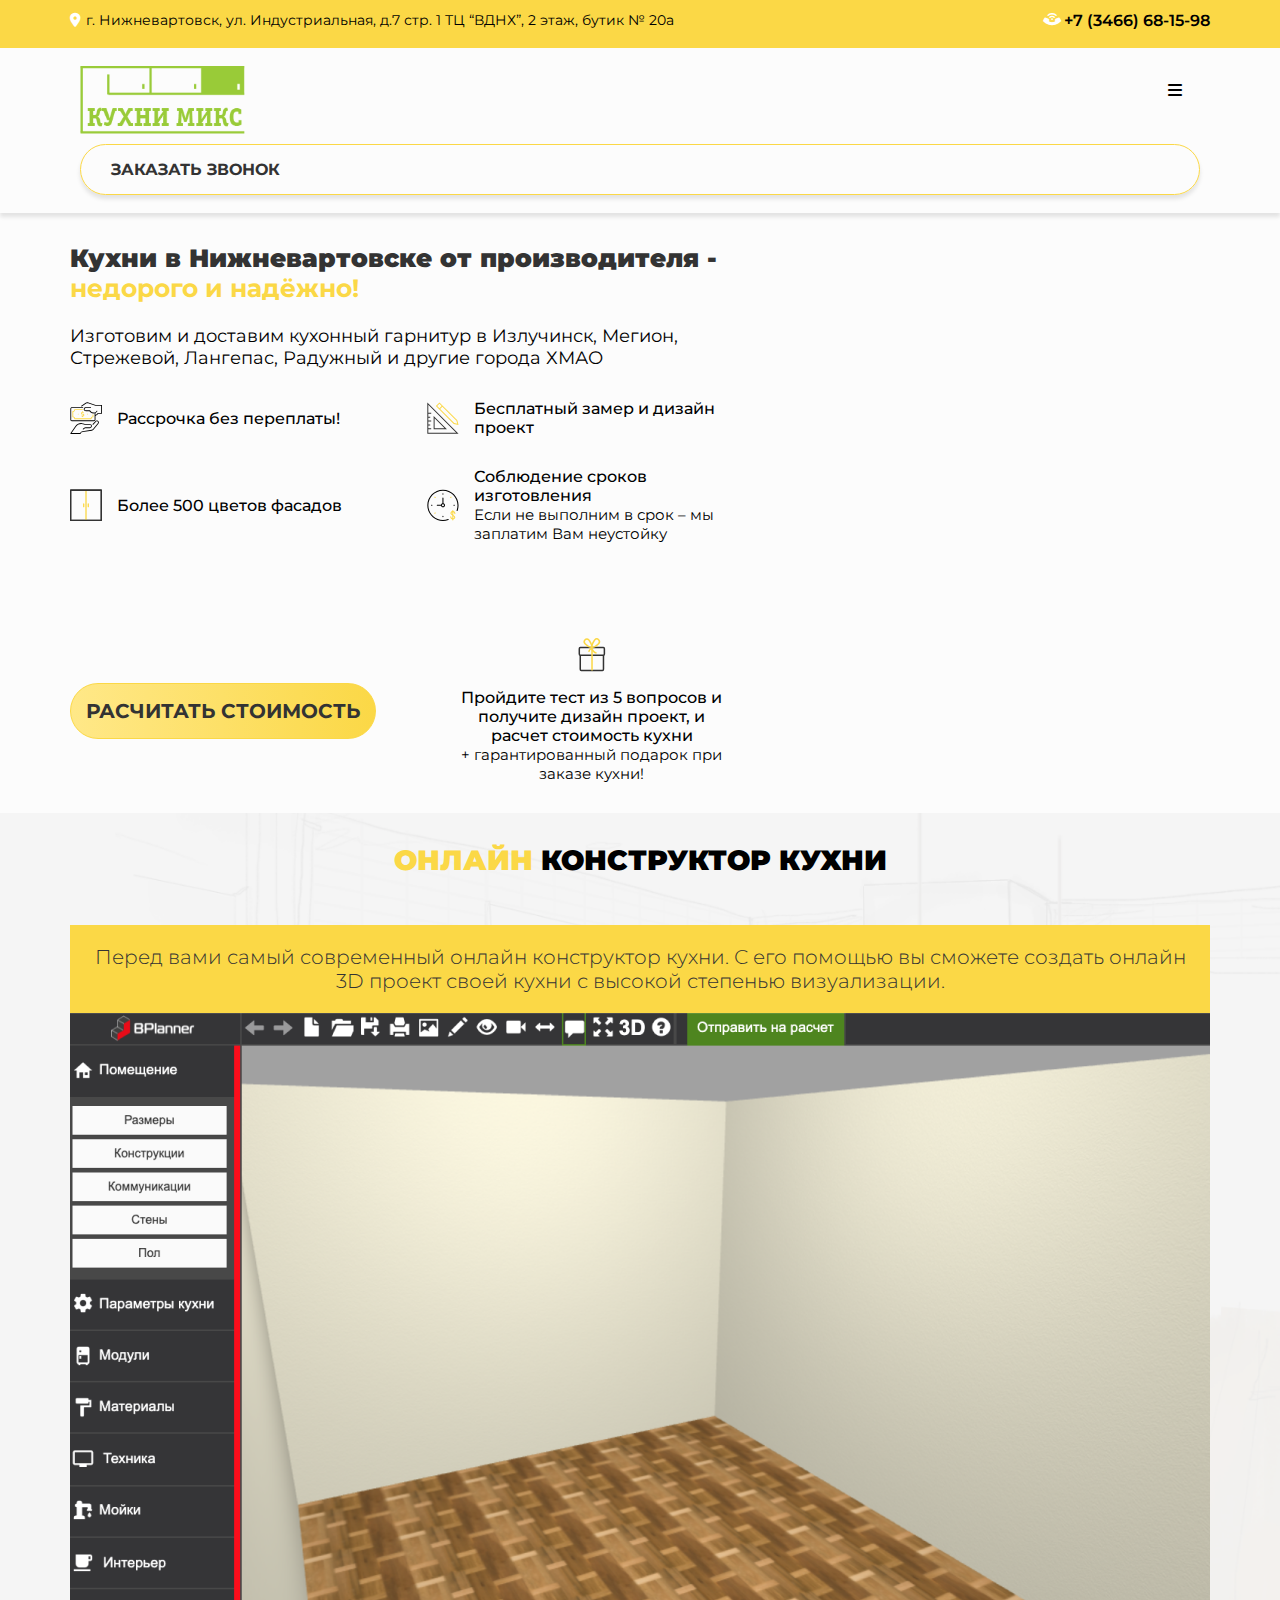
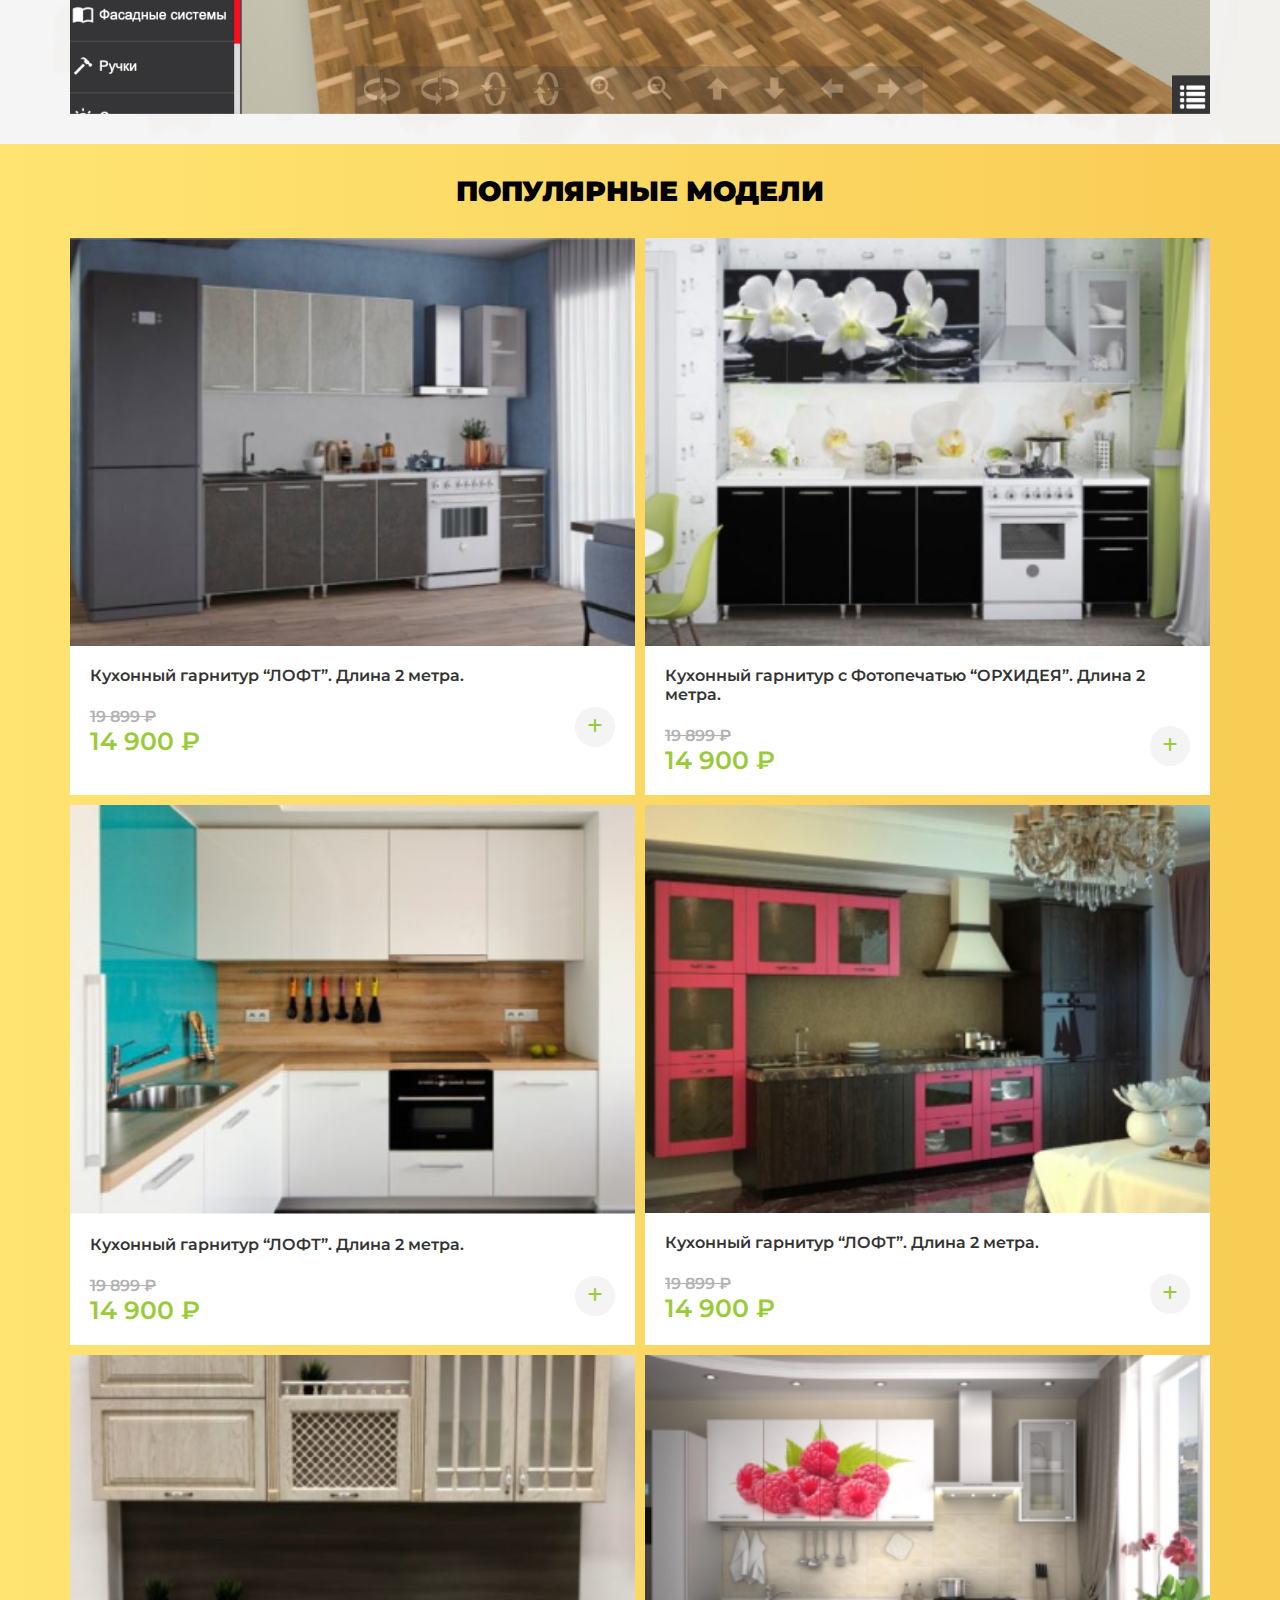
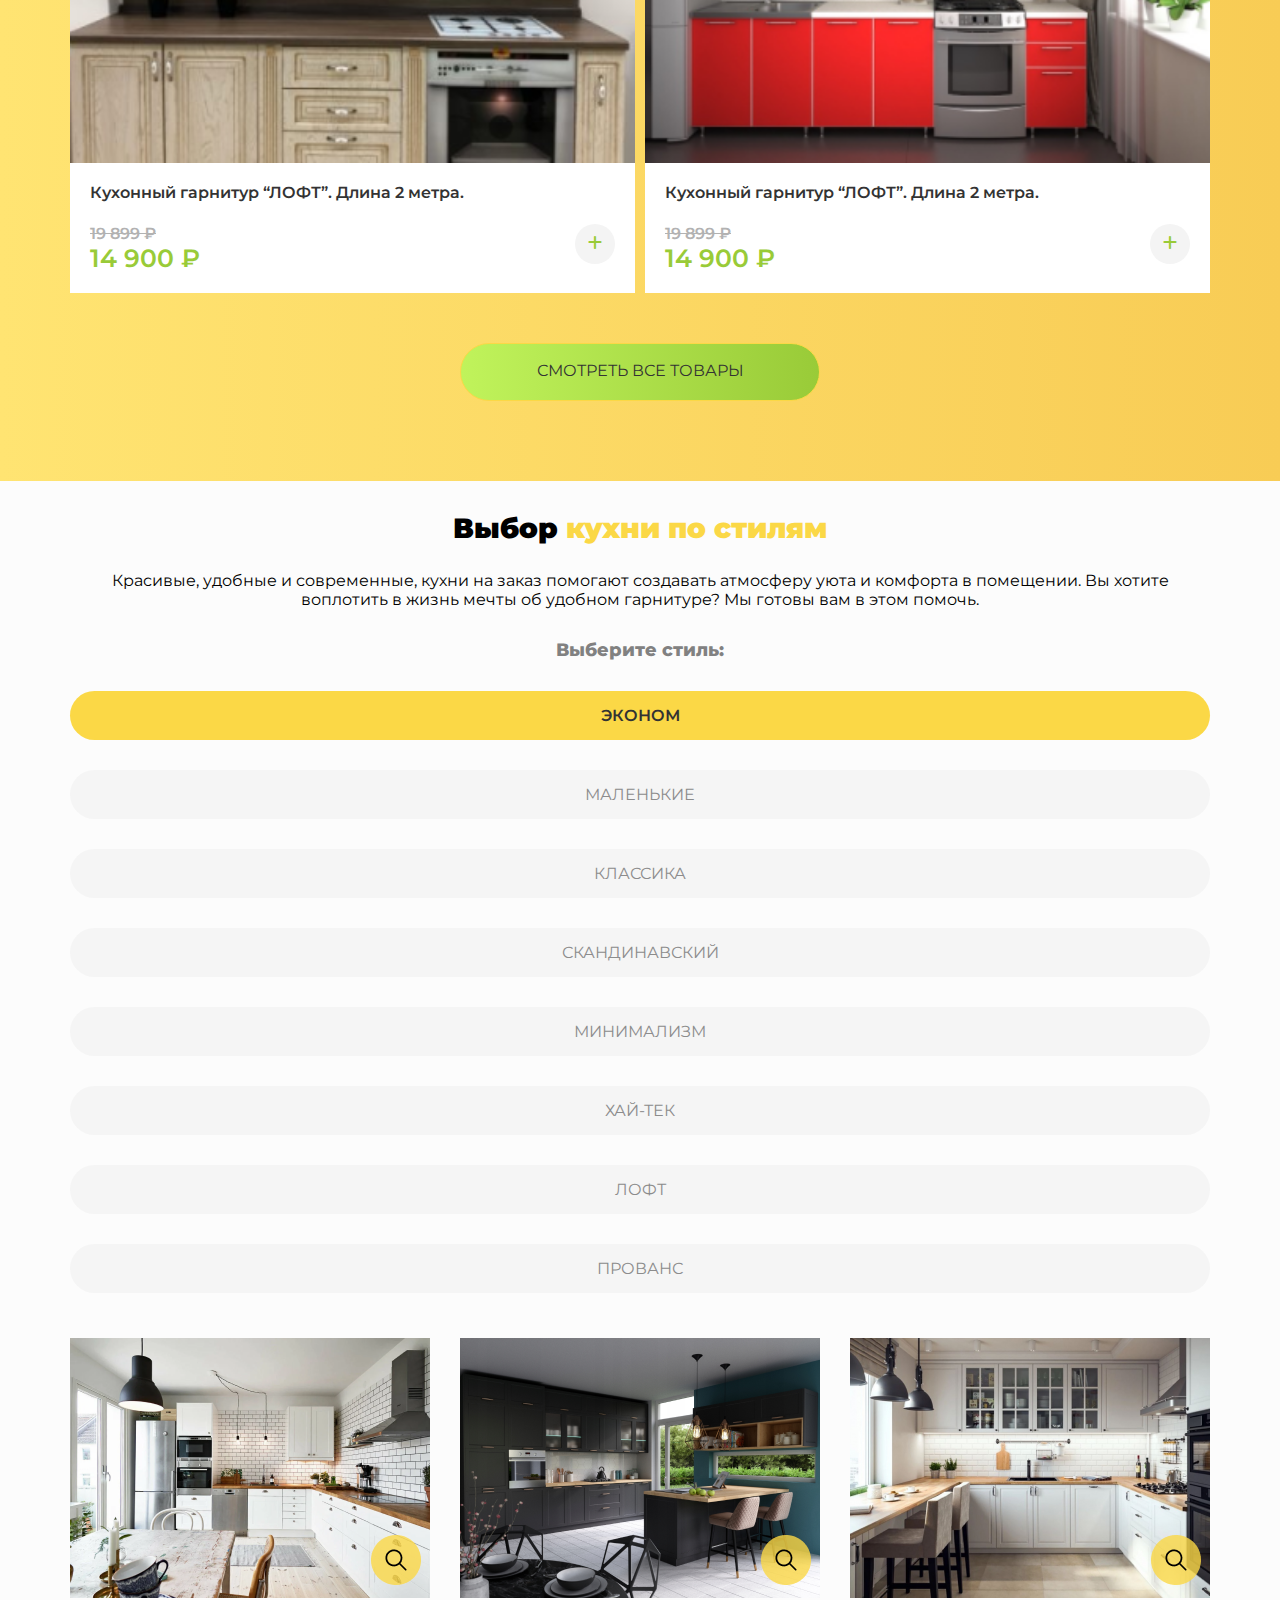
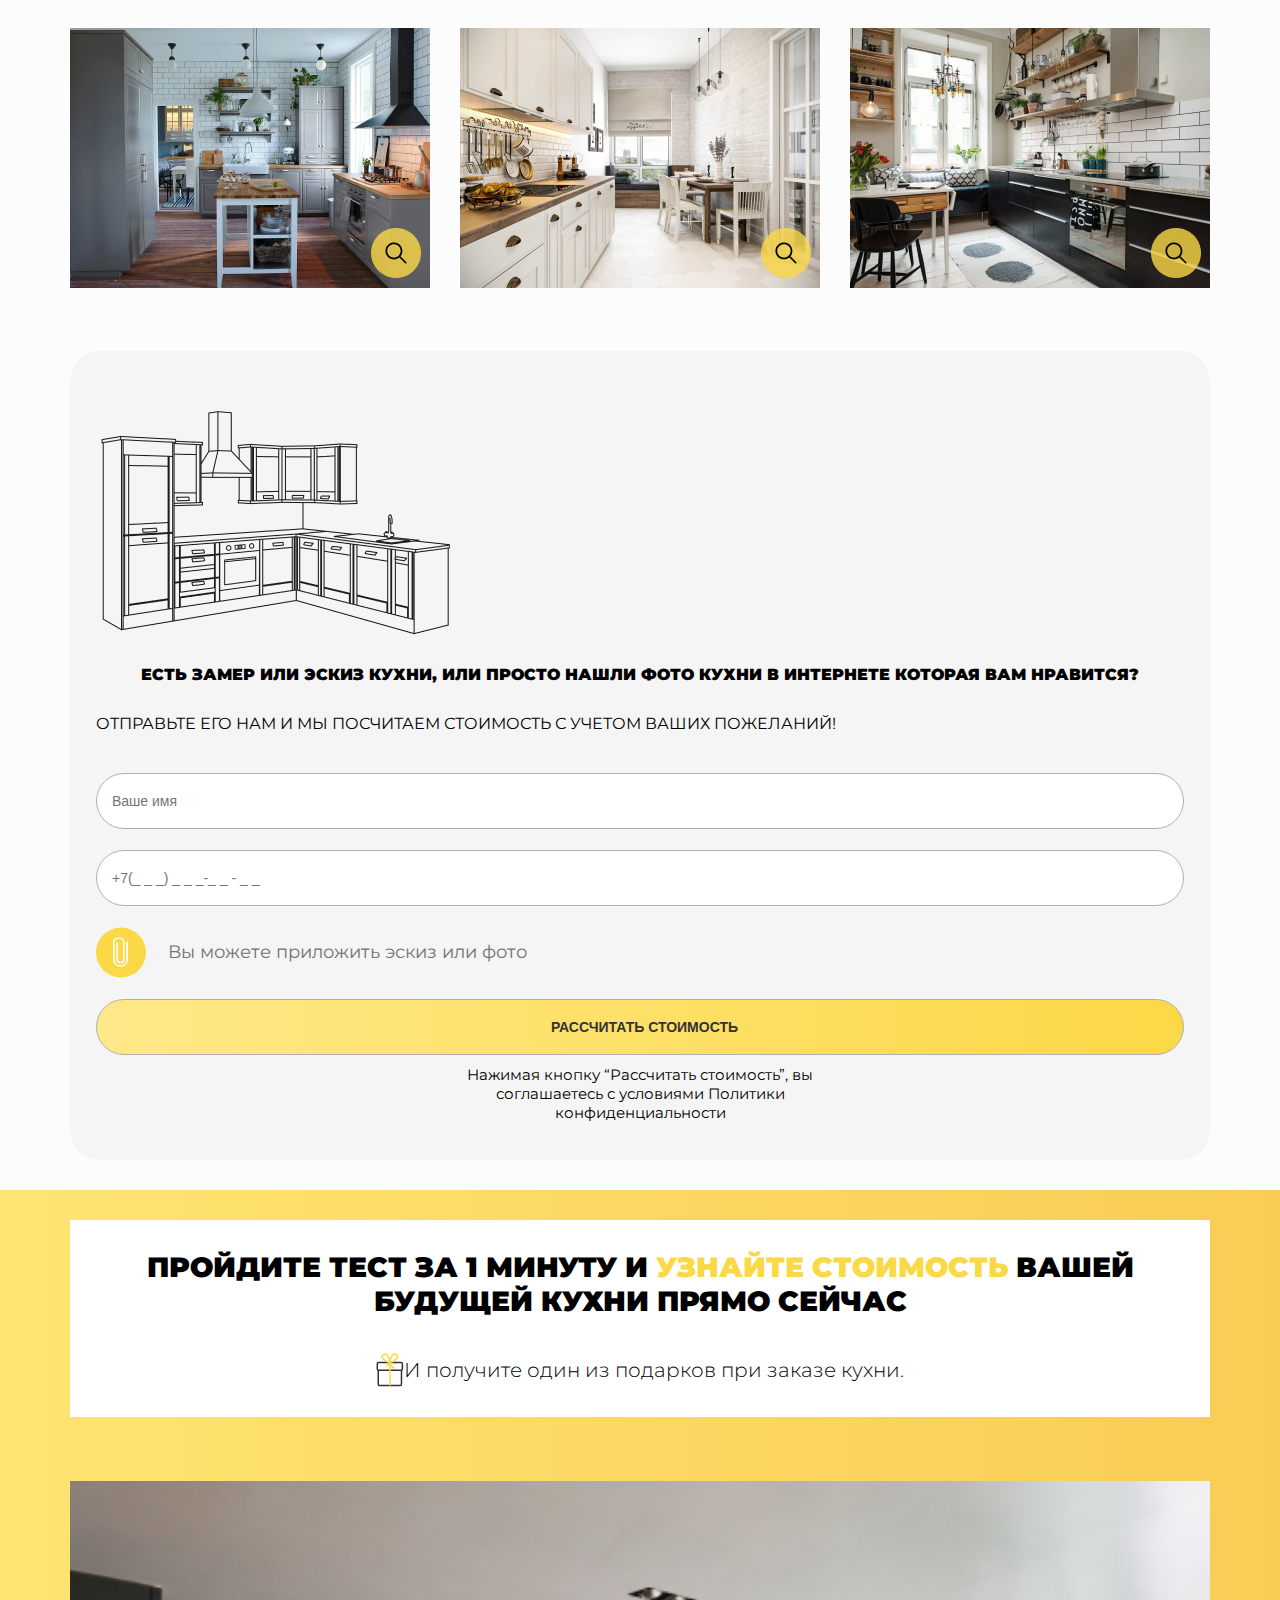
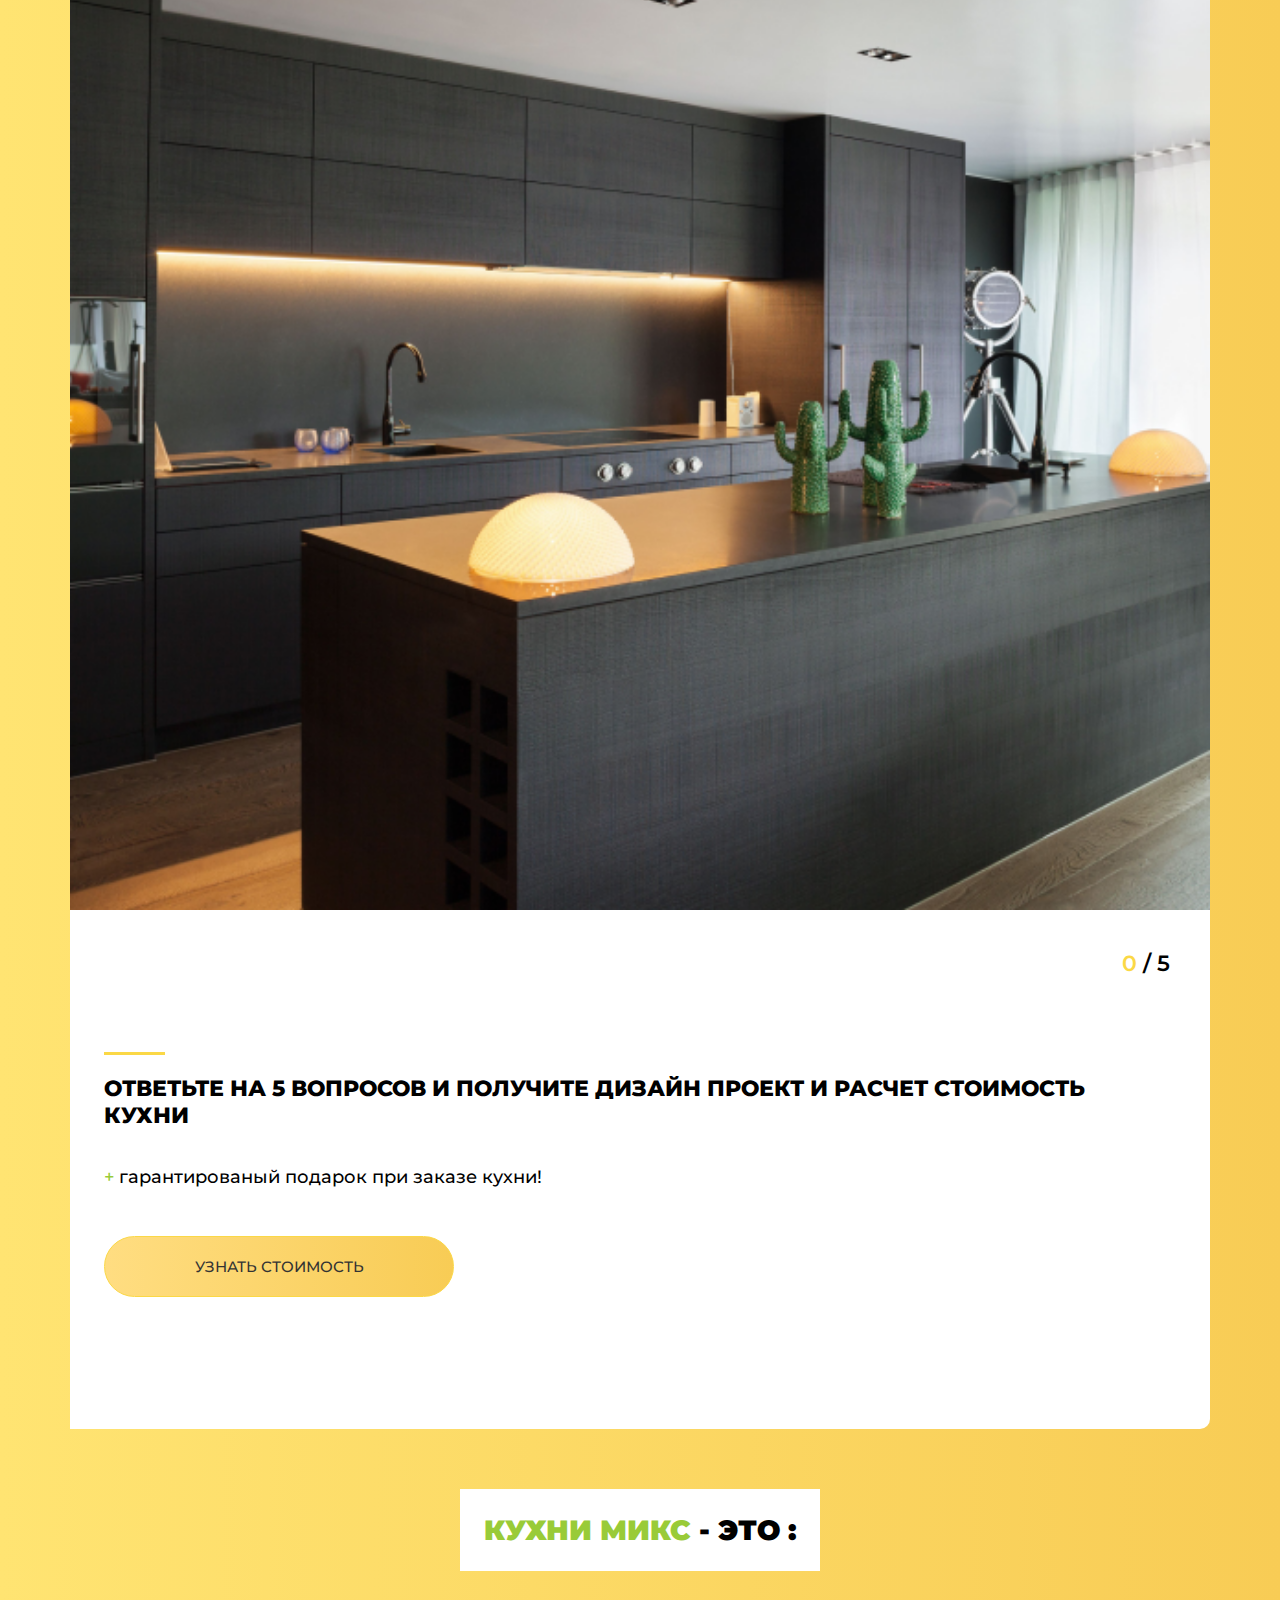
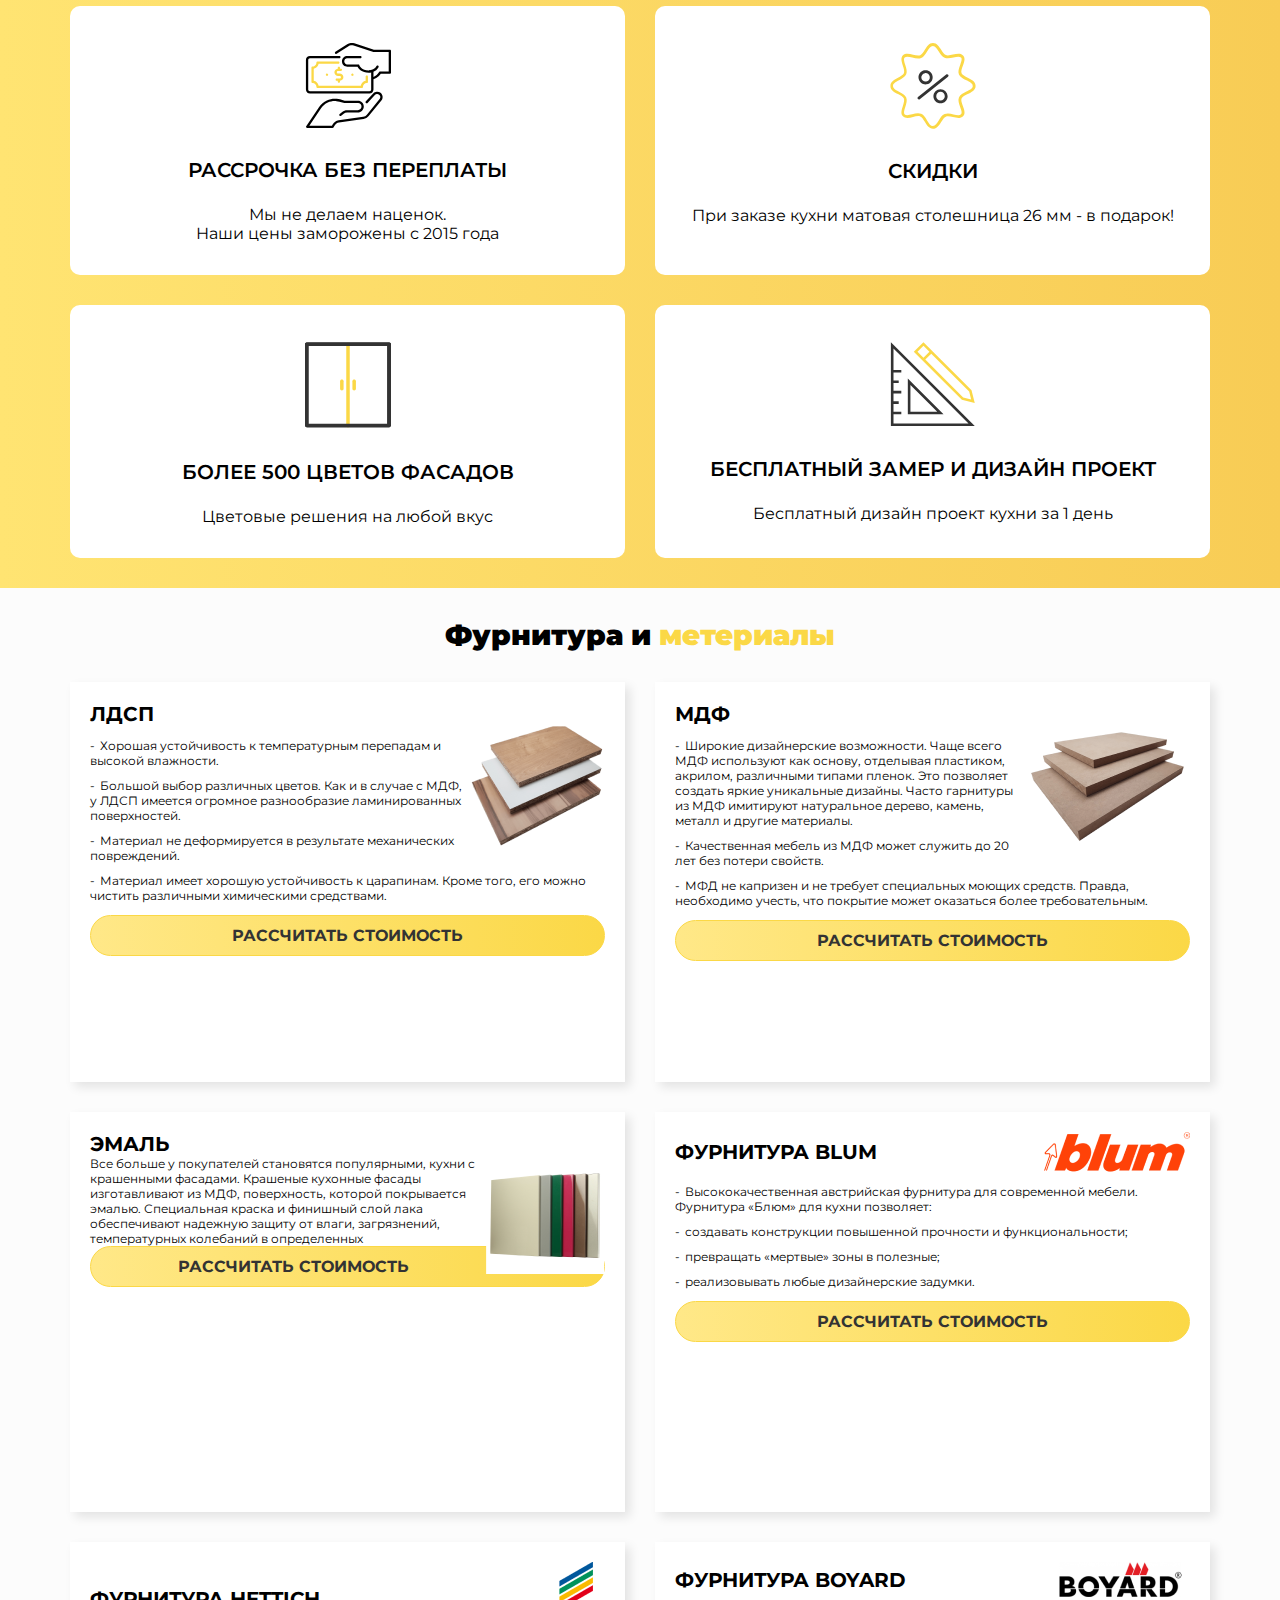
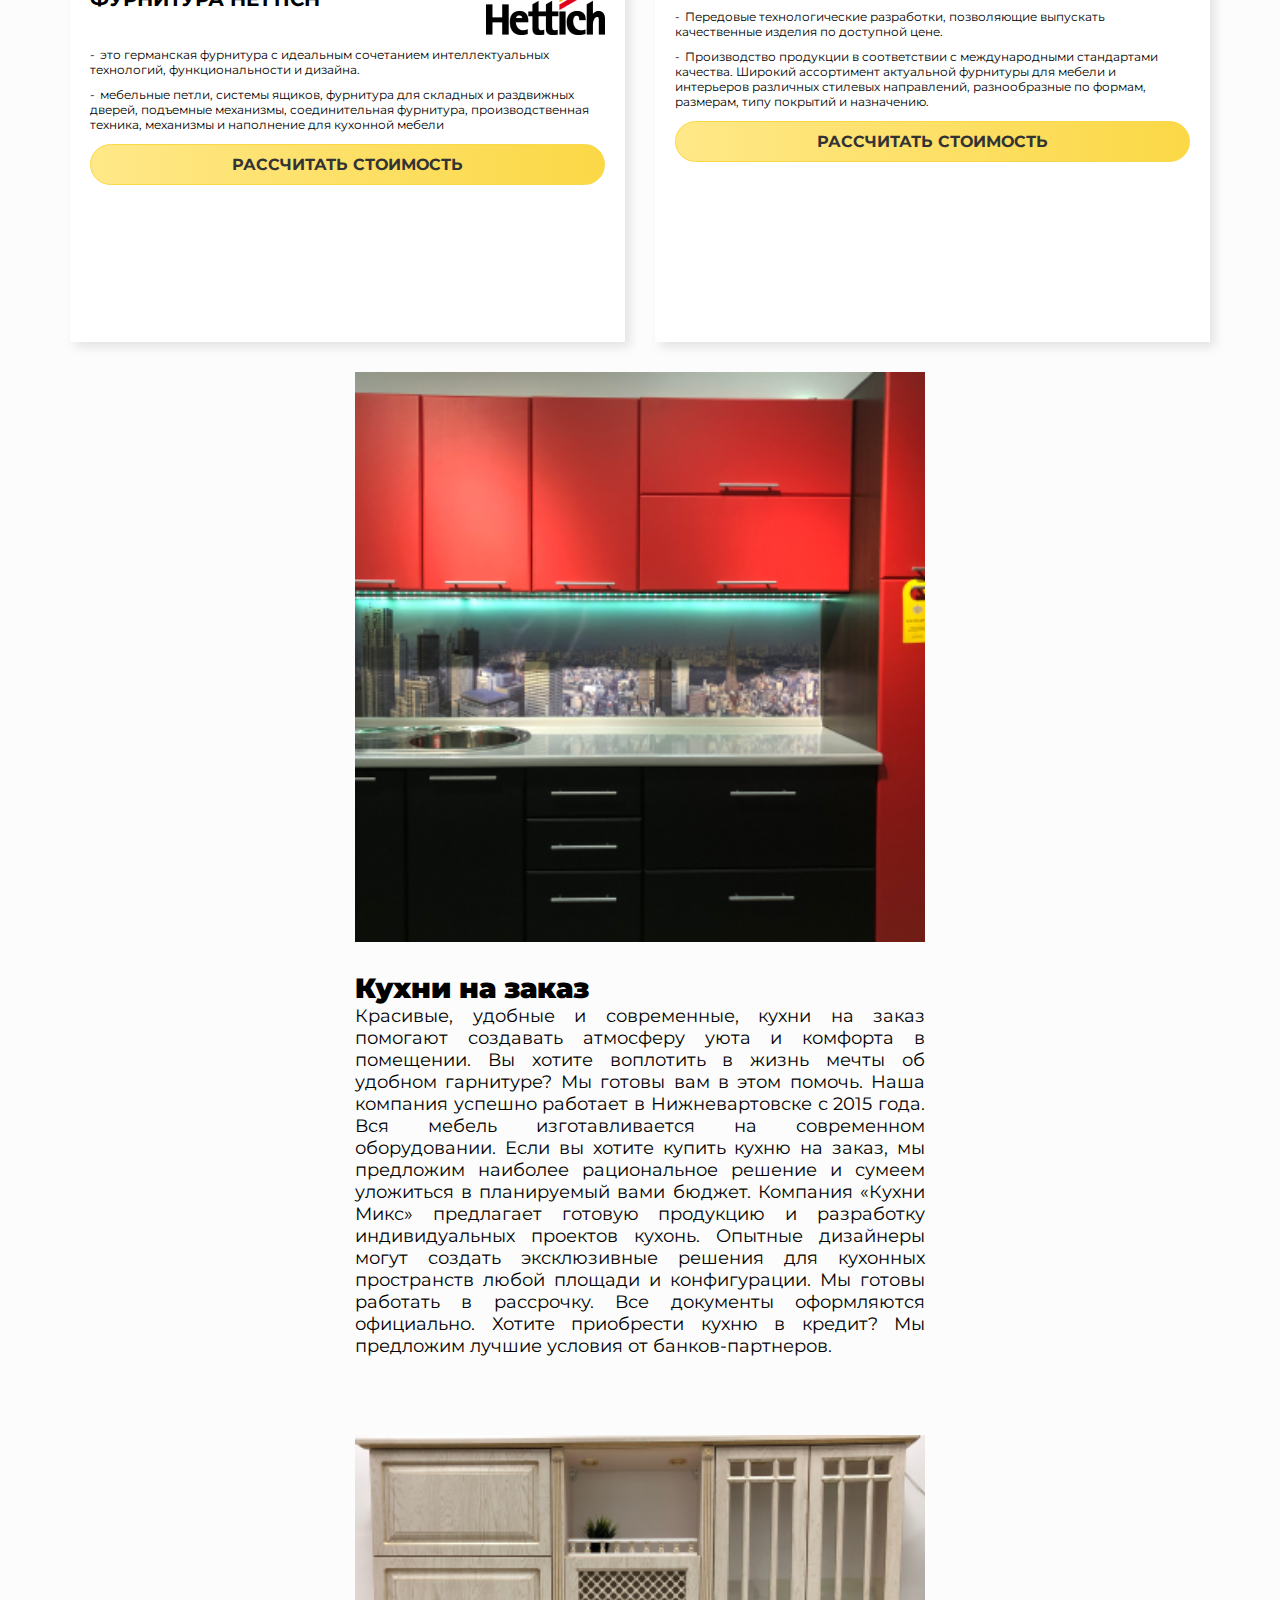
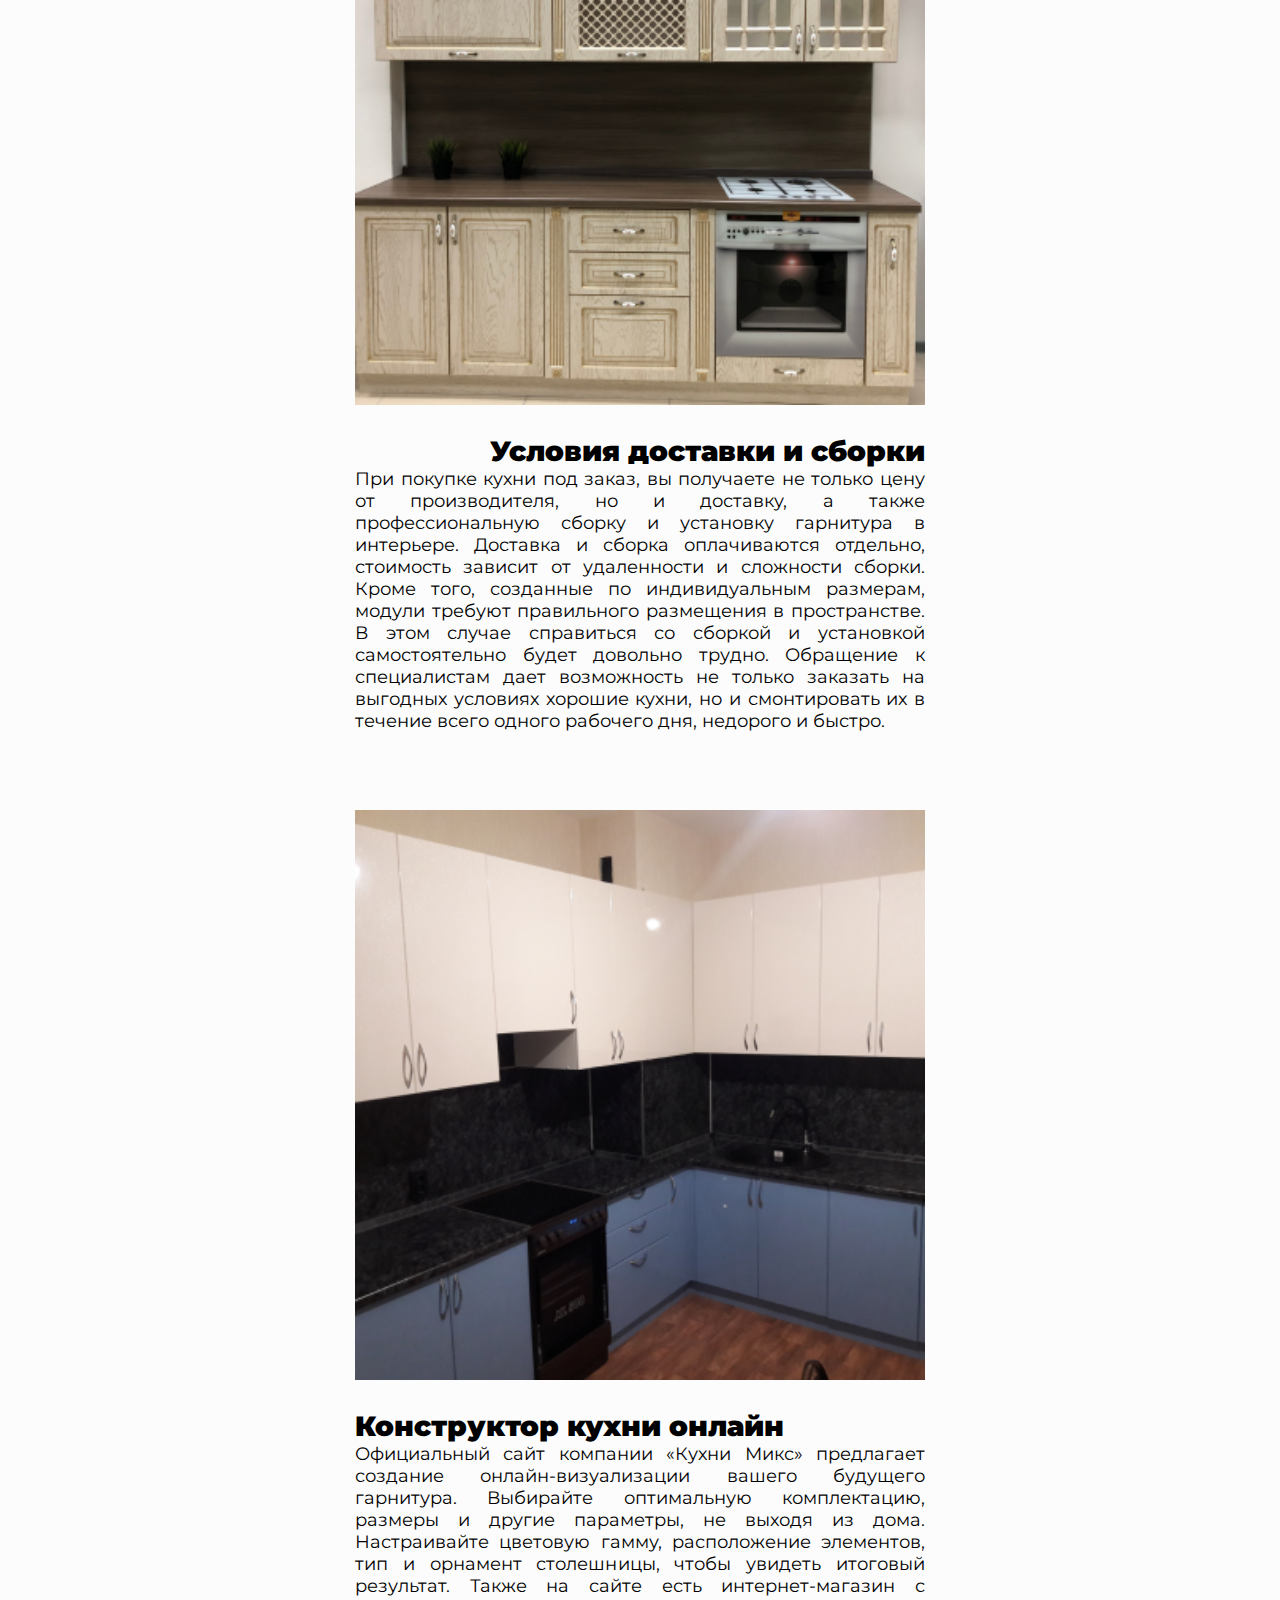
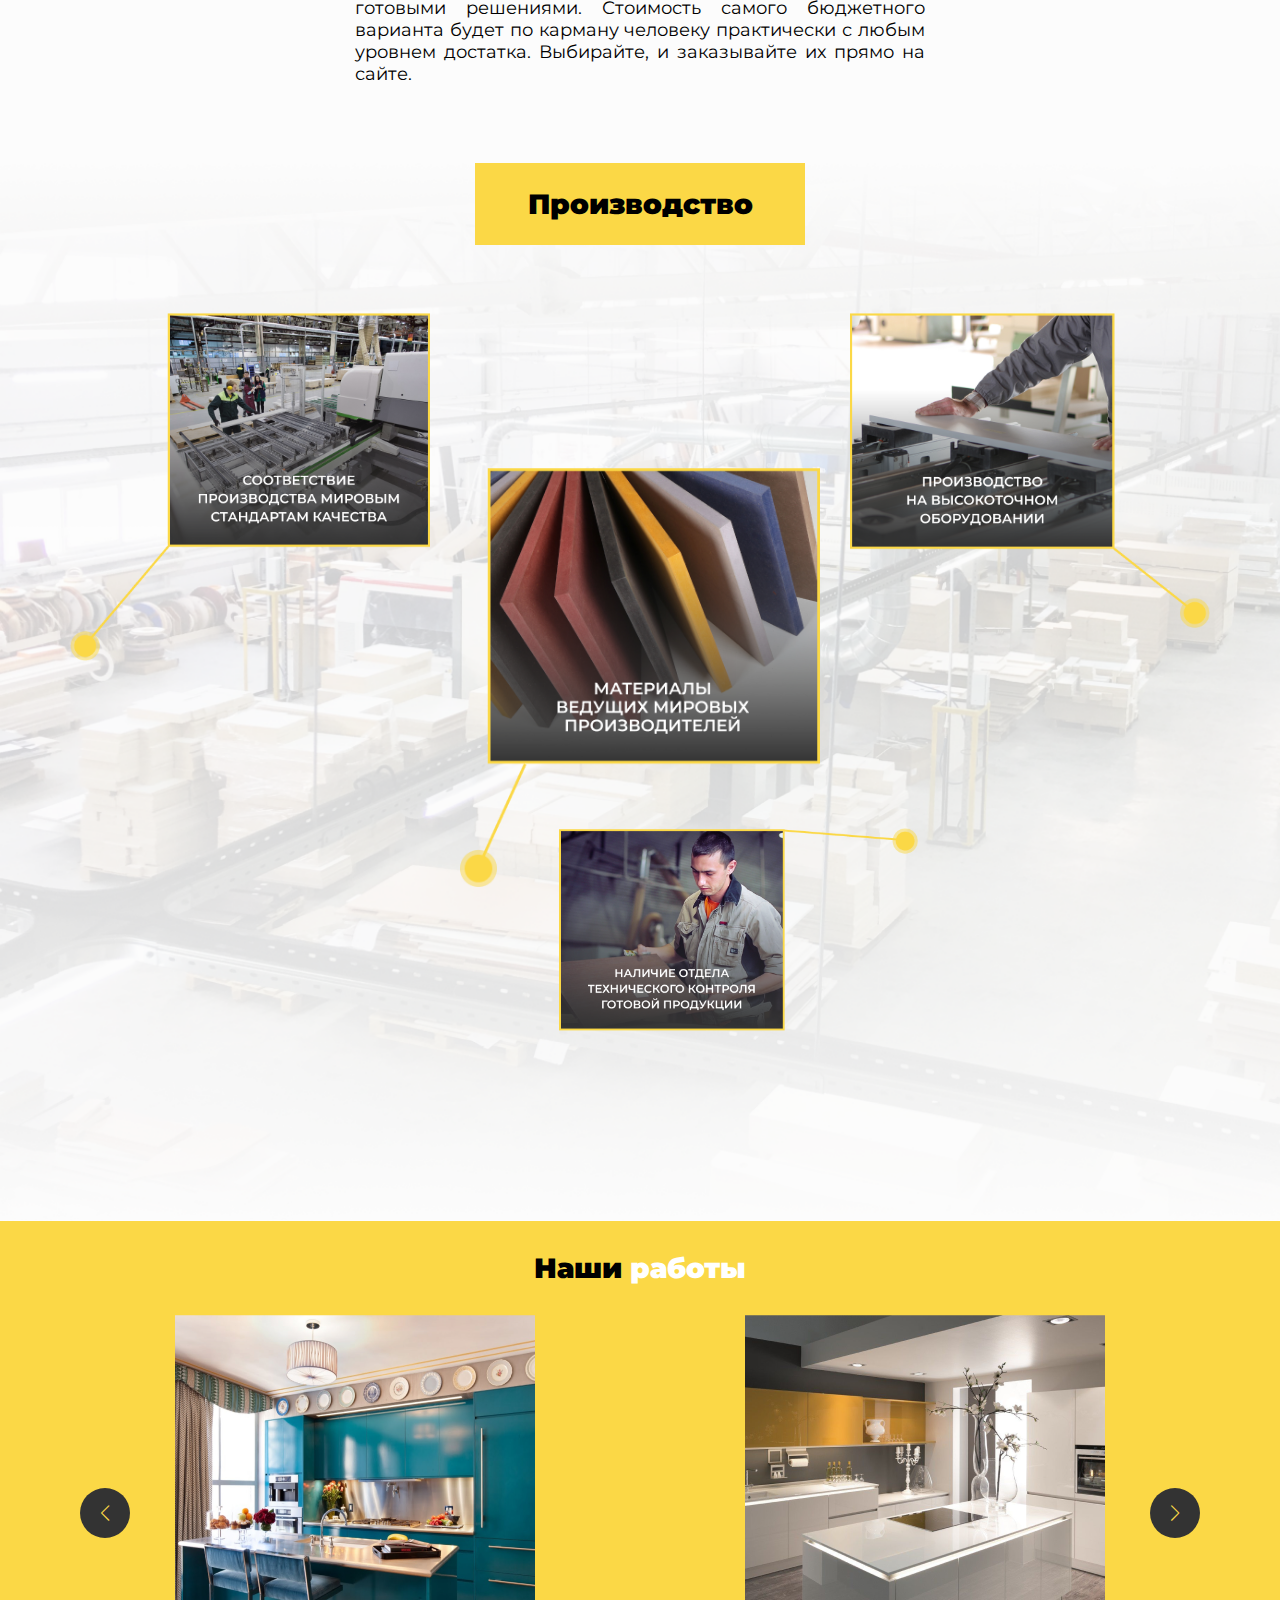
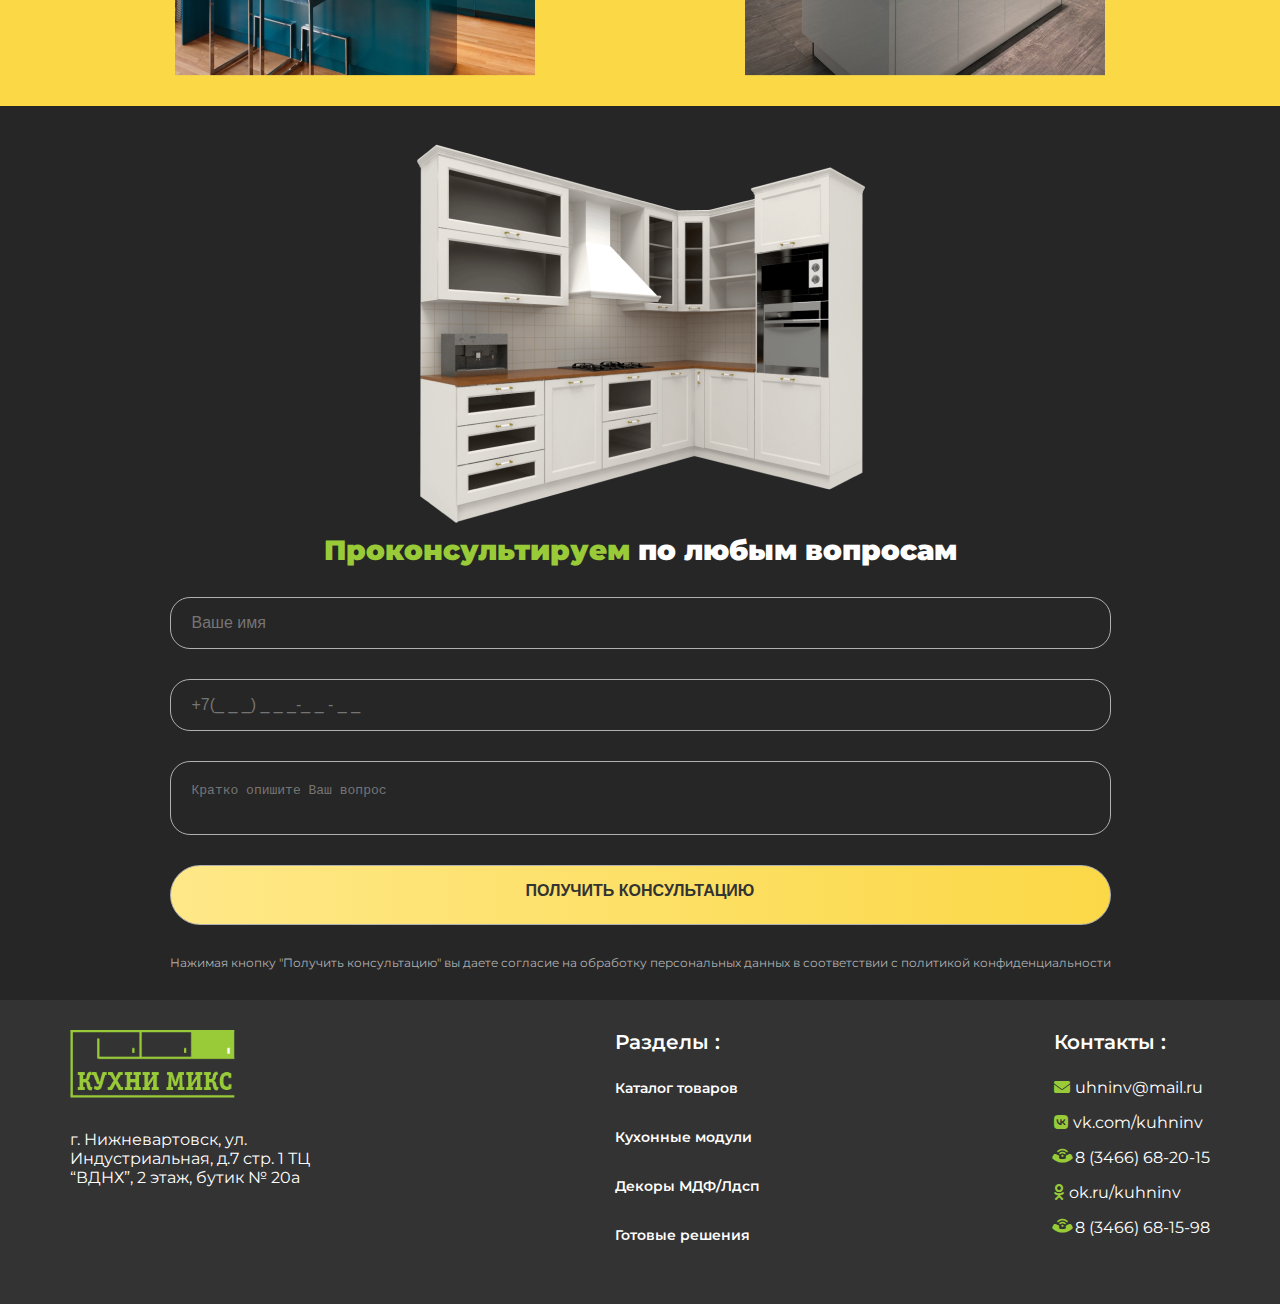
<file: index.html>
<!DOCTYPE html>
<html lang="ru">

<head>
  <meta charset="UTF-8">
  <meta http-equiv="X-UA-Compatible" content="IE=edge">
  <meta name="viewport" content="width=device-width, initial-scale=1.0">
  <link rel="preconnect" href="https://fonts.googleapis.com">
  <link rel="preconnect" href="https://fonts.gstatic.com" crossorigin>
  <link href="https://fonts.googleapis.com/css2?family=Montserrat:wght@400;500;600;700;900&display=swap" rel="stylesheet">
  <link rel="stylesheet" href="https://cdnjs.cloudflare.com/ajax/libs/font-awesome/6.2.0/css/all.min.css">
  <link rel="stylesheet" href="https://cdn.jsdelivr.net/npm/swiper@8/swiper-bundle.min.css">
  <link rel="stylesheet" href="css/style.css">
  <title>Кухни Микс</title>
</head>

<body>
  <!-- line -->
  <div class="addr-n-tel">
    <div class="container">
      <div class="addr-n-tel__flex">
        <p><i class="icon fa-solid fa-location-dot text-white"></i>г. Нижневартовск, ул. Индустриальная, д.7 стр. 1 ТЦ “ВДНХ”, 2 этаж, бутик № 20а</p>
        <p><i class="icon fa-solid fa-phone-volume text-white fa-rotate-by" style="--fa-rotate-angle: -45deg;"></i><a class="tel" href="tel:+73466681598">+7 (3466) 68-15-98</a></p>
      </div>
    </div>
  </div>

  <!-- header -->
<header class="header">
  <div class="container">
    <div class="header__flex">
      <div class="header-wrapper">
        <a href="index.html"><img src="img/logo.svg" alt=""></a>
        <button class="menu-icon"><i class="fas fa-bars"></i></button>
      </div>
      <nav>
        <ul class="menu_mobile">
          <li class="menu__item"><a class="menu__link" href="catalog.html">Каталог товаров</a></li>
          <li class="menu__item"><a class="menu__link" href="modules.html">Кухонные модули</a></li>
          <li class="menu__item"><a class="menu__link" href="dekors/mdf.html">Декоры</a></li>
          <li class="menu__item"><a class="menu__link" href="photo-print.html">Фотопечать</a></li>
          <li class="menu__item"><a class="menu__link" href="solutions.html">Готовые решения</a></li>
          <li class="menu__item"><a class="menu__link" href="contacts.html">Контакты</a></li>
        </ul>
      </nav>
      <nav>
        <ul class="menu_desktop">
          <li class="menu__item"><a class="menu__link" href="catalog.html">Каталог товаров</a></li>
          <li class="menu__item"><a class="menu__link" href="modules.html">Кухонные модули</a></li>
          <li class="menu__item"><a class="menu__link" href="dekors/mdf.html">Декоры</a></li>
          <li class="menu__item"><a class="menu__link" href="photo-print.html">Фотопечать</a></li>
          <li class="menu__item"><a class="menu__link" href="solutions.html">Готовые решения</a></li>
          <li class="menu__item"><a class="menu__link" href="contacts.html">Контакты</a></li>
        </ul>
      </nav>
      <a class="button button_call" id="button_call">Заказать звонок</a>
    </div>
    
    <div id="modal_call" class="modal">
      <!-- Modal content -->
      
      <div class="modal__content modal_call">
        <div class="modal__header">
          <h2 class="text-h2 modal__h2">Заказать звонок</h2>
          <span class="back"><i class="fa-solid fa-arrow-left"></i></span>
          <span class="close" id="close_call"><i class="fa-solid fa-xmark"></i></span>          
        </div>
        <div class="modal_call_start">
          
          <p class="modal__p"><i class="icon fa-solid fa-phone-volume text-green fa-rotate-by" style="--fa-rotate-angle: -45deg;"></i>Вы можете задать любой интересующий Вас вопрос, уточнить цены, вызвать замерщика, проконсультироваться о продукции.</p>

          <form class="call-form" id="call-form">
            <input type="text" class="call-form__input" placeholder="Имя" required name="name">
            <input type="tel" class="call-form__input" placeholder="+7 (_ _ _)_ _ _-_ _-_ _" required name="phone">
            <input type="submit" class="call-form__input call-form__input_submit myBtn" value="Позвоните мне">
            <p class="call-form__subtext">Нажимая кнопку “Позвоните мне”, вы соглашаетесь с условиями Политики конфиденциальности</p>
          </form>
        </div>
        
        <div class="modal_call_end">
          <div class="popup__item">
            <img src="img/popup__item.svg" alt="" class="popup__img">
          </div>
          
          <h3 class="text-h3 popup__h3">Заявка отправлена!</h3>
          <p class="popup__p">Благодарим Вас! Наш специалист свяжется с вами по телефону в ближайшее время для уточнения деталей.</p>
        </div>
        
      </div>
    </div>
  </div>
</header>

  <section class="first-screen">
    <div class="container">
      <div class="text-box">
        <h1 class="text-h1 first-screen__h1">
          Кухни в Нижневартовске от производителя - <span class="text-accent first-screen__accent">недорого и надёжно!</span>
        </h1>
        <p class="first-screen__text">
          Изготовим и доставим кухонный гарнитур в Излучинск, Мегион, Стрежевой, Лангепас, Радужный и другие города ХМАО
        </p>
        <div class="first-screen-advantages">
          <div class="first-screen-advantages__item">
            <img class="first-screen-advantages__img" src="img/advantages__item1.svg" alt="">
            <p class="first-screen-advantages__text">
              Рассрочка без переплаты!
            </p>
          </div>
          <div class="first-screen-advantages__item">
            <img class="first-screen-advantages__img" src="img/advantages__item2.svg" alt="">
            <p class="first-screen-advantages__text">
              Бесплатный замер и дизайн проект
            </p>
          </div>
          <div class="first-screen-advantages__item">
            <img class="first-screen-advantages__img" src="img/advantages__item3.svg" alt="">
            <p class="first-screen-advantages__text">
              Более 500 цветов фасадов
            </p>
          </div>
          <div class="first-screen-advantages__item">
            <img class="first-screen-advantages__img" src="img/advantages__item4.svg" alt="">
            <p class="first-screen-advantages__text">
              Соблюдение сроков изготовления <br><span class="first-screen-advantages__text_lower-fz">Если не выполним в срок – мы заплатим Вам неустойку</span> 
            </p>
          </div>
        </div>
        <div class="first-screen-footer">
          <a href="" class="button button_price">Расчитать стоимость</a>
          <div class="present">
            <img src="img/present__item.svg" alt="" class="present__icon">
            <p class="present__text">
              Пройдите тест из 5 вопросов и получите дизайн проект, и расчет стоимость кухни
              <br>
              <span class="present__text_lower-fz">+ гарантированный подарок при заказе кухни!</span>
            </p>
          </div>
        </div>
      </div>
    </div>
  </section>

  <section class="constructor">
    <div class="container">
      <h2 class="text-h2 constructor__h2">
        <span class="text-accent">Онлайн</span> конструктор кухни
      </h2>
      <div class="constructor__text">
        Перед вами самый современный онлайн конструктор кухни. С его помощью вы сможете создать онлайн 3D проект своей кухни с высокой степенью визуализации.
      </div>
      <div class="constructor__image">
        <img src="img/constructor__img.png" alt="">
      </div>
    </div>
  </section>

  <section class="popular">
    <div class="container">
      <h2 class="text-h2 popular__h2">популярные модели</h2>
      <div class="popular-grid">
        <div class="popular__item">
          <img src="img/popular__item1.png" alt="" class="popular__img">
          <div class="popular__text">
            <h3 class="popular__heading">Кухонный гарнитур “ЛОФТ”. Длина 2 метра.</h3>
            <div class="popular__pricing">
              <div class="popular__price">
                <div class="popular__price_old">19 899 &#8381;</div>
                <div class="popular__price_new">14 900 &#8381;</div>
              </div>
              <a href="" class="popular__add"><i class="fa-solid fa-plus"></i></a>
            </div>
          </div>
        </div>
        <div class="popular__item">
          <img src="img/popular__item2.png" alt="" class="popular__img">
          <div class="popular__text">
            <h3 class="popular__heading">Кухонный гарнитур с Фотопечатью “ОРХИДЕЯ”. Длина 2 метра.</h3>
            <div class="popular__pricing">
              <div class="popular__price">
                <div class="popular__price_old">19 899 &#8381;</div>
                <div class="popular__price_new">14 900 &#8381;</div>
              </div>
              <a href="" class="popular__add"><i class="fa-solid fa-plus"></i></a>
            </div>
          </div>
        </div>
        <div class="popular__item">
          <img src="img/popular__item3.png" alt="" class="popular__img">
          <div class="popular__text">
            <h3 class="popular__heading">Кухонный гарнитур “ЛОФТ”. Длина 2 метра.</h3>
            <div class="popular__pricing">
              <div class="popular__price">
                <div class="popular__price_old">19 899 &#8381;</div>
                <div class="popular__price_new">14 900 &#8381;</div>
              </div>
              <a href="" class="popular__add"><i class="fa-solid fa-plus"></i></a>
            </div>
          </div>
        </div>
        <div class="popular__item">
          <img src="img/popular__item4.png" alt="" class="popular__img">
          <div class="popular__text">
            <h3 class="popular__heading">Кухонный гарнитур “ЛОФТ”. Длина 2 метра.</h3>
            <div class="popular__pricing">
              <div class="popular__price">
                <div class="popular__price_old">19 899 &#8381;</div>
                <div class="popular__price_new">14 900 &#8381;</div>
              </div>
              <a href="" class="popular__add"><i class="fa-solid fa-plus"></i></a>
            </div>
          </div>
        </div>
        <div class="popular__item">
          <img src="img/popular__item5.png" alt="" class="popular__img">
          <div class="popular__text">
            <h3 class="popular__heading">Кухонный гарнитур “ЛОФТ”. Длина 2 метра.</h3>
            <div class="popular__pricing">
              <div class="popular__price">
                <div class="popular__price_old">19 899 &#8381;</div>
                <div class="popular__price_new">14 900 &#8381;</div>
              </div>
              <a href="" class="popular__add"><i class="fa-solid fa-plus"></i></a>
            </div>
          </div>
        </div>
        <div class="popular__item">
          <img src="img/popular__item6.png" alt="" class="popular__img">
          <div class="popular__text">
            <h3 class="popular__heading">Кухонный гарнитур “ЛОФТ”. Длина 2 метра.</h3>
            <div class="popular__pricing">
              <div class="popular__price">
                <div class="popular__price_old">19 899 &#8381;</div>
                <div class="popular__price_new">14 900 &#8381;</div>
              </div>
              <a href="" class="popular__add"><i class="fa-solid fa-plus"></i></a>
            </div>
          </div>
        </div>
      </div>
      <a href="" class="button button_popular">Смотреть все товары</a>
    </div>
  </section>

  <section class="styles">
    <div class="container">
      <h2 class="text-h2 styles__h2">Выбор <span class="text-accent">кухни по стилям</span></h2>
      <div class="styles__text">Красивые, удобные и современные, кухни на заказ помогают создавать атмосферу уюта и комфорта в помещении. Вы хотите воплотить в жизнь мечты об удобном гарнитуре? Мы готовы вам в этом помочь.</div>
      <div class="styles-filter">
        <p class="styles-filter__text">Выберите стиль:</p>
        <div class="styles-filter-switcher">
          <a val="off" filter="economy" class="button button_styles-filter-switcher button_active button_styles-filter-switcher_active">Эконом</a>
          <a val="off" filter="small" class="button button_styles-filter-switcher">Маленькие</a>
          <a val="off" filter="classic" class="button button_styles-filter-switcher">Классика</a>
          <a val="off" filter="scandinavian" class="button button_styles-filter-switcher">Скандинавский</a>
          <a val="off" filter="mini" class="button button_styles-filter-switcher">Минимализм</a>
          <a val="off" filter="high-tech" class="button button_styles-filter-switcher">Хай-тек</a>
          <a val="off" filter="loft" class="button button_styles-filter-switcher">Лофт</a>
          <a val="off" filter="provanse" class="button button_styles-filter-switcher">Прованс</a>
        </div>
      </div>
      <div class="styles-grid">
        <div class="styles-economy" filter="economy">
          <img src="img/styles__item1.png" alt="" class="styles__item">
          <img src="img/styles__item2.png" alt="" class="styles__item">
          <img src="img/styles__item3.png" alt="" class="styles__item">
          <img src="img/styles__item4.png" alt="" class="styles__item">
          <img src="img/styles__item5.png" alt="" class="styles__item">
          <img src="img/styles__item6.png" alt="" class="styles__item">
        </div>
      </div>
      <div class="styles-grid">
        <div class="styles-small" filter="small">
          <img src="img/styles__item1.png" alt="" class="styles__item">
          <img src="img/styles__item2.png" alt="" class="styles__item">
          <img src="img/styles__item3.png" alt="" class="styles__item">
          <img src="img/styles__item4.png" alt="" class="styles__item">
          <img src="img/styles__item5.png" alt="" class="styles__item">
          <img src="img/styles__item6.png" alt="" class="styles__item">
        </div>
      </div>
      <div class="styles-grid">
        <div class="styles-classic" filter="classic">
          <img src="img/styles__item1.png" alt="" class="styles__item">
          <img src="img/styles__item2.png" alt="" class="styles__item">
          <img src="img/styles__item3.png" alt="" class="styles__item">
          <img src="img/styles__item4.png" alt="" class="styles__item">
          <img src="img/styles__item5.png" alt="" class="styles__item">
          <img src="img/styles__item6.png" alt="" class="styles__item">
        </div>
        
      </div>
      <div class="styles-grid">
        <div class="styles-scandinavian" filter="scandinavian">
          <img src="img/styles__item1.png" alt="" class="styles__item">
          <img src="img/styles__item2.png" alt="" class="styles__item">
          <img src="img/styles__item3.png" alt="" class="styles__item">
          <img src="img/styles__item4.png" alt="" class="styles__item">
          <img src="img/styles__item5.png" alt="" class="styles__item">
          <img src="img/styles__item6.png" alt="" class="styles__item">
        </div>
      </div>
      <div class="styles-grid">
        <div class="styles-mini" filter="mini">
          <img src="img/styles__item1.png" alt="" class="styles__item">
          <img src="img/styles__item2.png" alt="" class="styles__item">
          <img src="img/styles__item3.png" alt="" class="styles__item">
          <img src="img/styles__item4.png" alt="" class="styles__item">
          <img src="img/styles__item5.png" alt="" class="styles__item">
          <img src="img/styles__item6.png" alt="" class="styles__item">
        </div>
      </div>
      <div class="styles-grid">
        <div class="styles-high-tech" filter="high-tech">
          <img src="img/styles__item1.png" alt="" class="styles__item">
          <img src="img/styles__item2.png" alt="" class="styles__item">
          <img src="img/styles__item3.png" alt="" class="styles__item">
          <img src="img/styles__item4.png" alt="" class="styles__item">
          <img src="img/styles__item5.png" alt="" class="styles__item">
          <img src="img/styles__item6.png" alt="" class="styles__item">
        </div>
      </div>
      <div class="styles-grid">
        <div class="styles-loft" filter="loft">
          <img src="img/styles__item1.png" alt="" class="styles__item">
          <img src="img/styles__item2.png" alt="" class="styles__item">
          <img src="img/styles__item3.png" alt="" class="styles__item">
          <img src="img/styles__item4.png" alt="" class="styles__item">
          <img src="img/styles__item5.png" alt="" class="styles__item">
          <img src="img/styles__item6.png" alt="" class="styles__item">
        </div>
      </div>
      <div class="styles-grid">
        <div class="styles-provanse" filter="provanse">
          <img src="img/styles__item1.png" alt="" class="styles__item">
          <img src="img/styles__item2.png" alt="" class="styles__item">
          <img src="img/styles__item3.png" alt="" class="styles__item">
          <img src="img/styles__item4.png" alt="" class="styles__item">
          <img src="img/styles__item5.png" alt="" class="styles__item">
          <img src="img/styles__item6.png" alt="" class="styles__item">          
        </div>
      </div>
      <div class="styles-form">
        <div class="styles-form-flex">
          <div class="styles-form-flex__left">
            <h3 class="text-h3 styles-form__h3">Есть замер или эскиз кухни, или просто нашли фото кухни в интернете которая Вам нравится?</h3>
            <div class="styles-form__text">Отправьте его нам и мы посчитаем стоимость с учетом Ваших пожеланий!</div>
            <form action="" class="styles-form__form">
              <input type="text" class="styles-form__input" placeholder="Ваше имя">
              <input type="tel" class="styles-form__input" placeholder="+7(_ _ _) _ _ _-_ _ - _ _ ">
              <label class="styles-form__input-wrapper" for="styles-form__input">
                <span class="styles-form__input-img"><img src="img/input-img.svg" alt=""></span>
                <span class="styles-form__input-text">Вы можете приложить эскиз или фото</span>
              </label>
              <input id="styles-form__input" type="file" class="styles-form__input styles-form__input_file">
              <input type="submit" class="button button_styles-form styles-form__input" value="Рассчитать стоимость">
            </form>
          </div>
          <div class="styles-form-flex__right">
            <img src="img/styles__form-bg.png" alt="" class="styles-form__img">
          </div>
        </div>
        <p class="styles-form__subtext">
          Нажимая кнопку “Рассчитать стоимость”, вы соглашаетесь с условиями Политики конфиденциальности
        </p>
      </div>
    </div>
  </section>

  <section class="description">
    <div class="container">
      <div class="description-heading">
        <h2 class="text-h2 description__h2">Пройдите тест за 1 минуту и <span class="text-accent">узнайте стоимость</span> вашей будущей кухни прямо сейчас</h2>
        <div class="description-heading__subtext">
          <img src="img/present__item.svg" alt="" class="present">
          <p class="description-heading__text">И получите один из подарков при заказе кухни.</p>
        </div>
      </div>
      <div class="quiz">
        <div class="quiz-start">
          <div class="quiz-flex">
            <div class="quiz-flex__left">
              <img src="img/quiz__item.png" alt="" class="quiz__img">
            </div>
            <div class="quiz-flex__right">
              <div class="quiz__counter">
                <span class="text-accent">0</span> / 5
              </div>
              <div class="divider divider_quiz"></div>
              <h3 class="text-h3 quiz__h3">Ответьте на 5 вопросов и получите дизайн проект и расчет стоимость кухни</h3>
              <p class="quiz__text"><span class="text-green">+</span> гарантированый подарок при заказе кухни!</p>
              <a class="button button_quiz button_quiz-start">Узнать стоимость</a>
            </div>
          </div>
        </div>
        
        <form class="quiz-form" id="quiz-form">
          <div class="quiz-form__slide quiz-form__slide1">
            <div class="quiz-form__wrapper">
              <h2 class="text-h2 quiz-form__h2">Какое <span class="text-accent">расположение кухни</span> вас интересует</h2>
              <div class="quiz__counter quiz__counter_form">
                <span class="text-accent">1</span>/5
              </div>
            </div>
            <fieldset class="quiz-form__flex">
              <label for="radio_direct" class="quiz-form__label_radio quiz-form__label_radio_a">
                <input type="radio" name="layout" id="radio_direct" value="direct" class="quiz-form__radio" required checked>
                <span class="radio_layout_wrapper">Прямая</span>
                <img src="img/quiz-form__item1.png" alt="" class="quiz__img">
              </label>
              <label for="radio_corner" class="quiz-form__label_radio quiz-form__label_radio_b">
                <input type="radio" name="layout" id="radio_corner" value="corner" class="quiz-form__radio">
                <span class="radio_layout_wrapper">Угловая</span>
                <img src="img/quiz-form__item2.png" alt="" class="quiz__img">
              </label>
              <label for="radio_u-shaped" class="quiz-form__label_radio quiz-form__label_radio_c">
                <input type="radio" name="layout" id="radio_u-shaped" value="u-shaped" class="quiz-form__radio">
                <span class="radio_layout_wrapper">П-Образная</span>
                <img src="img/quiz-form__item3.png" alt="" class="quiz__img">
              </label>
            </fieldset>
            <div class="quiz-form__footer">
              <a class="button button_quiz-prev"><i class="fa-solid fa-arrow-left"></i></a>
              <a class="button button_quiz-next">Далее <i class="fa-solid fa-arrow-right"></i></a>
            </div>
            
          </div>
          <div class="quiz-form__slide quiz-form__slide2">
            <div class="quiz-form__wrapper">
              <h2 class="text-h2 quiz-form__h2">Введите <span class="text-accent">размеры</span> кухни:</h2>
              <div class="quiz__counter quiz__counter_form">
                <span class="text-accent">2</span>/5
              </div>
            </div>
            
            <div class="quiz-form__flex quiz-form__flex_range">
              <div class="quiz-form__flex_left">
                <img src="img/quiz-form__item4.png" alt="" class="quiz-form__img quiz-form__img_c">
                <img src="img/quiz-form__item9.png" alt="" class="quiz-form__img quiz-form__img_a">
                <img src="img/quiz-form__item10.png" alt="" class="quiz-form__img quiz-form__img_b">
              </div>
              <div class="quiz-form__flex_right">
                <label for="quiz__range_a" class="quiz-form__label_range" id="quiz-form__label_range_a">
                  Сторона A (см)
                  <span id="quiz-form-range__counter_a" class="quiz-form-range__counter">0</span>
                </label>
                <input class="quiz-form__range" type="range" name="long__a" id="quiz__range_a" min="0" max="500" step="10" value="0">
                <label for="quiz__range_b" class="quiz-form__label_range" id="quiz-form__label_range_b">
                  Сторона B (см)
                  <span id="quiz-form-range__counter_b" class="quiz-form-range__counter">0</span>
                </label>
                <input class="quiz-form__range" type="range" name="long__b" id="quiz__range_b" min="0" max="500" step="10" value="0">
                <label for="quiz__range_c" class="quiz-form__label_range" id="quiz-form__label_range_c">
                  Сторона C (см)
                  <span id="quiz-form-range__counter_c" class="quiz-form-range__counter">0</span>
                </label>
                <input class="quiz-form__range" type="range" name="long__c" id="quiz__range_c" min="0" max="500" step="10" value="0">
              </div>
            </div>
            <div class="quiz-form__footer">
              <a class="button button_quiz-prev"><i class="fa-solid fa-arrow-left"></i></a>
              <a class="button button_quiz-next">Далее <i class="fa-solid fa-arrow-right"></i></a>
            </div>
          </div>
          <div class="quiz-form__slide quiz-form__slide3">
            <div class="quiz-form__wrapper">
              <h2 class="text-h2 quiz-form__h2">Выберите <span class="text-accent">бытовую технику</span>, которая будет установлена на кухне</h2>
              <div class="quiz__counter quiz__counter_form">
                <span class="text-accent">3</span>/5
              </div>
            </div>
            <p class="quiz__p">Выберите один или несколько вариантов</p>
            <fieldset class="quiz-form__grid">
              <input type="checkbox" name="furniture" value="oven" id="quiz-form__checkbox_first" class="quiz-form__checkbox">
              <label class="quiz-form__label_checkbox" for="quiz-form__checkbox_first">
                <img src="img/quiz-form__item5.png" alt="" class="quiz-checkbox__img">
                <span class="checkbox_furniture_wrapper">Встроенный духовой шкаф и варочная поверхность</span>
              </label>
              <input type="checkbox" name="furniture" value="stove" id="quiz-form__checkbox_second" class="quiz-form__checkbox">
              <label class="quiz-form__label_checkbox" for="quiz-form__checkbox_second">
                <img src="img/quiz-form__item6.png" alt="" class="quiz-checkbox__img">
                <span class="checkbox_furniture_wrapper">Отдельно стоящая плита</span>
              </label>
              <input type="checkbox" name="furniture" value="washer" id="quiz-form__checkbox_third" class="quiz-form__checkbox">
              <label class="quiz-form__label_checkbox" for="quiz-form__checkbox_third">
                <img src="img/quiz-form__item7.png" alt="" class="quiz-checkbox__img">
                <span class="checkbox_furniture_wrapper">Встроеная посудомоечная машинка</span>
              </label>
              <input type="checkbox" name="furniture" value="freeze" id="quiz-form__checkbox_fourth" class="quiz-form__checkbox">
              <label class="quiz-form__label_checkbox" for="quiz-form__checkbox_fourth">
                <img src="img/quiz-form__item8.png" alt="" class="quiz-checkbox__img">
                <span class="checkbox_furniture_wrapper">Холодильник</span>
              </label>
            </fieldset>
            <div class="quiz-form__footer">
              <a class="button button_quiz-prev"><i class="fa-solid fa-arrow-left"></i></a>
              <a class="button button_quiz-next">Далее <i class="fa-solid fa-arrow-right"></i></a>
            </div>
          </div>
          <div class="quiz-form__slide quiz-form__slide4">
            <div class="quiz-form__wrapper">
              <h2 class="text-h2 quiz-form__h2">Укажите планируемый <span class="text-accent">бюджет</span> кухни</h2>
              <div class="quiz__counter quiz__counter_form">
                <span class="text-accent">4</span>/5
              </div>
            </div>
            <fieldset class="quiz-form__grid quiz-form__grid_2row">
              <label for="radio_30k" class="quiz-form__label_radio_buget">
                <input type="radio" name="buget" value="30k" id="radio_30k" class="quiz-form__radio_buget" checked required>
                <span class="radio_buget_wrapper">До 30 000 &#8381;</span>
              </label>
              <label for="radio_80k-150k" class="quiz-form__label_radio_buget">
                <input type="radio" name="buget" value="80k-150k" id="radio_80k-150k" class="quiz-form__radio_buget">
                <span class="radio_buget_wrapper">От 80 000 &#8381; До 150 000 &#8381;</span>
              </label>
              <label for="radio_30k-80k" class="quiz-form__label_radio_buget">
                <input type="radio" name="buget" value="30k-80k" id="radio_30k-80k" class="quiz-form__radio_buget">
                <span class="radio_buget_wrapper">От 30 000 &#8381; До 80 000 &#8381;</span>
              </label>
              <label for="radio_g150k" class="quiz-form__label_radio_buget">
                <input type="radio" name="buget" value="g150k" id="radio_g150k" class="quiz-form__radio_buget">
                <span class="radio_buget_wrapper">Более 150 000 &#8381;</span>
              </label>
            </fieldset>
            <div class="quiz-form__footer">
              <a class="button button_quiz-prev"><i class="fa-solid fa-arrow-left"></i></a>
              <a class="button button_quiz-next">Далее <i class="fa-solid fa-arrow-right"></i></a>
            </div>
          </div>
          <div class="quiz-form__slide quiz-form__slide5">
            <div class="quiz-end">
              <div class="quiz-end-flex">
                <div class="quiz-end-flex__left">
                  <img src="img/quiz-form__item11.png" alt="" class="quiz-end__img">
                  <p class="quiz-end__p">Мы уже скоро <span class="text-accent">составим проект</span> Вашей кухни и <span class="text-accent">посчитаем стоимость.</span></p>
                  <p class="quiz-end__p">А так же <span class="text-accent">приготовим</span> Вам <span class="text-accent">подарок</span></p>
                </div>
                <div class="quiz-end-flex__right">
                  <div class="quiz__counter">
                    <span class="text-accent">5</span>/5
                  </div>
                  <h4 class="text-h4 quiz-end__h4">осталось только узнать, как нам с вами связаться</h4>
                  <label for="quiz-end__email" class="quiz-end__label">
                    <i class="quiz-end__icon fa-regular fa-envelope"></i>
                    <input type="email" name="email" placeholder="E-mail" id="quiz-end__email" class="quiz-end__input" required>
                  </label>
                  <label for="quiz-end__name" class="quiz-end__label">
                    <i class="quiz-end__icon fa-regular fa-user"></i>
                    <input type="text" name="name" placeholder="Имя" id="quiz-end__name" class="quiz-end__input" required>
                  </label>
                  <label for="quiz-end__phone" class="quiz-end__label">
                    <i class="quiz-end__icon icon fa-solid fa-phone-volume fa-rotate-by" style="--fa-rotate-angle: -45deg;"></i>
                    <input type="tel" name="phone" placeholder="+7 (_ _ _)_ _ _-_ _-_ _" id="quiz-end__phone" class="quiz-end__input" required>
                  </label>
                  <input type="submit" value="Получить расчёт" class="quiz-end__input myBtn button_quiz-end">
                  <p class="quiz-end__subtext">Нажимая кнопку “Позвоните мне”, вы соглашаетесь с условиями Политики конфиденциальности</p>
                </div>
              </div>
            </div>
          </div>
          
        </form>
      </div>
      <h2 class="text-h2 description__h2 description__h2_white-bg"><span class="text-green">Кухни Микс </span>- это :</h2>
      <div class="description-grid">
        <div class="description__item">
          <img class="description__img" src="img/advantages__item1.svg" alt="">
          <h4 class="text-h4 description__h4">рассрочка без переплаты</h4>
          <p class="description__text">Мы не делаем наценок.<br>Наши цены заморожены с 2015 года</p>
        </div>
        <div class="description__item">
          <img class="description__img" src="img/advantages__item5.svg" alt="">
          <h4 class="text-h4 description__h4">Скидки</h4>
          <p class="description__text">При заказе кухни матовая столешница 26 мм - в подарок!</p>
        </div>
        <div class="description__item">
          <img class="description__img" src="img/advantages__item3.svg" alt="">
          <h4 class="text-h4 description__h4">Более 500 цветов фасадов</h4>
          <p class="description__text">Цветовые решения на любой вкус</p>
        </div>
        <div class="description__item">
          <img class="description__img" src="img/advantages__item2.svg" alt="">
          <h4 class="text-h4 description__h4">Бесплатный замер и дизайн проект</h4>
          <p class="description__text">Бесплатный дизайн проект кухни за 1 день</p>
        </div>
      </div>
    </div>
  </section>

  <section class="materials">
    <div class="container">
      <h2 class="text-h2 materials__h2">
        Фурнитура и <span class="text-accent">метериалы</span>
      </h2>
      <div class="materials-grid">
        <div class="materials__item">
          <h4 class="text-h4 materials__h4">ЛДСП</h4>
          <img class="materials__img" src="img/materials__item1.png" alt="">
          <div class="materials__text">
            <ul class="materials__list">
              <li>Хорошая устойчивость к температурным перепадам и высокой влажности.</li>
              <li>Большой выбор различных цветов. Как и в случае с МДФ, у ЛДСП имеется огромное разнообразие ламинированных поверхностей.</li>
              <li>Материал не деформируется в результате механических повреждений.</li>
              <li>Материал имеет хорошую устойчивость к царапинам. Кроме того, его можно чистить различными химическими средствами.</li>
            </ul>
          </div>
          <a href="" class="button button_materials">Рассчитать стоимость</a>
        </div>
        <div class="materials__item">
          <h4 class="text-h4 materials__h4">Мдф</h4>
          <img class="materials__img" src="img/materials__item2.png" alt="">
          <div class="materials__text">
            <ul class="materials__list">
              <li>Широкие дизайнерские возможности. Чаще всего МДФ используют как основу,  отделывая пластиком, акрилом, различными типами пленок. Это позволяет создать яркие уникальные дизайны. Часто гарнитуры из МДФ имитируют натуральное дерево, камень, металл и другие материалы.</li>
              <li>Качественная мебель из МДФ может служить до 20 лет без потери свойств.</li>
              <li>МФД не капризен и не требует специальных моющих средств. Правда, необходимо учесть, что покрытие может оказаться более требовательным.</li>
            </ul>
          </div>
          <a href="" class="button button_materials">Рассчитать стоимость</a>
        </div>
        <div class="materials__item">
          <h4 class="text-h4 materials__h4">Эмаль</h4>
          <img class="materials__img" src="img/materials__item3.png" alt="">
          <p class="materials__text">
            Все больше у покупателей становятся популярными, кухни с крашенными фасадами. Крашеные кухонные фасады изготавливают из МДФ, поверхность, которой покрывается эмалью. Специальная краска и финишный слой лака обеспечивают надежную защиту от влаги, загрязнений, температурных колебаний в определенных
          </p>
          <a href="" class="button button_materials">Рассчитать стоимость</a>
        </div>
        <div class="materials__item">
          <div class="materials-wrapper">
            <h4 class="text-h4 materials__h4">Фурнитура Blum</h4>
            <img class="materials__img" src="img/materials__item4.png" alt="">
          </div>
          <div class="materials__text">
            <ul class="materials__list">
              <li>Высококачественная австрийская фурнитура для современной мебели. Фурнитура «Блюм» для кухни позволяет:</li>
              <li>создавать конструкции повышенной прочности и функциональности;</li>
              <li>превращать «мертвые» зоны в полезные;</li>
              <li>реализовывать любые дизайнерские задумки.</li>
            </ul>
          </div>
          <a href="" class="button button_materials">Рассчитать стоимость</a>
        </div>
        <div class="materials__item">
          <div class="materials-wrapper">
            <h4 class="text-h4 materials__h4">Фурнитура hettich</h4>
            <img class="materials__img" src="img/materials__item5.png" alt="">
          </div>
          <div class="materials__text">
            <ul class="materials__list">
              <li>это германская фурнитура с идеальным сочетанием интеллектуальных технологий, функциональности и дизайна. </li>
              <li>мебельные петли, системы ящиков, фурнитура для складных и раздвижных дверей, подъемные механизмы, соединительная фурнитура, производственная техника, механизмы и наполнение для кухонной мебели</li>
            </ul>
          </div>
          <a href="" class="button button_materials">Рассчитать стоимость</a>
        </div>
        <div class="materials__item">
          <div class="materials-wrapper">
            <h4 class="text-h4 materials__h4">Фурнитура Boyard</h4>
            <img class="materials__img" src="img/materials__item6.png" alt="">
          </div>
          <div class="materials__text">
            <ul class="materials__list">
              <li>Передовые технологические разработки, позволяющие выпускать качественные изделия по доступной цене. </li>
              <li>Производство продукции в соответствии с международными стандартами качества. Широкий ассортимент актуальной фурнитуры для мебели и интерьеров различных стилевых направлений, разнообразные по формам, размерам, типу покрытий и назначению.</li>
            </ul>
          </div>
          <a href="" class="button button_materials">Рассчитать стоимость</a>
        </div>
      </div>
    </div>
  </section>

  <section class="seo">
    <div class="container">
      <div class="seo-flex">
        <div class="seo-flex__left">
          <img class="seo__img" src="img/seo__item1.png" alt="">          
        </div>
        <div class="seo-flex__right">
          <h2 class="text-h2 seo__h2">Кухни на заказ</h2>
          <p class="seo__text">Красивые, удобные и современные, кухни на заказ помогают создавать атмосферу уюта и комфорта в помещении. Вы хотите воплотить в жизнь мечты об удобном гарнитуре? Мы готовы вам в этом помочь. Наша компания успешно работает в Нижневартовске с 2015 года. Вся мебель изготавливается на современном оборудовании. Если вы хотите купить кухню на заказ, мы предложим наиболее рациональное решение и сумеем уложиться в планируемый вами бюджет. Компания «Кухни Микс» предлагает готовую продукцию и разработку индивидуальных проектов кухонь. Опытные дизайнеры могут создать эксклюзивные решения для кухонных пространств любой площади и конфигурации. Мы готовы работать в рассрочку. Все документы оформляются официально. Хотите приобрести кухню в кредит? Мы предложим лучшие условия от банков-партнеров.</p>
        </div>
      </div>
      <div class="seo-flex">
        <div class="seo-flex__left">
          <img class="seo__img" src="img/seo__item2.png" alt="">          
        </div>
        <div class="seo-flex__right">
          <h2 class="text-h2 seo__h2 seo__h2_right">Условия доставки и сборки</h2>
          <p class="seo__text">При покупке кухни под заказ, вы получаете не только цену от производителя, но и доставку, а также профессиональную сборку и установку гарнитура в интерьере. Доставка и сборка оплачиваются отдельно, стоимость зависит от удаленности и сложности сборки. Кроме того, созданные по индивидуальным размерам, модули требуют правильного размещения в пространстве. В этом случае справиться со сборкой и установкой самостоятельно будет довольно трудно. Обращение к специалистам дает возможность не только заказать на выгодных условиях хорошие кухни, но и смонтировать их в течение всего одного рабочего дня, недорого и быстро.</p>
        </div>
      </div>
      <div class="seo-flex">
        <div class="seo-flex__left">
          <img class="seo__img" src="img/seo__item3.png" alt="">          
        </div>
        <div class="seo-flex__right">
          <h2 class="text-h2 seo__h2">Конструктор кухни онлайн</h2>
          <p class="seo__text">Официальный сайт компании «Кухни Микс»  предлагает создание онлайн-визуализации вашего будущего гарнитура. Выбирайте оптимальную комплектацию, размеры и другие параметры, не выходя из дома. Настраивайте цветовую гамму, расположение элементов, тип и орнамент столешницы, чтобы увидеть итоговый результат. Также на сайте есть интернет-магазин с готовыми решениями. Стоимость самого бюджетного варианта будет по карману человеку практически с любым уровнем достатка. Выбирайте, и заказывайте их прямо на сайте.</p>
        </div>
      </div>
    </div>
  </section>

  <section class="production">
    <div class="container">
      <h2 class="text-h2 production__h2">Производство</h2>
      <div class="production__wrapper">
        <div class="production__item">
          <img src="img/production__item1.png" alt="" class="production__img">
        </div>
        <div class="production__item">
          <img src="img/production__item2.png" alt="" class="production__img">
        </div>
        <div class="production__item">
          <img src="img/production__item3.png" alt="" class="production__img">
        </div>
        <div class="production__item">
          <img src="img/production__item4.png" alt="" class="production__img">
        </div>
      </div>
    </div>
  </section>

  <section class="works">
    <div class="container">
      <h2 class="text-h2 works__h2">
        Наши <span class="text-white">работы</span>
      </h2>
      <div class="swiper">
        <div class="swiper-wrapper">
          <div class="swiper-slide"><img src="img/works__item1.png" alt="" class="works__item"></div>
          <div class="swiper-slide"><img src="img/works__item2.png" alt="" class="works__item"></div>
          <div class="swiper-slide"><img src="img/works__item3.png" alt="" class="works__item"></div>
          <div class="swiper-slide"><img src="img/works__item1.png" alt="" class="works__item"></div>
          <div class="swiper-slide"><img src="img/works__item2.png" alt="" class="works__item"></div>
          <div class="swiper-slide"><img src="img/works__item3.png" alt="" class="works__item"></div>
        </div>
        
        <!-- Add Arrows -->
        <div class="swiper-button-next"></div>
        <div class="swiper-button-prev"></div>
      </div>
    </div>
  </section>

  <div id="myModal" class="modal">
    <!-- Modal content -->
    <div class="modal__content">
      <span class="close"><i class="fa-solid fa-xmark"></i></span>
      <div class="popup__item">
        <img src="img/popup__item.svg" alt="" class="popup__img">
      </div>
      <h3 class="text-h3 popup__h3">Заявка отправлена!</h3>
      <p class="popup__p">Благодарим Вас! Наш специалист свяжется с вами по телефону в ближайшее время для уточнения деталей.</p>
    </div>
  </div>

  <section class="form">
    <div class="container">
      <div class="form-flex">
        <div class="form-flex__left">
          <h2 class="text-h2 form__h2 text-green">Проконсультируем <span class="text-white">по любым вопросам</span></h2>
          <form action="" class="footer-form">
            <div class="footer-form__wrapper">
              <input class="footer-form__input" type="text" placeholder="Ваше имя">
              <input class="footer-form__input" type="tel"  placeholder="+7(_ _ _) _ _ _-_ _ - _ _">
            </div>
            <textarea class="footer-form__input footer-form__input_textarea" name="" placeholder="Кратко опишите Ваш вопрос"></textarea>
            <div class="footer-form__wrapper">
              <input class="button footer-form__input footer-form__input_submit" id="footer-form__input_submit" type="submit" value="Получить консультацию">
              <label class="footer-form__label" for="footer-form__input_submit">Нажимая кнопку "Получить консультацию" вы даете согласие на обработку персональных данных в соответствии с политикой конфиденциальности</label>
            </div>
          </form>
        </div>
        <div class="form-flex__right">
          <img class="form__img" src="img/form__item.png" alt="">
        </div>
      </div>
    </div>
  </section>
  
  <footer class="footer">
    <div class="container">
      <div class="footer-flex">
        <div class="footer__logo">
          <img class="footer__img" src="img/logo.svg" alt="">
          <p class="footer__addr">
            г. Нижневартовск, ул. Индустриальная, д.7 стр. 1 ТЦ “ВДНХ”, 2 этаж, бутик № 20а
          </p>
        </div>
        <div class="footer__nav">
          <h4 class="text-h4 footer__h4">Разделы :</h4>
          <nav>
            <ul class="menu_footer">
              <li class="menu__item_footer"><a href="catalog.html" class="menu__link">Каталог товаров</a></li>
              <li class="menu__item_footer"><a href="modules.html" class="menu__link">Кухонные модули</a></li>
              <li class="menu__item_footer"><a href="dekors/mdf.html" class="menu__link">Декоры МДФ/Лдсп</a></li>
              <li class="menu__item_footer"><a href="solutions.html" class="menu__link">Готовые решения</a></li>
            </ul>
          </nav>
        </div>
        <div class="footer__contacts">
          <h4 class="text-h4 footer__h4">Контакты :</h4>
          <div class="footer-grid">
            <p><i class="icon text-green fa-solid fa-envelope"></i><a class="footer__contacts-link" href="mailto:uhninv@mail.ru">uhninv@mail.ru</a></p>
            <p><i class="icon text-green fa-brands fa-vk"></i><a class="footer__contacts-link" href="vk.com/kuhninv">vk.com/kuhninv</a></p>
            <p><i class="icon text-green icon fa-solid fa-phone-volume text-white fa-rotate-by" style="--fa-rotate-angle: -45deg;"></i><a class="footer__contacts-link" href="tel:+73466682015">8 (3466) 68-20-15</a></p>
            <p><i class="icon text-green fa-brands fa-odnoklassniki"></i><a class="footer__contacts-link" href="ok.ru/kuhninv">ok.ru/kuhninv</a></p>
            <p><i class="icon text-green icon fa-solid fa-phone-volume text-white fa-rotate-by" style="--fa-rotate-angle: -45deg;"></i><a class="footer__contacts-link" href="tel:+73466681598">8 (3466) 68-15-98</a></p>
          </div>
        </div>
      </div>
    </div>
  </footer>

  <script src="js/jquery-3.6.0.min.js"></script>
  <script src="https://cdn.jsdelivr.net/npm/swiper@8/swiper-bundle.min.js"></script>
  <script type="text/javascript" src="js/main.js"></script>

  <script type="text/javascript">
    
  // function rangeSlideA(value) {
  //   document.getElementById('quiz-form-range__counter_a').innerHTML = value;
  // }

  // function rangeSlideB(value) {
  //   document.getElementById('quiz-form-range__counter_b').innerHTML = value;
  // }

  // function rangeSlideC(value) {
  //   document.getElementById('quiz-form-range__counter_c').innerHTML = value;
  // }

  </script>
</body>

</html>
</file>
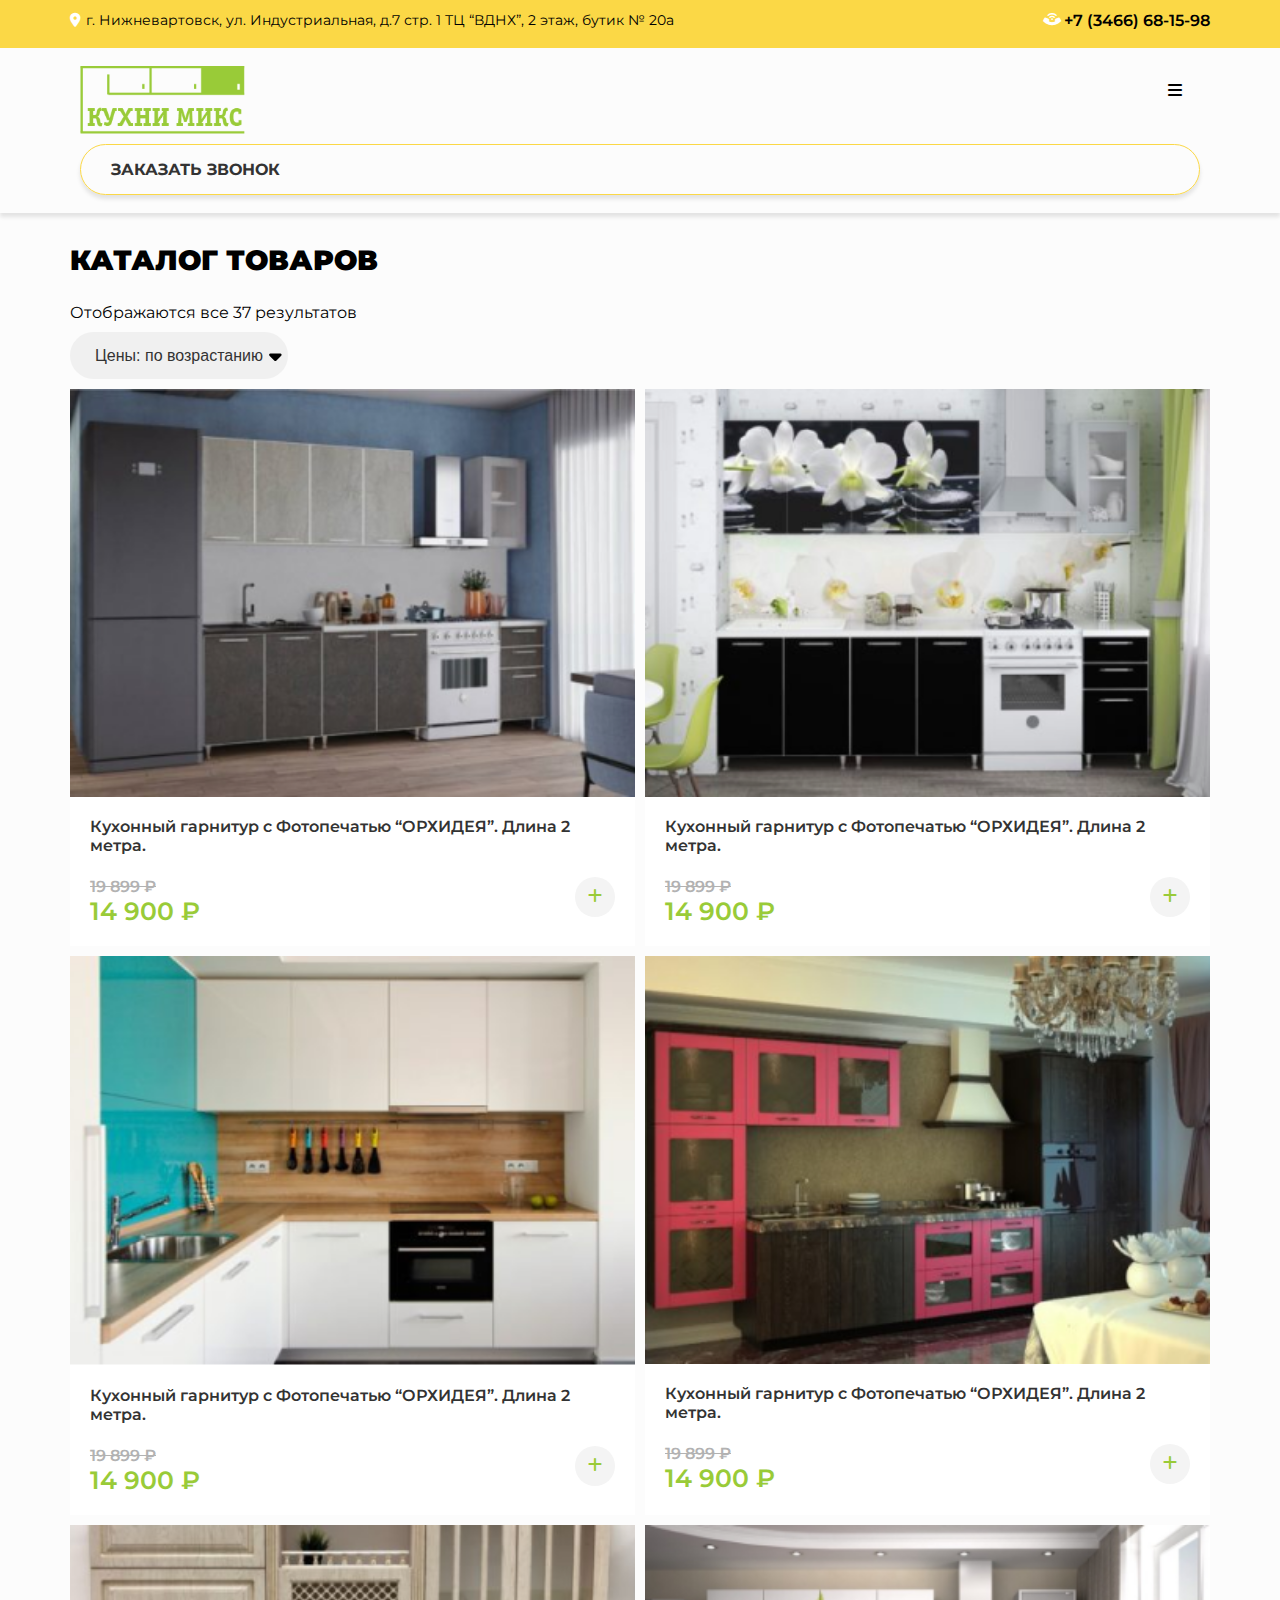
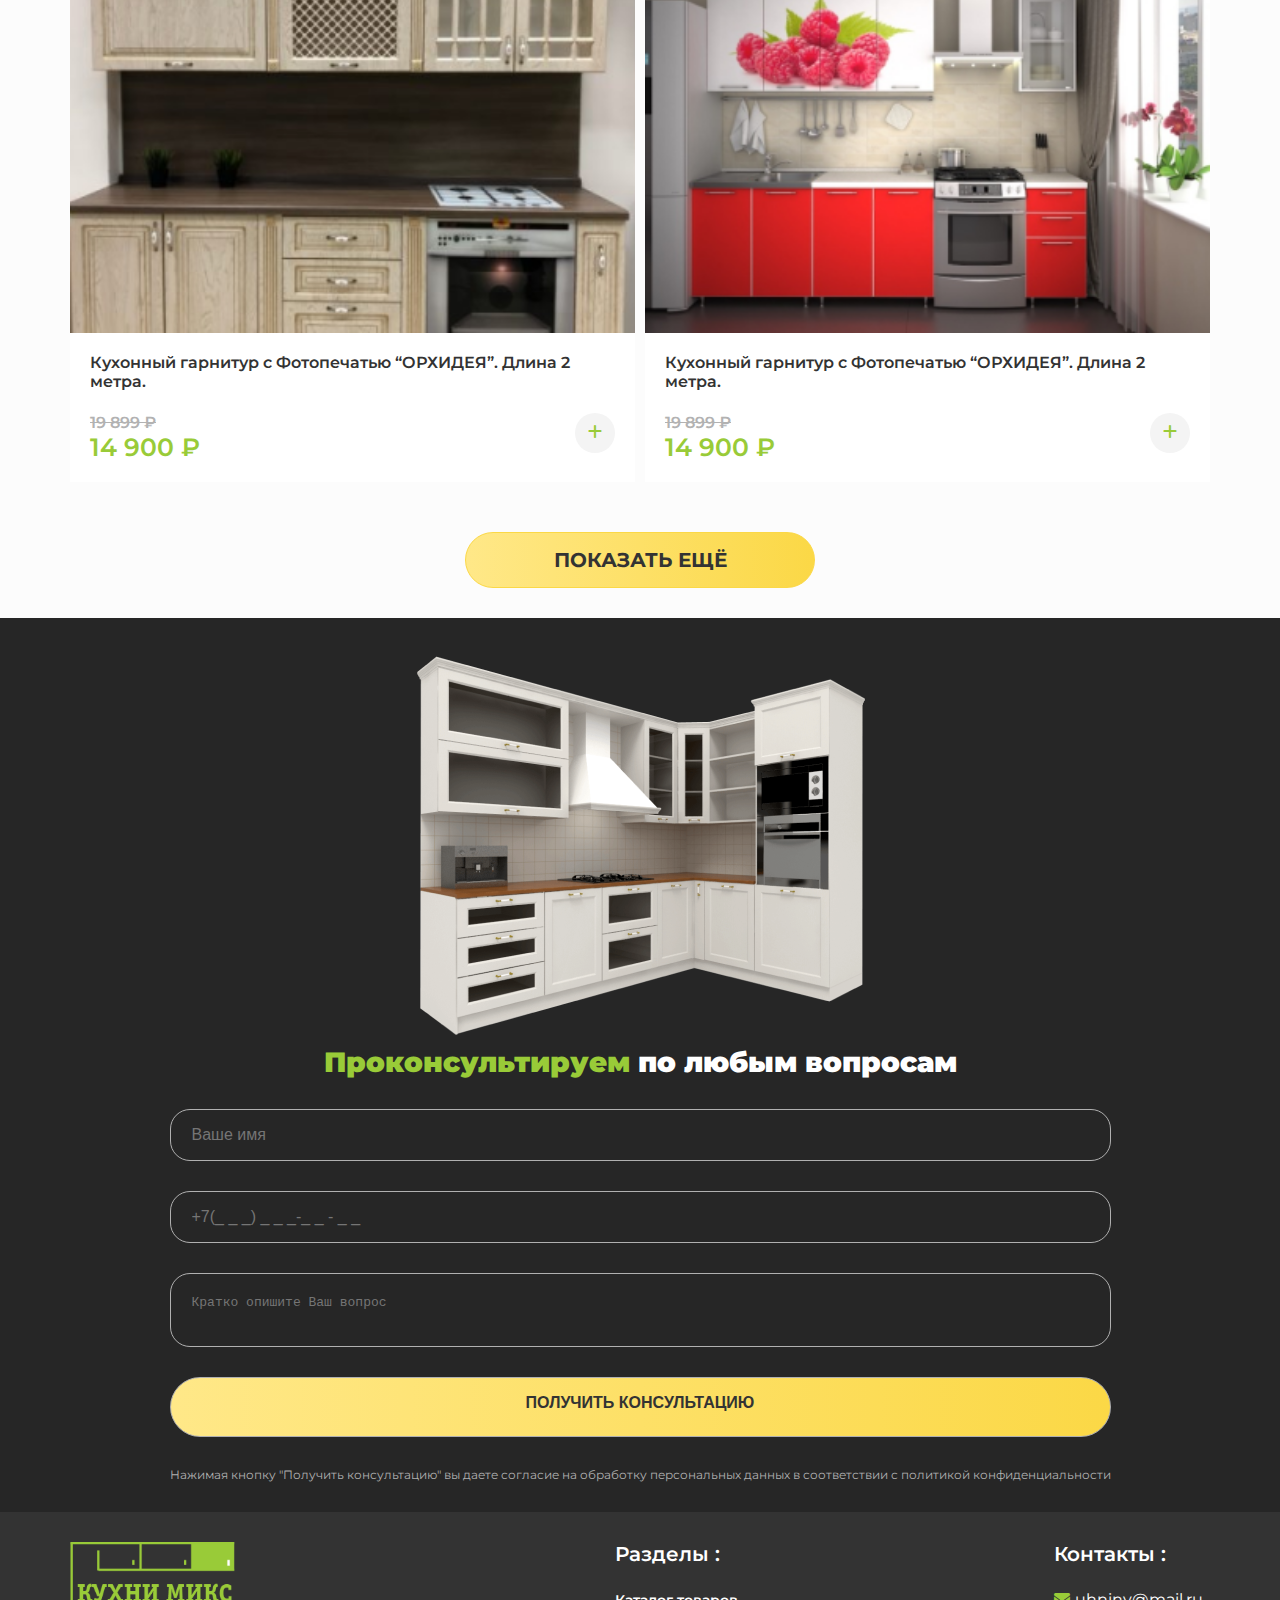
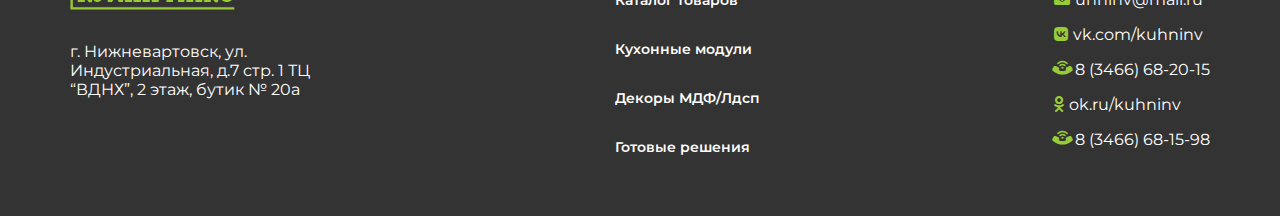
<file: catalog.html>
<!DOCTYPE html>
<html lang="ru">

<head>
  <meta charset="UTF-8">
  <meta http-equiv="X-UA-Compatible" content="IE=edge">
  <meta name="viewport" content="width=device-width, initial-scale=1.0">
  <link rel="preconnect" href="https://fonts.googleapis.com">
  <link rel="preconnect" href="https://fonts.gstatic.com" crossorigin>
  <link href="https://fonts.googleapis.com/css2?family=Montserrat:wght@400;500;600;700;900&display=swap"
    rel="stylesheet">
  <link rel="stylesheet" href="https://cdnjs.cloudflare.com/ajax/libs/font-awesome/6.2.0/css/all.min.css">
  <link rel="stylesheet" href="https://cdn.jsdelivr.net/npm/swiper@8/swiper-bundle.min.css">
  <link rel="stylesheet" href="css/style.css">
  <title>Кухни Микс - Каталог</title>
</head>

<body>
  <!-- line -->
  <div class="addr-n-tel">
    <div class="container">
      <div class="addr-n-tel__flex">
        <p><i class="icon fa-solid fa-location-dot text-white"></i>г. Нижневартовск, ул. Индустриальная, д.7 стр. 1 ТЦ
          “ВДНХ”, 2 этаж, бутик № 20а</p>
        <p><i class="icon fa-solid fa-phone-volume text-white fa-rotate-by" style="--fa-rotate-angle: -45deg;"></i><a
            class="tel" href="tel:+73466681598">+7 (3466) 68-15-98</a></p>
      </div>
    </div>
  </div>

  <!-- header -->
  <header class="header">
    <div class="container">
      <div class="header__flex">
        <div class="header-wrapper">
          <a href="index.html"><img src="img/logo.svg" alt=""></a>
          <button class="menu-icon"><i class="fas fa-bars"></i></button>
        </div>
        <nav>
          <ul class="menu_mobile">
            <li class="menu__item"><a class="menu__link" href="catalog.html">Каталог товаров</a></li>
            <li class="menu__item"><a class="menu__link" href="modules.html">Кухонные модули</a></li>
            <li class="menu__item"><a class="menu__link" href="dekors/mdf.html">Декоры</a></li>
            <li class="menu__item"><a class="menu__link" href="photo-print.html">Фотопечать</a></li>
            <li class="menu__item"><a class="menu__link" href="solutions.html">Готовые решения</a></li>
            <li class="menu__item"><a class="menu__link" href="contacts.html">Контакты</a></li>
          </ul>
        </nav>
        <nav>
          <ul class="menu_desktop">
            <li class="menu__item"><a class="menu__link" href="catalog.html">Каталог товаров</a></li>
            <li class="menu__item"><a class="menu__link" href="modules.html">Кухонные модули</a></li>
            <li class="menu__item"><a class="menu__link" href="dekors/mdf.html">Декоры</a></li>
            <li class="menu__item"><a class="menu__link" href="photo-print.html">Фотопечать</a></li>
            <li class="menu__item"><a class="menu__link" href="solutions.html">Готовые решения</a></li>
            <li class="menu__item"><a class="menu__link" href="contacts.html">Контакты</a></li>
          </ul>
        </nav>
        <a class="button button_call" id="button_call">Заказать звонок</a>
      </div>
      <div id="modal_call" class="modal">
        <!-- Modal content -->
        
        <div class="modal__content modal_call">
          <div class="modal__header">
            <h2 class="text-h2 modal__h2">Заказать звонок</h2>
            <span class="back"><i class="fa-solid fa-arrow-left"></i></span>
            <span class="close" id="close_call"><i class="fa-solid fa-xmark"></i></span>      
          </div>
          <div class="modal_call_start">
            
            <p class="modal__p"><i class="icon fa-solid fa-phone-volume text-green fa-rotate-by" style="--fa-rotate-angle: -45deg;"></i>Вы можете задать любой интересующий Вас вопрос, уточнить цены, вызвать замерщика, проконсультироваться о продукции.</p>
  
            <form class="call-form" id="call-form">
              <input type="text" class="call-form__input" placeholder="Имя" required name="name">
              <input type="tel" class="call-form__input" placeholder="+7 (_ _ _)_ _ _-_ _-_ _" required name="phone">
              <input type="submit" class="call-form__input call-form__input_submit myBtn" value="Позвоните мне">
              <p class="call-form__subtext">Нажимая кнопку “Позвоните мне”, вы соглашаетесь с условиями Политики конфиденциальности</p>
            </form>
          </div>
          
          <div class="modal_call_end">
            <div class="popup__item">
              <img src="img/popup__item.svg" alt="" class="popup__img">
            </div>
            
            <h3 class="text-h3 popup__h3">Заявка отправлена!</h3>
            <p class="popup__p">Благодарим Вас! Наш специалист свяжется с вами по телефону в ближайшее время для уточнения деталей.</p>
          </div>
          
        </div>
      </div>
    </div>
    
  </header>

  <section class="catalog">
    <div class="container">
      <div class="catalog-flex">
        <div class="catalog-flex__left">
          <h2 class="text-h2 catalog__h2">Каталог Товаров</h2>
          <p class="catalog__result">Отображаются все 37 результатов</p>
        </div>
        <div class="catalog-flex__right">
          <select name="catalog" id="catalog" class="button button_catalog_select">
            <option value="price-higher">Цены: по возрастанию</option>
            <option value="price-lower">Цены: по убыванию</option>
            <option value="rating">По популярности</option>
            <option value="sale">По скидке</option>
          </select>
        </div>
      </div>

      <div class="catalog-grid">
        <div class="catalog__item" id="catalog__item">
          <img src="img/popular__item1.png" alt="" class="catalog__img">
          <div class="catalog__text">
            <h3 class="catalog__heading">Кухонный гарнитур с Фотопечатью “ОРХИДЕЯ”. Длина 2 метра.</h3>
            <div class="catalog__pricing">
              <div class="catalog__price">
                <div class="catalog__price_old">19 899 &#8381;</div>
                <div class="catalog__price_new">14 900 &#8381;</div>
              </div>
              <a href="" class="catalog__add"><i class="fa-solid fa-plus"></i></a>
            </div>
          </div>
        </div>
        <div class="catalog__item">
          <img src="img/popular__item2.png" alt="" class="catalog__img">
          <div class="catalog__text">
            <h3 class="catalog__heading">Кухонный гарнитур с Фотопечатью “ОРХИДЕЯ”. Длина 2 метра.</h3>
            <div class="catalog__pricing">
              <div class="catalog__price">
                <div class="catalog__price_old">19 899 &#8381;</div>
                <div class="catalog__price_new">14 900 &#8381;</div>
              </div>
              <a href="" class="catalog__add"><i class="fa-solid fa-plus"></i></a>
            </div>
          </div>
        </div>
        <div class="catalog__item">
          <img src="img/popular__item3.png" alt="" class="catalog__img">
          <div class="catalog__text">
            <h3 class="catalog__heading">Кухонный гарнитур с Фотопечатью “ОРХИДЕЯ”. Длина 2 метра.</h3>
            <div class="catalog__pricing">
              <div class="catalog__price">
                <div class="catalog__price_old">19 899 &#8381;</div>
                <div class="catalog__price_new">14 900 &#8381;</div>
              </div>
              <a href="" class="catalog__add"><i class="fa-solid fa-plus"></i></a>
            </div>
          </div>
        </div>
        <div class="catalog__item">
          <img src="img/popular__item4.png" alt="" class="catalog__img">
          <div class="catalog__text">
            <h3 class="catalog__heading">Кухонный гарнитур с Фотопечатью “ОРХИДЕЯ”. Длина 2 метра.</h3>
            <div class="catalog__pricing">
              <div class="catalog__price">
                <div class="catalog__price_old">19 899 &#8381;</div>
                <div class="catalog__price_new">14 900 &#8381;</div>
              </div>
              <a href="" class="catalog__add"><i class="fa-solid fa-plus"></i></a>
            </div>
          </div>
        </div>
        <div class="catalog__item">
          <img src="img/popular__item5.png" alt="" class="catalog__img">
          <div class="catalog__text">
            <h3 class="catalog__heading">Кухонный гарнитур с Фотопечатью “ОРХИДЕЯ”. Длина 2 метра.</h3>
            <div class="catalog__pricing">
              <div class="catalog__price">
                <div class="catalog__price_old">19 899 &#8381;</div>
                <div class="catalog__price_new">14 900 &#8381;</div>
              </div>
              <a href="" class="catalog__add"><i class="fa-solid fa-plus"></i></a>
            </div>
          </div>
        </div>
        <div class="catalog__item">
          <img src="img/popular__item6.png" alt="" class="catalog__img">
          <div class="catalog__text">
            <h3 class="catalog__heading">Кухонный гарнитур с Фотопечатью “ОРХИДЕЯ”. Длина 2 метра.</h3>
            <div class="catalog__pricing">
              <div class="catalog__price">
                <div class="catalog__price_old">19 899 &#8381;</div>
                <div class="catalog__price_new">14 900 &#8381;</div>
              </div>
              <a href="" class="catalog__add"><i class="fa-solid fa-plus"></i></a>
            </div>
          </div>
        </div>
      </div>

      <a href="" class="button button_catalog">Показать ещё</a>
    </div>
  </section>

  <div class="modal" id="catalog__item_modal">
    <div class="modal__content">
      <div class="modal__header modal__header_catalog">
        <span class="close"><i class="fa-solid fa-xmark"></i></span>
      </div>
      <div class="modal__body">
        <div class="modal-flex">
          <div class="modal-flex__left">
            <div class="gallery">
              <div class="big">
                <img src="img/card__item1.png" alt="" class="gallery__img gallery__img_big">
              </div>
              <div class="small">
                <div class="swiper">
                  <div class="swiper-wrapper">
                    <div class="swiper-slide">
                      <a href="img/card__item2.png"" class="gallery__item"><img src="img/card__item2.png" alt="" class="gallery__img gallery__img_small"></a>
                    </div>
                    <div class="swiper-slide">
                      <a href="img/card__item3.png" class="gallery__item"><img src="img/card__item3.png" alt="" class="gallery__img gallery__img_small"></a>
                    </div>
                    <div class="swiper-slide">
                      <a href="img/card__item4.png" class="gallery__item"><img src="img/card__item4.png" alt="" class="gallery__img gallery__img_small"></a>                      
                    </div>
                  </div>
                  <div class="swiper-button-next"></div>
                  <div class="swiper-button-prev"></div>
                </div>
              </div>
            </div>
          </div>
          <div class="modal-flex__right">
            <h3 class="text-h3 modal__h3">Кухонный гарнитур “Шимо”. Длина 1.2 метра.</h3>
            <div class="catalog__switcher">
              <a val="off" filter="description" id="catalog-switcher_description" class="button button_catalog-switcher button_catalog-switcher_active">Описание</a>
              <a val="off" filter="specifications" id="catalog-switcher_specifications" class="button button_catalog-switcher">Характеристики</a>
            </div>
            <div class="catalog__text_modal">
              <p class="catalog__p catalog__description" filter="description">
              Компактная длина кухонного гарнитура “Шимо”, составляющая всего лишь 1,2 метра, позволит расположить его даже в совсем крошечных помещениях. Случается, что для кухни нет отдельного помещения. Она бывает совмещена со столовой или гостиной. Данный комплект – именно тот необходимый минимум мебели, который нужен. Он достаточно вместительный и очень практичный. Нейтральная расцветка фасадов и корпуса идеально сочетается с любой окружающей обстановкой. Два верхних шкафа и две нижние тумбы, оборудованные широкими полками, составляют готовый набор.</p>
            </div>
            <div class="catalog__text_modal">
              <p class="catalog__p catalog__specifications" filter="specifications">
                <span class="catalog__p catalog__p_bolder">Материал корпуса</span>: ЛДСП,<br>
                <span class="catalog__p catalog__p_bolder">цвет корпуса</span>: БЕЛЫЙ.<br>
                <span class="catalog__p catalog__p_bolder">Материал фасадов</span>: ЛДСП, <br>
                <span class="catalog__p catalog__p_bolder">цвет фасадов</span>: Шимо тмный/шимо светлый.<br>
                <span class="catalog__p catalog__p_bolder">Длина кухонного гарнитура</span> 1.2 метра.<br>
                <br>
                <span class="catalog__p catalog__p_bolder">Кухня включает в себя</span>:<br>
                — Стол на 600 мм, со столешницей - 2 шт.<br>
                — Шкаф верхний на 600 мм (с полкой) 2 шт.<br>
                <br>
                Ножки-опоры регулируемые, пластиковые, цвет – серебро. Ручки – пластик. Мойка в комплектацию не входит! Товар доставляется в упаковке, схема сборки прилагается!
              </p>
            </div>
            <div class="catalog__pricing catalog__pricing_modal">
              <div class="catalog__price">
                <div class="catalog__price_old catalog__price_modal_old">19 899 &#8381;</div>
                <div class="catalog__price_new catalog__price_modal_new">14 900 &#8381;</div>
              </div>
              <a href="" class="button button_catalog_order">Оставить заявку</a>
            </div>
          </div>
        </div>
      </div>
    </div>
  </div>

  <section class="form">
    <div class="container">
      <div class="form-flex">
        <div class="form-flex__left">
          <h2 class="text-h2 form__h2 text-green">Проконсультируем <span class="text-white">по любым вопросам</span>
          </h2>
          <form action="" class="footer-form">
            <div class="footer-form__wrapper">
              <input class="footer-form__input" type="text" placeholder="Ваше имя">
              <input class="footer-form__input" type="tel" placeholder="+7(_ _ _) _ _ _-_ _ - _ _">
            </div>
            <textarea class="footer-form__input footer-form__input_textarea" name=""
              placeholder="Кратко опишите Ваш вопрос"></textarea>
            <div class="footer-form__wrapper">
              <input class="button footer-form__input footer-form__input_submit" id="footer-form__input_submit"
                type="submit" value="Получить консультацию">
              <label class="footer-form__label" for="footer-form__input_submit">Нажимая кнопку "Получить консультацию"
                вы даете согласие на обработку персональных данных в соответствии с политикой конфиденциальности</label>
            </div>
          </form>
        </div>
        <div class="form-flex__right">
          <img class="form__img" src="img/form__item.png" alt="">
        </div>
      </div>
    </div>
  </section>

  <footer class="footer">
    <div class="container">
      <div class="footer-flex">
        <div class="footer__logo">
          <img class="footer__img" src="img/logo.svg" alt="">
          <p class="footer__addr">
            г. Нижневартовск, ул. Индустриальная, д.7 стр. 1 ТЦ “ВДНХ”, 2 этаж, бутик № 20а
          </p>
        </div>
        <div class="footer__nav">
          <h4 class="text-h4 footer__h4">Разделы :</h4>
          <nav>
            <ul class="menu_footer">
              <li class="menu__item_footer"><a href="catalog.html" class="menu__link">Каталог товаров</a></li>
              <li class="menu__item_footer"><a href="modules.html" class="menu__link">Кухонные модули</a></li>
              <li class="menu__item_footer"><a href="dekors/mdf.html" class="menu__link">Декоры МДФ/Лдсп</a></li>
              <li class="menu__item_footer"><a href="solutions.html" class="menu__link">Готовые решения</a></li>
            </ul>
          </nav>
        </div>
        <div class="footer__contacts">
          <h4 class="text-h4 footer__h4">Контакты :</h4>
          <div class="footer-grid">
            <p><i class="icon text-green fa-solid fa-envelope"></i><a class="footer__contacts-link"
                href="mailto:uhninv@mail.ru">uhninv@mail.ru</a></p>
            <p><i class="icon text-green fa-brands fa-vk"></i><a class="footer__contacts-link"
                href="vk.com/kuhninv">vk.com/kuhninv</a></p>
            <p><i class="icon text-green icon fa-solid fa-phone-volume text-white fa-rotate-by"
                style="--fa-rotate-angle: -45deg;"></i><a class="footer__contacts-link" href="tel:+73466682015">8 (3466)
                68-20-15</a></p>
            <p><i class="icon text-green fa-brands fa-odnoklassniki"></i><a class="footer__contacts-link"
                href="ok.ru/kuhninv">ok.ru/kuhninv</a></p>
            <p><i class="icon text-green icon fa-solid fa-phone-volume text-white fa-rotate-by"
                style="--fa-rotate-angle: -45deg;"></i><a class="footer__contacts-link" href="tel:+73466681598">8 (3466)
                68-15-98</a></p>
          </div>
        </div>
      </div>
    </div>
  </footer>

  <script src="https://cdn.jsdelivr.net/npm/swiper@8/swiper-bundle.min.js"></script>
  <script src="js/jquery-3.6.0.min.js"></script>
  <script src="js/main.js"></script>
</body>

</html>
</file>
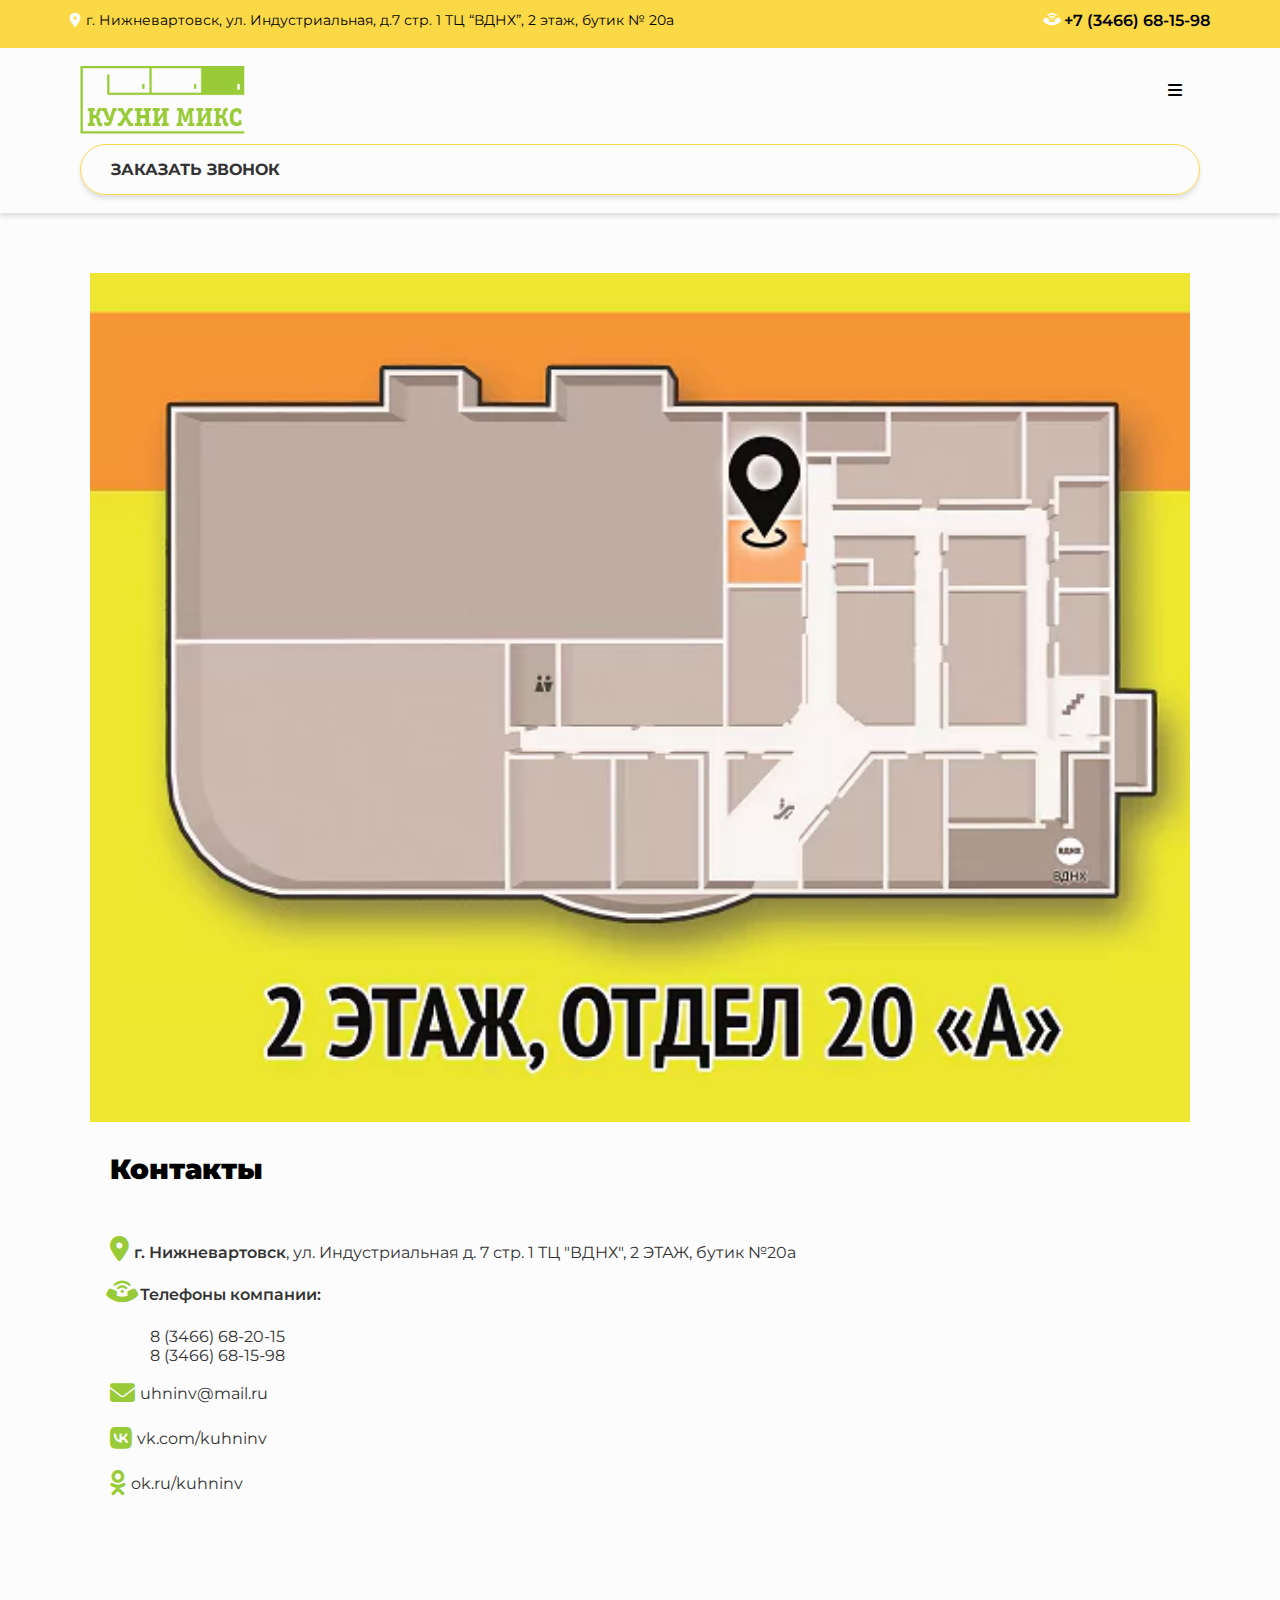
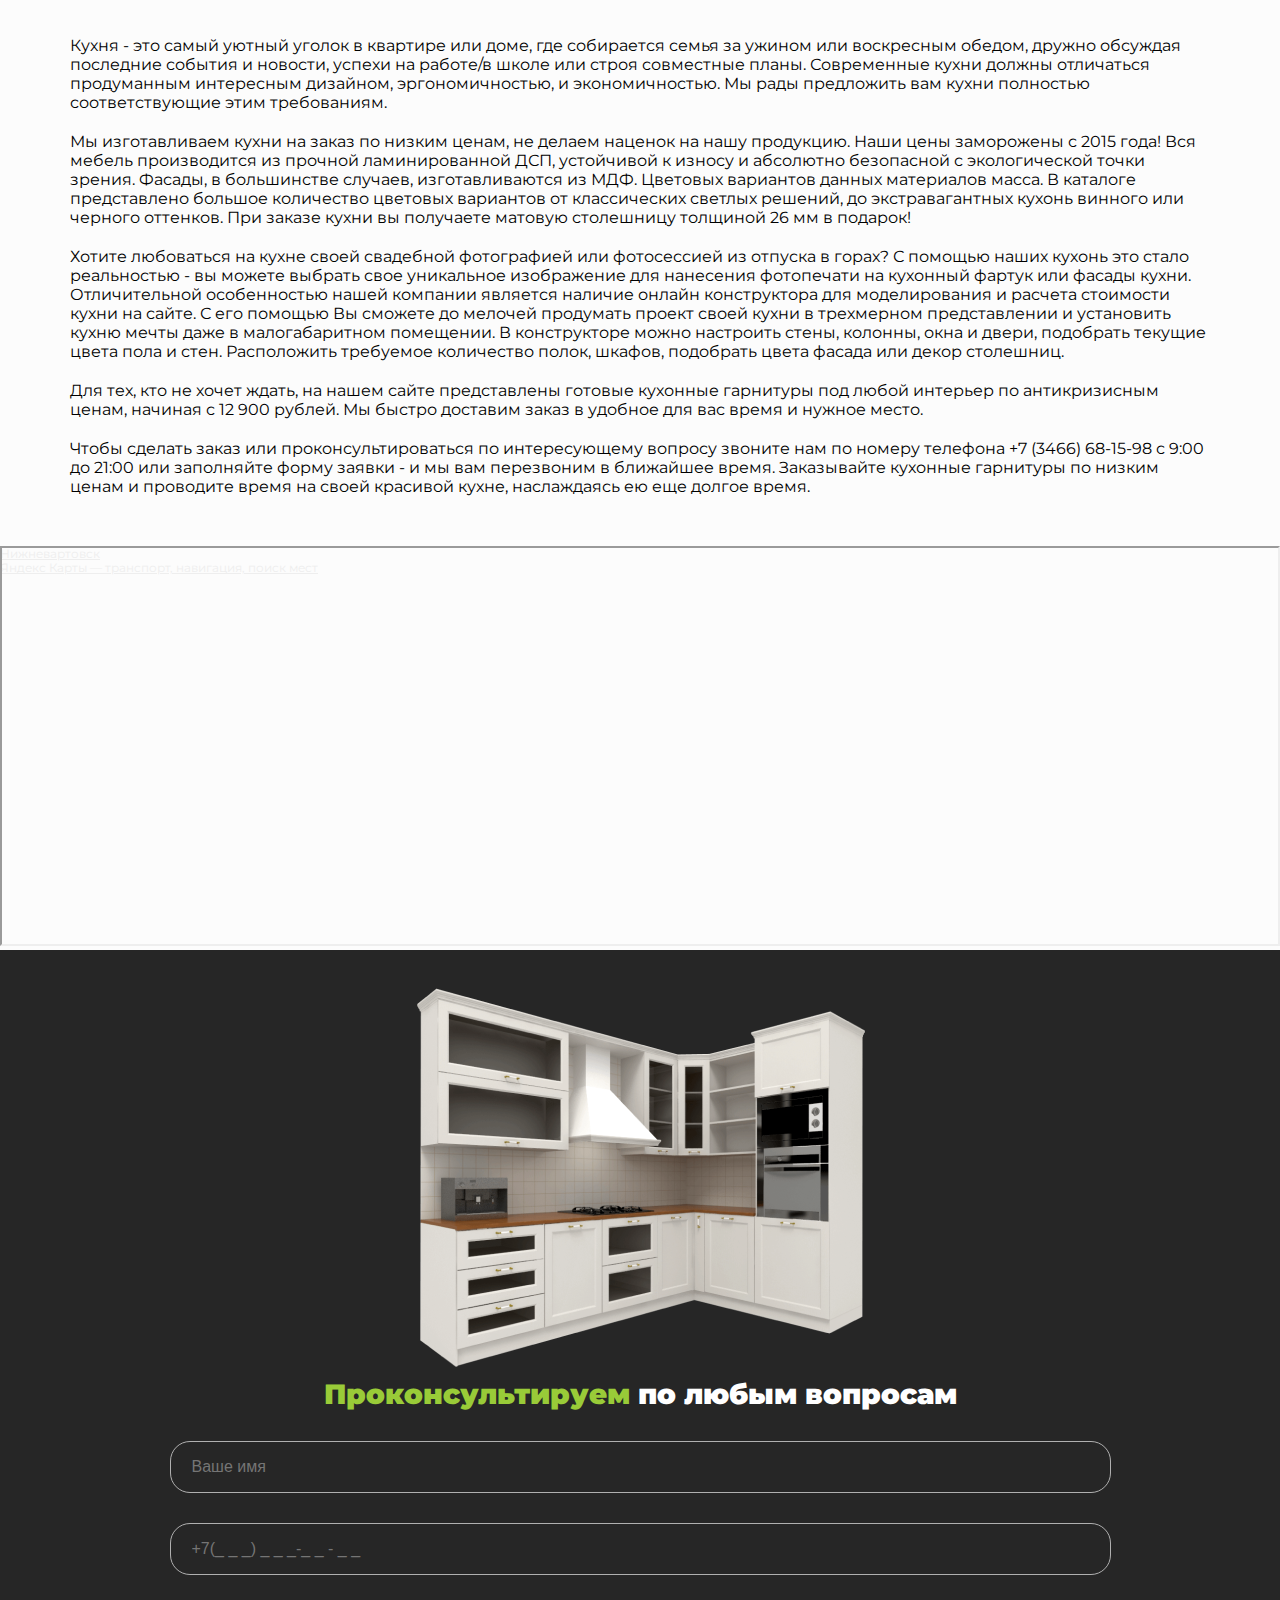
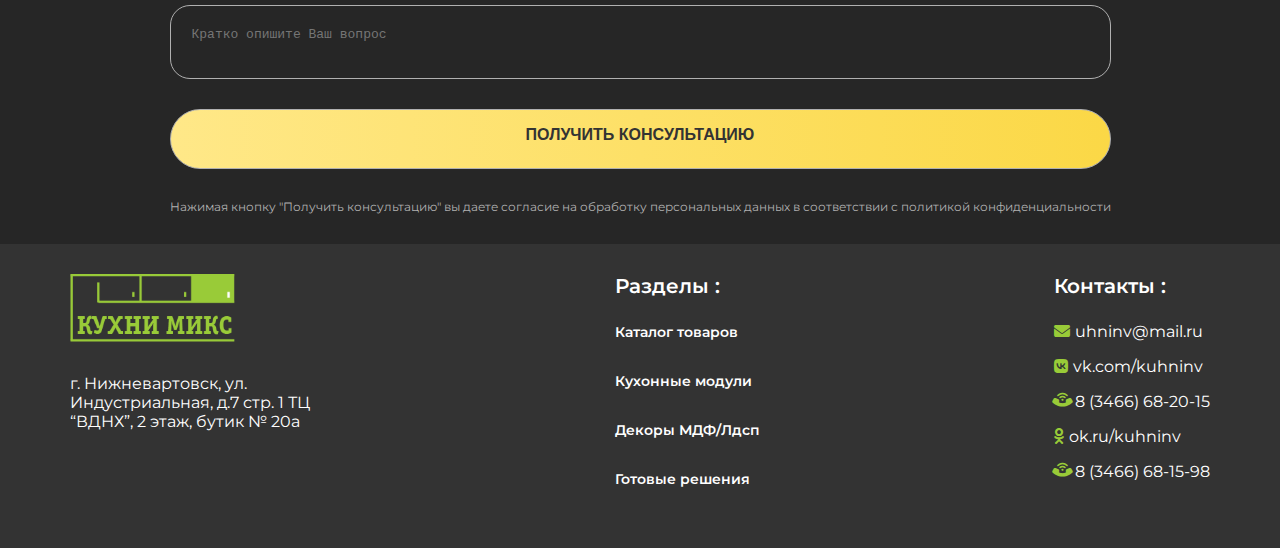
<file: contacts.html>
<!DOCTYPE html>
<html lang="ru">

<head>
  <meta charset="UTF-8">
  <meta http-equiv="X-UA-Compatible" content="IE=edge">
  <meta name="viewport" content="width=device-width, initial-scale=1.0">
  <link rel="preconnect" href="https://fonts.googleapis.com">
  <link rel="preconnect" href="https://fonts.gstatic.com" crossorigin>
  <link href="https://fonts.googleapis.com/css2?family=Montserrat:wght@400;500;600;700;900&display=swap"
    rel="stylesheet">
  <link rel="stylesheet" href="https://cdnjs.cloudflare.com/ajax/libs/font-awesome/6.2.0/css/all.min.css">
  <link rel="stylesheet" href="https://cdn.jsdelivr.net/npm/swiper@8/swiper-bundle.min.css">
  <link rel="stylesheet" href="css/style.css">
  <title>Кухни Микс - Контакты</title>
</head>

<body>
  <!-- line -->
  <div class="addr-n-tel">
    <div class="container">
      <div class="addr-n-tel__flex">
        <p><i class="icon fa-solid fa-location-dot text-white"></i>г. Нижневартовск, ул. Индустриальная, д.7 стр. 1 ТЦ
          “ВДНХ”, 2 этаж, бутик № 20а</p>
        <p><i class="icon fa-solid fa-phone-volume text-white fa-rotate-by" style="--fa-rotate-angle: -45deg;"></i><a
            class="tel" href="tel:+73466681598">+7 (3466) 68-15-98</a></p>
      </div>
    </div>
  </div>

  <!-- header -->
  <header class="header">
    <div class="container">
      <div class="header__flex">
        <div class="header-wrapper">
          <a href="index.html"><img src="img/logo.svg" alt=""></a>
          <button class="menu-icon"><i class="fas fa-bars"></i></button>
        </div>
        <nav>
          <ul class="menu_mobile">
            <li class="menu__item"><a class="menu__link" href="catalog.html">Каталог товаров</a></li>
            <li class="menu__item"><a class="menu__link" href="modules.html">Кухонные модули</a></li>
            <li class="menu__item"><a class="menu__link" href="dekors/mdf.html">Декоры</a></li>
            <li class="menu__item"><a class="menu__link" href="photo-print.html">Фотопечать</a></li>
            <li class="menu__item"><a class="menu__link" href="solutions.html">Готовые решения</a></li>
            <li class="menu__item"><a class="menu__link" href="contacts.html">Контакты</a></li>
          </ul>
        </nav>
        <nav>
          <ul class="menu_desktop">
            <li class="menu__item"><a class="menu__link" href="catalog.html">Каталог товаров</a></li>
            <li class="menu__item"><a class="menu__link" href="modules.html">Кухонные модули</a></li>
            <li class="menu__item"><a class="menu__link" href="dekors/mdf.html">Декоры</a></li>
            <li class="menu__item"><a class="menu__link" href="photo-print.html">Фотопечать</a></li>
            <li class="menu__item"><a class="menu__link" href="solutions.html">Готовые решения</a></li>
            <li class="menu__item"><a class="menu__link" href="contacts.html">Контакты</a></li>
          </ul>
        </nav>
        <a class="button button_call" href="">Заказать звонок</a>
      </div>

    </div>

  </header>

  <section class="contacts">
    <div class="container">
      <div class="contacts-flex">
        <div class="contacts-flex__left">
          <h2 class="text-h2 contacts__h2">Контакты</h2>
          <p class="contacts__p"><i class="icon icon_contacts fa-solid fa-location-dot text-green"></i><span class="contacts__p_bolder">г. Нижневартовск</span>, ул. Индустриальная д. 7 стр. 1 ТЦ "ВДНХ", 2 ЭТАЖ, бутик №20а</p>
          
          <p class="contacts__p contacts__p_flex"><i class="icon text-green icon icon_contacts fa-solid fa-phone-volume fa-rotate-by" style="--fa-rotate-angle: -45deg;"></i><span class="contacts__p_bolder">Телефоны компании:</span>
              <ul class="contacts__list">
                <li><a class="contacts__link" href="tel:+73466682015">8 (3466) 68-20-15</a></li>
                <li><a class="contacts__link" href="tel:+73466681598">8 (3466) 68-15-98</a></li>
              </ul>
          </p>
          <p class="contacts__p contacts__p_flex"><i class="icon icon_contacts text-green fa-solid fa-envelope"></i><a class="contacts__link" href="mailto:uhninv@mail.ru">uhninv@mail.ru</a></p>
          
          <p class="contacts__p contacts__p_flex"><i class="icon icon_contacts text-green fa-brands fa-vk"></i><a class="contacts__link" href="vk.com/kuhninv">vk.com/kuhninv</a></p>
          
          <p class="contacts__p contacts__p_flex"><i class="icon icon_contacts text-green fa-brands fa-odnoklassniki"></i><a class="contacts__link" href="ok.ru/kuhninv">ok.ru/kuhninv</a></p>
          
        </div>
        <div class="contacts-flex__right">
          <img src="img/contacts__item.webp" alt="" class="contacts__img">
        </div>
      </div>
    </div>
  </section>

  <section class="contacts-text">
    <div class="container">
      <p class="contacts__p">
        Кухня - это самый уютный уголок в квартире или доме, где собирается семья за ужином или воскресным обедом, дружно обсуждая последние события и новости, успехи на работе/в школе или строя совместные планы. Современные кухни должны отличаться продуманным интересным дизайном, эргономичностью, и экономичностью. Мы рады предложить вам кухни полностью соответствующие этим требованиям.
      </p>
      <p class="contacts__p">
        Мы изготавливаем кухни на заказ по низким ценам, не делаем наценок на нашу продукцию. Наши цены заморожены с 2015 года! Вся мебель производится из прочной ламинированной ДСП, устойчивой к износу и абсолютно безопасной с экологической точки зрения. Фасады, в большинстве случаев, изготавливаются из МДФ. Цветовых вариантов данных материалов масса. В каталоге представлено большое количество цветовых вариантов от классических светлых решений, до экстравагантных кухонь винного или черного оттенков. При заказе кухни вы получаете матовую столешницу толщиной 26 мм в подарок!
      </p>
      <p class="contacts__p">
        Хотите любоваться на кухне своей свадебной фотографией или фотосессией из отпуска в горах? С помощью наших кухонь это стало реальностью - вы можете выбрать свое уникальное изображение для нанесения фотопечати на кухонный фартук или фасады кухни. Отличительной особенностью нашей компании является наличие онлайн конструктора для моделирования и расчета стоимости кухни на сайте. С его помощью Вы сможете до мелочей продумать проект своей кухни в трехмерном представлении и установить кухню мечты даже в малогабаритном помещении. В конструкторе можно настроить стены, колонны, окна и двери, подобрать текущие цвета пола и стен. Расположить требуемое количество полок, шкафов, подобрать цвета фасада или декор столешниц.
      </p>
      <p class="contacts__p">
        Для тех, кто не хочет ждать, на нашем сайте представлены готовые кухонные гарнитуры под любой интерьер по антикризисным ценам, начиная с 12 900 рублей. Мы быстро доставим заказ в удобное для вас время и нужное место.
      </p>
      <p class="contacts__p">
        Чтобы сделать заказ или проконсультироваться по интересующему вопросу звоните нам по номеру телефона +7 (3466) 68-15-98 с 9:00 до 21:00 или заполняйте форму заявки - и мы вам перезвоним в ближайшее время. Заказывайте кухонные гарнитуры по низким ценам и проводите время на своей красивой кухне, наслаждаясь ею еще долгое время.
      </p>
    </div>
  </section>

  <section class="contacts-map">
    <div style="position:relative;overflow:hidden;"><a href="https://yandex.ru/maps/1091/nizhnevartovsk/?utm_medium=mapframe&utm_source=maps" style="color:#eee;font-size:12px;position:absolute;top:0px;">Нижневартовск</a><a href="https://yandex.ru/maps/1091/nizhnevartovsk/?from=mapframe&ll=76.532367%2C60.929466&mode=usermaps&source=mapframe&um=constructor%3Ae175b3a9853edc397c07a6ebc87515767be536b5578405a3554ac88a87036cd0&utm_medium=mapframe&utm_source=maps&z=16" style="color:#eee;font-size:12px;position:absolute;top:14px;">Яндекс Карты — транспорт, навигация, поиск мест</a><iframe src="https://yandex.ru/map-widget/v1/-/CCUZRGE6oD" width="100%" height="400" frameborder="1" allowfullscreen="true" style="position:relative;"></iframe></div>
  </section>

  <section class="form">
    <div class="container">
      <div class="form-flex">
        <div class="form-flex__left">
          <h2 class="text-h2 form__h2 text-green">Проконсультируем <span class="text-white">по любым вопросам</span>
          </h2>
          <form action="" class="footer-form">
            <div class="footer-form__wrapper">
              <input class="footer-form__input" type="text" placeholder="Ваше имя">
              <input class="footer-form__input" type="tel" placeholder="+7(_ _ _) _ _ _-_ _ - _ _">
            </div>
            <textarea class="footer-form__input footer-form__input_textarea" name=""
              placeholder="Кратко опишите Ваш вопрос"></textarea>
            <div class="footer-form__wrapper">
              <input class="button footer-form__input footer-form__input_submit" id="footer-form__input_submit"
                type="submit" value="Получить консультацию">
              <label class="footer-form__label" for="footer-form__input_submit">Нажимая кнопку "Получить консультацию"
                вы даете согласие на обработку персональных данных в соответствии с политикой конфиденциальности</label>
            </div>
          </form>
        </div>
        <div class="form-flex__right">
          <img class="form__img" src="img/form__item.png" alt="">
        </div>
      </div>
    </div>
  </section>

  <footer class="footer">
    <div class="container">
      <div class="footer-flex">
        <div class="footer__logo">
          <img class="footer__img" src="img/logo.svg" alt="">
          <p class="footer__addr">
            г. Нижневартовск, ул. Индустриальная, д.7 стр. 1 ТЦ “ВДНХ”, 2 этаж, бутик № 20а
          </p>
        </div>
        <div class="footer__nav">
          <h4 class="text-h4 footer__h4">Разделы :</h4>
          <nav>
            <ul class="menu_footer">
              <li class="menu__item_footer"><a href="catalog.html" class="menu__link">Каталог товаров</a></li>
              <li class="menu__item_footer"><a href="modules.html" class="menu__link">Кухонные модули</a></li>
              <li class="menu__item_footer"><a href="dekors/mdf.html" class="menu__link">Декоры МДФ/Лдсп</a></li>
              <li class="menu__item_footer"><a href="solutions.html" class="menu__link">Готовые решения</a></li>
            </ul>
          </nav>
        </div>
        <div class="footer__contacts">
          <h4 class="text-h4 footer__h4">Контакты :</h4>
          <div class="footer-grid">
            <p><i class="icon text-green fa-solid fa-envelope"></i><a class="footer__contacts-link"
                href="mailto:uhninv@mail.ru">uhninv@mail.ru</a></p>
            <p><i class="icon text-green fa-brands fa-vk"></i><a class="footer__contacts-link"
                href="vk.com/kuhninv">vk.com/kuhninv</a></p>
            <p><i class="icon text-green icon fa-solid fa-phone-volume text-white fa-rotate-by"
                style="--fa-rotate-angle: -45deg;"></i><a class="footer__contacts-link" href="tel:+73466682015">8 (3466)
                68-20-15</a></p>
            <p><i class="icon text-green fa-brands fa-odnoklassniki"></i><a class="footer__contacts-link"
                href="ok.ru/kuhninv">ok.ru/kuhninv</a></p>
            <p><i class="icon text-green icon fa-solid fa-phone-volume text-white fa-rotate-by"
                style="--fa-rotate-angle: -45deg;"></i><a class="footer__contacts-link" href="tel:+73466681598">8 (3466)
                68-15-98</a></p>
          </div>
        </div>
      </div>
    </div>
  </footer>

  <script src="https://cdn.jsdelivr.net/npm/swiper@8/swiper-bundle.min.js"></script>
  <script src="js/jquery-3.6.0.min.js"></script>
  <script src="js/main.js"></script>
</body>

</html>
</file>
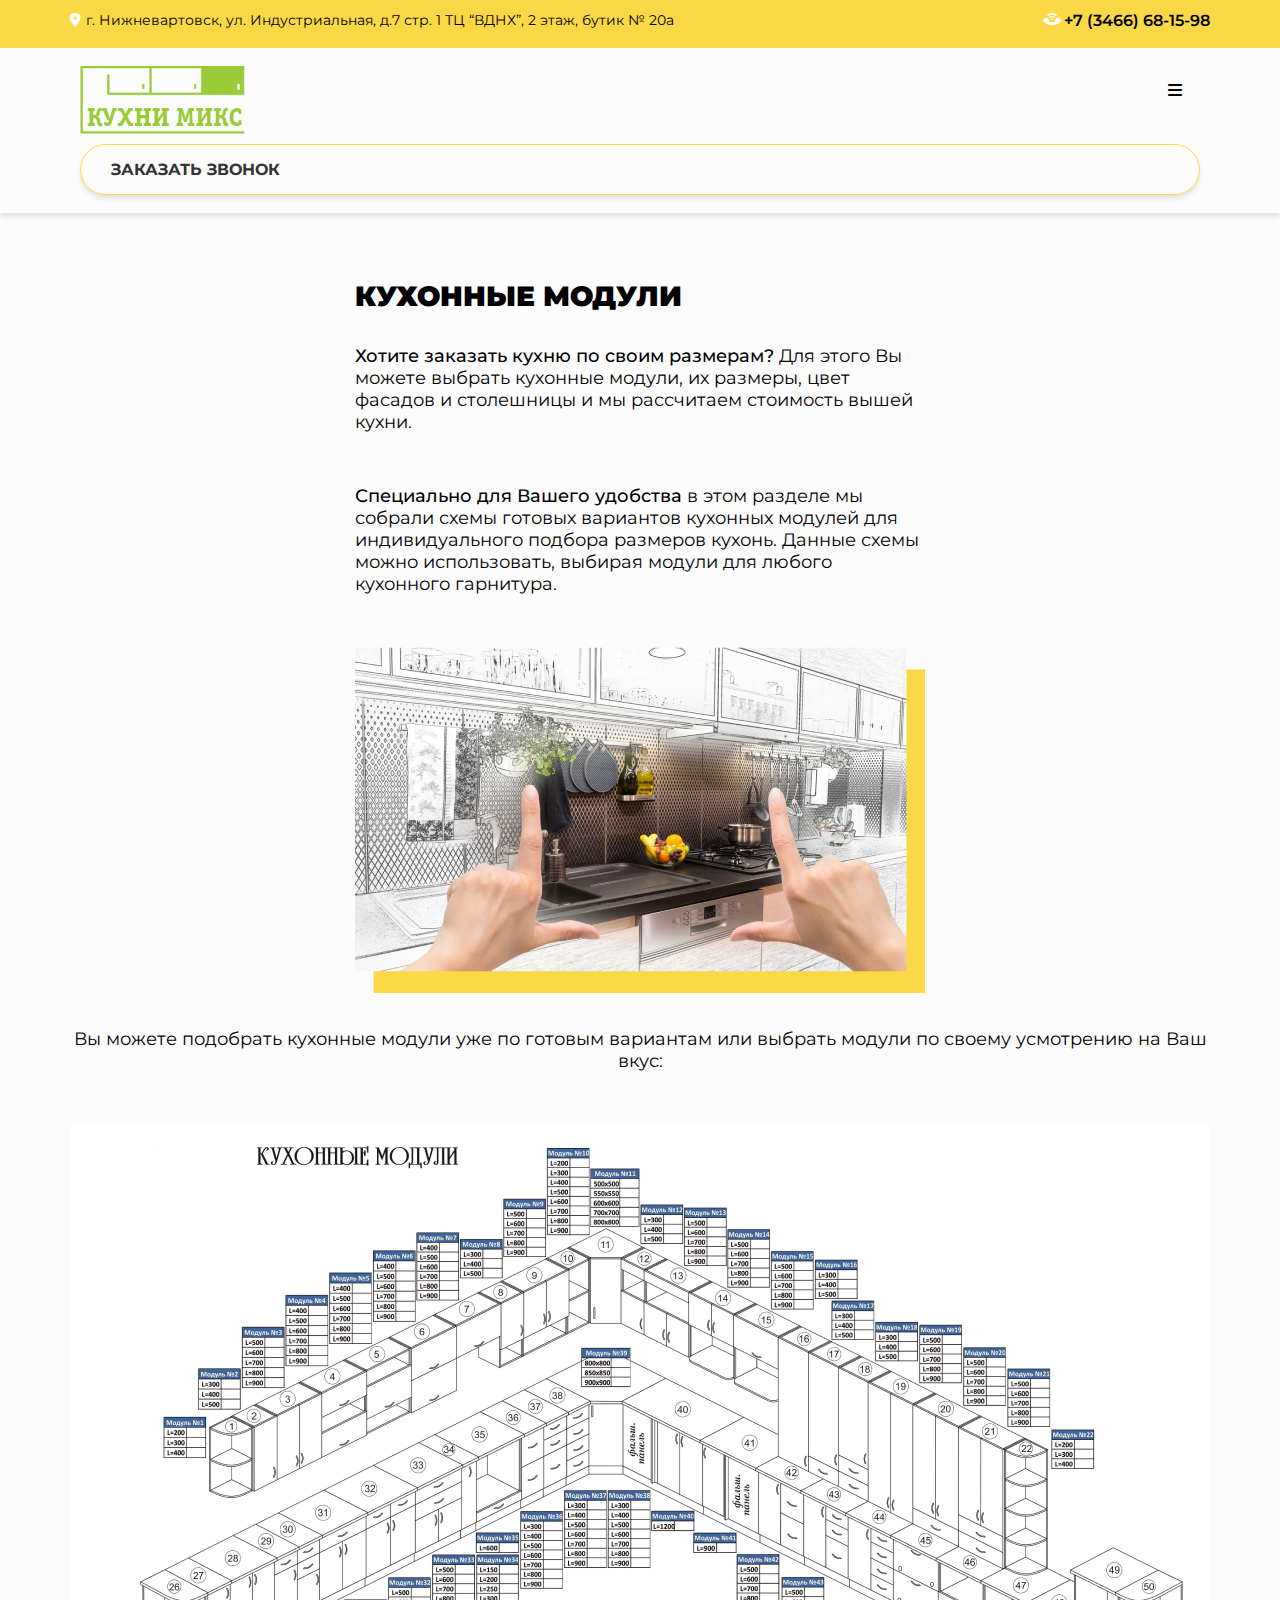
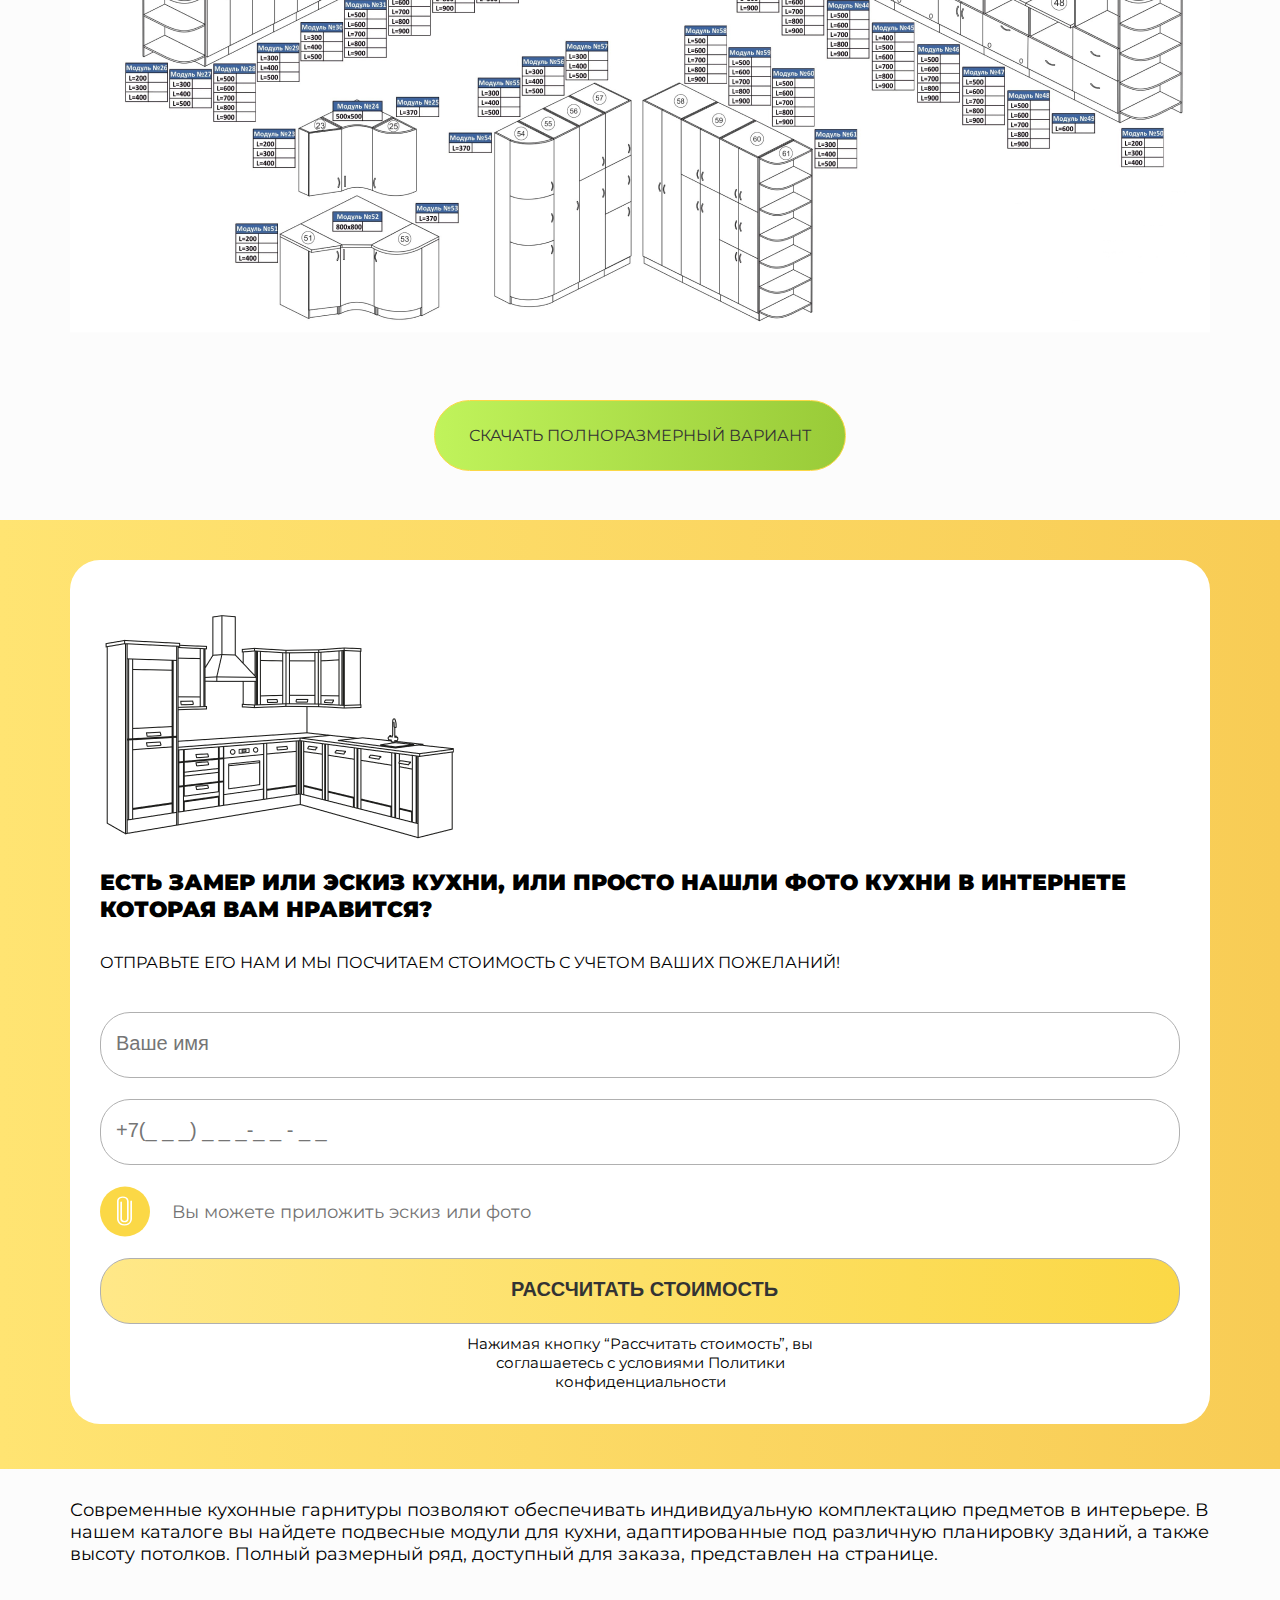
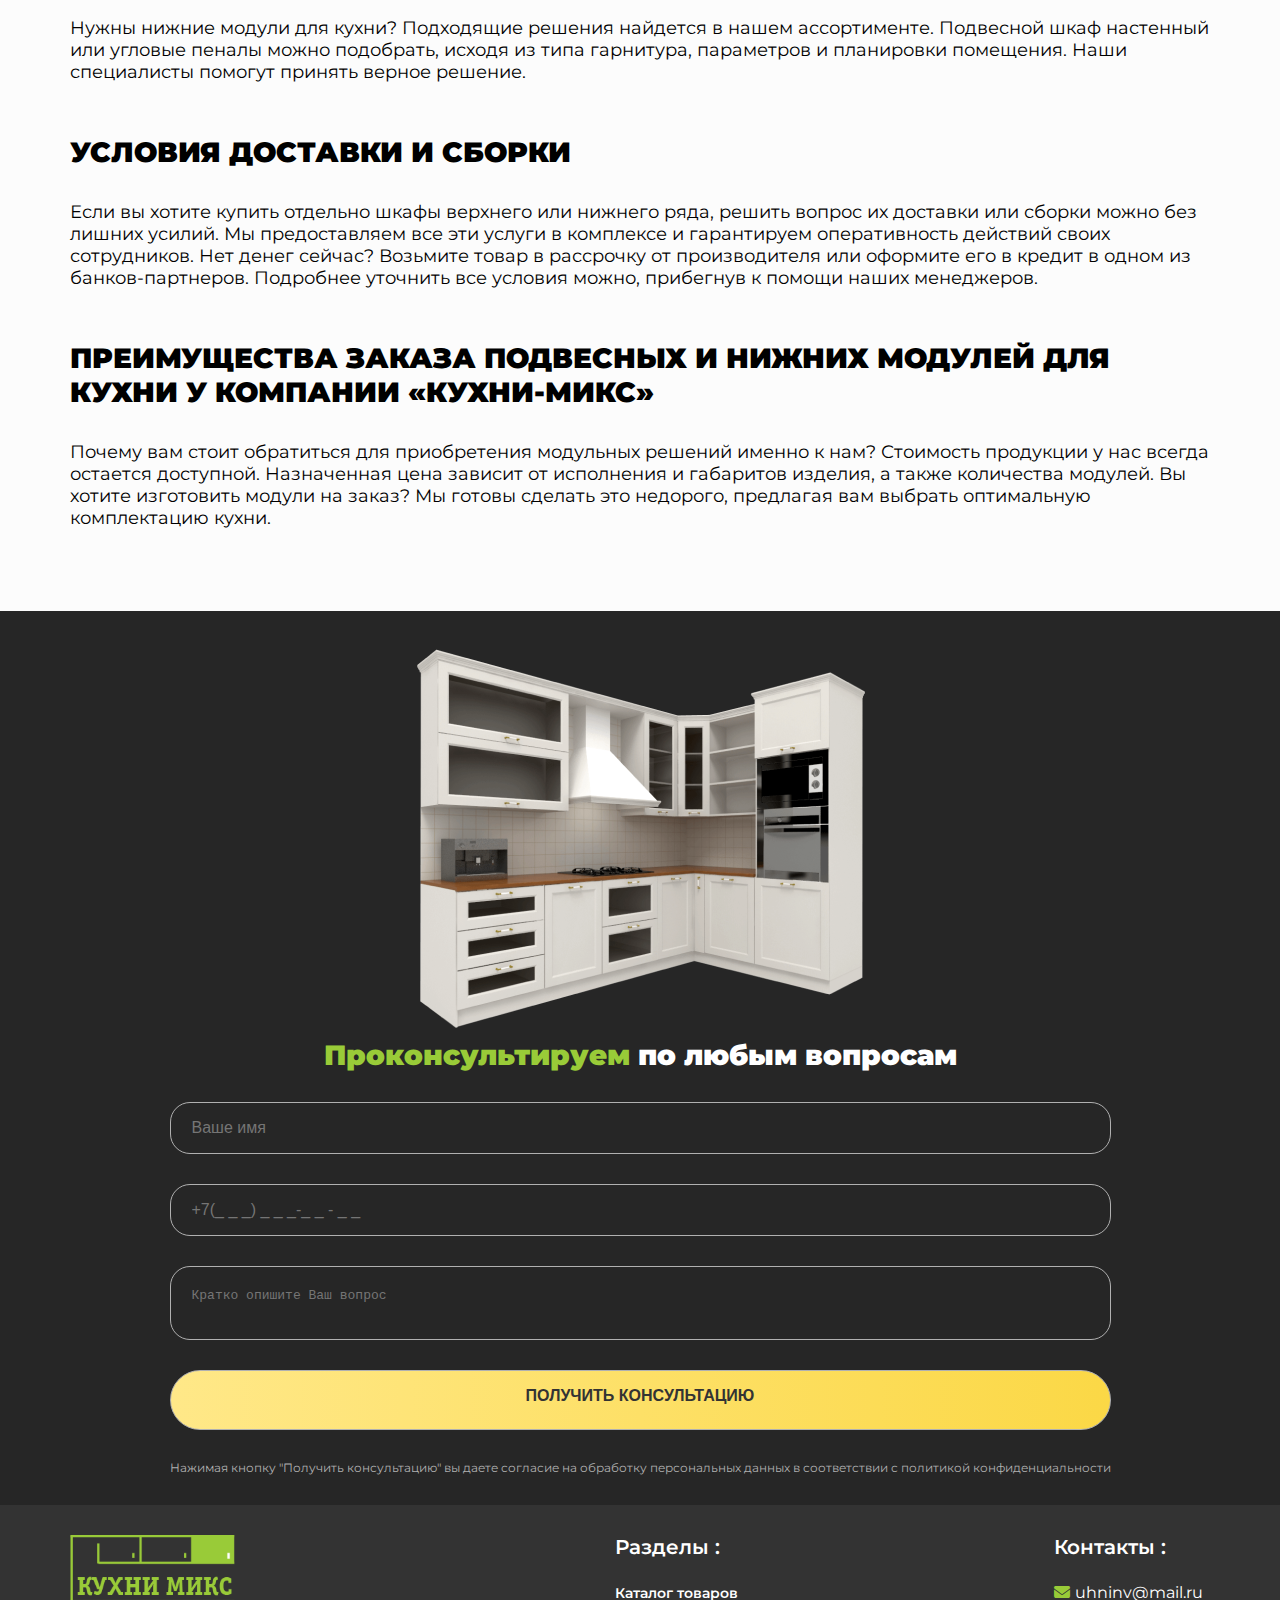
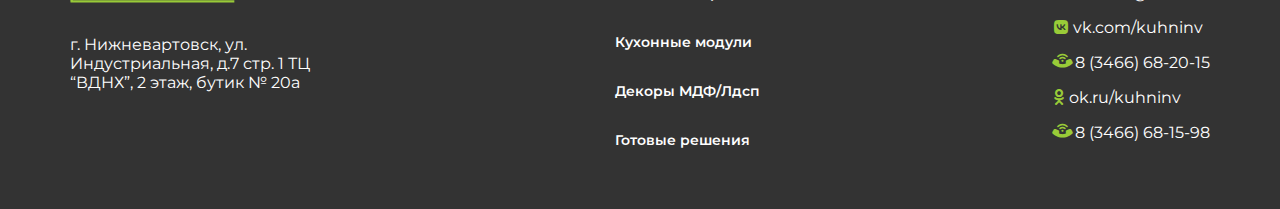
<file: modules.html>
<!DOCTYPE html>
<html lang="ru">

<head>
  <meta charset="UTF-8">
  <meta http-equiv="X-UA-Compatible" content="IE=edge">
  <meta name="viewport" content="width=device-width, initial-scale=1.0">
  <link rel="preconnect" href="https://fonts.googleapis.com">
  <link rel="preconnect" href="https://fonts.gstatic.com" crossorigin>
  <link href="https://fonts.googleapis.com/css2?family=Montserrat:wght@400;500;600;700;900&display=swap"
    rel="stylesheet">
  <link rel="stylesheet" href="https://cdnjs.cloudflare.com/ajax/libs/font-awesome/6.2.0/css/all.min.css">
  <link rel="stylesheet" href="https://cdn.jsdelivr.net/npm/swiper@8/swiper-bundle.min.css">
  <link rel="stylesheet" href="css/style.css">
  <title>Кухни Микс - Кухонные модули</title>
</head>

<body>
  <!-- line -->
  <div class="addr-n-tel">
    <div class="container">
      <div class="addr-n-tel__flex">
        <p><i class="icon fa-solid fa-location-dot text-white"></i>г. Нижневартовск, ул. Индустриальная, д.7 стр. 1 ТЦ
          “ВДНХ”, 2 этаж, бутик № 20а</p>
        <p><i class="icon fa-solid fa-phone-volume text-white fa-rotate-by" style="--fa-rotate-angle: -45deg;"></i><a
            class="tel" href="tel:+73466681598">+7 (3466) 68-15-98</a></p>
      </div>
    </div>
  </div>

  <!-- header -->
  <header class="header">
    <div class="container">
      <div class="header__flex">
        <div class="header-wrapper">
          <a href="index.html"><img src="img/logo.svg" alt=""></a>
          <button class="menu-icon"><i class="fas fa-bars"></i></button>
        </div>
        <nav>
          <ul class="menu_mobile">
            <li class="menu__item"><a class="menu__link" href="catalog.html">Каталог товаров</a></li>
            <li class="menu__item"><a class="menu__link" href="modules.html">Кухонные модули</a></li>
            <li class="menu__item"><a class="menu__link" href="dekors/mdf.html">Декоры</a></li>
            <li class="menu__item"><a class="menu__link" href="photo-print.html">Фотопечать</a></li>
            <li class="menu__item"><a class="menu__link" href="solutions.html">Готовые решения</a></li>
            <li class="menu__item"><a class="menu__link" href="contacts.html">Контакты</a></li>
          </ul>
        </nav>
        <nav>
          <ul class="menu_desktop">
            <li class="menu__item"><a class="menu__link" href="catalog.html">Каталог товаров</a></li>
            <li class="menu__item"><a class="menu__link" href="modules.html">Кухонные модули</a></li>
            <li class="menu__item"><a class="menu__link" href="dekors/mdf.html">Декоры</a></li>
            <li class="menu__item"><a class="menu__link" href="photo-print.html">Фотопечать</a></li>
            <li class="menu__item"><a class="menu__link" href="solutions.html">Готовые решения</a></li>
            <li class="menu__item"><a class="menu__link" href="contacts.html">Контакты</a></li>
          </ul>
        </nav>
        <a class="button button_call" href="">Заказать звонок</a>
      </div>

    </div>

  </header>

  <section class="modules">
    <div class="container">
      <div class="modules-flex">
        <div class="modules-flex__left">
          <h2 class="text-h2 modules__h2">Кухонные модули</h2>
          <p class="modules__text modules__text_flex">
            <span class="modules__text_bolder">Хотите заказать кухню по своим размерам?</span> Для этого Вы можете
            выбрать кухонные модули, их размеры, цвет фасадов и столешницы и мы рассчитаем стоимость вышей кухни.
          </p>
          <p class="modules__text modules__text_flex">
            <span class="modules__text_bolder">Специально для Вашего удобства</span> в этом разделе мы собрали схемы
            готовых вариантов кухонных модулей для индивидуального подбора размеров кухонь. Данные схемы можно
            использовать, выбирая модули для любого кухонного гарнитура.
          </p>
        </div>
        <div class="modules-flex__right">
          <img src="img/modules__item1.png" alt="" class="modules-flex__img">
        </div>
      </div>
      <p class="modules__text modules__text_center">
        Вы можете подобрать кухонные модули уже по готовым вариантам или выбрать модули по своему усмотрению на Ваш
        вкус:
      </p>
      <div class="">
        <img src="img/modules__item2.png" alt="" class="modules__img">
      </div>
      
      <a href="" class="button button_modules">Скачать полноразмерный вариант</a>
    </div>
  </section>

  <section class="modules-form">
    <div class="container">
      <div class="modules-form-wrapper">
        <div class="modules-form-flex">
          <div class="modules-form-flex__left">
            <h3 class="text-h3 modules-form__h3">Есть замер или эскиз кухни, или просто нашли фото кухни в интернете
              которая Вам нравится?</h3>
            <div class="modules-form__text">Отправьте его нам и мы посчитаем стоимость с учетом Ваших пожеланий!</div>
            <form action="" class="modules-form__form">
              <input type="text" class="modules-form__input" placeholder="Ваше имя">
              <input type="tel" class="modules-form__input" placeholder="+7(_ _ _) _ _ _-_ _ - _ _ ">
              <label class="modules-form__input-wrapper" for="modules-form__input">
                <span class="modules-form__input-img"><img src="img/input-img.svg" alt=""></span>
                <span class="modules-form__input-text">Вы можете приложить эскиз или фото</span>
              </label>
              <input id="modules-form__input" type="file" class="modules-form__input modules-form__input_file"
                placeholder="">
              <input type="submit" class="button button_modules-form modules-form__input" value="Рассчитать стоимость">
            </form>
          </div>
          <div class="modules-form-flex__right">
            <img src="img/styles__form-bg.png" alt="" class="modules-form__img">
          </div>
        </div>
        <p class="modules-form__subtext">
          Нажимая кнопку “Рассчитать стоимость”, вы соглашаетесь с условиями Политики конфиденциальности
        </p>
      </div>
    </div>
  </section>

  <section class="modules-textbox">
    <div class="container">
      <p class="modules__text">
        Современные кухонные гарнитуры позволяют обеспечивать индивидуальную комплектацию предметов в интерьере. В нашем
        каталоге вы найдете подвесные модули для кухни, адаптированные под различную планировку зданий, а также высоту
        потолков. Полный размерный ряд, доступный для заказа, представлен на странице.
      </p>
      <p class="modules__text">
        Нужны нижние модули для кухни? Подходящие решения найдется в нашем ассортименте. Подвесной шкаф настенный или
        угловые пеналы можно подобрать, исходя из типа гарнитура, параметров и планировки помещения. Наши специалисты
        помогут принять верное решение.
      </p>
      <h2 class="text-h2 modules__h2">Условия доставки и сборки</h2>
      <p class="modules__text">
        Если вы хотите купить отдельно шкафы верхнего или нижнего ряда, решить вопрос их доставки или сборки можно без
        лишних усилий. Мы предоставляем все эти услуги в комплексе и гарантируем оперативность действий своих
        сотрудников. Нет денег сейчас? Возьмите товар в рассрочку от производителя или оформите его в кредит в одном из
        банков-партнеров. Подробнее уточнить все условия можно, прибегнув к помощи наших менеджеров.
      </p>
      <h2 class="text-h2 modules__h2">Преимущества заказа подвесных и нижних модулей для кухни у компании «Кухни-Микс»
      </h2>
      <p class="modules__text">
        Почему вам стоит обратиться для приобретения модульных решений именно к нам? Стоимость продукции у нас всегда
        остается доступной. Назначенная цена зависит от исполнения и габаритов изделия, а также количества модулей. Вы
        хотите изготовить модули на заказ? Мы готовы сделать это недорого, предлагая вам выбрать оптимальную
        комплектацию кухни.
      </p>
    </div>
  </section>

  <section class="form">
    <div class="container">
      <div class="form-flex">
        <div class="form-flex__left">
          <h2 class="text-h2 form__h2 text-green">Проконсультируем <span class="text-white">по любым вопросам</span>
          </h2>
          <form action="" class="footer-form">
            <div class="footer-form__wrapper">
              <input class="footer-form__input" type="text" placeholder="Ваше имя">
              <input class="footer-form__input" type="tel" placeholder="+7(_ _ _) _ _ _-_ _ - _ _">
            </div>
            <textarea class="footer-form__input footer-form__input_textarea" name=""
              placeholder="Кратко опишите Ваш вопрос"></textarea>
            <div class="footer-form__wrapper">
              <input class="button footer-form__input footer-form__input_submit" id="footer-form__input_submit"
                type="submit" value="Получить консультацию">
              <label class="footer-form__label" for="footer-form__input_submit">Нажимая кнопку "Получить консультацию"
                вы даете согласие на обработку персональных данных в соответствии с политикой конфиденциальности</label>
            </div>
          </form>
        </div>
        <div class="form-flex__right">
          <img class="form__img" src="img/form__item.png" alt="">
        </div>
      </div>
    </div>
  </section>

  <footer class="footer">
    <div class="container">
      <div class="footer-flex">
        <div class="footer__logo">
          <img class="footer__img" src="img/logo.svg" alt="">
          <p class="footer__addr">
            г. Нижневартовск, ул. Индустриальная, д.7 стр. 1 ТЦ “ВДНХ”, 2 этаж, бутик № 20а
          </p>
        </div>
        <div class="footer__nav">
          <h4 class="text-h4 footer__h4">Разделы :</h4>
          <nav>
            <ul class="menu_footer">
              <li class="menu__item_footer"><a href="catalog.html" class="menu__link">Каталог товаров</a></li>
              <li class="menu__item_footer"><a href="modules.html" class="menu__link">Кухонные модули</a></li>
              <li class="menu__item_footer"><a href="dekors/mdf.html" class="menu__link">Декоры МДФ/Лдсп</a></li>
              <li class="menu__item_footer"><a href="solutions.html" class="menu__link">Готовые решения</a></li>
            </ul>
          </nav>
        </div>
        <div class="footer__contacts">
          <h4 class="text-h4 footer__h4">Контакты :</h4>
          <div class="footer-grid">
            <p><i class="icon text-green fa-solid fa-envelope"></i><a class="footer__contacts-link"
                href="mailto:uhninv@mail.ru">uhninv@mail.ru</a></p>
            <p><i class="icon text-green fa-brands fa-vk"></i><a class="footer__contacts-link"
                href="vk.com/kuhninv">vk.com/kuhninv</a></p>
            <p><i class="icon text-green icon fa-solid fa-phone-volume text-white fa-rotate-by"
                style="--fa-rotate-angle: -45deg;"></i><a class="footer__contacts-link" href="tel:+73466682015">8 (3466)
                68-20-15</a></p>
            <p><i class="icon text-green fa-brands fa-odnoklassniki"></i><a class="footer__contacts-link"
                href="ok.ru/kuhninv">ok.ru/kuhninv</a></p>
            <p><i class="icon text-green icon fa-solid fa-phone-volume text-white fa-rotate-by"
                style="--fa-rotate-angle: -45deg;"></i><a class="footer__contacts-link" href="tel:+73466681598">8 (3466)
                68-15-98</a></p>
          </div>
        </div>
      </div>
    </div>
  </footer>

  <script src="https://cdn.jsdelivr.net/npm/swiper@8/swiper-bundle.min.js"></script>
  <script src="js/jquery-3.6.0.min.js"></script>
  <script src="js/main.js"></script>
</body>

</html>
</file>
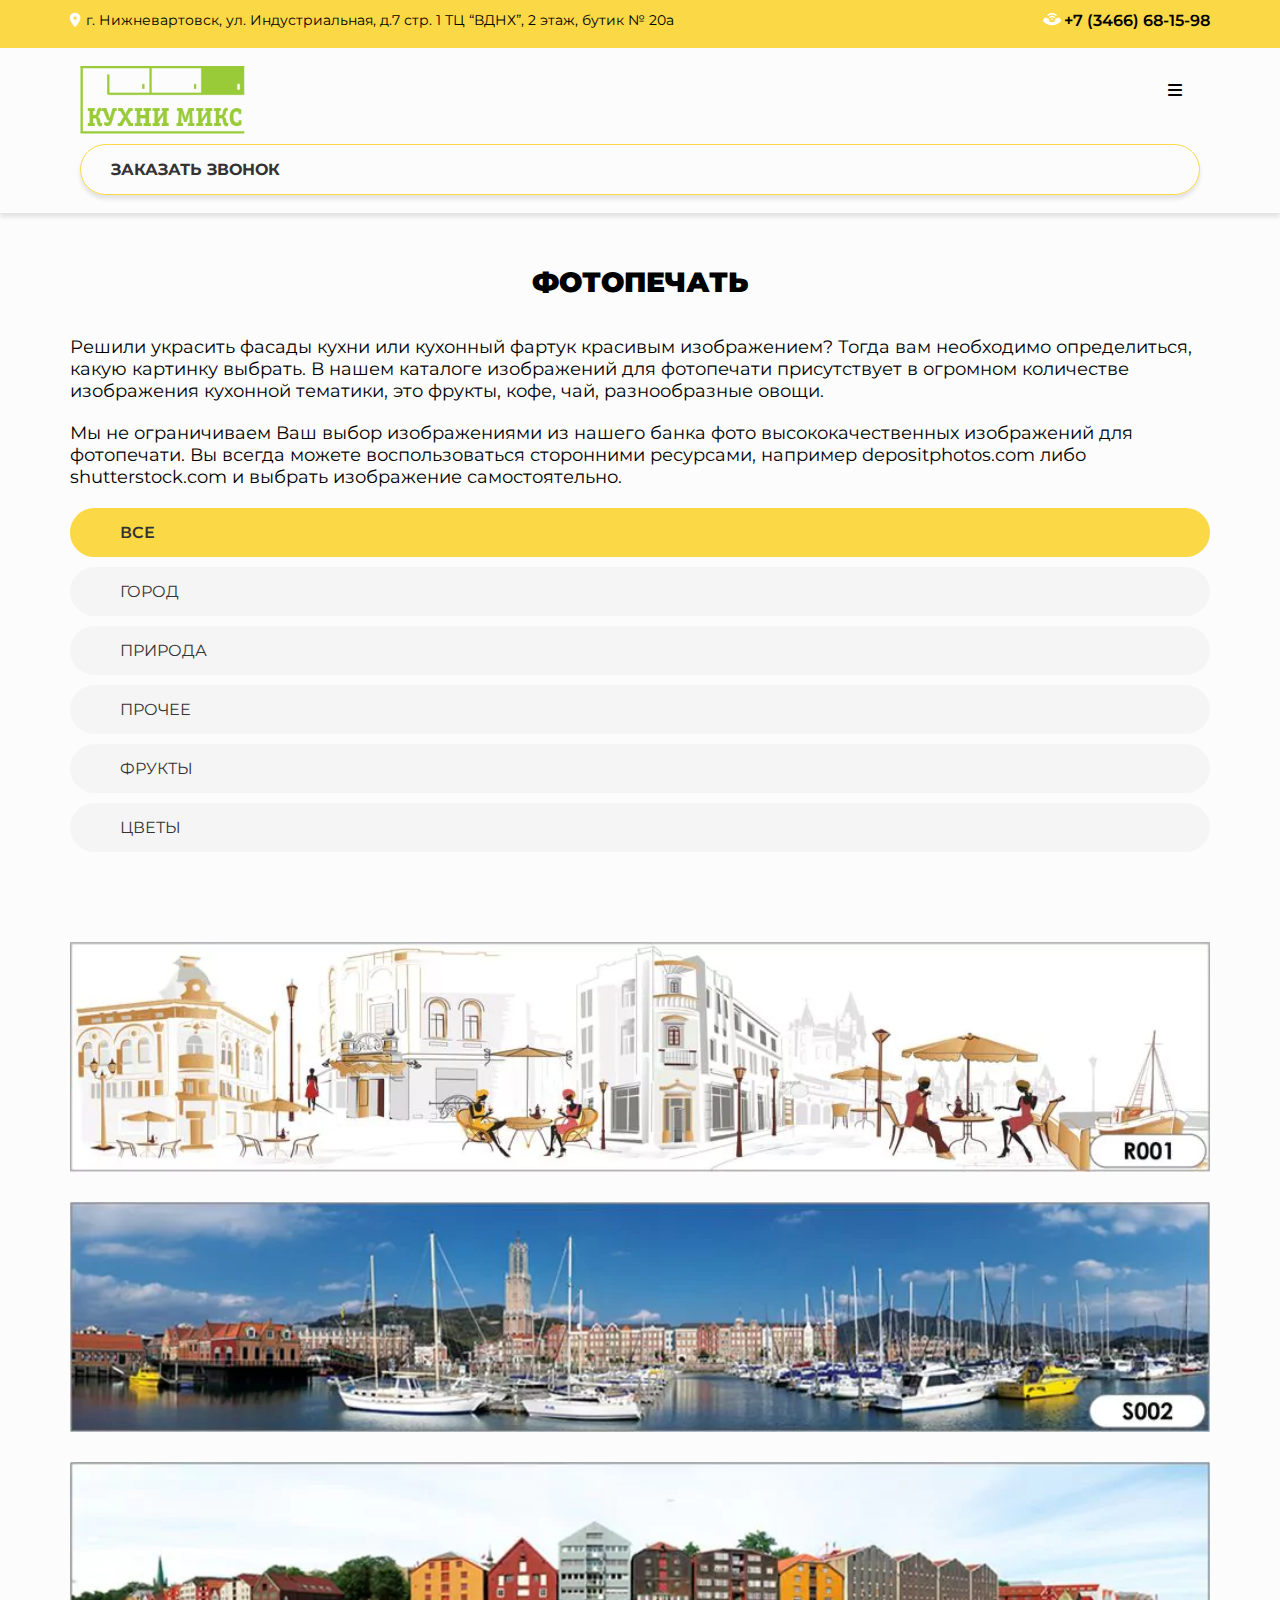
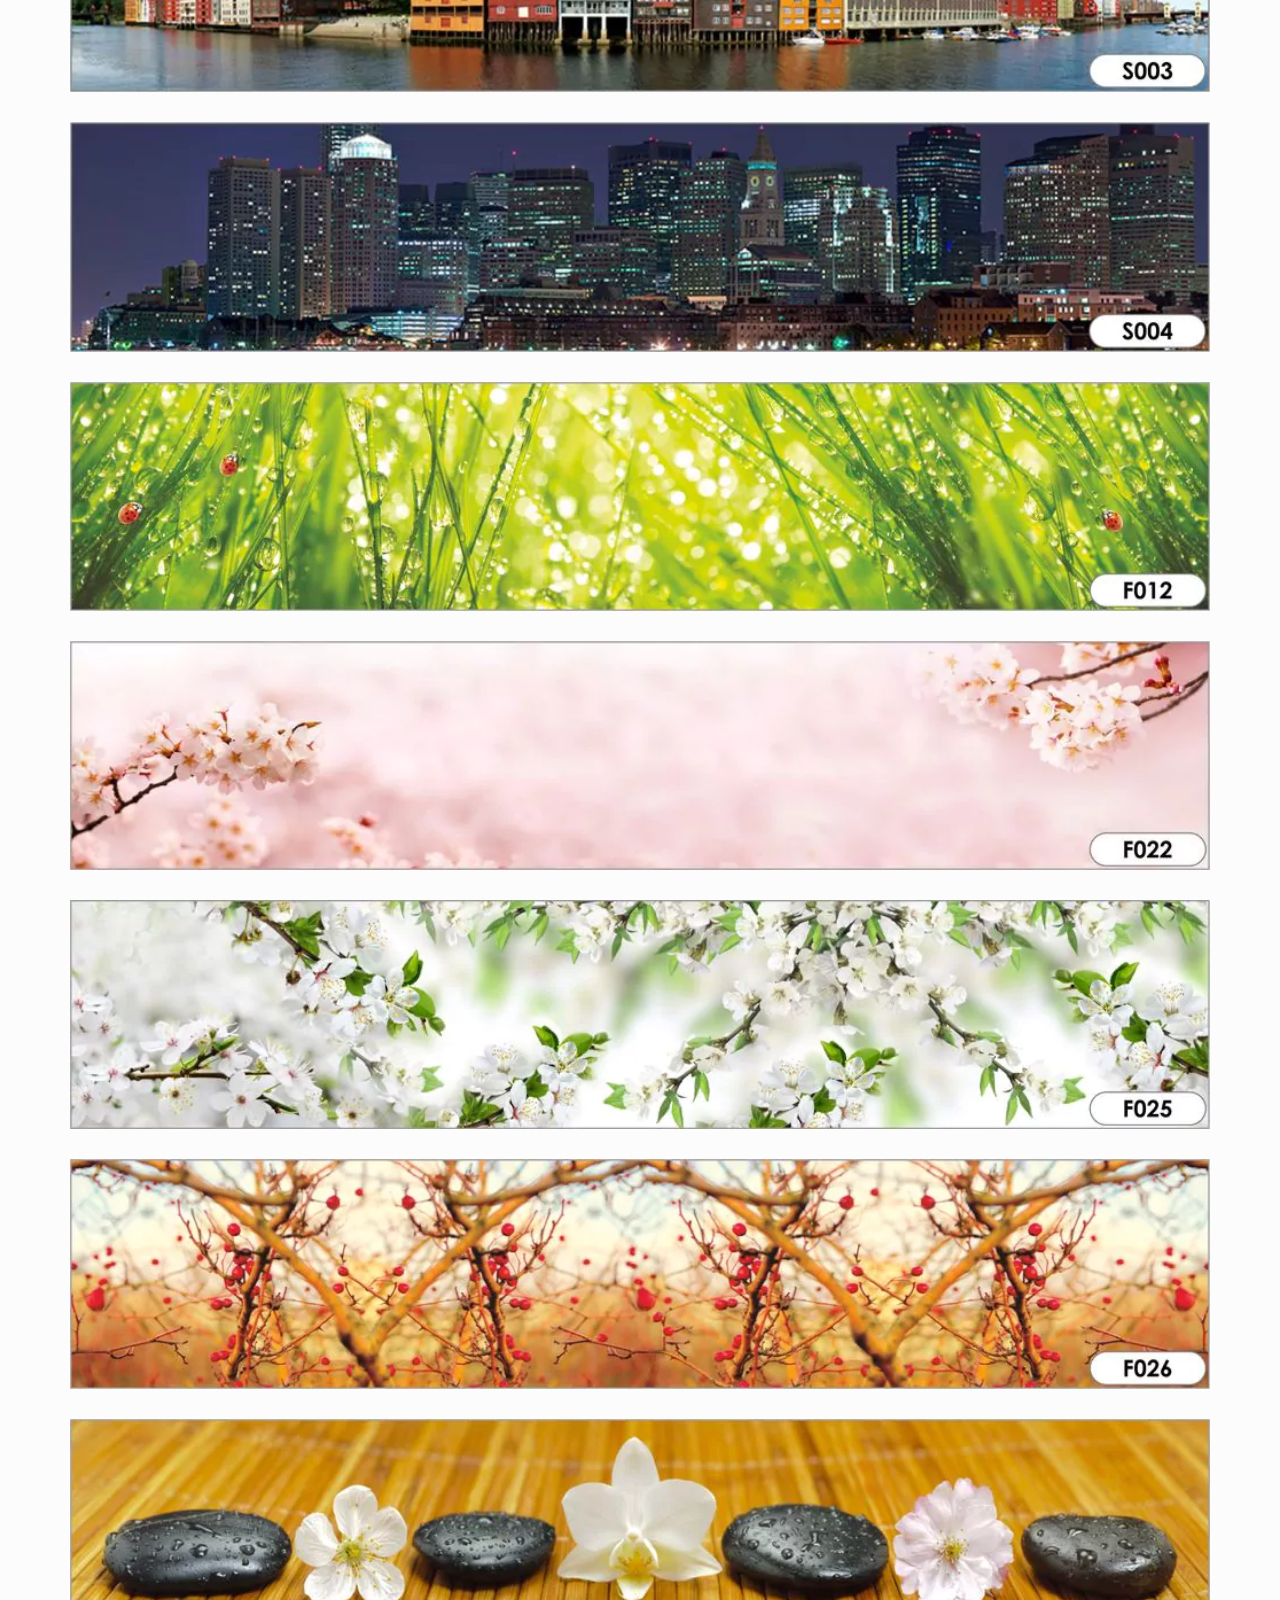
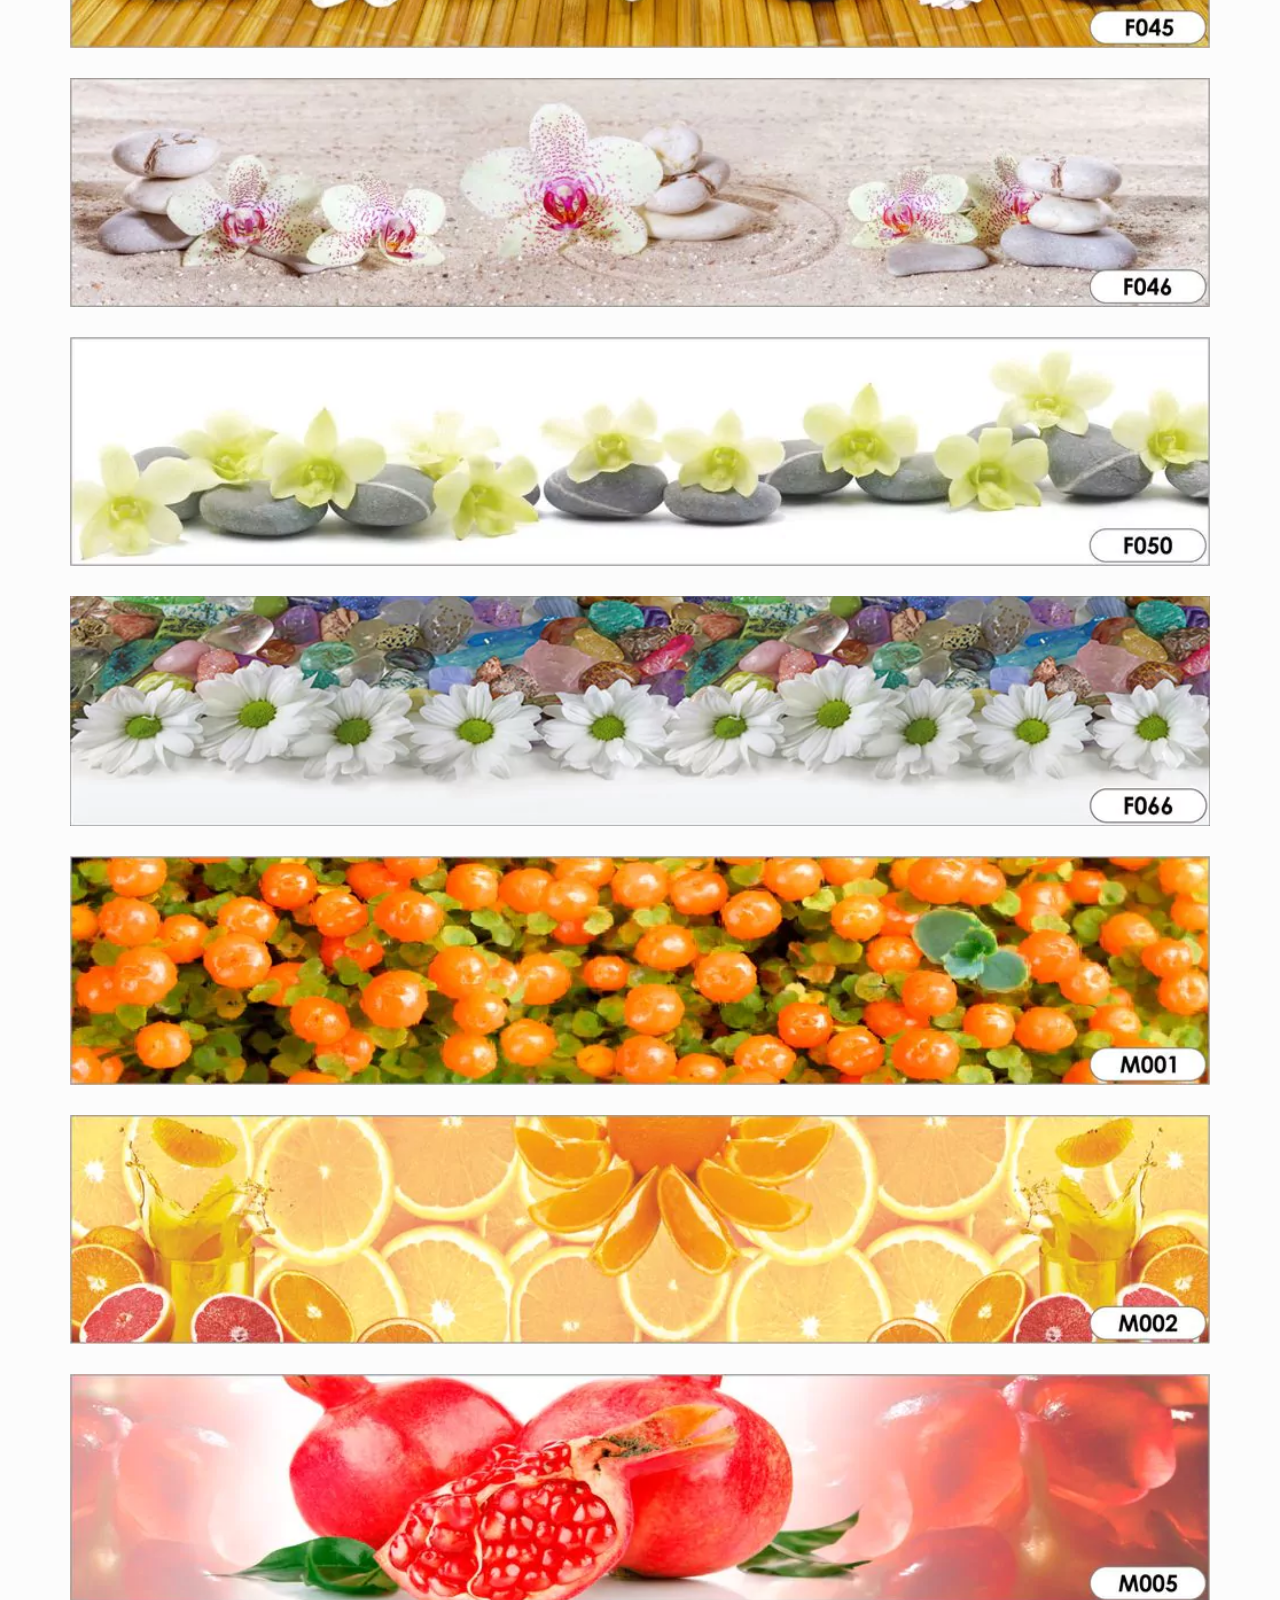
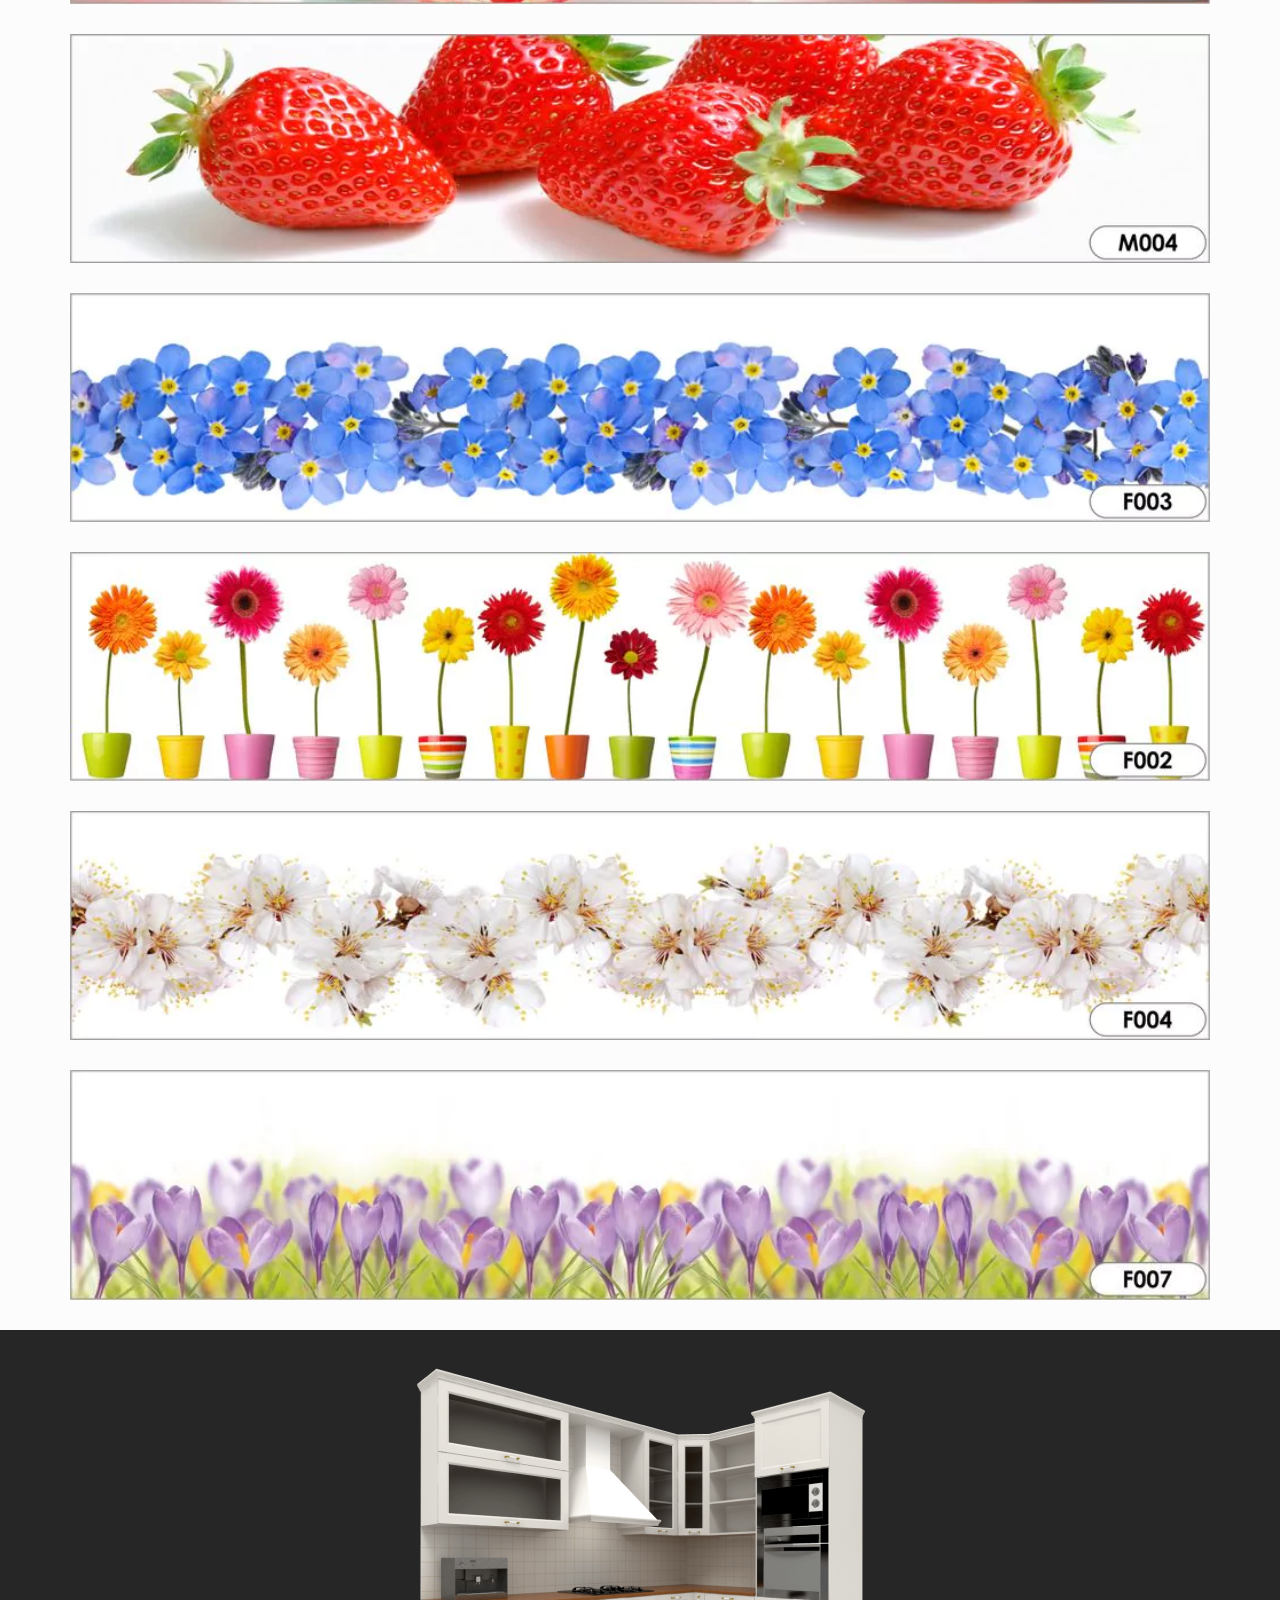
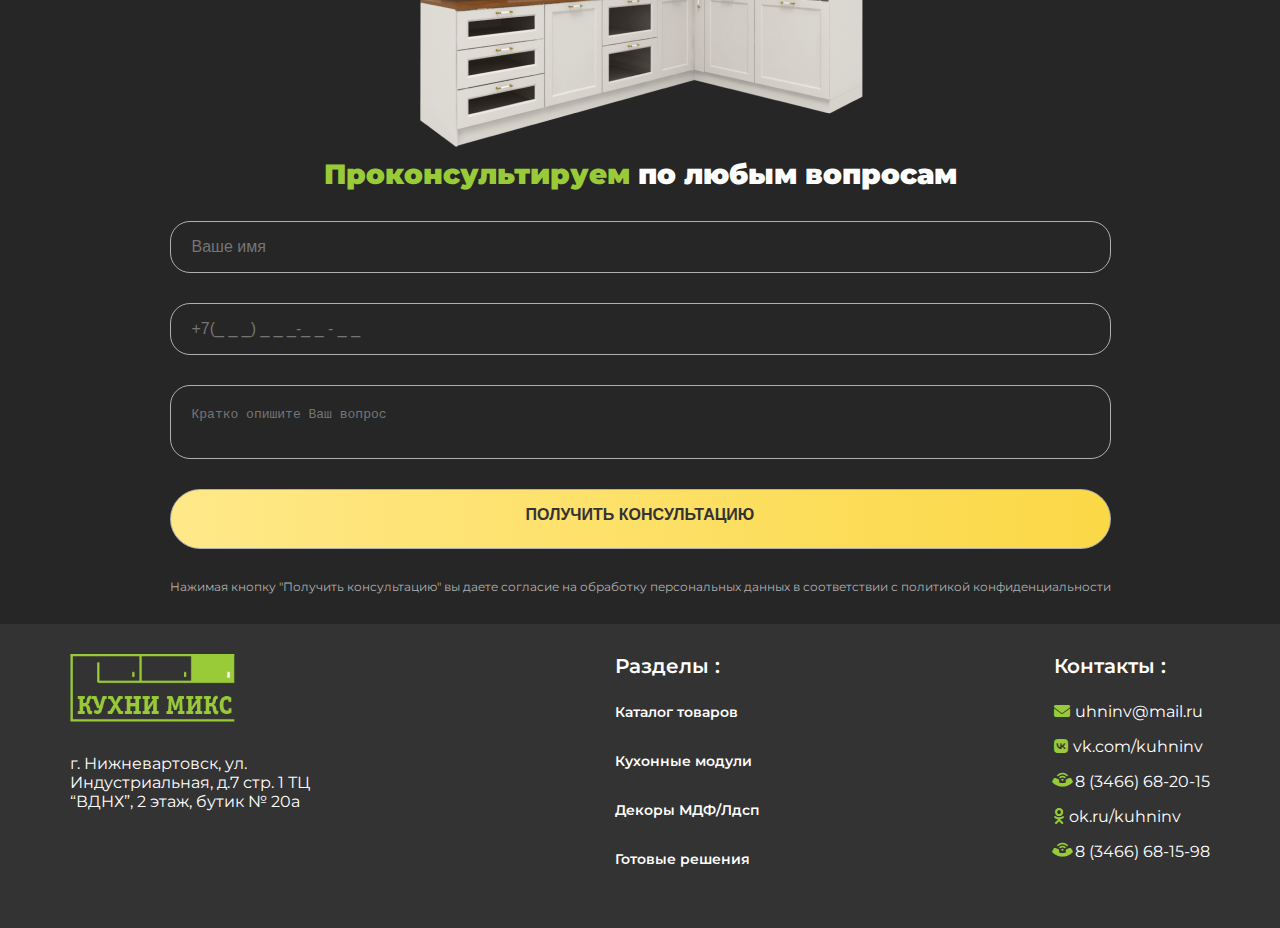
<file: photo-print.html>
<!DOCTYPE html>
<html lang="ru">

<head>
  <meta charset="UTF-8">
  <meta http-equiv="X-UA-Compatible" content="IE=edge">
  <meta name="viewport" content="width=device-width, initial-scale=1.0">
  <link rel="preconnect" href="https://fonts.googleapis.com">
  <link rel="preconnect" href="https://fonts.gstatic.com" crossorigin>
  <link href="https://fonts.googleapis.com/css2?family=Montserrat:wght@400;500;600;700;900&display=swap"
    rel="stylesheet">
  <link rel="stylesheet" href="https://cdnjs.cloudflare.com/ajax/libs/font-awesome/6.2.0/css/all.min.css">
  <link rel="stylesheet" href="https://cdn.jsdelivr.net/npm/swiper@8/swiper-bundle.min.css">
  <link rel="stylesheet" href="css/style.css">
  <title>Кухни Микс - Фотопечать</title>
</head>

<body>
  <!-- line -->
  <div class="addr-n-tel">
    <div class="container">
      <div class="addr-n-tel__flex">
        <p><i class="icon fa-solid fa-location-dot text-white"></i>г. Нижневартовск, ул. Индустриальная, д.7 стр. 1 ТЦ
          “ВДНХ”, 2 этаж, бутик № 20а</p>
        <p><i class="icon fa-solid fa-phone-volume text-white fa-rotate-by" style="--fa-rotate-angle: -45deg;"></i><a
            class="tel" href="tel:+73466681598">+7 (3466) 68-15-98</a></p>
      </div>
    </div>
  </div>

  <!-- header -->
  <header class="header">
    <div class="container">
      <div class="header__flex">
        <div class="header-wrapper">
          <a href="index.html"><img src="img/logo.svg" alt=""></a>
          <button class="menu-icon"><i class="fas fa-bars"></i></button>
        </div>
        <nav>
          <ul class="menu_mobile">
            <li class="menu__item"><a class="menu__link" href="catalog.html">Каталог товаров</a></li>
            <li class="menu__item"><a class="menu__link" href="modules.html">Кухонные модули</a></li>
            <li class="menu__item"><a class="menu__link" href="dekors/mdf.html">Декоры</a></li>
            <li class="menu__item"><a class="menu__link" href="photo-print.html">Фотопечать</a></li>
            <li class="menu__item"><a class="menu__link" href="solutions.html">Готовые решения</a></li>
            <li class="menu__item"><a class="menu__link" href="contacts.html">Контакты</a></li>
          </ul>
        </nav>
        <nav>
          <ul class="menu_desktop">
            <li class="menu__item"><a class="menu__link" href="catalog.html">Каталог товаров</a></li>
            <li class="menu__item"><a class="menu__link" href="modules.html">Кухонные модули</a></li>
            <li class="menu__item"><a class="menu__link" href="dekors/mdf.html">Декоры</a></li>
            <li class="menu__item"><a class="menu__link" href="photo-print.html">Фотопечать</a></li>
            <li class="menu__item"><a class="menu__link" href="solutions.html">Готовые решения</a></li>
            <li class="menu__item"><a class="menu__link" href="#">Контакты</a></li>
          </ul>
        </nav>
        <a class="button button_call" href="">Заказать звонок</a>
      </div>
    </div>
  </header>

  <section class="photo-print">
    <div class="container">
      <h2 class="text-h2 photo-print__h2">Фотопечать</h2>
      <p class="photo-print__p">Решили украсить фасады кухни или кухонный фартук красивым изображением? Тогда вам необходимо определиться, какую картинку выбрать. В нашем каталоге изображений для фотопечати присутствует в огромном количестве изображения кухонной тематики, это фрукты, кофе, чай, разнообразные овощи.</p>
      <p class="photo-print__p">Мы не ограничиваем Ваш выбор изображениями из нашего банка фото высококачественных изображений для фотопечати. Вы всегда можете воспользоваться сторонними ресурсами, например depositphotos.com либо shutterstock.com и выбрать изображение самостоятельно.</p>
      <div class="dekor-switcher">
        <a val="on" filter="all" class="button button_dekor-switcher button_dekor-switcher_active">Все</a>
        <a val="off" filter="city" class="button button_dekor-switcher">Город</a>
        <a val="off" filter="nature" class="button button_dekor-switcher">Природа</a>
        <a val="off" filter="other" class="button button_dekor-switcher">Прочее</a>
        <a val="off" filter="fruit" class="button button_dekor-switcher">Фрукты</a>
        <a val="off" filter="flower" class="button button_dekor-switcher">Цветы</a>
      </div>
    </div>
  </section>

  <section class="photo-print-all">
    <div class="container">
      <div class="photo-print-grid filter">
        <div filter="city" class="photo-print-grid__item"><img src="img/photo-print__item1.webp" alt="" class="photo-print-grid__img"></div>
        <div filter="city" class="photo-print-grid__item"><img src="img/photo-print__item2.webp" alt="" class="photo-print-grid__img"></div>
        <div filter="city" class="photo-print-grid__item"><img src="img/photo-print__item3.webp" alt="" class="photo-print-grid__img"></div>
        <div filter="city" class="photo-print-grid__item"><img src="img/photo-print__item4.webp" alt="" class="photo-print-grid__img"></div>
        <div filter="nature" class="photo-print-grid__item"><img src="img/photo-print__item5.webp" alt="" class="photo-print-grid__img"></div>
        <div filter="nature" class="photo-print-grid__item"><img src="img/photo-print__item6.webp" alt="" class="photo-print-grid__img"></div>
        <div filter="nature" class="photo-print-grid__item"><img src="img/photo-print__item7.webp" alt="" class="photo-print-grid__img"></div>
        <div filter="nature" class="photo-print-grid__item"><img src="img/photo-print__item8.webp" alt="" class="photo-print-grid__img"></div>
        <div filter="other" class="photo-print-grid__item"><img src="img/photo-print__item9.webp" alt="" class="photo-print-grid__img"></div>
        <div filter="other" class="photo-print-grid__item"><img src="img/photo-print__item10.webp" alt="" class="photo-print-grid__img"></div>
        <div filter="other" class="photo-print-grid__item"><img src="img/photo-print__item11.webp" alt="" class="photo-print-grid__img"></div>
        <div filter="other" class="photo-print-grid__item"><img src="img/photo-print__item12.webp" alt="" class="photo-print-grid__img"></div>
        <div filter="fruit" class="photo-print-grid__item"><img src="img/photo-print__item13.webp" alt="" class="photo-print-grid__img"></div>
        <div filter="fruit" class="photo-print-grid__item"><img src="img/photo-print__item14.webp" alt="" class="photo-print-grid__img"></div>
        <div filter="fruit" class="photo-print-grid__item"><img src="img/photo-print__item15.webp" alt="" class="photo-print-grid__img"></div>
        <div filter="fruit" class="photo-print-grid__item"><img src="img/photo-print__item16.webp" alt="" class="photo-print-grid__img"></div>
        <div filter="flower" class="photo-print-grid__item"><img src="img/photo-print__item17.webp" alt="" class="photo-print-grid__img"></div>
        <div filter="flower" class="photo-print-grid__item"><img src="img/photo-print__item18.webp" alt="" class="photo-print-grid__img"></div>
        <div filter="flower" class="photo-print-grid__item"><img src="img/photo-print__item19.webp" alt="" class="photo-print-grid__img"></div>
        <div filter="flower" class="photo-print-grid__item"><img src="img/photo-print__item20.webp" alt="" class="photo-print-grid__img"></div>
      </div>
    </div>
  </section>

  <section class="form">
    <div class="container">
      <div class="form-flex">
        <div class="form-flex__left">
          <h2 class="text-h2 form__h2 text-green">Проконсультируем <span class="text-white">по любым вопросам</span></h2>
          <form action="" class="footer-form">
            <div class="footer-form__wrapper">
              <input class="footer-form__input" type="text" placeholder="Ваше имя">
              <input class="footer-form__input" type="tel"  placeholder="+7(_ _ _) _ _ _-_ _ - _ _">
            </div>
            <textarea class="footer-form__input footer-form__input_textarea" name="" placeholder="Кратко опишите Ваш вопрос"></textarea>
            <div class="footer-form__wrapper">
              <input class="button footer-form__input footer-form__input_submit" id="footer-form__input_submit" type="submit" value="Получить консультацию">
              <label class="footer-form__label" for="footer-form__input_submit">Нажимая кнопку "Получить консультацию" вы даете согласие на обработку персональных данных в соответствии с политикой конфиденциальности</label>
            </div>
          </form>
        </div>
        <div class="form-flex__right">
          <img class="form__img" src="img/form__item.png" alt="">
        </div>
      </div>
    </div>
  </section>

  <footer class="footer">
    <div class="container">
      <div class="footer-flex">
        <div class="footer__logo">
          <img class="footer__img" src="img/logo.svg" alt="">
          <p class="footer__addr">
            г. Нижневартовск, ул. Индустриальная, д.7 стр. 1 ТЦ “ВДНХ”, 2 этаж, бутик № 20а
          </p>
        </div>
        <div class="footer__nav">
          <h4 class="text-h4 footer__h4">Разделы :</h4>
          <nav>
            <ul class="menu_footer">
              <li class="menu__item_footer"><a href="catalog.html" class="menu__link">Каталог товаров</a></li>
              <li class="menu__item_footer"><a href="modules.html" class="menu__link">Кухонные модули</a></li>
              <li class="menu__item_footer"><a href="dekors/mdf.html" class="menu__link">Декоры МДФ/Лдсп</a></li>
              <li class="menu__item_footer"><a href="solutions.html" class="menu__link">Готовые решения</a></li>
            </ul>
          </nav>
        </div>
        <div class="footer__contacts">
          <h4 class="text-h4 footer__h4">Контакты :</h4>
          <div class="footer-grid">
            <p><i class="icon text-green fa-solid fa-envelope"></i><a class="footer__contacts-link" href="mailto:uhninv@mail.ru">uhninv@mail.ru</a></p>
            <p><i class="icon text-green fa-brands fa-vk"></i><a class="footer__contacts-link" href="vk.com/kuhninv">vk.com/kuhninv</a></p>
            <p><i class="icon text-green icon fa-solid fa-phone-volume text-white fa-rotate-by" style="--fa-rotate-angle: -45deg;"></i><a class="footer__contacts-link" href="tel:+73466682015">8 (3466) 68-20-15</a></p>
            <p><i class="icon text-green fa-brands fa-odnoklassniki"></i><a class="footer__contacts-link" href="ok.ru/kuhninv">ok.ru/kuhninv</a></p>
            <p><i class="icon text-green icon fa-solid fa-phone-volume text-white fa-rotate-by" style="--fa-rotate-angle: -45deg;"></i><a class="footer__contacts-link" href="tel:+73466681598">8 (3466) 68-15-98</a></p>
          </div>
        </div>
      </div>
    </div>
  </footer>

  <script src="https://cdn.jsdelivr.net/npm/swiper@8/swiper-bundle.min.js"></script>
  <script src="js/jquery-3.6.0.min.js"></script>
  <script src="js/main.js"></script>
</body>

</html>
</file>
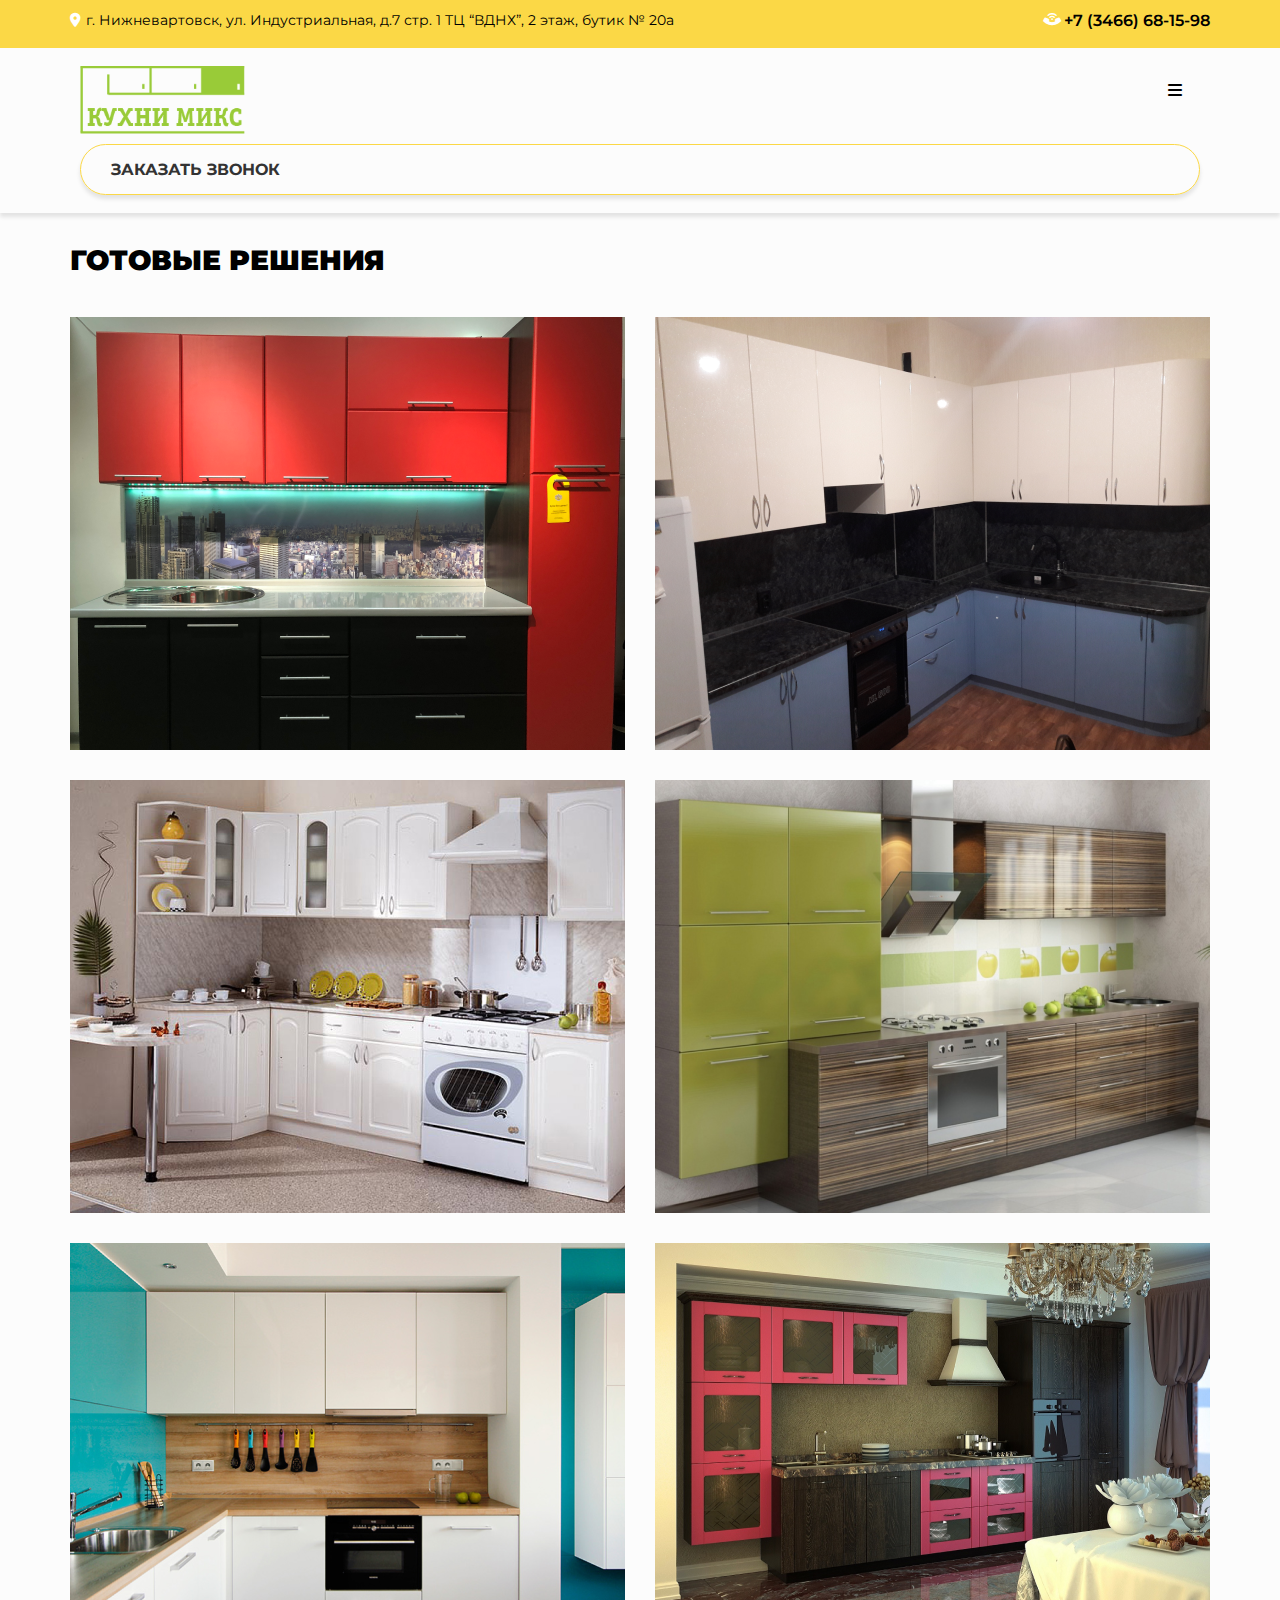
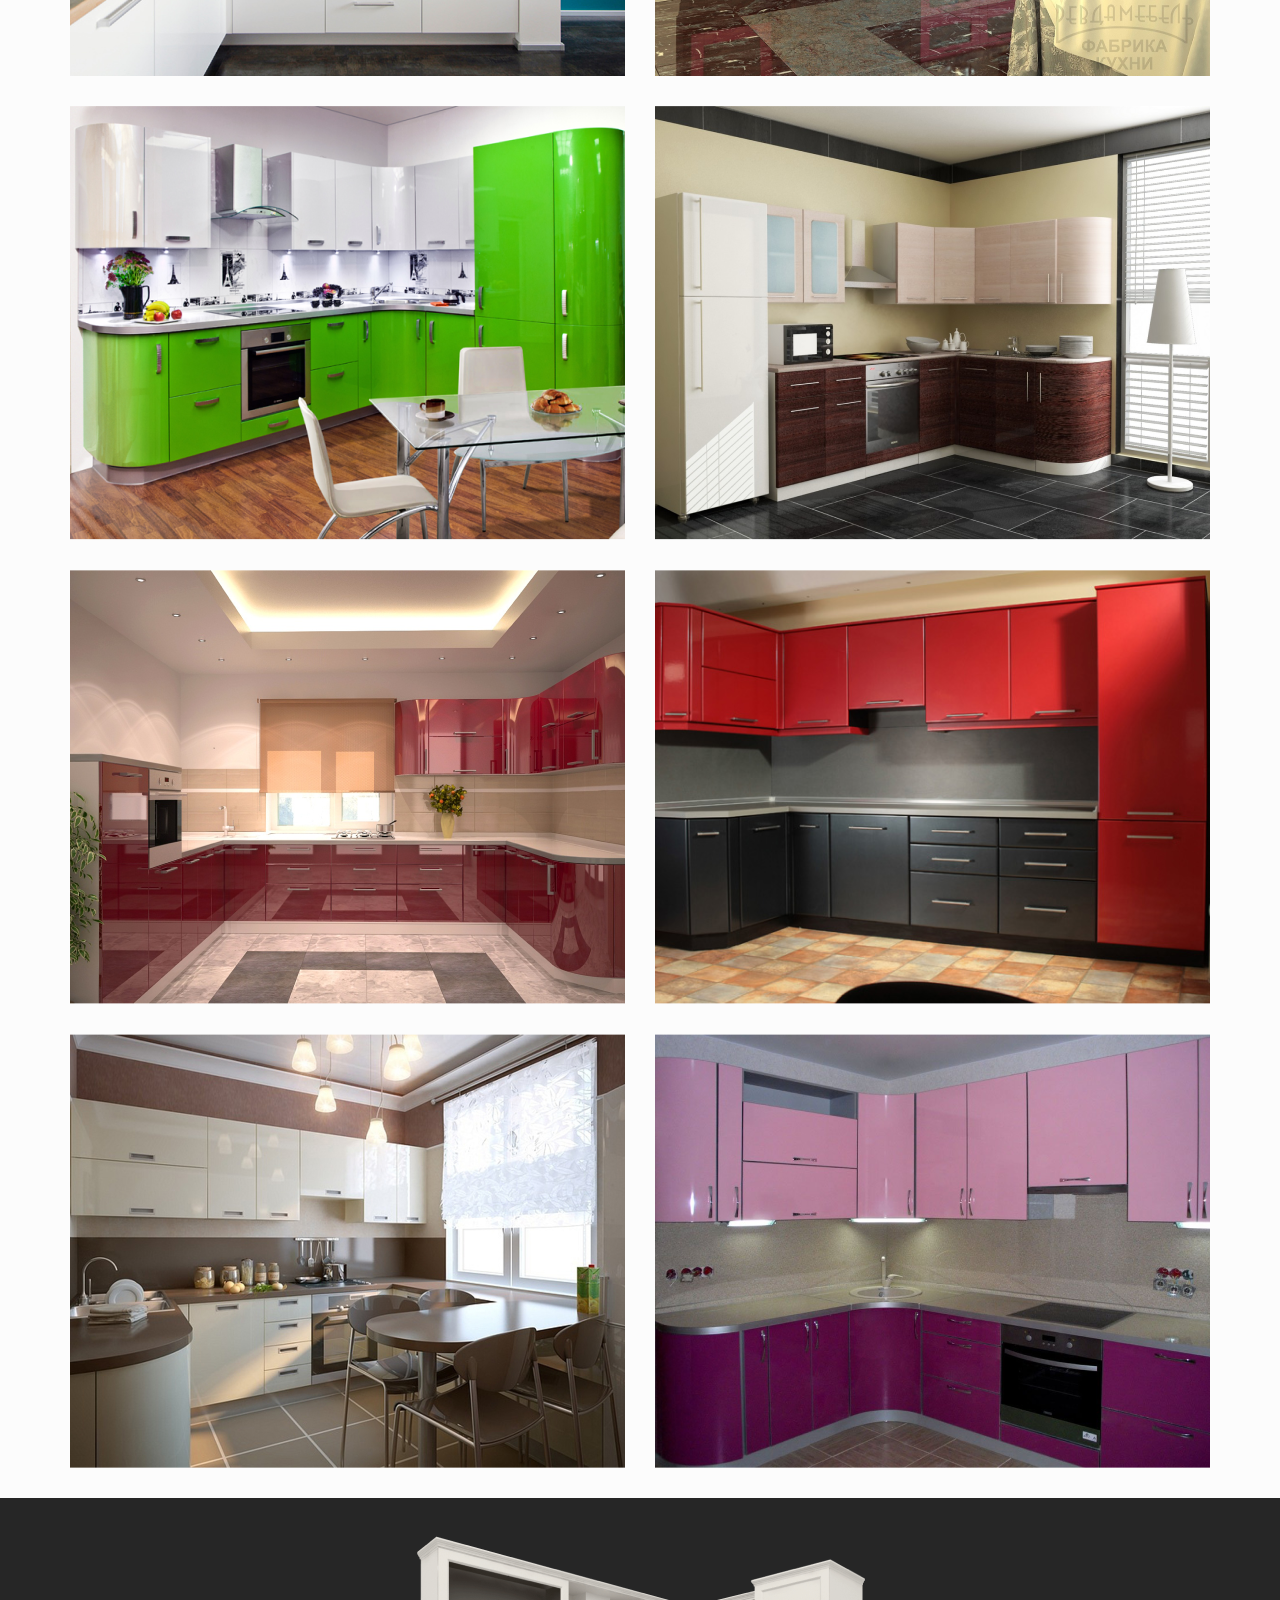
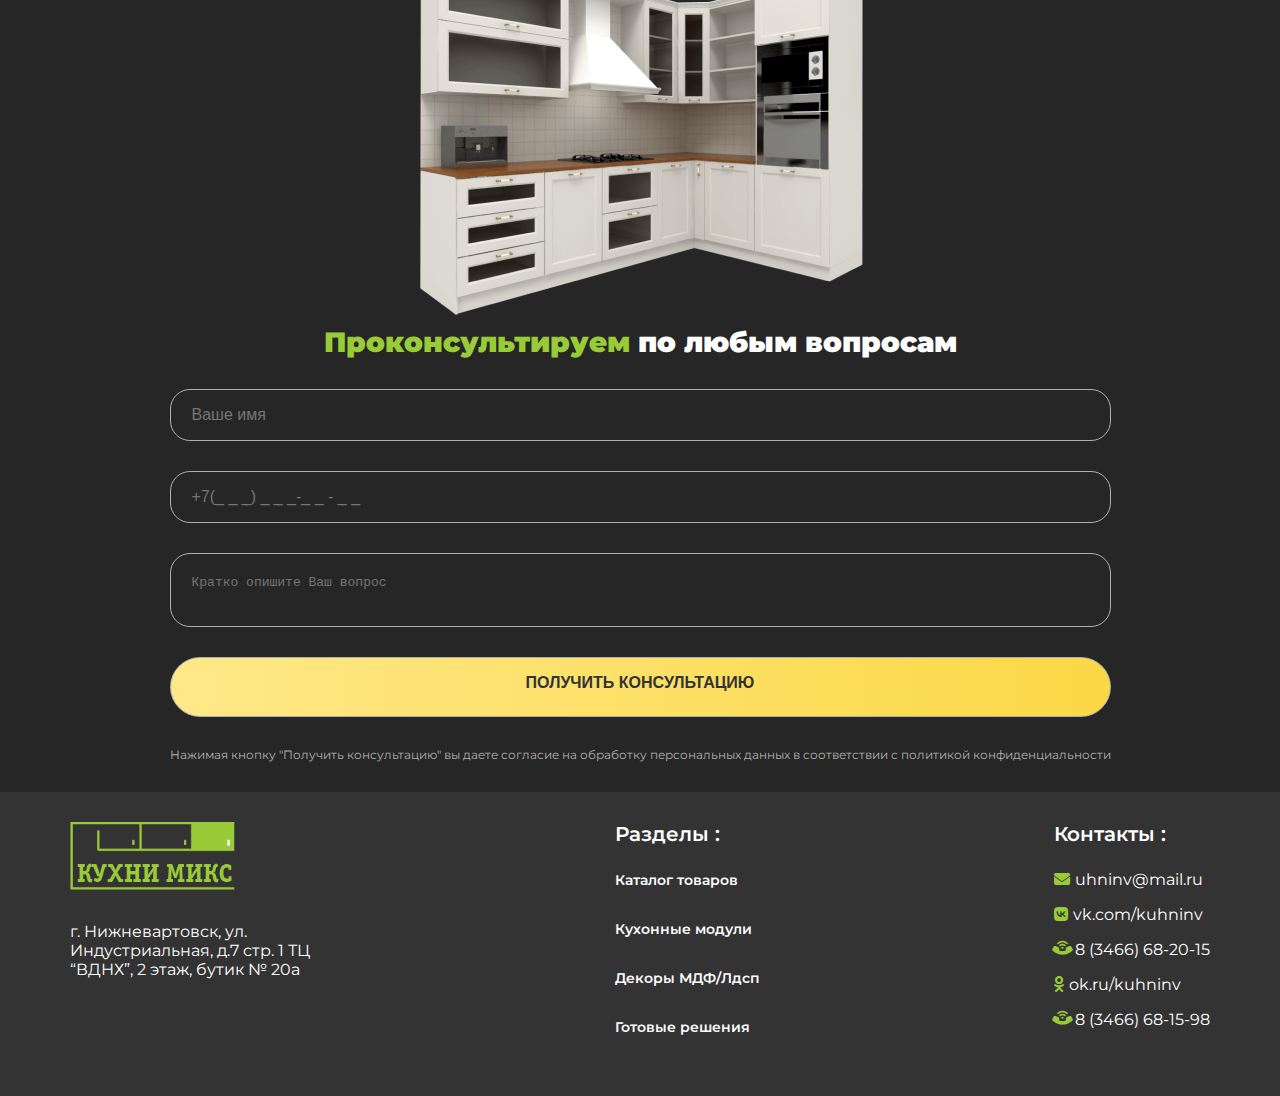
<file: solutions.html>
<!DOCTYPE html>
<html lang="ru">

<head>
  <meta charset="UTF-8">
  <meta http-equiv="X-UA-Compatible" content="IE=edge">
  <meta name="viewport" content="width=device-width, initial-scale=1.0">
  <link rel="preconnect" href="https://fonts.googleapis.com">
  <link rel="preconnect" href="https://fonts.gstatic.com" crossorigin>
  <link href="https://fonts.googleapis.com/css2?family=Montserrat:wght@400;500;600;700;900&display=swap" rel="stylesheet">
  <link rel="stylesheet" href="https://cdnjs.cloudflare.com/ajax/libs/font-awesome/6.2.0/css/all.min.css">
  <link rel="stylesheet" href="https://cdn.jsdelivr.net/npm/swiper@8/swiper-bundle.min.css">
  <link rel="stylesheet" href="css/style.css">
  <title>Кухни Микс - Готовые решения</title>
</head>

<body>
  <!-- line -->
  <div class="addr-n-tel">
    <div class="container">
      <div class="addr-n-tel__flex">
        <p><i class="icon fa-solid fa-location-dot text-white"></i>г. Нижневартовск, ул. Индустриальная, д.7 стр. 1 ТЦ “ВДНХ”, 2 этаж, бутик № 20а</p>
        <p><i class="icon fa-solid fa-phone-volume text-white fa-rotate-by" style="--fa-rotate-angle: -45deg;"></i><a class="tel" href="tel:+73466681598">+7 (3466) 68-15-98</a></p>
      </div>
    </div>
  </div>

  <!-- header -->
  <header class="header">
    <div class="container">
      <div class="header__flex">
        <div class="header-wrapper">
          <a href="index.html"><img src="img/logo.svg" alt=""></a>
          <button class="menu-icon"><i class="fas fa-bars"></i></button>
        </div>
        <nav>
          <ul class="menu_mobile">
            <li class="menu__item"><a class="menu__link" href="catalog.html">Каталог товаров</a></li>
            <li class="menu__item"><a class="menu__link" href="modules.html">Кухонные модули</a></li>
            <li class="menu__item"><a class="menu__link" href="dekors/mdf.html">Декоры</a></li>
            <li class="menu__item"><a class="menu__link" href="photo-print.html">Фотопечать</a></li>
            <li class="menu__item"><a class="menu__link" href="solutions.html">Готовые решения</a></li>
            <li class="menu__item"><a class="menu__link" href="contacts.html">Контакты</a></li>
          </ul>
        </nav>
        <nav>
          <ul class="menu_desktop">
            <li class="menu__item"><a class="menu__link" href="catalog.html">Каталог товаров</a></li>
            <li class="menu__item"><a class="menu__link" href="modules.html">Кухонные модули</a></li>
            <li class="menu__item"><a class="menu__link" href="dekors/mdf.html">Декоры</a></li>
            <li class="menu__item"><a class="menu__link" href="photo-print.html">Фотопечать</a></li>
            <li class="menu__item"><a class="menu__link" href="solutions.html">Готовые решения</a></li>
            <li class="menu__item"><a class="menu__link" href="contacts.html">Контакты</a></li>
          </ul>
        </nav>
        <a class="button button_call" href="">Заказать звонок</a>
      </div>
    </div>
  </header>

  <section class="solutions">
    <div class="container">
        <h2 class="text-h2 solutions__h2">Готовые решения</h2>
        <div class="solutions-grid">
            <div class="solutions-grid__item"><img src="img/solutions__item1.png" alt="" class="solutions-grid__img"></div>
            <div class="solutions-grid__item"><img src="img/solutions__item2.png" alt="" class="solutions-grid__img"></div>
            <div class="solutions-grid__item"><img src="img/solutions__item3.png" alt="" class="solutions-grid__img"></div>
            <div class="solutions-grid__item"><img src="img/solutions__item4.png" alt="" class="solutions-grid__img"></div>
            <div class="solutions-grid__item"><img src="img/solutions__item5.png" alt="" class="solutions-grid__img"></div>
            <div class="solutions-grid__item"><img src="img/solutions__item6.png" alt="" class="solutions-grid__img"></div>
            <div class="solutions-grid__item"><img src="img/solutions__item7.png" alt="" class="solutions-grid__img"></div>
            <div class="solutions-grid__item"><img src="img/solutions__item8.png" alt="" class="solutions-grid__img"></div>
            <div class="solutions-grid__item"><img src="img/solutions__item9.png" alt="" class="solutions-grid__img"></div>
            <div class="solutions-grid__item"><img src="img/solutions__item10.png" alt="" class="solutions-grid__img"></div>
            <div class="solutions-grid__item"><img src="img/solutions__item11.png" alt="" class="solutions-grid__img"></div>
            <div class="solutions-grid__item"><img src="img/solutions__item12.png" alt="" class="solutions-grid__img"></div>
        </div>
    </div>
  </section>

  <section class="form">
    <div class="container">
      <div class="form-flex">
        <div class="form-flex__left">
          <h2 class="text-h2 form__h2 text-green">Проконсультируем <span class="text-white">по любым вопросам</span></h2>
          <form action="" class="footer-form">
            <div class="footer-form__wrapper">
              <input class="footer-form__input" type="text" placeholder="Ваше имя">
              <input class="footer-form__input" type="tel"  placeholder="+7(_ _ _) _ _ _-_ _ - _ _">
            </div>
            <textarea class="footer-form__input footer-form__input_textarea" name="" placeholder="Кратко опишите Ваш вопрос"></textarea>
            <div class="footer-form__wrapper">
              <input class="button footer-form__input footer-form__input_submit" id="footer-form__input_submit" type="submit" value="Получить консультацию">
              <label class="footer-form__label" for="footer-form__input_submit">Нажимая кнопку "Получить консультацию" вы даете согласие на обработку персональных данных в соответствии с политикой конфиденциальности</label>
            </div>
          </form>
        </div>
        <div class="form-flex__right">
          <img class="form__img" src="img/form__item.png" alt="">
        </div>
      </div>
    </div>
  </section>

  <footer class="footer">
    <div class="container">
      <div class="footer-flex">
        <div class="footer__logo">
          <img class="footer__img" src="img/logo.svg" alt="">
          <p class="footer__addr">
            г. Нижневартовск, ул. Индустриальная, д.7 стр. 1 ТЦ “ВДНХ”, 2 этаж, бутик № 20а
          </p>
        </div>
        <div class="footer__nav">
          <h4 class="text-h4 footer__h4">Разделы :</h4>
          <nav>
            <ul class="menu_footer">
              <li class="menu__item_footer"><a href="catalog.html" class="menu__link">Каталог товаров</a></li>
              <li class="menu__item_footer"><a href="modules.html" class="menu__link">Кухонные модули</a></li>
              <li class="menu__item_footer"><a href="dekors/mdf.html" class="menu__link">Декоры МДФ/Лдсп</a></li>
              <li class="menu__item_footer"><a href="solutions.html" class="menu__link">Готовые решения</a></li>
            </ul>
          </nav>
        </div>
        <div class="footer__contacts">
          <h4 class="text-h4 footer__h4">Контакты :</h4>
          <div class="footer-grid">
            <p><i class="icon text-green fa-solid fa-envelope"></i><a class="footer__contacts-link" href="mailto:uhninv@mail.ru">uhninv@mail.ru</a></p>
            <p><i class="icon text-green fa-brands fa-vk"></i><a class="footer__contacts-link" href="vk.com/kuhninv">vk.com/kuhninv</a></p>
            <p><i class="icon text-green icon fa-solid fa-phone-volume text-white fa-rotate-by" style="--fa-rotate-angle: -45deg;"></i><a class="footer__contacts-link" href="tel:+73466682015">8 (3466) 68-20-15</a></p>
            <p><i class="icon text-green fa-brands fa-odnoklassniki"></i><a class="footer__contacts-link" href="ok.ru/kuhninv">ok.ru/kuhninv</a></p>
            <p><i class="icon text-green icon fa-solid fa-phone-volume text-white fa-rotate-by" style="--fa-rotate-angle: -45deg;"></i><a class="footer__contacts-link" href="tel:+73466681598">8 (3466) 68-15-98</a></p>
          </div>
        </div>
      </div>
    </div>
  </footer>

  <script src="https://cdn.jsdelivr.net/npm/swiper@8/swiper-bundle.min.js"></script>
  <script src="js/jquery-3.6.0.min.js"></script>
  <script src="js/main.js"></script>
</body>

</html>
</file>
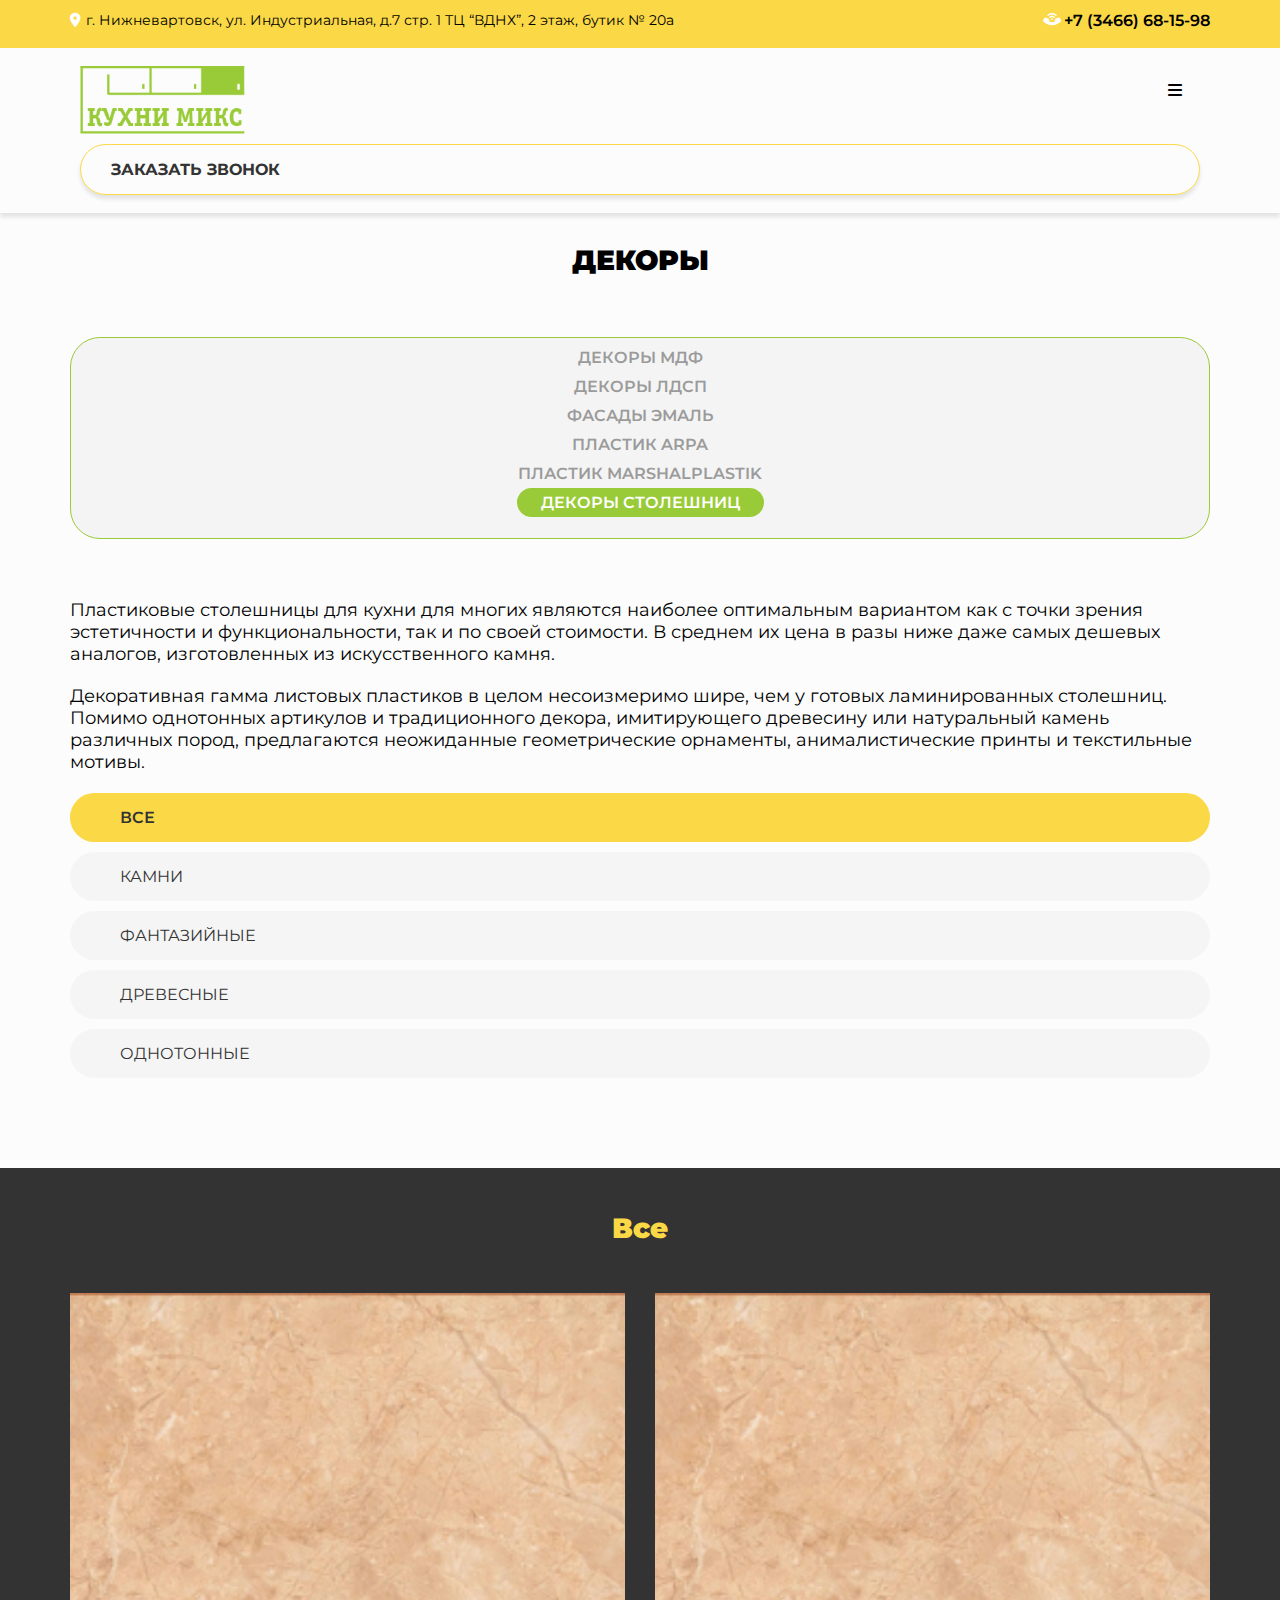
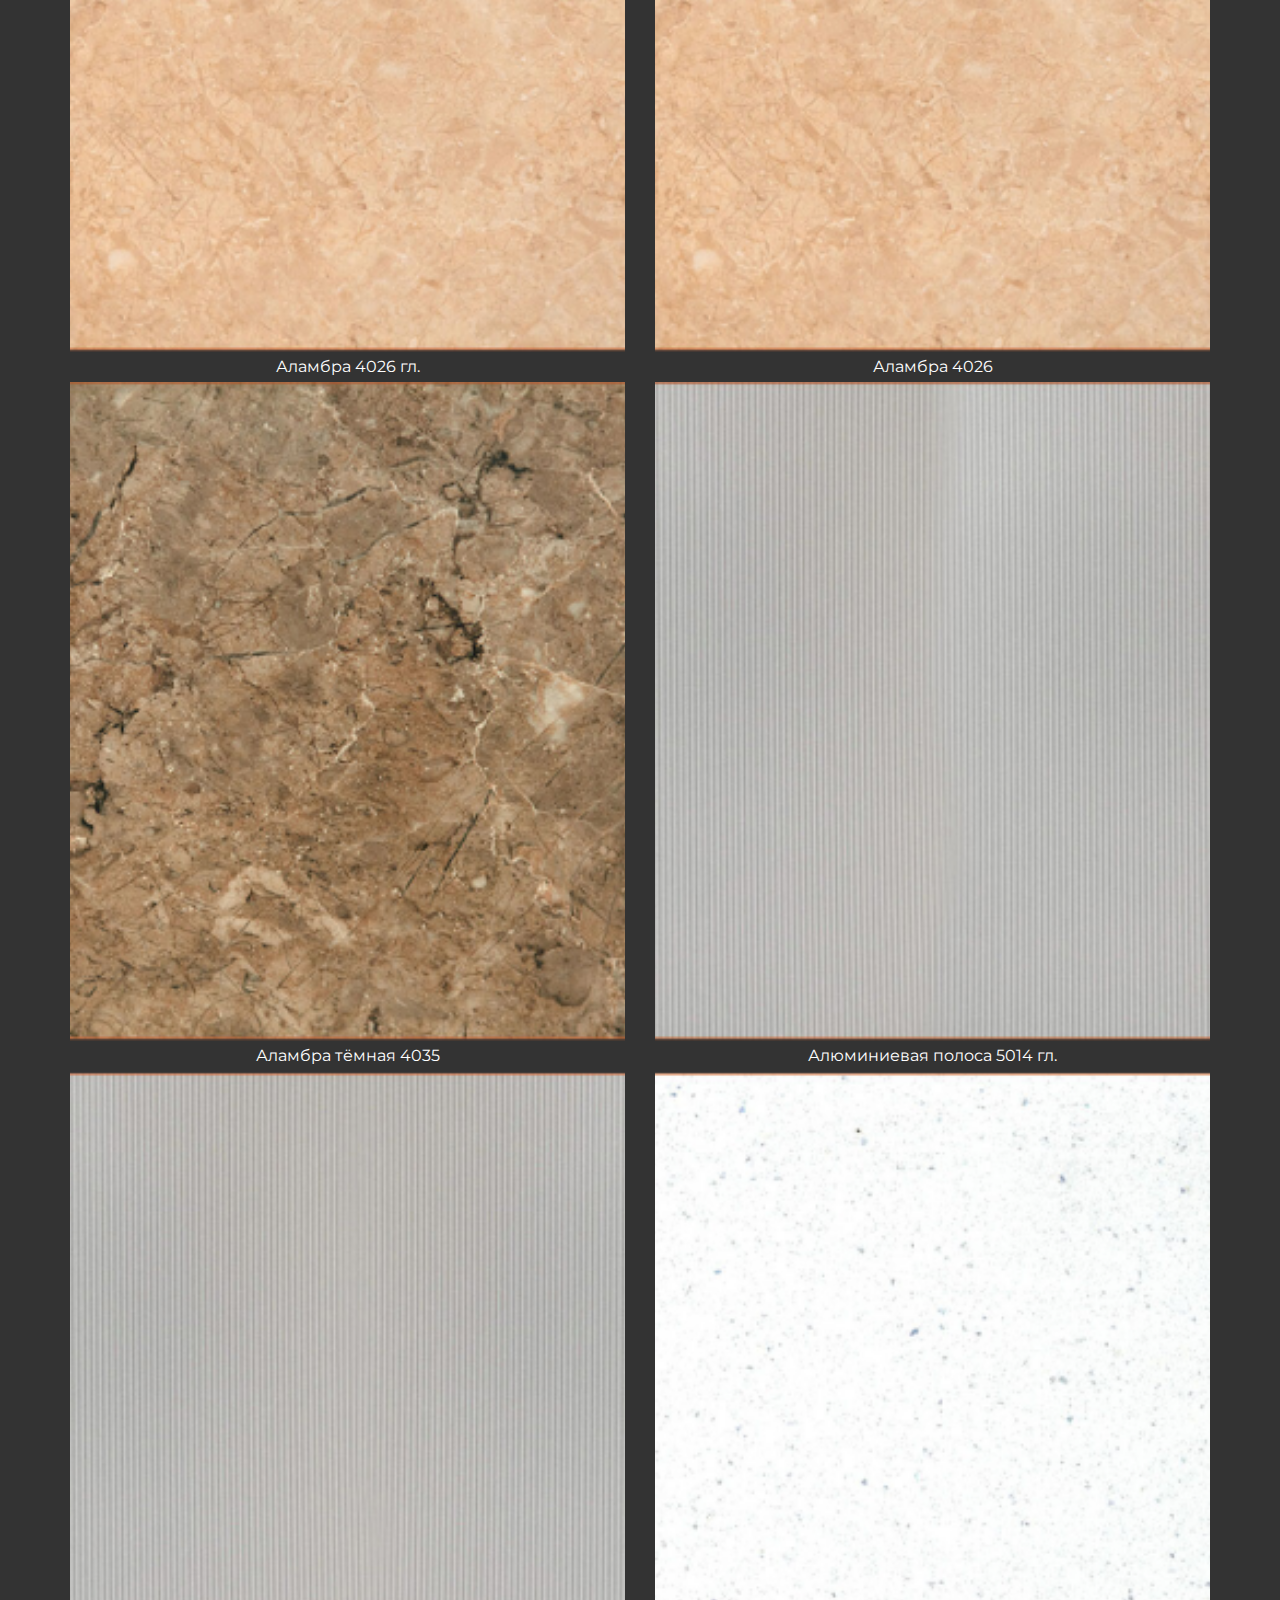
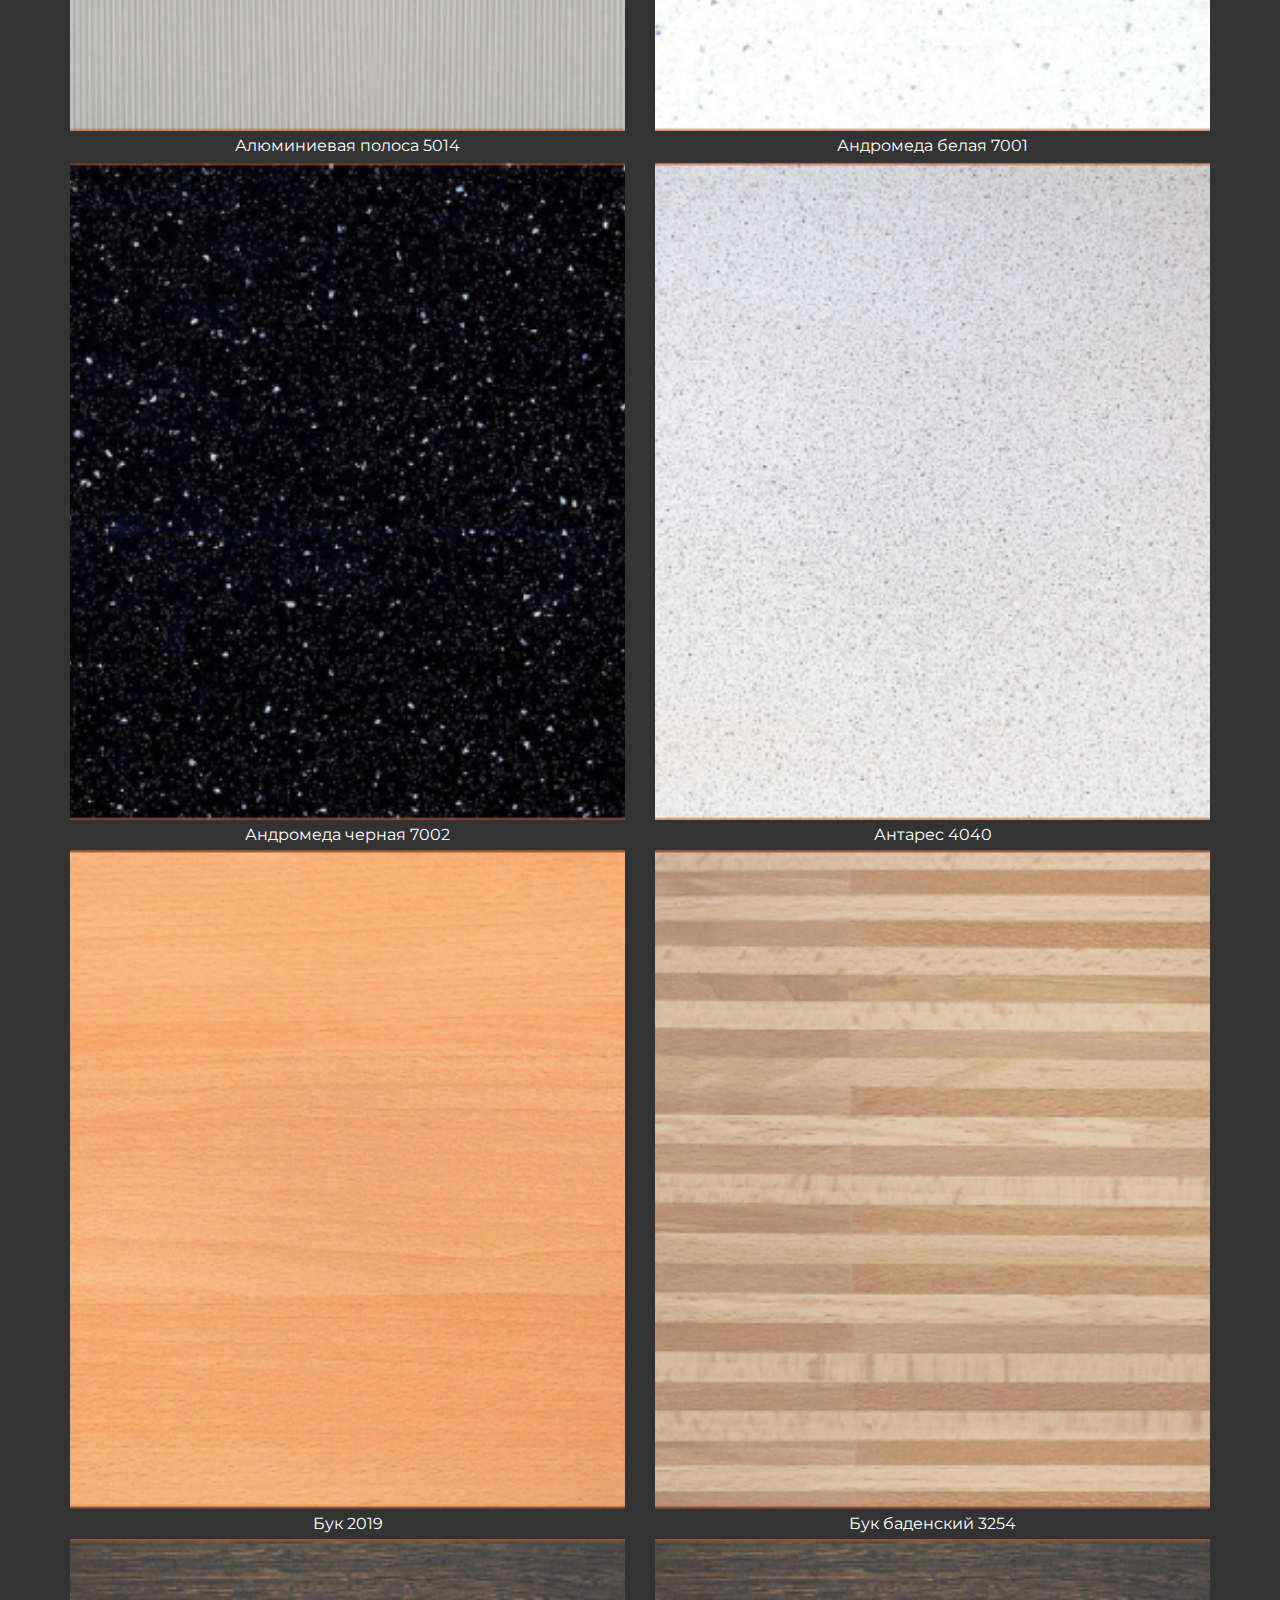
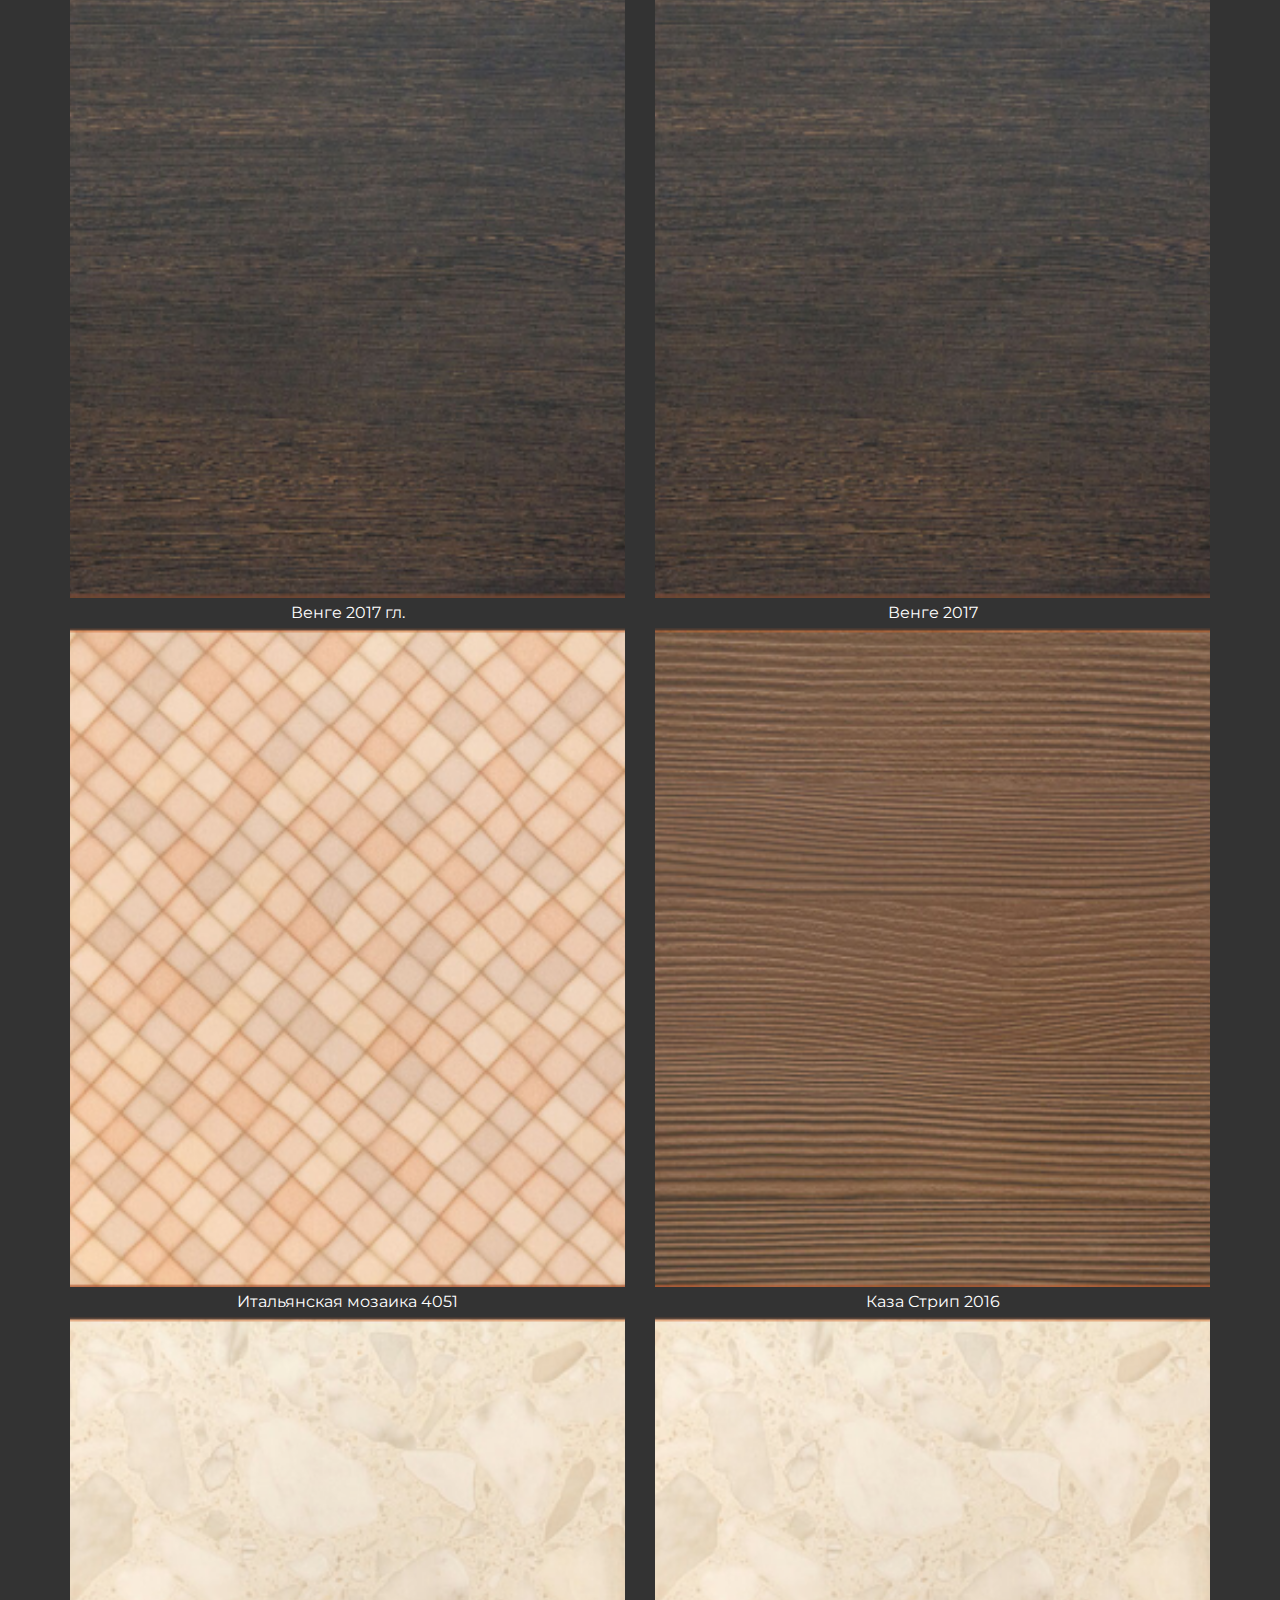
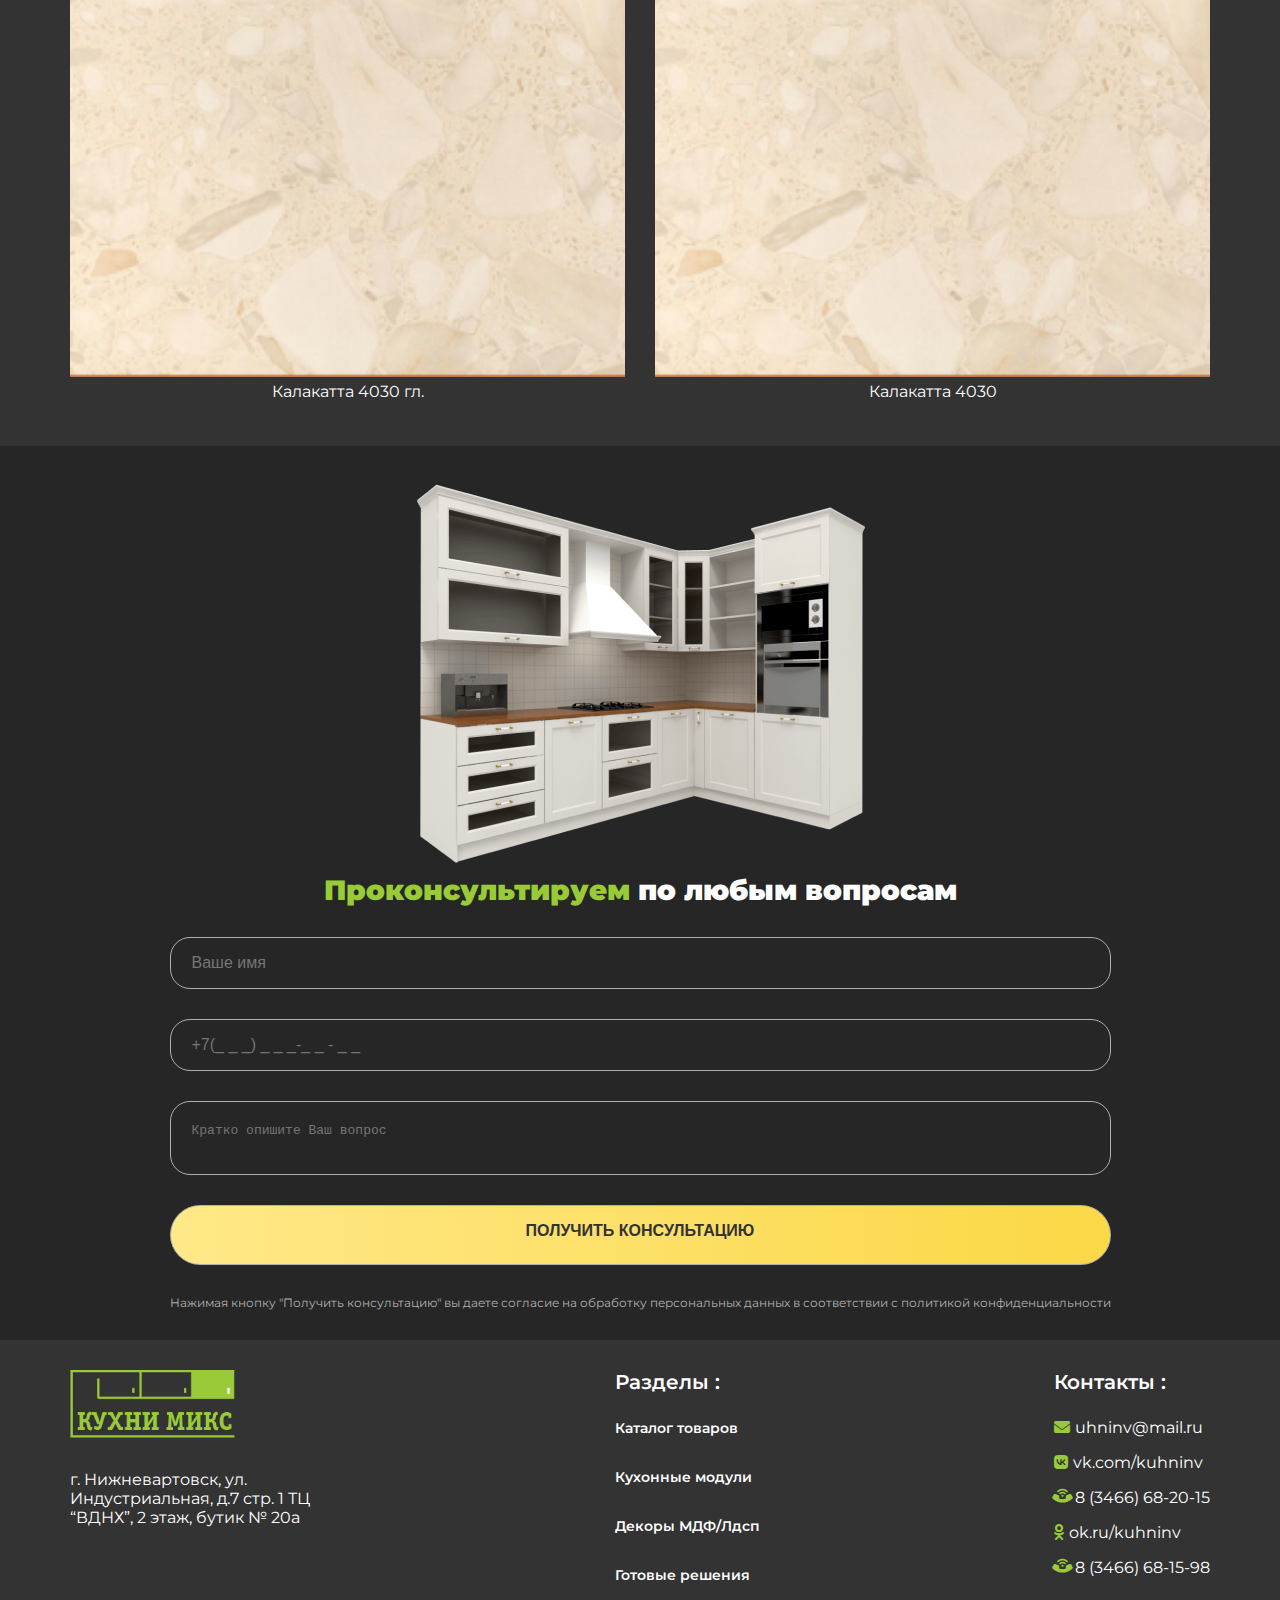
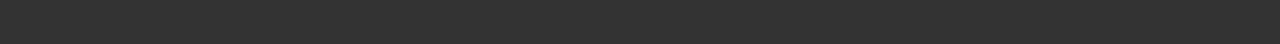
<file: dekors/dekory-stoleshnits.html>
<!DOCTYPE html>
<html lang="ru">

<head>
  <meta charset="UTF-8">
  <meta http-equiv="X-UA-Compatible" content="IE=edge">
  <meta name="viewport" content="width=device-width, initial-scale=1.0">
  <link rel="preconnect" href="https://fonts.googleapis.com">
  <link rel="preconnect" href="https://fonts.gstatic.com" crossorigin>
  <link href="https://fonts.googleapis.com/css2?family=Montserrat:wght@400;500;600;700;900&display=swap"
    rel="stylesheet">
  <link rel="stylesheet" href="https://cdnjs.cloudflare.com/ajax/libs/font-awesome/6.2.0/css/all.min.css">
  <link rel="stylesheet" href="https://cdn.jsdelivr.net/npm/swiper@8/swiper-bundle.min.css">
  <link rel="stylesheet" href="../css/style.css">
  <title>Кухни Микс - Декоры</title>
</head>

<body>
  <!-- line -->
  <div class="addr-n-tel">
    <div class="container">
      <div class="addr-n-tel__flex">
        <p><i class="icon fa-solid fa-location-dot text-white"></i>г. Нижневартовск, ул. Индустриальная, д.7
          стр. 1 ТЦ “ВДНХ”, 2 этаж, бутик № 20а</p>
        <p><i class="icon fa-solid fa-phone-volume text-white fa-rotate-by" style="--fa-rotate-angle: -45deg;"></i><a
            class="tel" href="tel:+73466681598">+7 (3466)
            68-15-98</a></p>
      </div>
    </div>
  </div>

  <!-- header -->
  <header class="header">
    <div class="container">
      <div class="header__flex">
        <div class="header-wrapper">
          <a href="../index.html"><img src="../img/logo.svg" alt=""></a>
          <button class="menu-icon"><i class="fas fa-bars"></i></button>
        </div>
        <nav>
          <ul class="menu_mobile">
            <li class="menu__item"><a class="menu__link" href="../catalog.html">Каталог товаров</a></li>
            <li class="menu__item"><a class="menu__link" href="../modules.html">Кухонные модули</a></li>
            <li class="menu__item"><a class="menu__link" href="../dekors/mdf.html">Декоры</a></li>
            <li class="menu__item"><a class="menu__link" href="../photo-print.html">Фотопечать</a></li>
            <li class="menu__item"><a class="menu__link" href="../solutions.html">Готовые решения</a></li>
            <li class="menu__item"><a class="menu__link" href="../contacts.html">Контакты</a></li>
          </ul>
        </nav>
        <nav>
          <ul class="menu_desktop">
            <li class="menu__item"><a class="menu__link" href="../catalog.html">Каталог товаров</a></li>
            <li class="menu__item"><a class="menu__link" href="../modules.html">Кухонные модули</a></li>
            <li class="menu__item"><a class="menu__link" href="../dekors/mdf.html">Декоры</a></li>
            <li class="menu__item"><a class="menu__link" href="../photo-print.html">Фотопечать</a></li>
            <li class="menu__item"><a class="menu__link" href="../solutions.html">Готовые решения</a></li>
            <li class="menu__item"><a class="menu__link" href="../contacts.html">Контакты</a></li>
          </ul>
        </nav>
        <a class="button button_call" href="">Заказать звонок</a>
      </div>
    </div>
  </header>

  <section class="dekors">
    <div class="container">
      <h2 class="text-h2 dekors__h2">Декоры</h2>
      <div class="dekors__nav">
        <nav>
          <ul class="dekors-menu">
            <li class="dekors-menu__item"><a href="mdf.html" class="dekors-menu__link">Декоры МДФ</a></li>
            <li class="dekors-menu__item"><a href="ldsp.html" class="dekors-menu__link">Декоры ЛДСП</a></li>
            <li class="dekors-menu__item"><a href="facades-enamel.html" class="dekors-menu__link">Фасады Эмаль</a></li>
            <li class="dekors-menu__item"><a href="plastic-arpa.html" class="dekors-menu__link">Пластик Arpa</a></li>
            <li class="dekors-menu__item"><a href="plastic-marshalplastik.html" class="dekors-menu__link">Пластик Marshalplastik</a></li>
            <li class="dekors-menu__item dekors-menu__item_active"><a href="dekory-stoleshnits.html" class="dekors-menu__link">Декоры Столешниц</a></li>
          </ul>
        </nav>
      </div>
    </div>
  </section>

  <section class="countertops">
    <div class="container">
      <p class="countertops__p">Пластиковые столешницы для кухни для многих являются наиболее оптимальным вариантом как с точки зрения эстетичности и функциональности, так и по своей стоимости. В среднем их цена в разы ниже даже самых дешевых аналогов, изготовленных из искусственного камня.</p>
      <p class="countertops__p">Декоративная гамма листовых пластиков в целом несоизмеримо шире, чем у готовых ламинированных столешниц. Помимо однотонных артикулов и традиционного декора, имитирующего древесину или натуральный камень различных пород, предлагаются неожиданные геометрические орнаменты, анималистические принты и текстильные мотивы.</p>
      <div class="dekor-switcher">
        <a val="on" filter="all" class="button button_dekor-switcher button_dekor-switcher_active">Все</a>
        <a val="off" filter="stone" class="button button_dekor-switcher">Камни</a>
        <a val="off" filter="fantasy" class="button button_dekor-switcher">Фантазийные</a>
        <a val="off" filter="wooden" class="button button_dekor-switcher">Древесные</a>
        <a val="off" filter="solid" class="button button_dekor-switcher">Однотонные</a>
      </div>
    </div>
  </section>

  <section class="countertops-all">
    <div class="container">
      <h2 class="text-h2 countertops__h2">Все</h2>
      <div class="dekor-grid filter">
        <div class="dekor-grid__item" filter="stone">
          <img src="dekors-img/countertops__item1.png" alt="" class="dekor-grid__img">
          <p class="dekor-grid__p">Аламбра 4026 гл.</p>
        </div>
        <div class="dekor-grid__item" filter="stone">
          <img src="dekors-img/countertops__item2.png" alt="" class="dekor-grid__img">
          <p class="dekor-grid__p">Аламбра 4026</p>
        </div>
        <div class="dekor-grid__item" filter="stone">
          <img src="dekors-img/countertops__item3.png" alt="" class="dekor-grid__img">
          <p class="dekor-grid__p">Аламбра тёмная 4035</p>
        </div>
        <div class="dekor-grid__item" filter="stone">
          <img src="dekors-img/countertops__item4.png" alt="" class="dekor-grid__img">
          <p class="dekor-grid__p">Алюминиевая полоса 5014 гл.</p>
        </div>
        <div class="dekor-grid__item" filter="solid">
          <img src="dekors-img/countertops__item5.png" alt="" class="dekor-grid__img">
          <p class="dekor-grid__p">Алюминиевая полоса 5014</p>
        </div>
        <div class="dekor-grid__item" filter="solid">
          <img src="dekors-img/countertops__item6.png" alt="" class="dekor-grid__img">
          <p class="dekor-grid__p">Андромеда белая 7001</p>
        </div>
        <div class="dekor-grid__item" filter="solid">
          <img src="dekors-img/countertops__item7.png" alt="" class="dekor-grid__img">
          <p class="dekor-grid__p">Андромеда черная 7002</p>
        </div>
        <div class="dekor-grid__item" filter="solid">
          <img src="dekors-img/countertops__item8.png" alt="" class="dekor-grid__img">
          <p class="dekor-grid__p">Антарес 4040</p>
        </div>
        <div class="dekor-grid__item" filter="wooden">
          <img src="dekors-img/countertops__item9.png" alt="" class="dekor-grid__img">
          <p class="dekor-grid__p">Бук 2019</p>
        </div>
        <div class="dekor-grid__item" filter="wooden">
          <img src="dekors-img/countertops__item10.png" alt="" class="dekor-grid__img">
          <p class="dekor-grid__p">Бук баденский 3254</p>
        </div>
        <div class="dekor-grid__item" filter="wooden">
          <img src="dekors-img/countertops__item11.png" alt="" class="dekor-grid__img">
          <p class="dekor-grid__p">Венге 2017 гл.</p>
        </div>
        <div class="dekor-grid__item" filter="wooden">
          <img src="dekors-img/countertops__item12.png" alt="" class="dekor-grid__img">
          <p class="dekor-grid__p">Венге 2017</p>
        </div>
        <div class="dekor-grid__item" filter="fantasy">
          <img src="dekors-img/countertops__item13.png" alt="" class="dekor-grid__img">
          <p class="dekor-grid__p">Итальянская мозаика 4051</p>
        </div>
        <div class="dekor-grid__item" filter="fantasy">
          <img src="dekors-img/countertops__item14.png" alt="" class="dekor-grid__img">
          <p class="dekor-grid__p">Каза Стрип 2016</p>
        </div>
        <div class="dekor-grid__item" filter="fantasy">
          <img src="dekors-img/countertops__item15.png" alt="" class="dekor-grid__img">
          <p class="dekor-grid__p">Калакатта 4030 гл.</p>
        </div>
        <div class="dekor-grid__item" filter="fantasy">
          <img src="dekors-img/countertops__item16.png" alt="" class="dekor-grid__img">
          <p class="dekor-grid__p">Калакатта 4030</p>
        </div>
      </div>
    </div>
  </section>

  <section class="form">
    <div class="container">
      <div class="form-flex">
        <div class="form-flex__left">
          <h2 class="text-h2 form__h2 text-green">Проконсультируем <span class="text-white">по любым
              вопросам</span></h2>
          <form action="" class="footer-form">
            <div class="footer-form__wrapper">
              <input class="footer-form__input" type="text" placeholder="Ваше имя">
              <input class="footer-form__input" type="tel" placeholder="+7(_ _ _) _ _ _-_ _ - _ _">
            </div>
            <textarea class="footer-form__input footer-form__input_textarea" name=""
              placeholder="Кратко опишите Ваш вопрос"></textarea>
            <div class="footer-form__wrapper">
              <input class="button footer-form__input footer-form__input_submit" id="footer-form__input_submit"
                type="submit" value="Получить консультацию">
              <label class="footer-form__label" for="footer-form__input_submit">Нажимая кнопку "Получить
                консультацию" вы даете согласие на обработку персональных данных в соответствии с
                политикой конфиденциальности</label>
            </div>
          </form>
        </div>
        <div class="form-flex__right">
          <img class="form__img" src="../img/form__item.png" alt="">
        </div>
      </div>
    </div>
  </section>

  <footer class="footer">
    <div class="container">
      <div class="footer-flex">
        <div class="footer__logo">
          <img class="footer__img" src="../img/logo.svg" alt="">
          <p class="footer__addr">
            г. Нижневартовск, ул. Индустриальная, д.7 стр. 1 ТЦ “ВДНХ”, 2 этаж, бутик № 20а
          </p>
        </div>
        <div class="footer__nav">
          <h4 class="text-h4 footer__h4">Разделы :</h4>
          <nav>
            <ul class="menu_footer">
              <li class="menu__item_footer"><a href="../catalog.html" class="menu__link">Каталог товаров</a>
              </li>
              <li class="menu__item_footer"><a href="../modules.html" class="menu__link">Кухонные модули</a>
              </li>
              <li class="menu__item_footer"><a href="../dekors/mdf.html" class="menu__link">Декоры МДФ/Лдсп</a>
              </li>
              <li class="menu__item_footer"><a href="../solutions.html"  class="menu__link">Готовые решения</a></li>
            </ul>
          </nav>
        </div>
        <div class="footer__contacts">
          <h4 class="text-h4 footer__h4">Контакты :</h4>
          <div class="footer-grid">
            <p><i class="icon text-green fa-solid fa-envelope"></i><a class="footer__contacts-link"
                href="mailto:uhninv@mail.ru">uhninv@mail.ru</a></p>
            <p><i class="icon text-green fa-brands fa-vk"></i><a class="footer__contacts-link"
                href="vk.com/kuhninv">vk.com/kuhninv</a></p>
            <p><i class="icon text-green icon fa-solid fa-phone-volume text-white fa-rotate-by"
                style="--fa-rotate-angle: -45deg;"></i><a class="footer__contacts-link" href="tel:+73466682015">8 (3466)
                68-20-15</a></p>
            <p><i class="icon text-green fa-brands fa-odnoklassniki"></i><a class="footer__contacts-link"
                href="ok.ru/kuhninv">ok.ru/kuhninv</a></p>
            <p><i class="icon text-green icon fa-solid fa-phone-volume text-white fa-rotate-by"
                style="--fa-rotate-angle: -45deg;"></i><a class="footer__contacts-link" href="tel:+73466681598">8 (3466)
                68-15-98</a></p>
          </div>
        </div>
      </div>
    </div>
  </footer>

  <script src="https://cdn.jsdelivr.net/npm/swiper@8/swiper-bundle.min.js"></script>
  <script src="../js/jquery-3.6.0.min.js"></script>
  <script src="../js/main.js"></script>
</body>

</html>
</file>
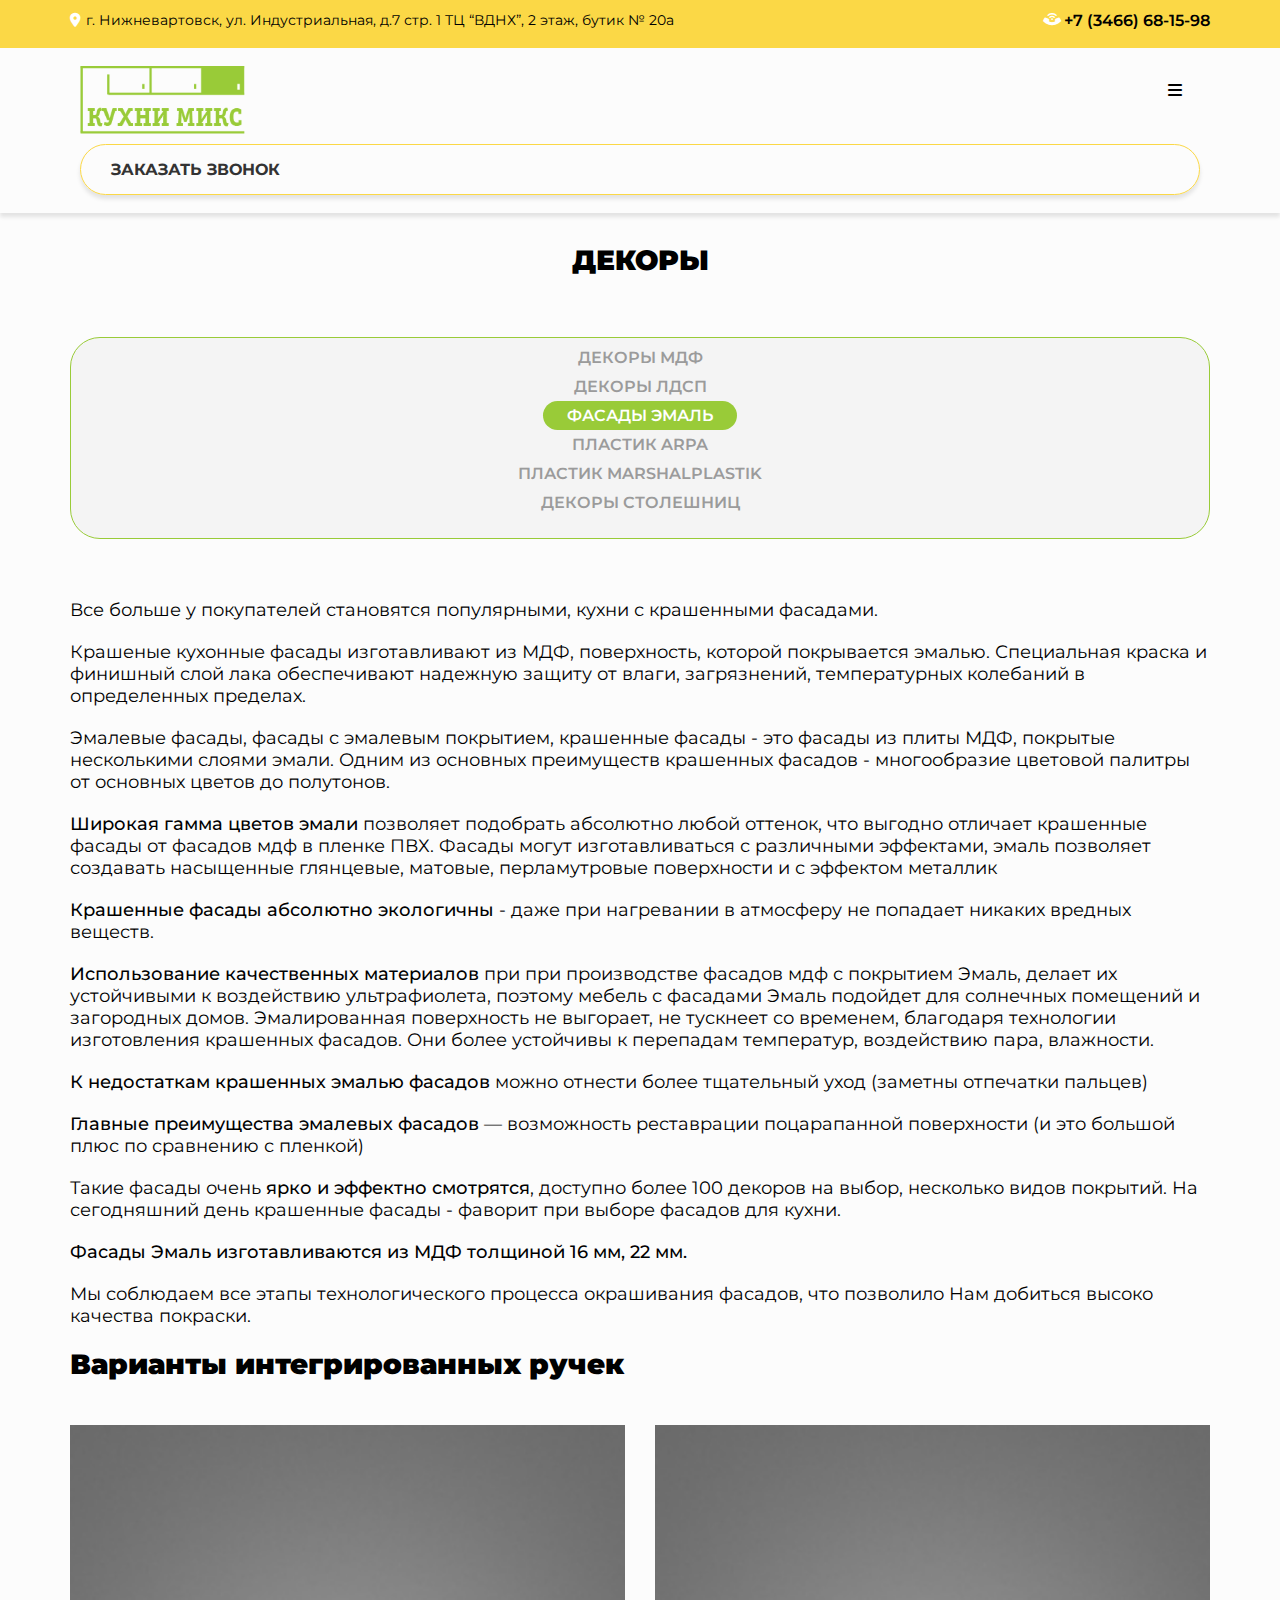
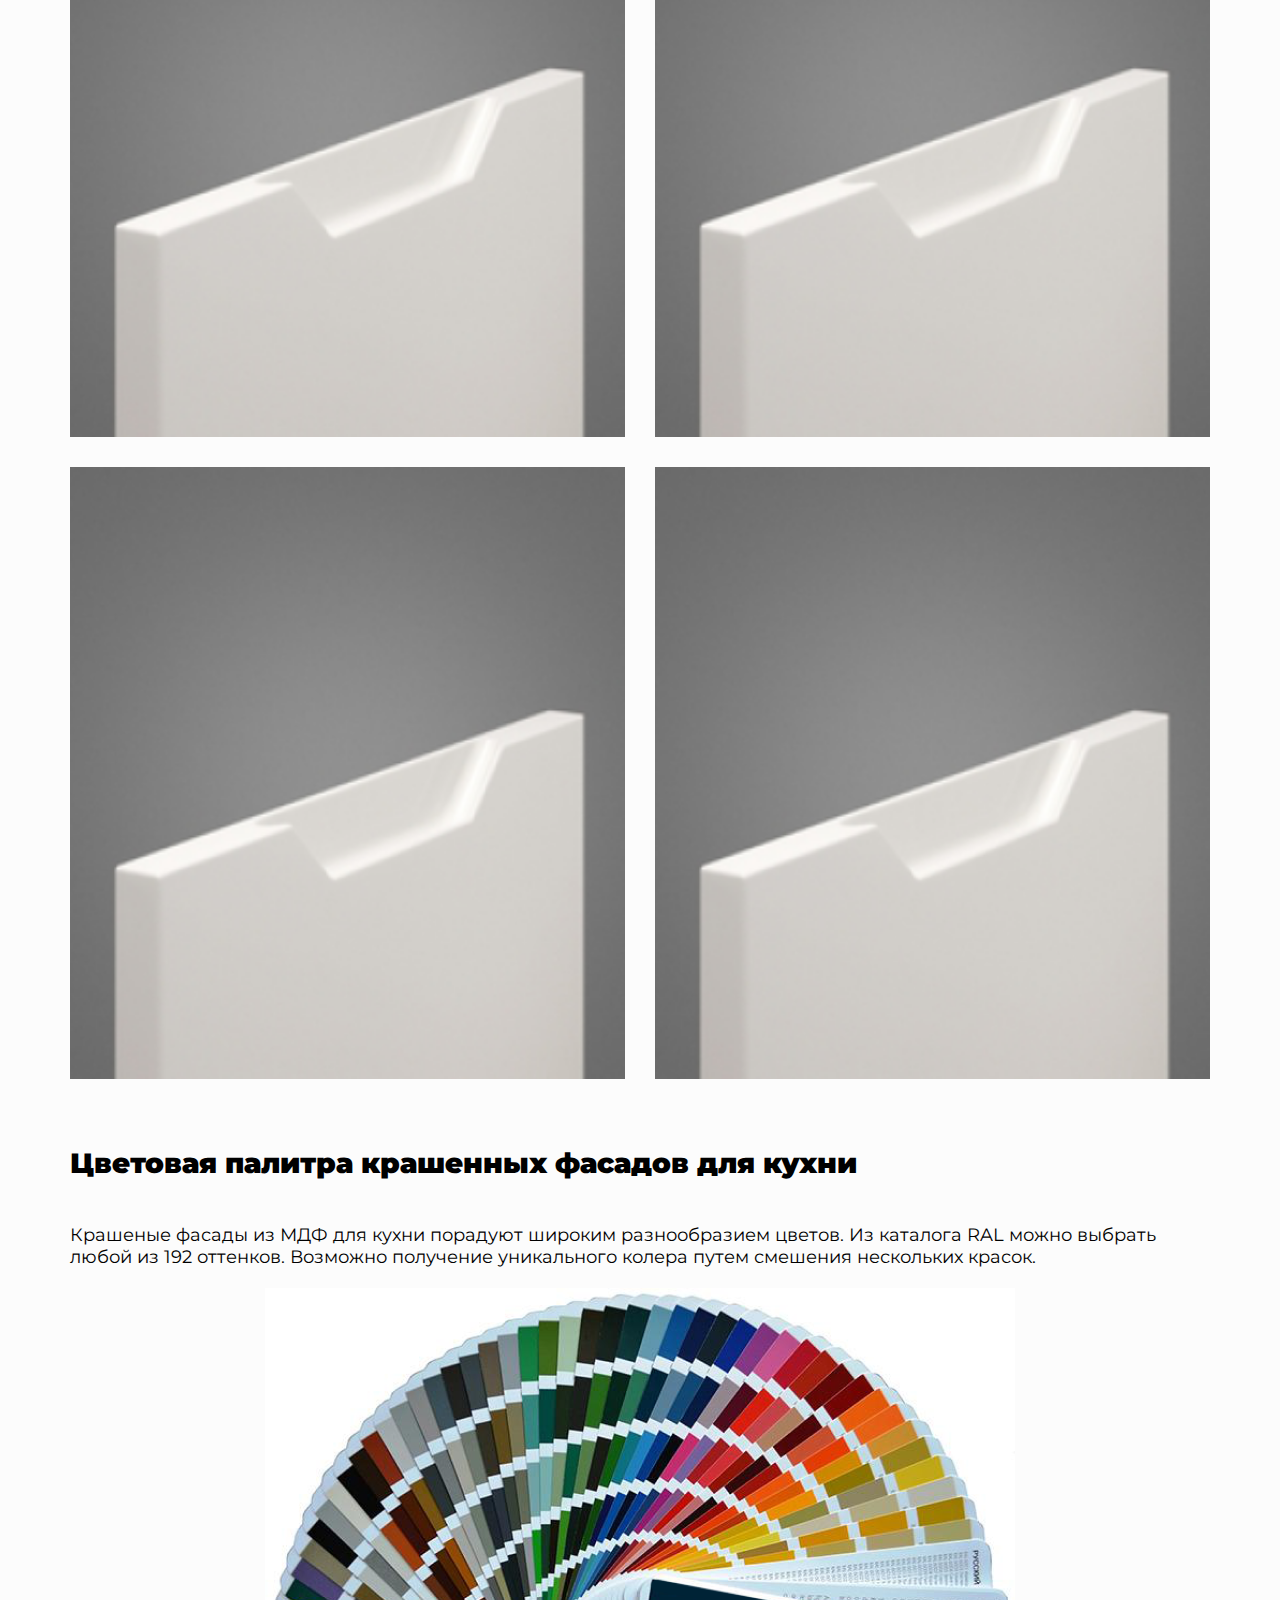
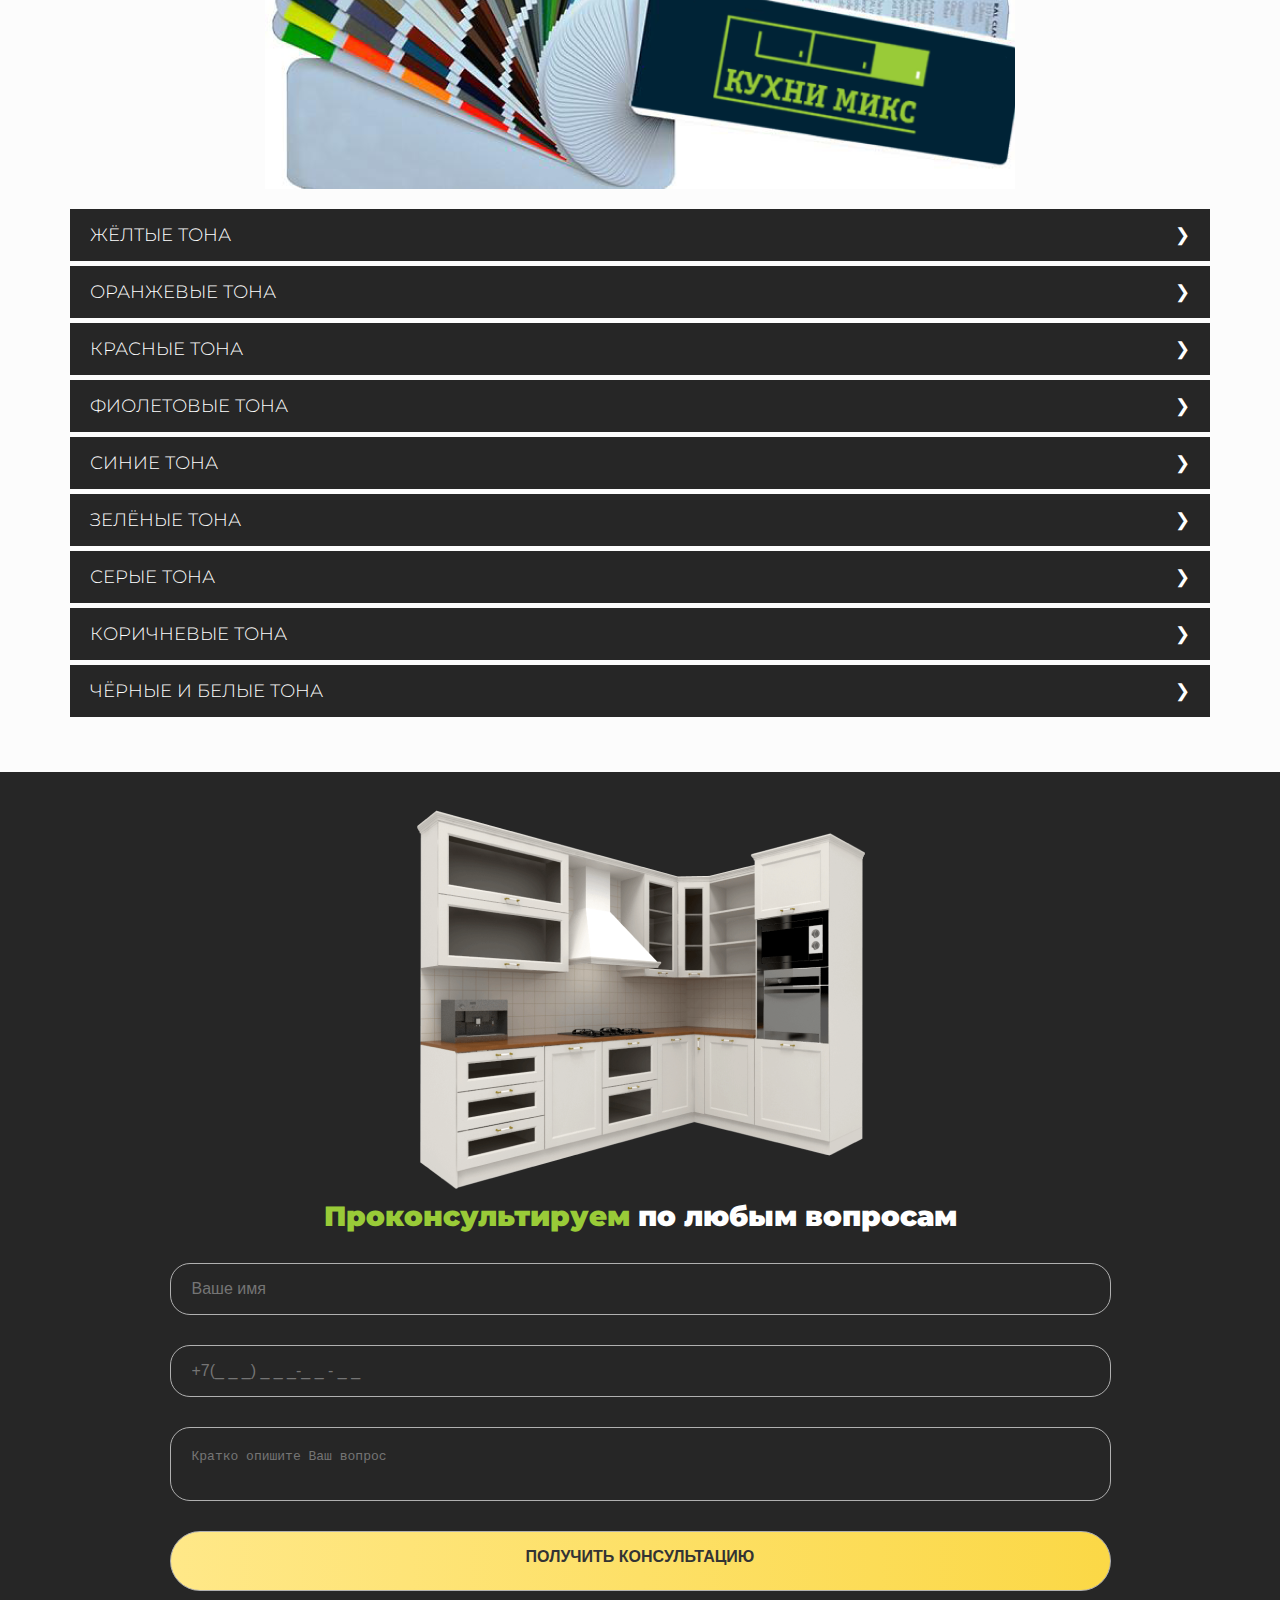
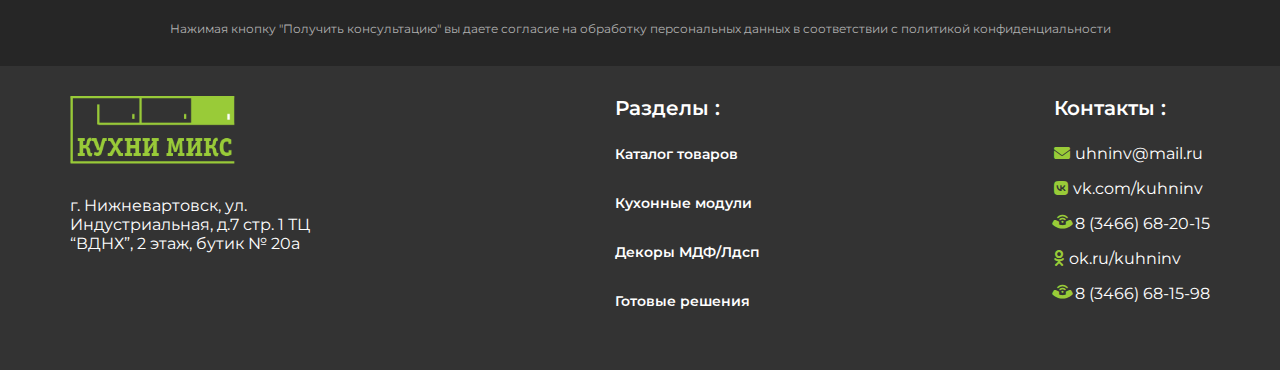
<file: dekors/facades-enamel.html>
<!DOCTYPE html>
<html lang="ru">

<head>
  <meta charset="UTF-8">
  <meta http-equiv="X-UA-Compatible" content="IE=edge">
  <meta name="viewport" content="width=device-width, initial-scale=1.0">
  <link rel="preconnect" href="https://fonts.googleapis.com">
  <link rel="preconnect" href="https://fonts.gstatic.com" crossorigin>
  <link href="https://fonts.googleapis.com/css2?family=Montserrat:wght@400;500;600;700;900&display=swap"
    rel="stylesheet">
  <link rel="stylesheet" href="https://cdnjs.cloudflare.com/ajax/libs/font-awesome/6.2.0/css/all.min.css">
  <link rel="stylesheet" href="https://cdn.jsdelivr.net/npm/swiper@8/swiper-bundle.min.css">
  <link rel="stylesheet" href="../css/style.css">
  <title>Кухни Микс - Декоры</title>
</head>

<body>
  <!-- line -->
  <div class="addr-n-tel">
    <div class="container">
      <div class="addr-n-tel__flex">
        <p><i class="icon fa-solid fa-location-dot text-white"></i>г. Нижневартовск, ул. Индустриальная, д.7
          стр. 1 ТЦ “ВДНХ”, 2 этаж, бутик № 20а</p>
        <p><i class="icon fa-solid fa-phone-volume text-white fa-rotate-by" style="--fa-rotate-angle: -45deg;"></i><a
            class="tel" href="tel:+73466681598">+7 (3466)
            68-15-98</a></p>
      </div>
    </div>
  </div>

  <!-- header -->
  <header class="header">
    <div class="container">
      <div class="header__flex">
        <div class="header-wrapper">
          <a href="../index.html"><img src="../img/logo.svg" alt=""></a>
          <button class="menu-icon"><i class="fas fa-bars"></i></button>
        </div>
        <nav>
          <ul class="menu_mobile">
            <li class="menu__item"><a class="menu__link" href="../catalog.html">Каталог товаров</a></li>
            <li class="menu__item"><a class="menu__link" href="../modules.html">Кухонные модули</a></li>
            <li class="menu__item"><a class="menu__link" href="../dekors/mdf.html">Декоры</a></li>
            <li class="menu__item"><a class="menu__link" href="../photo-print.html">Фотопечать</a></li>
            <li class="menu__item"><a class="menu__link" href="../solutions.html">Готовые решения</a></li>
            <li class="menu__item"><a class="menu__link" href="#">Контакты</a></li>
          </ul>
        </nav>
        <nav>
          <ul class="menu_desktop">
            <li class="menu__item"><a class="menu__link" href="../catalog.html">Каталог товаров</a></li>
            <li class="menu__item"><a class="menu__link" href="../modules.html">Кухонные модули</a></li>
            <li class="menu__item"><a class="menu__link" href="../dekors/mdf.html">Декоры</a></li>
            <li class="menu__item"><a class="menu__link" href="../photo-print.html">Фотопечать</a></li>
            <li class="menu__item"><a class="menu__link" href="../solutions.html">Готовые решения</a></li>
            <li class="menu__item"><a class="menu__link" href="../contacts.html">Контакты</a></li>
          </ul>
        </nav>
        <a class="button button_call" href="">Заказать звонок</a>
      </div>
    </div>
  </header>

  <section class="dekors">
    <div class="container">
      <h2 class="text-h2 dekors__h2">Декоры</h2>
      <div class="dekors__nav">
        <nav>
          <ul class="dekors-menu">
            <li class="dekors-menu__item"><a href="mdf.html" class="dekors-menu__link">Декоры МДФ</a></li>
            <li class="dekors-menu__item"><a href="ldsp.html" class="dekors-menu__link">Декоры ЛДСП</a></li>
            <li class="dekors-menu__item dekors-menu__item_active"><a href="facades-enamel.html" class="dekors-menu__link">Фасады Эмаль</a></li>
            <li class="dekors-menu__item"><a href="plastic-arpa.html" class="dekors-menu__link">Пластик Arpa</a></li>
            <li class="dekors-menu__item"><a href="plastic-marshalplastik.html" class="dekors-menu__link">Пластик Marshalplastik</a></li>
            <li class="dekors-menu__item"><a href="dekory-stoleshnits.html" class="dekors-menu__link">Декоры Столешниц</a></li>
          </ul>
        </nav>
      </div>
    </div>
  </section>

  <section class="facades">
    <div class="container">
      <div class="facades-text">
        <p class="facades__p">Все больше у покупателей становятся популярными, кухни с крашенными фасадами.</p>
        <p class="facades__p">Крашеные кухонные фасады изготавливают из МДФ, поверхность, которой покрывается эмалью. Специальная краска и финишный слой лака обеспечивают надежную защиту от влаги, загрязнений, температурных колебаний в определенных пределах.</p>
        <p class="facades__p">Эмалевые фасады, фасады с эмалевым покрытием, крашенные фасады - это фасады из плиты МДФ, покрытые несколькими слоями эмали. Одним из основных преимуществ крашенных фасадов - многообразие цветовой палитры от основных цветов до полутонов.</p>
        <p class="facades__p"><span class="facades__p_bolder">Широкая гамма цветов эмали</span> позволяет подобрать абсолютно любой оттенок, что выгодно отличает крашенные фасады от фасадов мдф в пленке ПВХ. Фасады могут изготавливаться с различными эффектами, эмаль позволяет создавать насыщенные глянцевые, матовые, перламутровые поверхности и с эффектом металлик</p>
        <p class="facades__p"><span class="facades__p_bolder">Крашенные фасады абсолютно экологичны </span>- даже при нагревании в атмосферу не попадает никаких вредных веществ.</p>
        <p class="facades__p"><span class="facades__p_bolder">Использование качественных материалов</span> при при производстве фасадов мдф с покрытием Эмаль, делает их устойчивыми к воздействию ультрафиолета, поэтому мебель с фасадами Эмаль подойдет для солнечных помещений и загородных домов. Эмалированная поверхность не выгорает, не тускнеет со временем, благодаря технологии изготовления крашенных фасадов. Они более устойчивы к перепадам температур, воздействию пара, влажности.</p>
        <p class="facades__p"><span class="facades__p_bolder">К недостаткам крашенных эмалью фасадов</span> можно отнести более тщательный уход (заметны отпечатки пальцев)</p>
        <p class="facades__p"><span class="facades__p_bolder">Главные преимущества эмалевых фасадов</span> — возможность реставрации поцарапанной поверхности (и это большой плюс по сравнению с пленкой)</p>
        <p class="facades__p">Такие фасады очень <span class="facades__p_bolder">ярко и эффектно смотрятся</span>, доступно более 100 декоров на выбор, несколько видов покрытий. На сегодняшний день крашенные фасады - фаворит при выборе фасадов для кухни.</p>
        <p class="facades__p"><span class="facades__p_bolder">Фасады Эмаль изготавливаются из МДФ толщиной 16 мм, 22 мм.</span></p>
        <p class="facades__p">Мы соблюдаем все этапы технологического процесса окрашивания фасадов, что позволило Нам добиться высоко качества покраски.</p>
        <h2 class="text-h2 facades__h2">Варианты интегрированных ручек</h2>
        <div class="facades-grid">
          <div class="facades-grid__item">
            <img src="dekors-img/facades__item1.png" alt="" class="facades-grid__img">
          </div>
          <div class="facades-grid__item">
            <img src="dekors-img/facades__item1.png" alt="" class="facades-grid__img">
          </div>
          <div class="facades-grid__item">
            <img src="dekors-img/facades__item1.png" alt="" class="facades-grid__img">
          </div>
          <div class="facades-grid__item">
            <img src="dekors-img/facades__item1.png" alt="" class="facades-grid__img">
          </div>
        </div>
        <h2 class="text-h2 facades__h2">Цветовая палитра крашенных фасадов для кухни</h2>
        <p class="facades__p">
          Крашеные фасады из МДФ для кухни порадуют широким разнообразием цветов. Из каталога RAL можно выбрать любой из 192 оттенков. Возможно получение уникального колера путем смешения нескольких красок.
        </p>
        <img src="dekors-img/facades__item2.png" alt="" class="facades__img">
      </div>
      <div class="acor-container">
        <div class="acor__item">
          <input type="radio" name="acor" id="acor1">
          <label for="acor1">Жёлтые тона</label>
          <div class="acor-body">
            <img src="dekors-img/acor__item1.png" alt="" class="acor__img">
            <img src="dekors-img/acor__item2.png" alt="" class="acor__img">
            <img src="dekors-img/acor__item3.png" alt="" class="acor__img">
          </div>
        </div>
        <div class="acor__item">
          <input type="radio" name="acor" id="acor2">
          <label for="acor2">Оранжевые тона</label>
          <div class="acor-body">
            <div class="acor-grid">
              <div class="acor-grid__left" style="background-color: #dd7907;"></div>
              <div class="acor-grid__right">
                <p class="facades-color__code">ral 2000</p>
                <p class="facades-color__name">Жёлто-оранжевый</p>
              </div>
            </div>
            <div class="acor-grid">
              <div class="acor-grid__left" style="background-color: #BE4E24;"></div>
              <div class="acor-grid__right">
                <p class="facades-color__code">ral 2001</p>
                <p class="facades-color__name">Красно-оранжевый</p>
              </div>
            </div>
          </div>
        </div>
        <div class="acor__item">
          <input type="radio" name="acor" id="acor3">
          <label for="acor3">Красные тона</label>
          <div class="acor-body">
            <img src="dekors-img/acor__item1.png" alt="" class="acor__img">
            <img src="dekors-img/acor__item2.png" alt="" class="acor__img">
            <img src="dekors-img/acor__item3.png" alt="" class="acor__img">
          </div>
        </div>
        <div class="acor__item">
          <input type="radio" name="acor" id="acor4">
          <label for="acor4">Фиолетовые тона</label>
          <div class="acor-body">
            <img src="dekors-img/acor__item1.png" alt="" class="acor__img">
            <img src="dekors-img/acor__item2.png" alt="" class="acor__img">
            <img src="dekors-img/acor__item3.png" alt="" class="acor__img">
          </div>
        </div>
        <div class="acor__item">
          <input type="radio" name="acor" id="acor5">
          <label for="acor5">Синие тона</label>
          <div class="acor-body">
            <img src="dekors-img/acor__item1.png" alt="" class="acor__img">
            <img src="dekors-img/acor__item2.png" alt="" class="acor__img">
            <img src="dekors-img/acor__item3.png" alt="" class="acor__img">
          </div>
        </div>
        <div class="acor__item">
          <input type="radio" name="acor" id="acor6">
          <label for="acor6">Зелёные тона</label>
          <div class="acor-body">
            <img src="dekors-img/acor__item1.png" alt="" class="acor__img">
            <img src="dekors-img/acor__item2.png" alt="" class="acor__img">
            <img src="dekors-img/acor__item3.png" alt="" class="acor__img">
          </div>
        </div>
        <div class="acor__item">
          <input type="radio" name="acor" id="acor7">
          <label for="acor7">Серые тона</label>
          <div class="acor-body">
            <img src="dekors-img/acor__item1.png" alt="" class="acor__img">
            <img src="dekors-img/acor__item2.png" alt="" class="acor__img">
            <img src="dekors-img/acor__item3.png" alt="" class="acor__img">
          </div>
        </div>
        <div class="acor__item">
          <input type="radio" name="acor" id="acor8">
          <label for="acor8">Коричневые тона</label>
          <div class="acor-body">
            <img src="dekors-img/acor__item1.png" alt="" class="acor__img">
            <img src="dekors-img/acor__item2.png" alt="" class="acor__img">
            <img src="dekors-img/acor__item3.png" alt="" class="acor__img">
          </div>
        </div>
        <div class="acor__item">
          <input type="radio" name="acor" id="acor9">
          <label for="acor9">Чёрные и белые тона</label>
          <div class="acor-body">
            <img src="dekors-img/acor__item1.png" alt="" class="acor__img">
            <img src="dekors-img/acor__item2.png" alt="" class="acor__img">
            <img src="dekors-img/acor__item3.png" alt="" class="acor__img">
          </div>
        </div>
    </div>
    </div>
  </section>

  <section class="form">
    <div class="container">
      <div class="form-flex">
        <div class="form-flex__left">
          <h2 class="text-h2 form__h2 text-green">Проконсультируем <span class="text-white">по любым
              вопросам</span></h2>
          <form action="" class="footer-form">
            <div class="footer-form__wrapper">
              <input class="footer-form__input" type="text" placeholder="Ваше имя">
              <input class="footer-form__input" type="tel" placeholder="+7(_ _ _) _ _ _-_ _ - _ _">
            </div>
            <textarea class="footer-form__input footer-form__input_textarea" name=""
              placeholder="Кратко опишите Ваш вопрос"></textarea>
            <div class="footer-form__wrapper">
              <input class="button footer-form__input footer-form__input_submit" id="footer-form__input_submit"
                type="submit" value="Получить консультацию">
              <label class="footer-form__label" for="footer-form__input_submit">Нажимая кнопку "Получить
                консультацию" вы даете согласие на обработку персональных данных в соответствии с
                политикой конфиденциальности</label>
            </div>
          </form>
        </div>
        <div class="form-flex__right">
          <img class="form__img" src="../img/form__item.png" alt="">
        </div>
      </div>
    </div>
  </section>

  <footer class="footer">
    <div class="container">
      <div class="footer-flex">
        <div class="footer__logo">
          <img class="footer__img" src="../img/logo.svg" alt="">
          <p class="footer__addr">
            г. Нижневартовск, ул. Индустриальная, д.7 стр. 1 ТЦ “ВДНХ”, 2 этаж, бутик № 20а
          </p>
        </div>
        <div class="footer__nav">
          <h4 class="text-h4 footer__h4">Разделы :</h4>
          <nav>
            <ul class="menu_footer">
              <li class="menu__item_footer"><a href="../catalog.html" class="menu__link">Каталог товаров</a>
              </li>
              <li class="menu__item_footer"><a href="../modules.html" class="menu__link">Кухонные модули</a>
              </li>
              <li class="menu__item_footer"><a href="../dekors/mdf.html" class="menu__link">Декоры МДФ/Лдсп</a>
              </li>
              <li class="menu__item_footer"><a href="../solutions.html"  class="menu__link">Готовые решения</a></li>
            </ul>
          </nav>
        </div>
        <div class="footer__contacts">
          <h4 class="text-h4 footer__h4">Контакты :</h4>
          <div class="footer-grid">
            <p><i class="icon text-green fa-solid fa-envelope"></i><a class="footer__contacts-link"
                href="mailto:uhninv@mail.ru">uhninv@mail.ru</a></p>
            <p><i class="icon text-green fa-brands fa-vk"></i><a class="footer__contacts-link"
                href="vk.com/kuhninv">vk.com/kuhninv</a></p>
            <p><i class="icon text-green icon fa-solid fa-phone-volume text-white fa-rotate-by"
                style="--fa-rotate-angle: -45deg;"></i><a class="footer__contacts-link" href="tel:+73466682015">8 (3466)
                68-20-15</a></p>
            <p><i class="icon text-green fa-brands fa-odnoklassniki"></i><a class="footer__contacts-link"
                href="ok.ru/kuhninv">ok.ru/kuhninv</a></p>
            <p><i class="icon text-green icon fa-solid fa-phone-volume text-white fa-rotate-by"
                style="--fa-rotate-angle: -45deg;"></i><a class="footer__contacts-link" href="tel:+73466681598">8 (3466)
                68-15-98</a></p>
          </div>
        </div>
      </div>
    </div>
  </footer>

  <script src="https://cdn.jsdelivr.net/npm/swiper@8/swiper-bundle.min.js"></script>
  <script src="../js/jquery-3.6.0.min.js"></script>
  <script src="../js/main.js"></script>
</body>

</html>
</file>
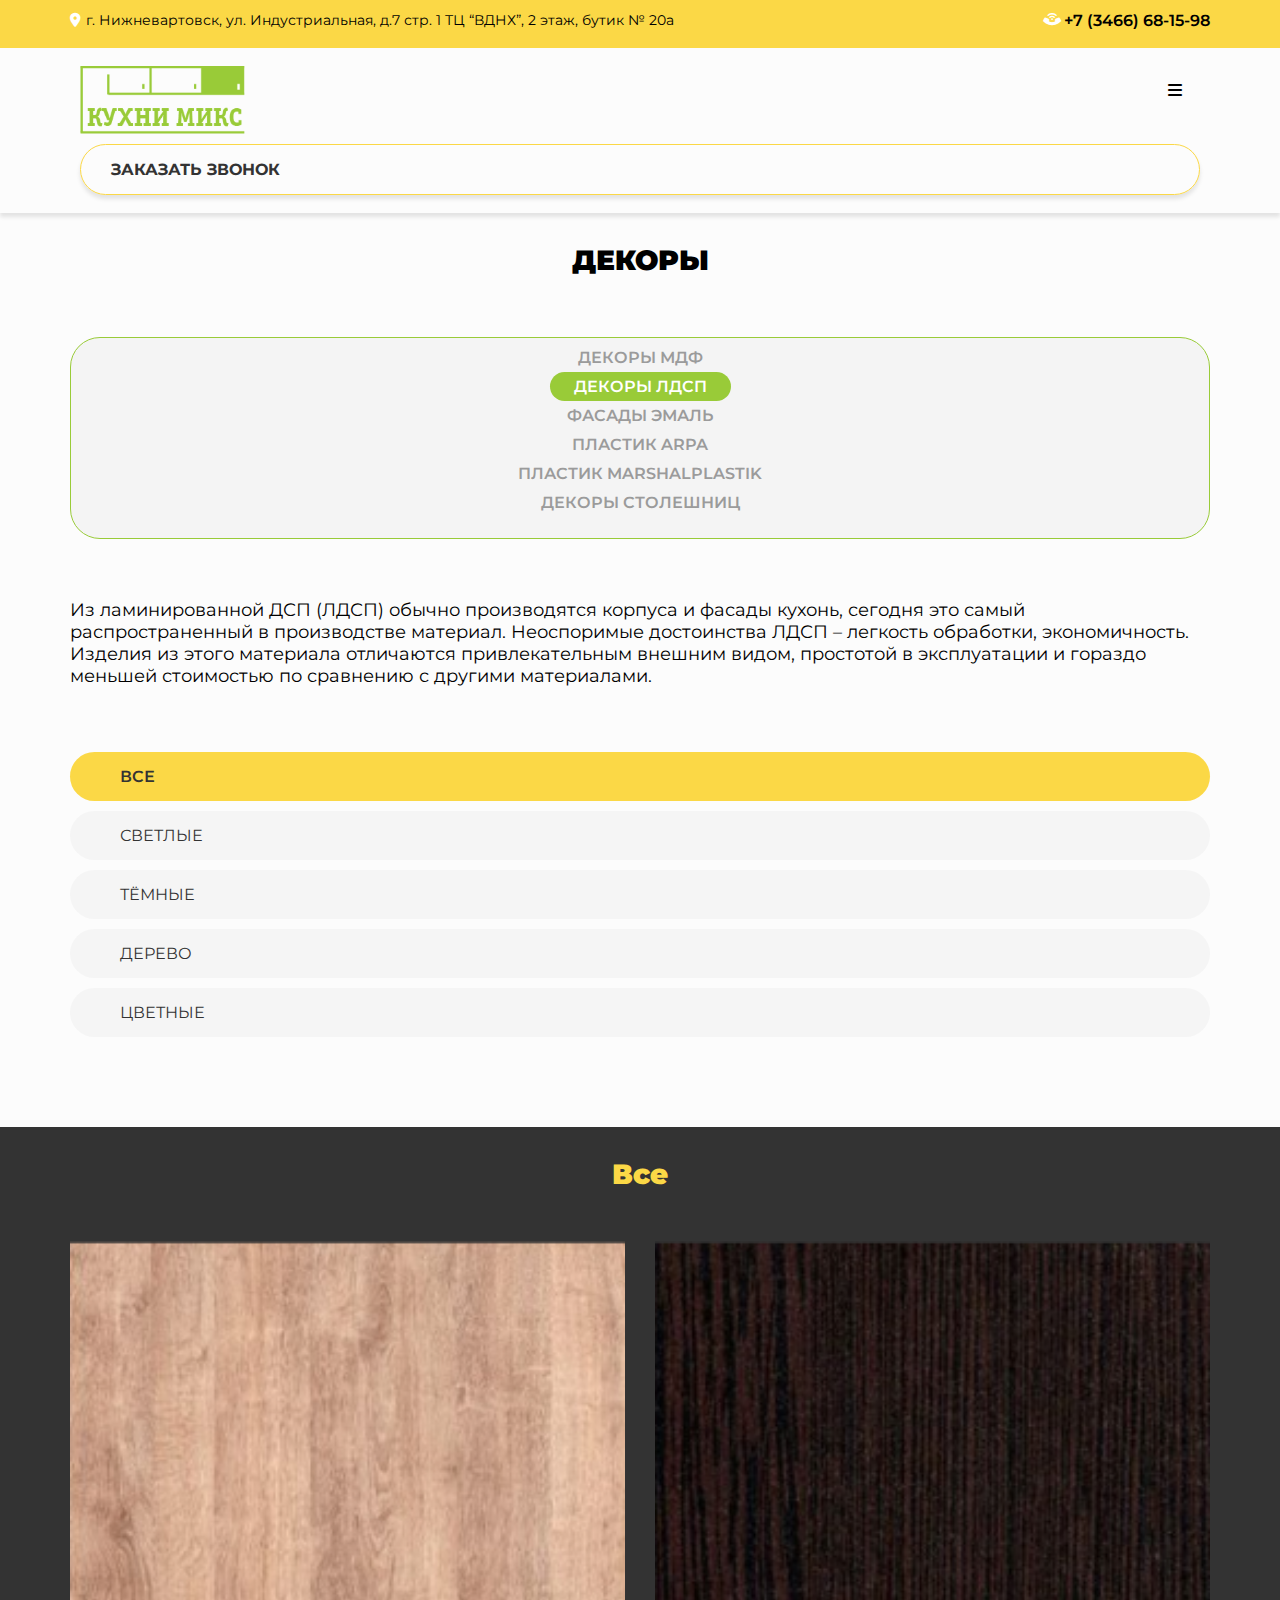
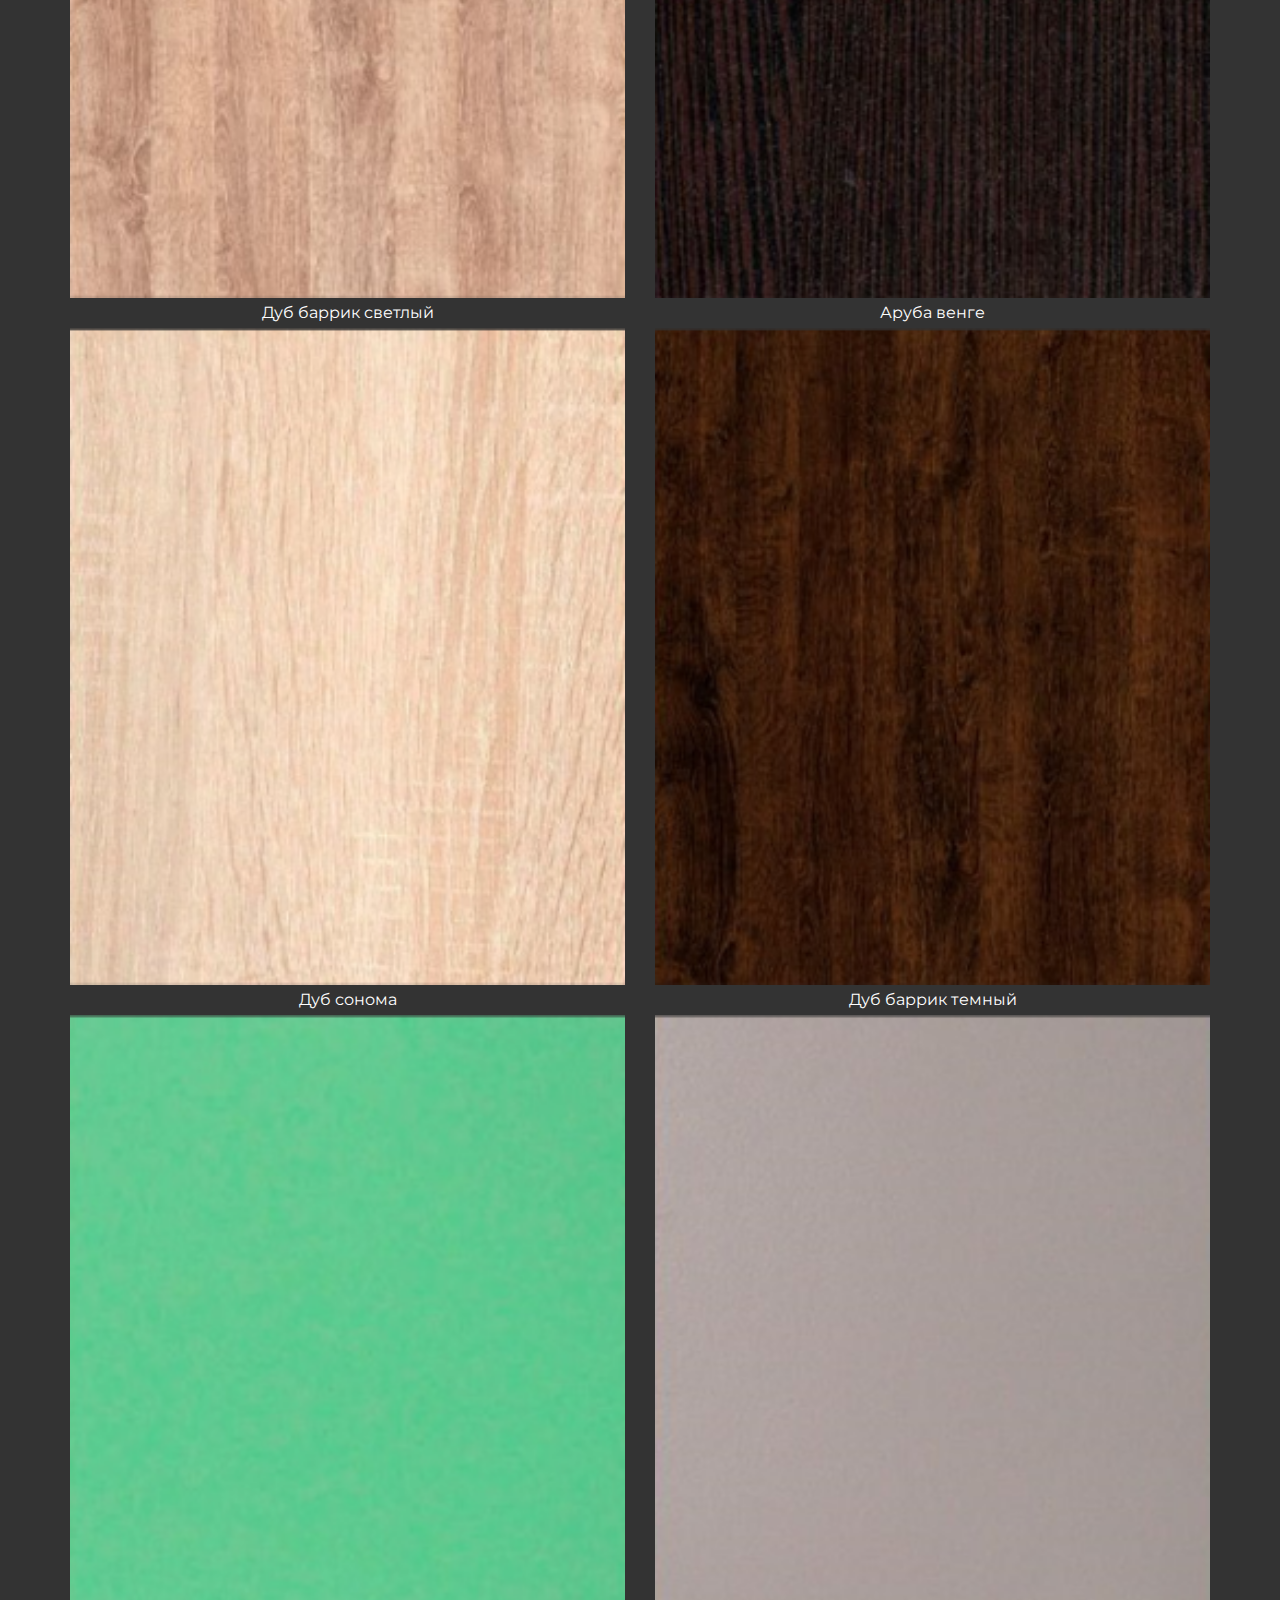
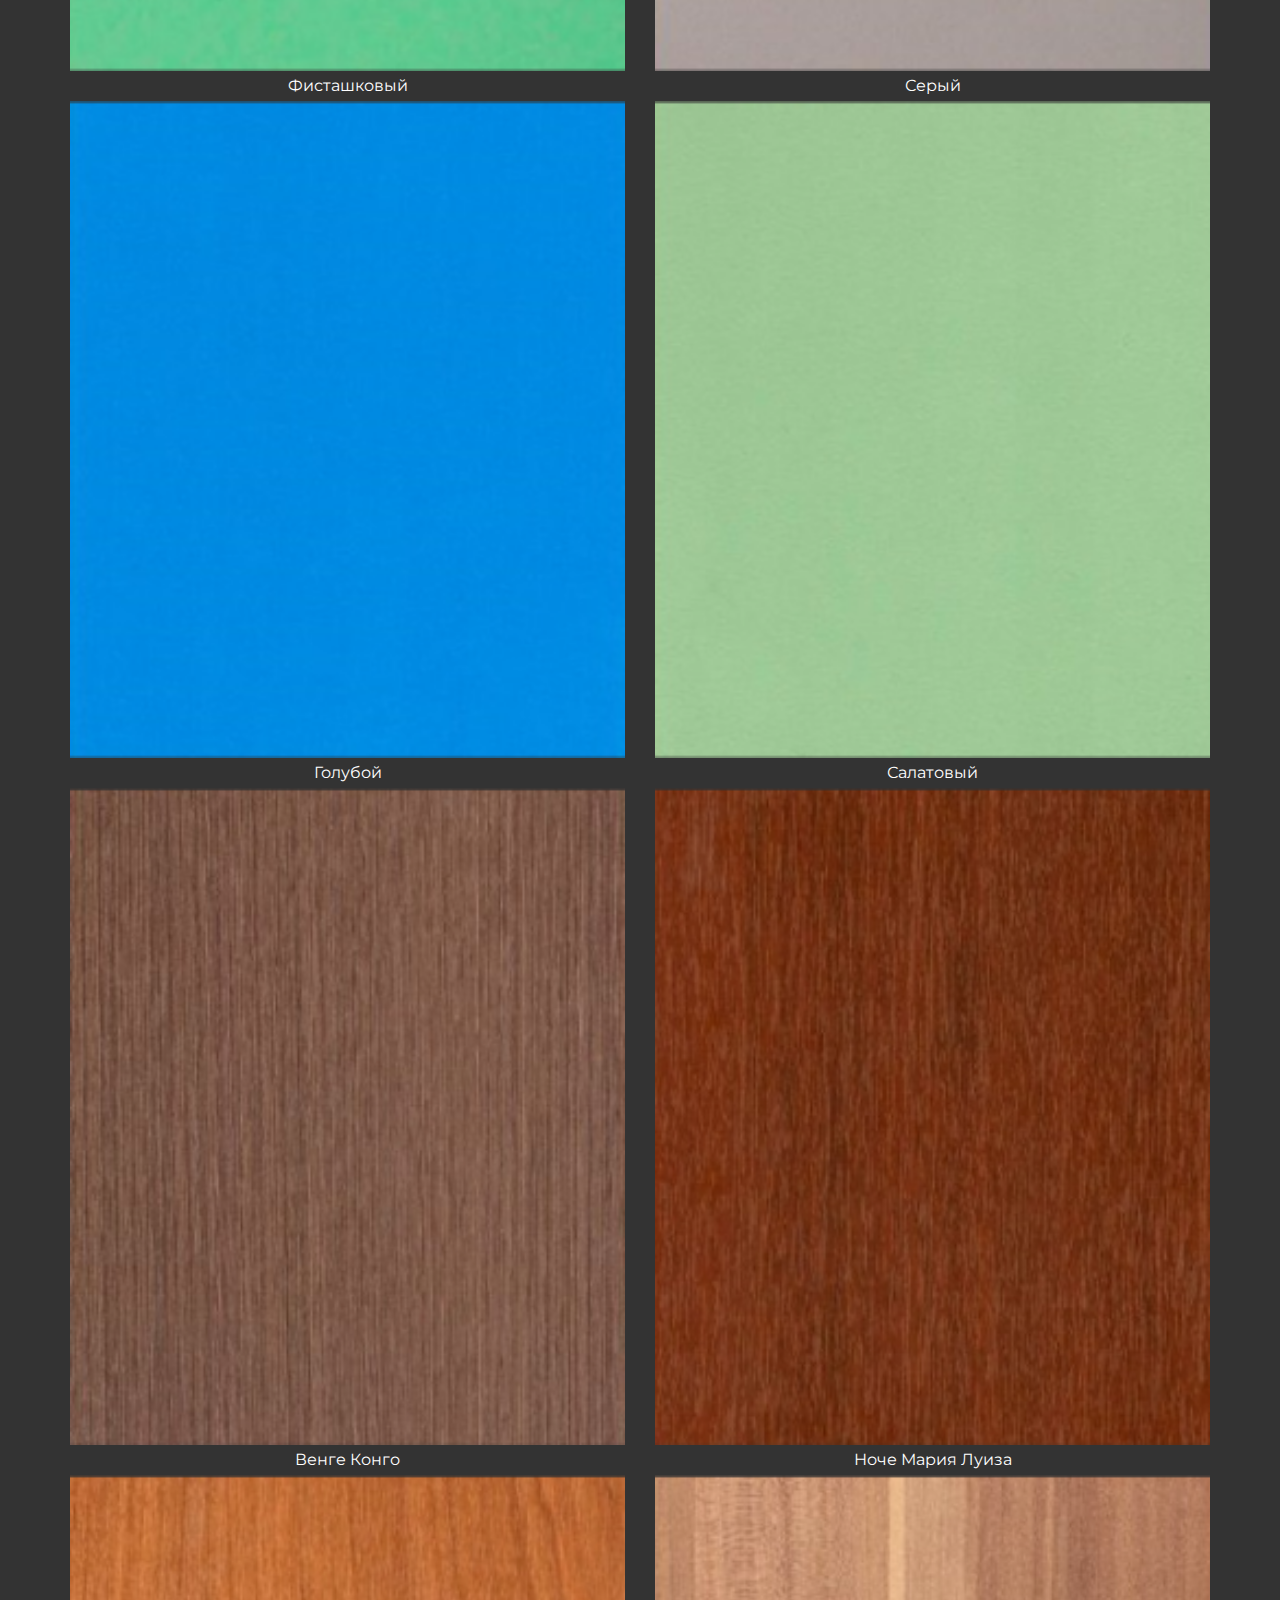
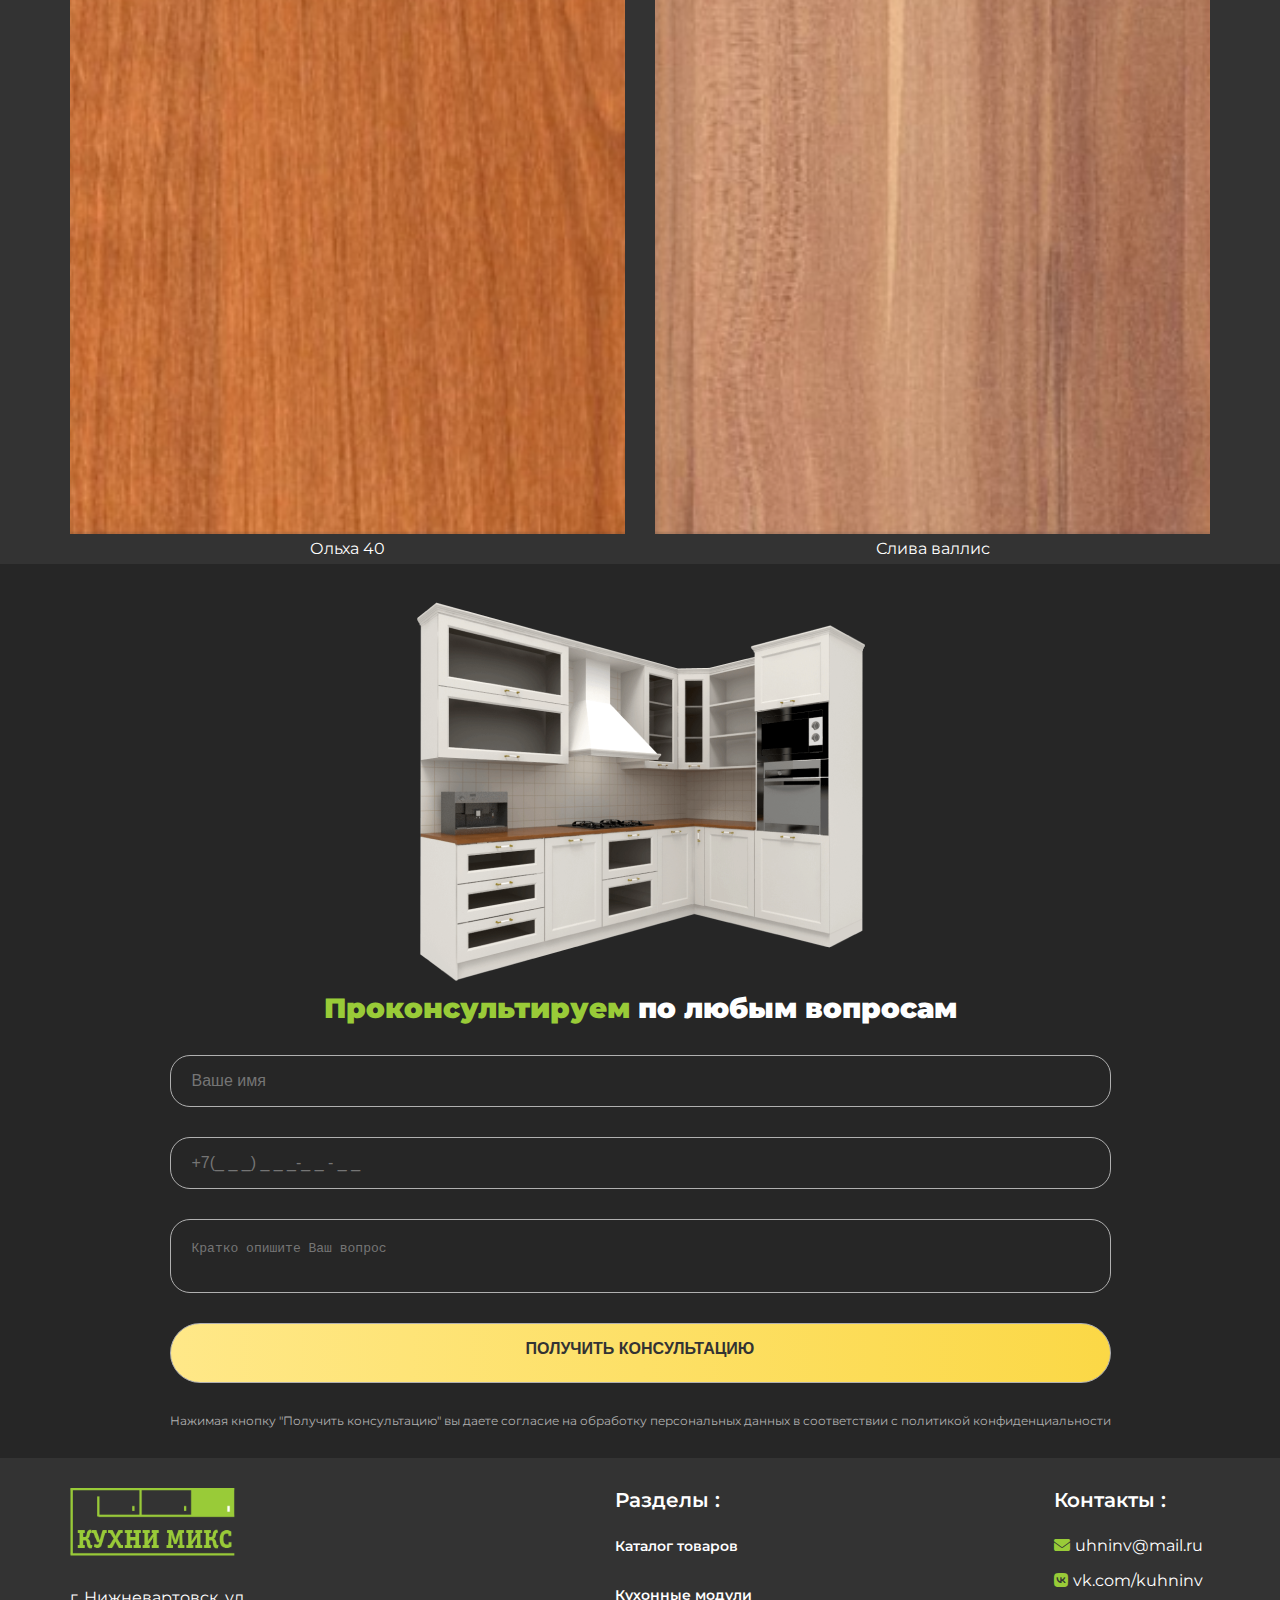
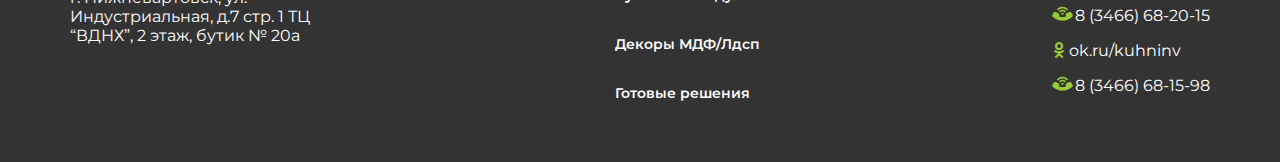
<file: dekors/ldsp.html>
<!DOCTYPE html>
<html lang="ru">

<head>
  <meta charset="UTF-8">
  <meta http-equiv="X-UA-Compatible" content="IE=edge">
  <meta name="viewport" content="width=device-width, initial-scale=1.0">
  <link rel="preconnect" href="https://fonts.googleapis.com">
  <link rel="preconnect" href="https://fonts.gstatic.com" crossorigin>
  <link href="https://fonts.googleapis.com/css2?family=Montserrat:wght@400;500;600;700;900&display=swap"
    rel="stylesheet">
  <link rel="stylesheet" href="https://cdnjs.cloudflare.com/ajax/libs/font-awesome/6.2.0/css/all.min.css">
  <link rel="stylesheet" href="https://cdn.jsdelivr.net/npm/swiper@8/swiper-bundle.min.css">
  <link rel="stylesheet" href="../css/style.css">
  <title>Кухни Микс - Декоры</title>
</head>

<body>
  <!-- line -->
  <div class="addr-n-tel">
    <div class="container">
      <div class="addr-n-tel__flex">
        <p><i class="icon fa-solid fa-location-dot text-white"></i>г. Нижневартовск, ул. Индустриальная, д.7
          стр. 1 ТЦ “ВДНХ”, 2 этаж, бутик № 20а</p>
        <p><i class="icon fa-solid fa-phone-volume text-white fa-rotate-by" style="--fa-rotate-angle: -45deg;"></i><a
            class="tel" href="tel:+73466681598">+7 (3466)
            68-15-98</a></p>
      </div>
    </div>
  </div>

  <!-- header -->
  <header class="header">
    <div class="container">
      <div class="header__flex">
        <div class="header-wrapper">
          <a href="../index.html"><img src="../img/logo.svg" alt=""></a>
          <button class="menu-icon"><i class="fas fa-bars"></i></button>
        </div>
        <nav>
          <ul class="menu_mobile">
            <li class="menu__item"><a class="menu__link" href="../catalog.html">Каталог товаров</a></li>
            <li class="menu__item"><a class="menu__link" href="../modules.html">Кухонные модули</a></li>
            <li class="menu__item"><a class="menu__link" href="../dekors/mdf.html">Декоры</a></li>
            <li class="menu__item"><a class="menu__link" href="../photo-print.html">Фотопечать</a></li>
            <li class="menu__item"><a class="menu__link" href="../solutions.html">Готовые решения</a></li>
            <li class="menu__item"><a class="menu__link" href="../contacts.html">Контакты</a></li>
          </ul>
        </nav>
        <nav>
          <ul class="menu_desktop">
            <li class="menu__item"><a class="menu__link" href="../catalog.html">Каталог товаров</a></li>
            <li class="menu__item"><a class="menu__link" href="../modules.html">Кухонные модули</a></li>
            <li class="menu__item"><a class="menu__link" href="../dekors/mdf.html">Декоры</a></li>
            <li class="menu__item"><a class="menu__link" href="../photo-print.html">Фотопечать</a></li>
            <li class="menu__item"><a class="menu__link" href="../solutions.html">Готовые решения</a></li>
            <li class="menu__item"><a class="menu__link" href="../contacts.html">Контакты</a></li>
          </ul>
        </nav>
        <a class="button button_call" href="">Заказать звонок</a>
      </div>
    </div>
  </header>

  <section class="dekors">
    <div class="container">
      <h2 class="text-h2 dekors__h2">Декоры</h2>
      <div class="dekors__nav">
        <nav>
          <ul class="dekors-menu">
            <li class="dekors-menu__item"><a href="mdf.html" class="dekors-menu__link">Декоры МДФ</a></li>
            <li class="dekors-menu__item dekors-menu__item_active"><a href="ldsp.html" class="dekors-menu__link">Декоры ЛДСП</a></li>
            <li class="dekors-menu__item"><a href="facades-enamel.html" class="dekors-menu__link">Фасады Эмаль</a></li>
            <li class="dekors-menu__item"><a href="plastic-arpa.html" class="dekors-menu__link">Пластик Arpa</a></li>
            <li class="dekors-menu__item"><a href="plastic-marshalplastik.html" class="dekors-menu__link">Пластик Marshalplastik</a></li>
            <li class="dekors-menu__item"><a href="dekory-stoleshnits.html" class="dekors-menu__link">Декоры Столешниц</a></li>
          </ul>
        </nav>
      </div>
    </div>
  </section>

  <section class="ldsp">
    <div class="container">
      <p class="ldsp__p">
        Из ламинированной ДСП (ЛДСП) обычно производятся корпуса и фасады кухонь, сегодня это самый распространенный в производстве материал. Неоспоримые достоинства ЛДСП – легкость обработки, экономичность. Изделия из этого материала отличаются привлекательным внешним видом, простотой в эксплуатации и гораздо меньшей стоимостью по сравнению с другими материалами.
      </p>
      <div class="dekor-switcher">
        <a val="on" filter="all" class="button button_dekor-switcher button_dekor-switcher_active">Все</a>
        <a val="off" filter="light" class="button button_dekor-switcher">Светлые</a>
        <a val="off" filter="dark" class="button button_dekor-switcher">Тёмные</a>
        <a val="off" filter="wood" class="button button_dekor-switcher">Дерево</a>
        <a val="off" filter="color" class="button button_dekor-switcher">Цветные</a>
      </div>
    </div>
  </section>

  <section class="ldsp-all">
    <div class="container">
      <h2 class="text-h2 ldsp__h2">Все</h2>
      <div class="dekor-grid filter">
        <div class="dekor-grid__item" filter="light">
          <img src="dekors-img/ldsp__item1.png" alt="" class="dekor-grid__img">
          <p class="dekor-grid__p">Дуб баррик светлый</p>
        </div>
        <div class="dekor-grid__item" filter="dark">
          <img src="dekors-img/ldsp__item2.png" alt="" class="dekor-grid__img">
          <p class="dekor-grid__p">Аруба венге</p>
        </div>
        <div class="dekor-grid__item" filter="light">
          <img src="dekors-img/ldsp__item3.png" alt="" class="dekor-grid__img">
          <p class="dekor-grid__p">Дуб сонома</p>
        </div>
        <div class="dekor-grid__item" filter="dark">
          <img src="dekors-img/ldsp__item4.png" alt="" class="dekor-grid__img">
          <p class="dekor-grid__p">Дуб баррик темный</p>
        </div>
        <div class="dekor-grid__item" filter="color">
          <img src="dekors-img/ldsp__item5.png" alt="" class="dekor-grid__img">
          <p class="dekor-grid__p">Фисташковый</p>
        </div>
        <div class="dekor-grid__item" filter="color">
          <img src="dekors-img/ldsp__item6.png" alt="" class="dekor-grid__img">
          <p class="dekor-grid__p">Серый</p>
        </div>
        <div class="dekor-grid__item" filter="color">
          <img src="dekors-img/ldsp__item7.png" alt="" class="dekor-grid__img">
          <p class="dekor-grid__p">Голубой</p>
        </div>
        <div class="dekor-grid__item" filter="color">
          <img src="dekors-img/ldsp__item8.png" alt="" class="dekor-grid__img">
          <p class="dekor-grid__p">Салатовый</p>
        </div>
        <div class="dekor-grid__item" filter="wood">
          <img src="dekors-img/ldsp__item9.png" alt="" class="dekor-grid__img">
          <p class="dekor-grid__p">Венге Конго</p>
        </div>
        <div class="dekor-grid__item" filter="wood">
          <img src="dekors-img/ldsp__item10.png" alt="" class="dekor-grid__img">
          <p class="dekor-grid__p">Ноче Мария Луиза</p>
        </div>
        <div class="dekor-grid__item" filter="wood">
          <img src="dekors-img/ldsp__item11.png" alt="" class="dekor-grid__img">
          <p class="dekor-grid__p">Ольха 40</p>
        </div>
        <div class="dekor-grid__item" filter="wood">
          <img src="dekors-img/ldsp__item12.png" alt="" class="dekor-grid__img">
          <p class="dekor-grid__p">Слива валлис</p>
        </div>
      </div>
    </div>
  </section>

  <section class="form">
    <div class="container">
      <div class="form-flex">
        <div class="form-flex__left">
          <h2 class="text-h2 form__h2 text-green">Проконсультируем <span class="text-white">по любым
              вопросам</span></h2>
          <form action="" class="footer-form">
            <div class="footer-form__wrapper">
              <input class="footer-form__input" type="text" placeholder="Ваше имя">
              <input class="footer-form__input" type="tel" placeholder="+7(_ _ _) _ _ _-_ _ - _ _">
            </div>
            <textarea class="footer-form__input footer-form__input_textarea" name=""
              placeholder="Кратко опишите Ваш вопрос"></textarea>
            <div class="footer-form__wrapper">
              <input class="button footer-form__input footer-form__input_submit" id="footer-form__input_submit"
                type="submit" value="Получить консультацию">
              <label class="footer-form__label" for="footer-form__input_submit">Нажимая кнопку "Получить
                консультацию" вы даете согласие на обработку персональных данных в соответствии с
                политикой конфиденциальности</label>
            </div>
          </form>
        </div>
        <div class="form-flex__right">
          <img class="form__img" src="../img/form__item.png" alt="">
        </div>
      </div>
    </div>
  </section>

  <footer class="footer">
    <div class="container">
      <div class="footer-flex">
        <div class="footer__logo">
          <img class="footer__img" src="../img/logo.svg" alt="">
          <p class="footer__addr">
            г. Нижневартовск, ул. Индустриальная, д.7 стр. 1 ТЦ “ВДНХ”, 2 этаж, бутик № 20а
          </p>
        </div>
        <div class="footer__nav">
          <h4 class="text-h4 footer__h4">Разделы :</h4>
          <nav>
            <ul class="menu_footer">
              <li class="menu__item_footer"><a href="../catalog.html" class="menu__link">Каталог товаров</a>
              </li>
              <li class="menu__item_footer"><a href="../modules.html" class="menu__link">Кухонные модули</a>
              </li>
              <li class="menu__item_footer"><a href="../dekors/mdf.html" class="menu__link">Декоры МДФ/Лдсп</a>
              </li>
              <li class="menu__item_footer"><a href="../solutions.html"  class="menu__link">Готовые решения</a></li>
            </ul>
          </nav>
        </div>
        <div class="footer__contacts">
          <h4 class="text-h4 footer__h4">Контакты :</h4>
          <div class="footer-grid">
            <p><i class="icon text-green fa-solid fa-envelope"></i><a class="footer__contacts-link"
                href="mailto:uhninv@mail.ru">uhninv@mail.ru</a></p>
            <p><i class="icon text-green fa-brands fa-vk"></i><a class="footer__contacts-link"
                href="vk.com/kuhninv">vk.com/kuhninv</a></p>
            <p><i class="icon text-green icon fa-solid fa-phone-volume text-white fa-rotate-by"
                style="--fa-rotate-angle: -45deg;"></i><a class="footer__contacts-link" href="tel:+73466682015">8 (3466)
                68-20-15</a></p>
            <p><i class="icon text-green fa-brands fa-odnoklassniki"></i><a class="footer__contacts-link"
                href="ok.ru/kuhninv">ok.ru/kuhninv</a></p>
            <p><i class="icon text-green icon fa-solid fa-phone-volume text-white fa-rotate-by"
                style="--fa-rotate-angle: -45deg;"></i><a class="footer__contacts-link" href="tel:+73466681598">8 (3466)
                68-15-98</a></p>
          </div>
        </div>
      </div>
    </div>
  </footer>

  <script src="https://cdn.jsdelivr.net/npm/swiper@8/swiper-bundle.min.js"></script>
  <script src="../js/jquery-3.6.0.min.js"></script>
  <script src="../js/main.js"></script>
</body>

</html>
</file>
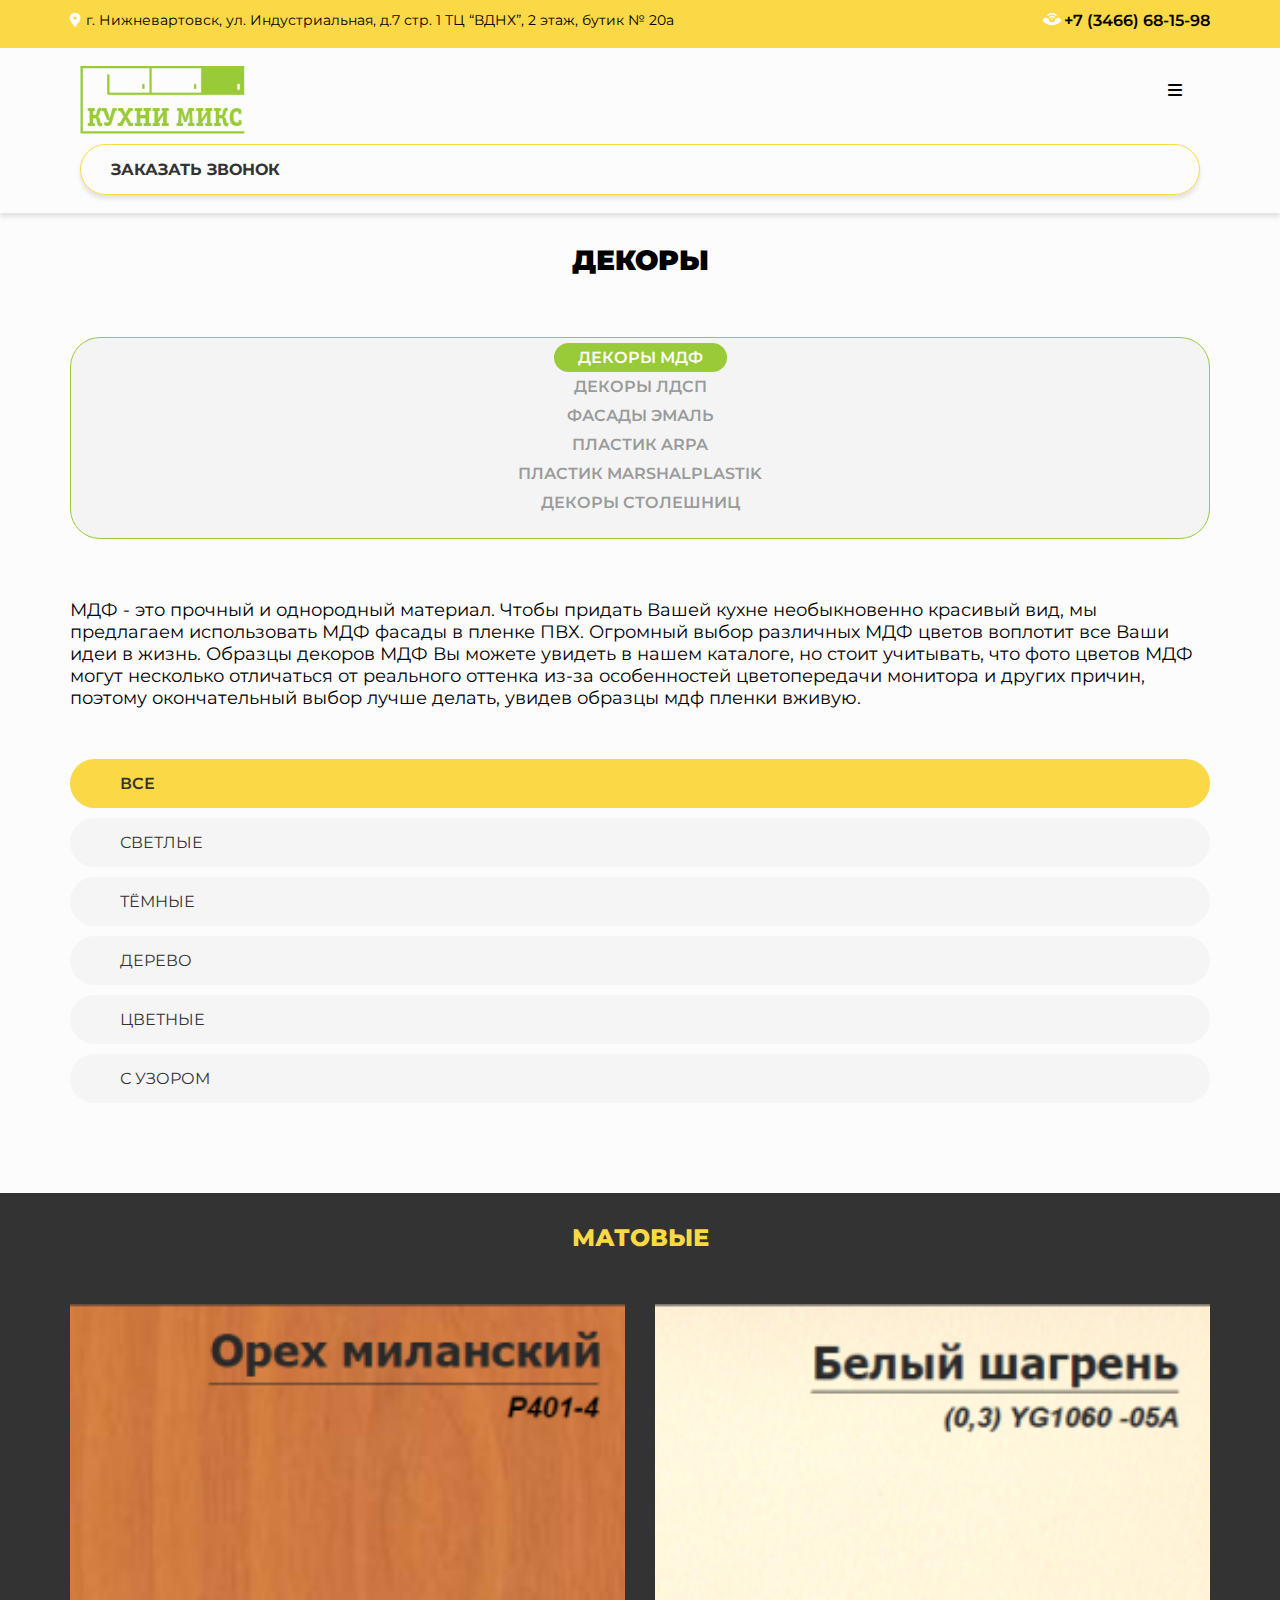
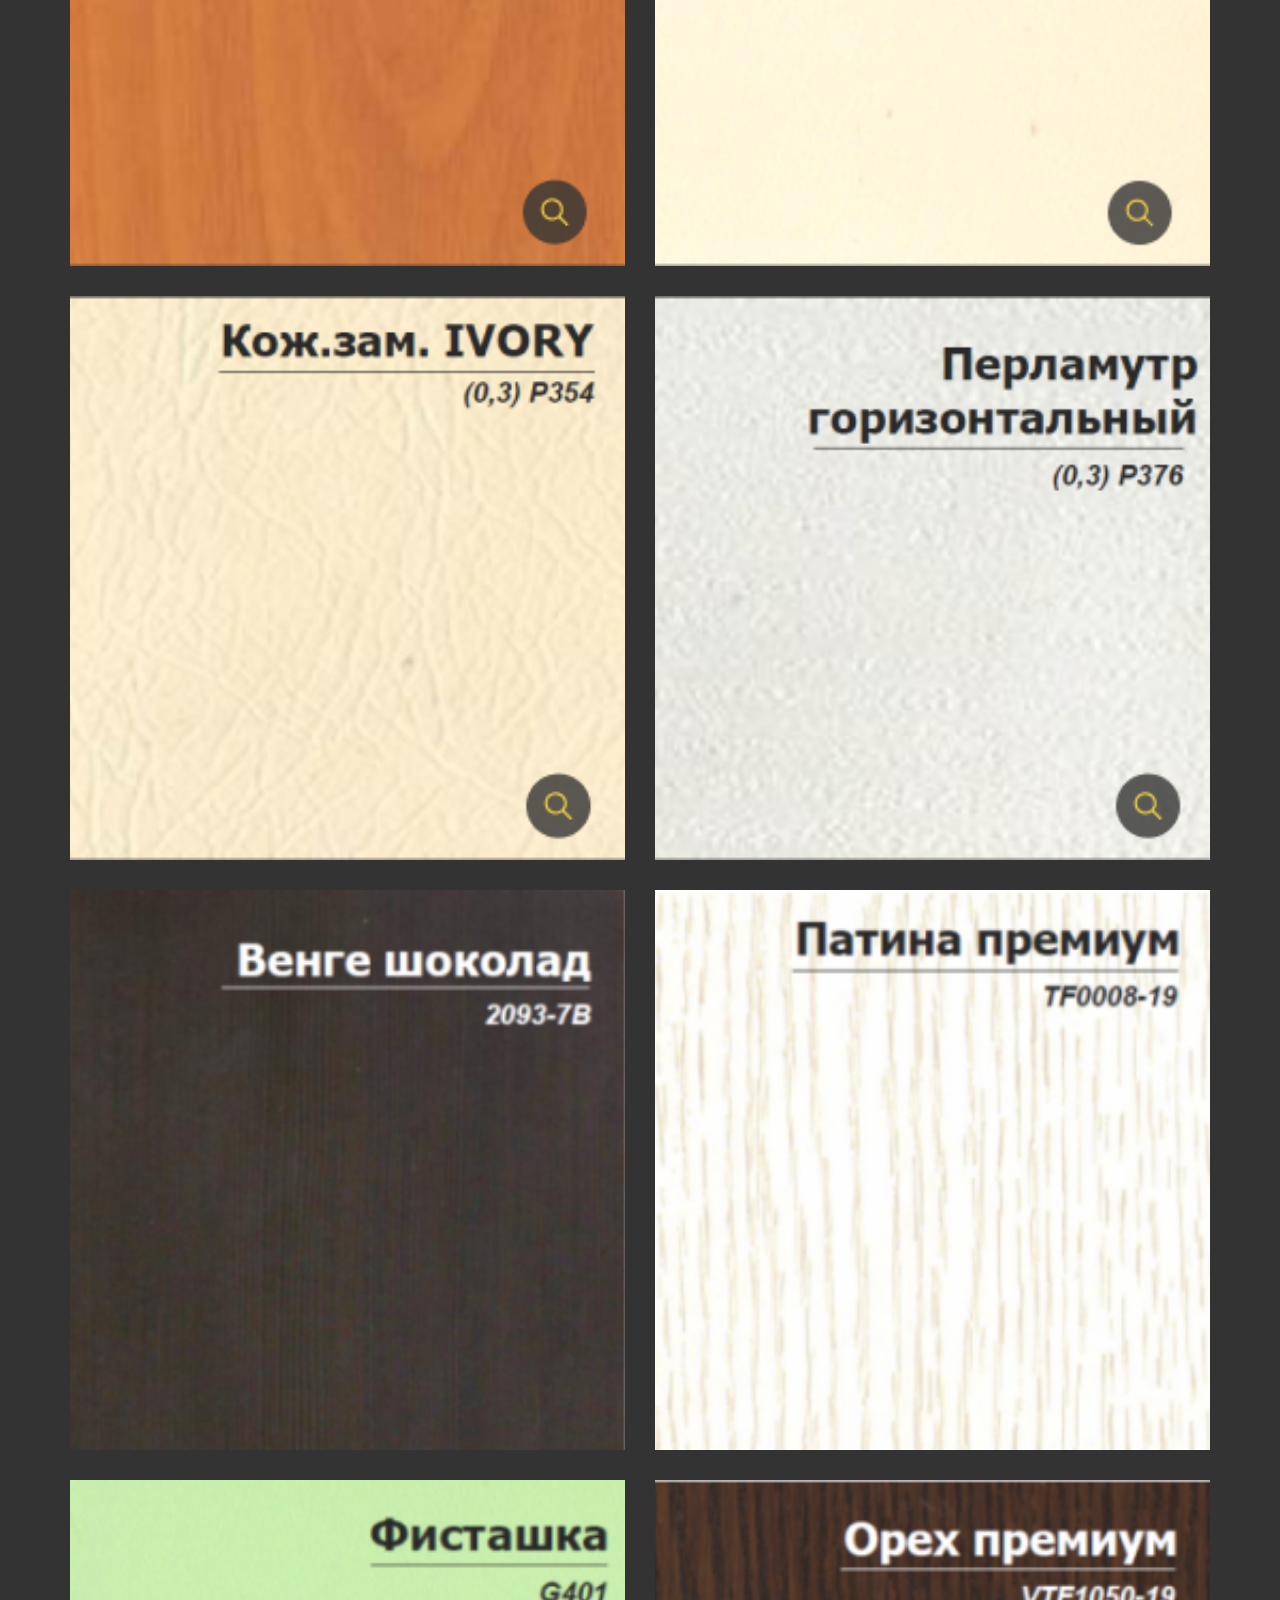
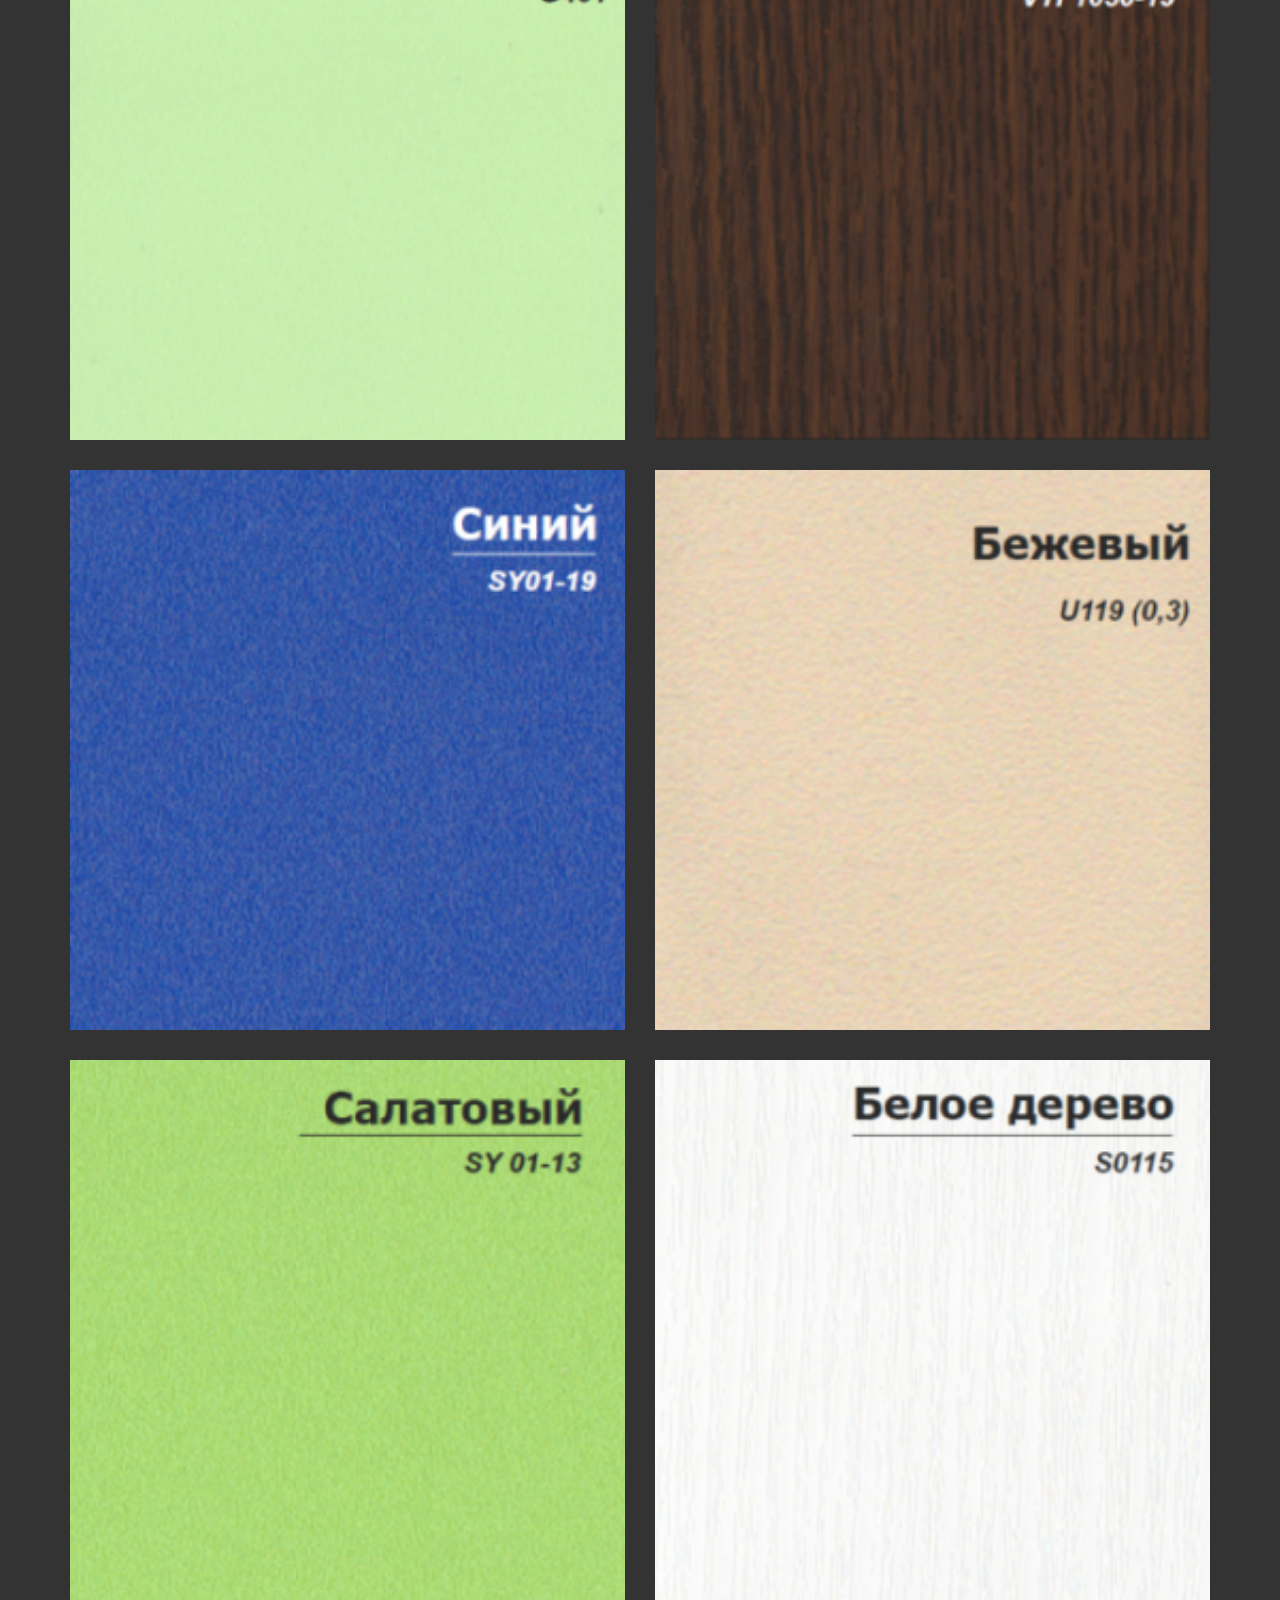
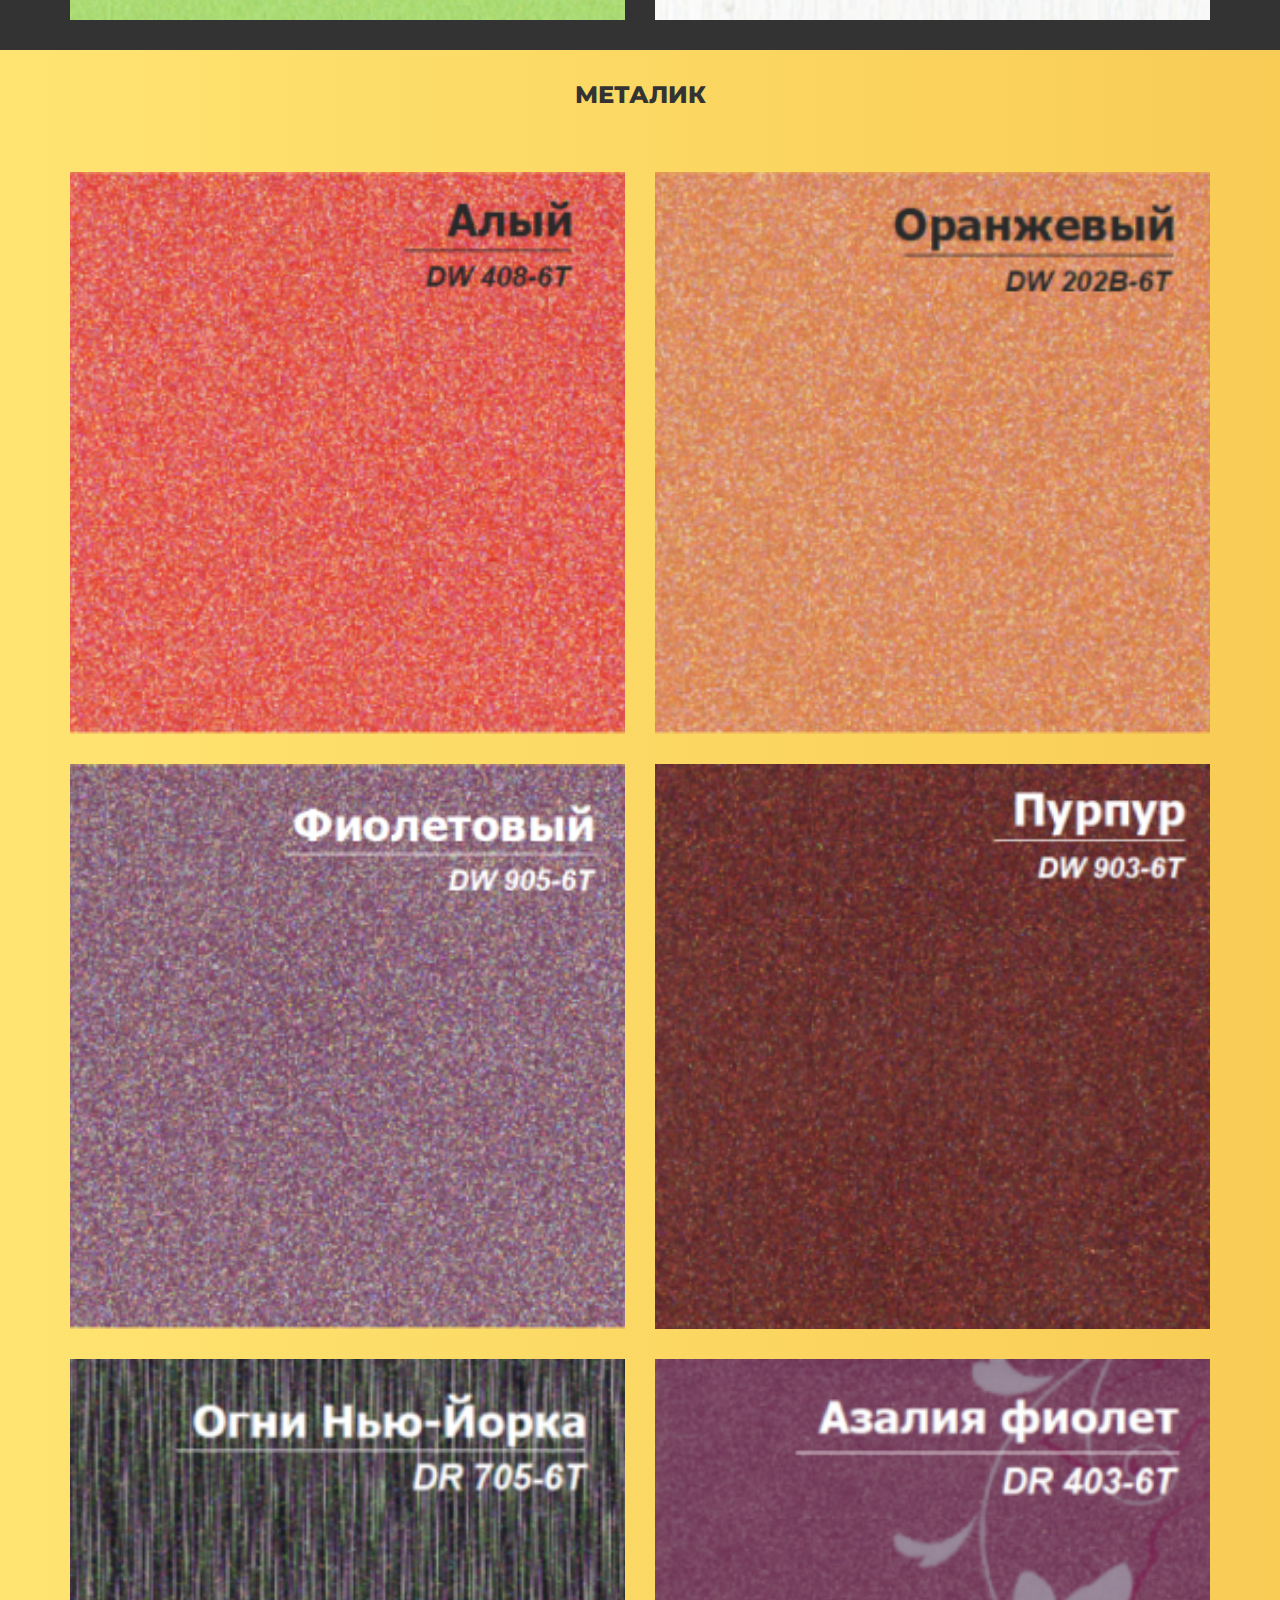
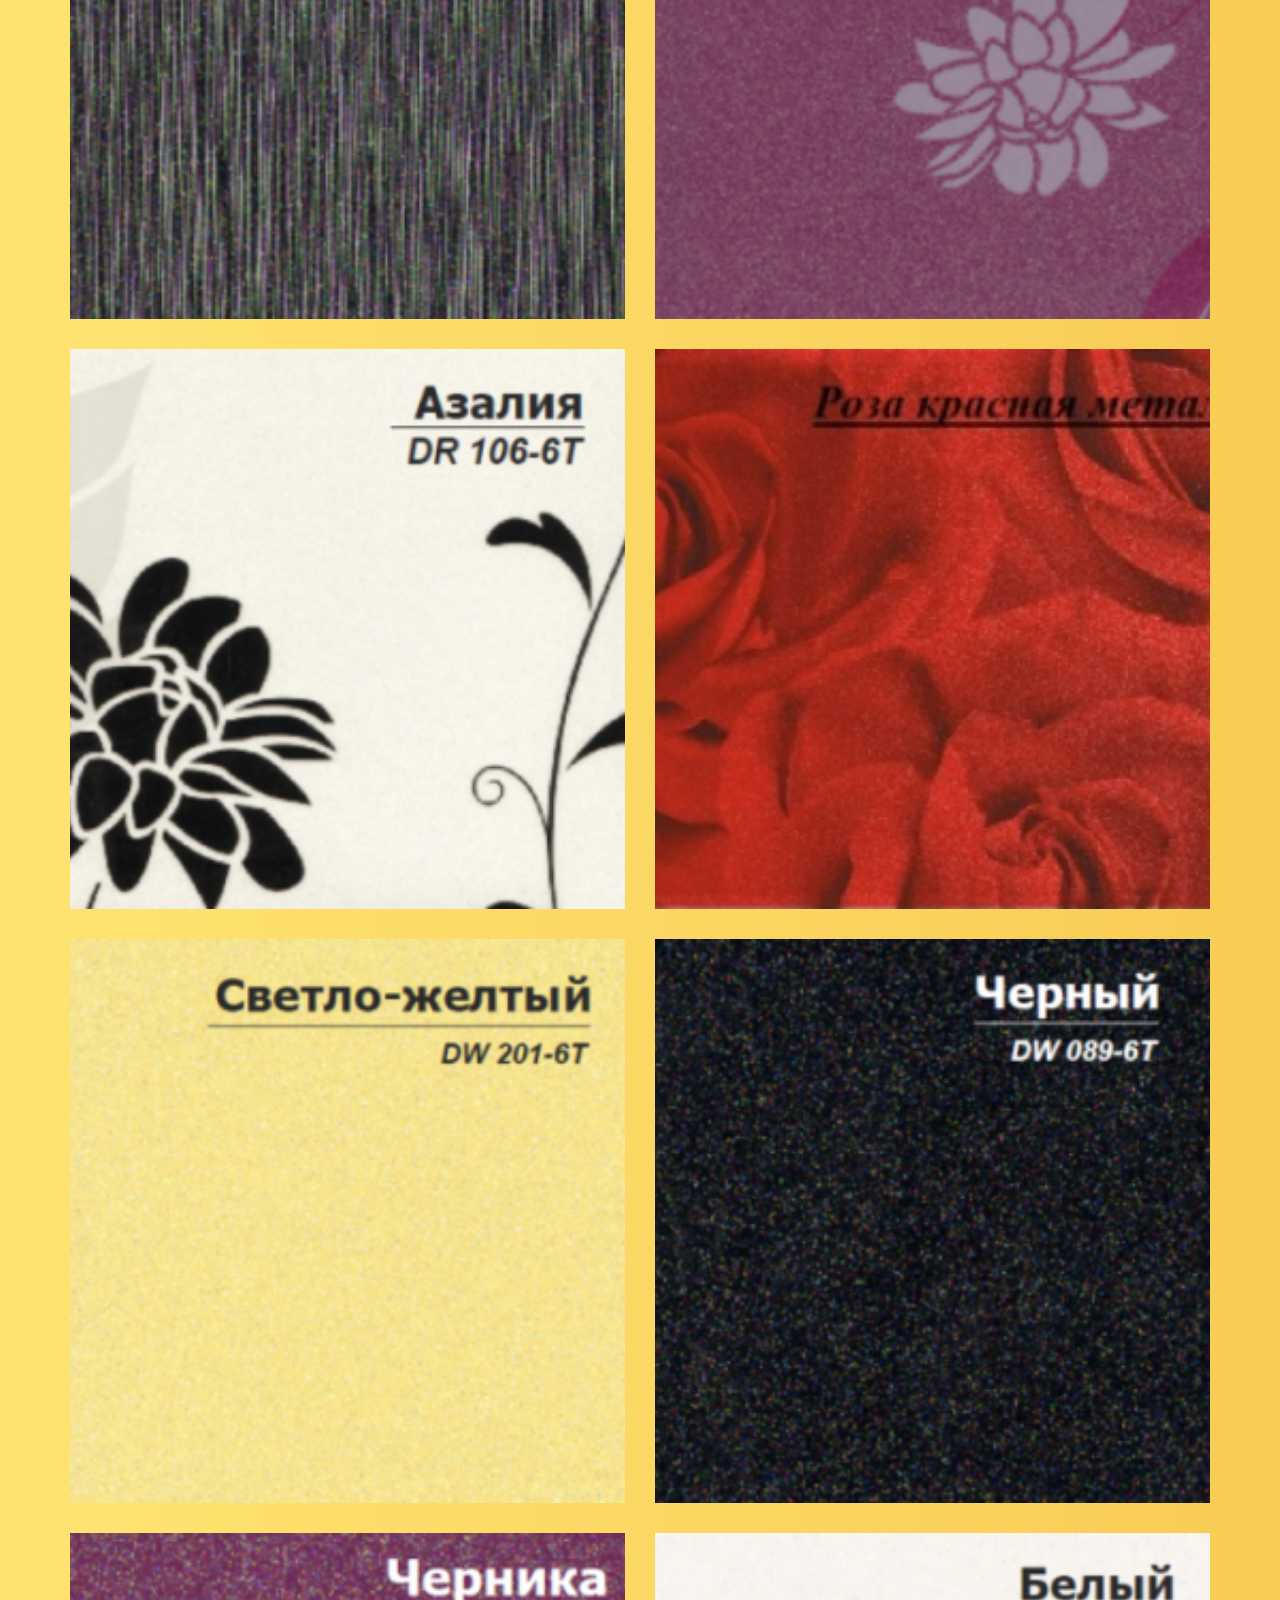
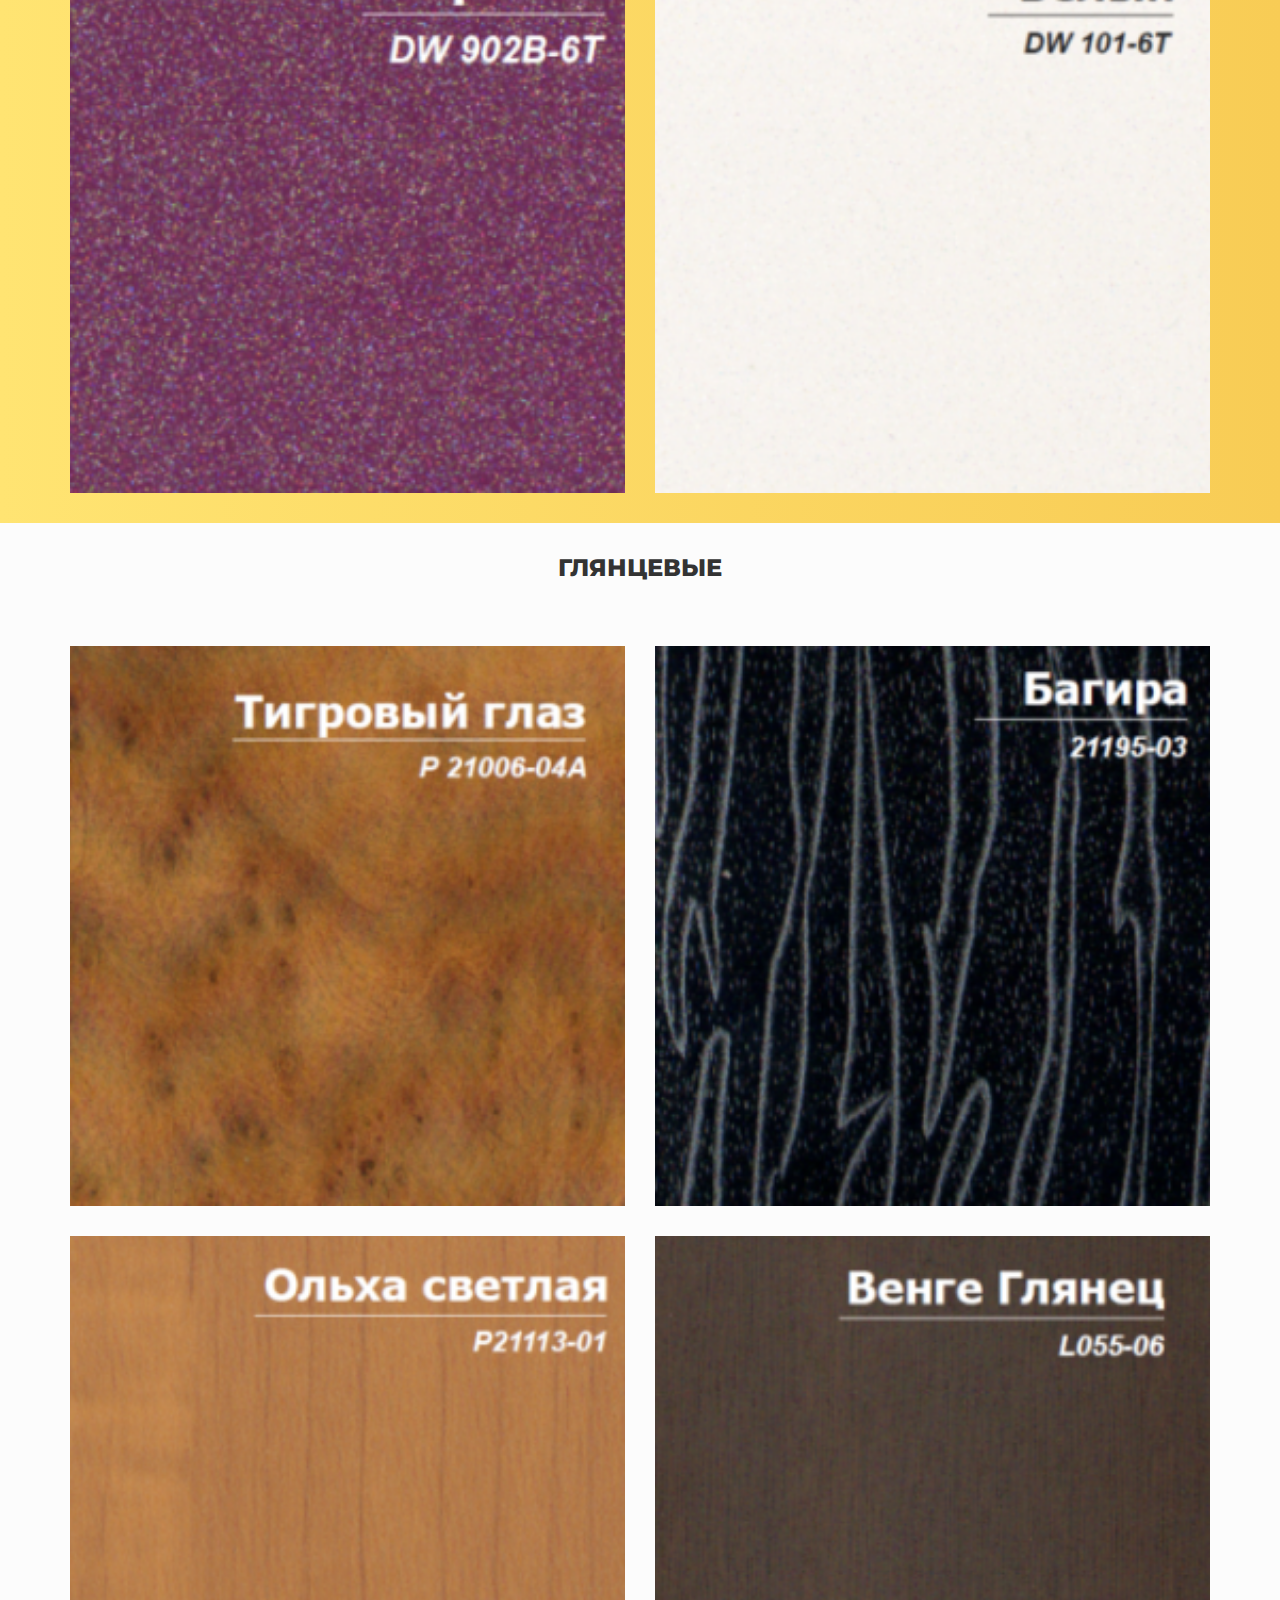
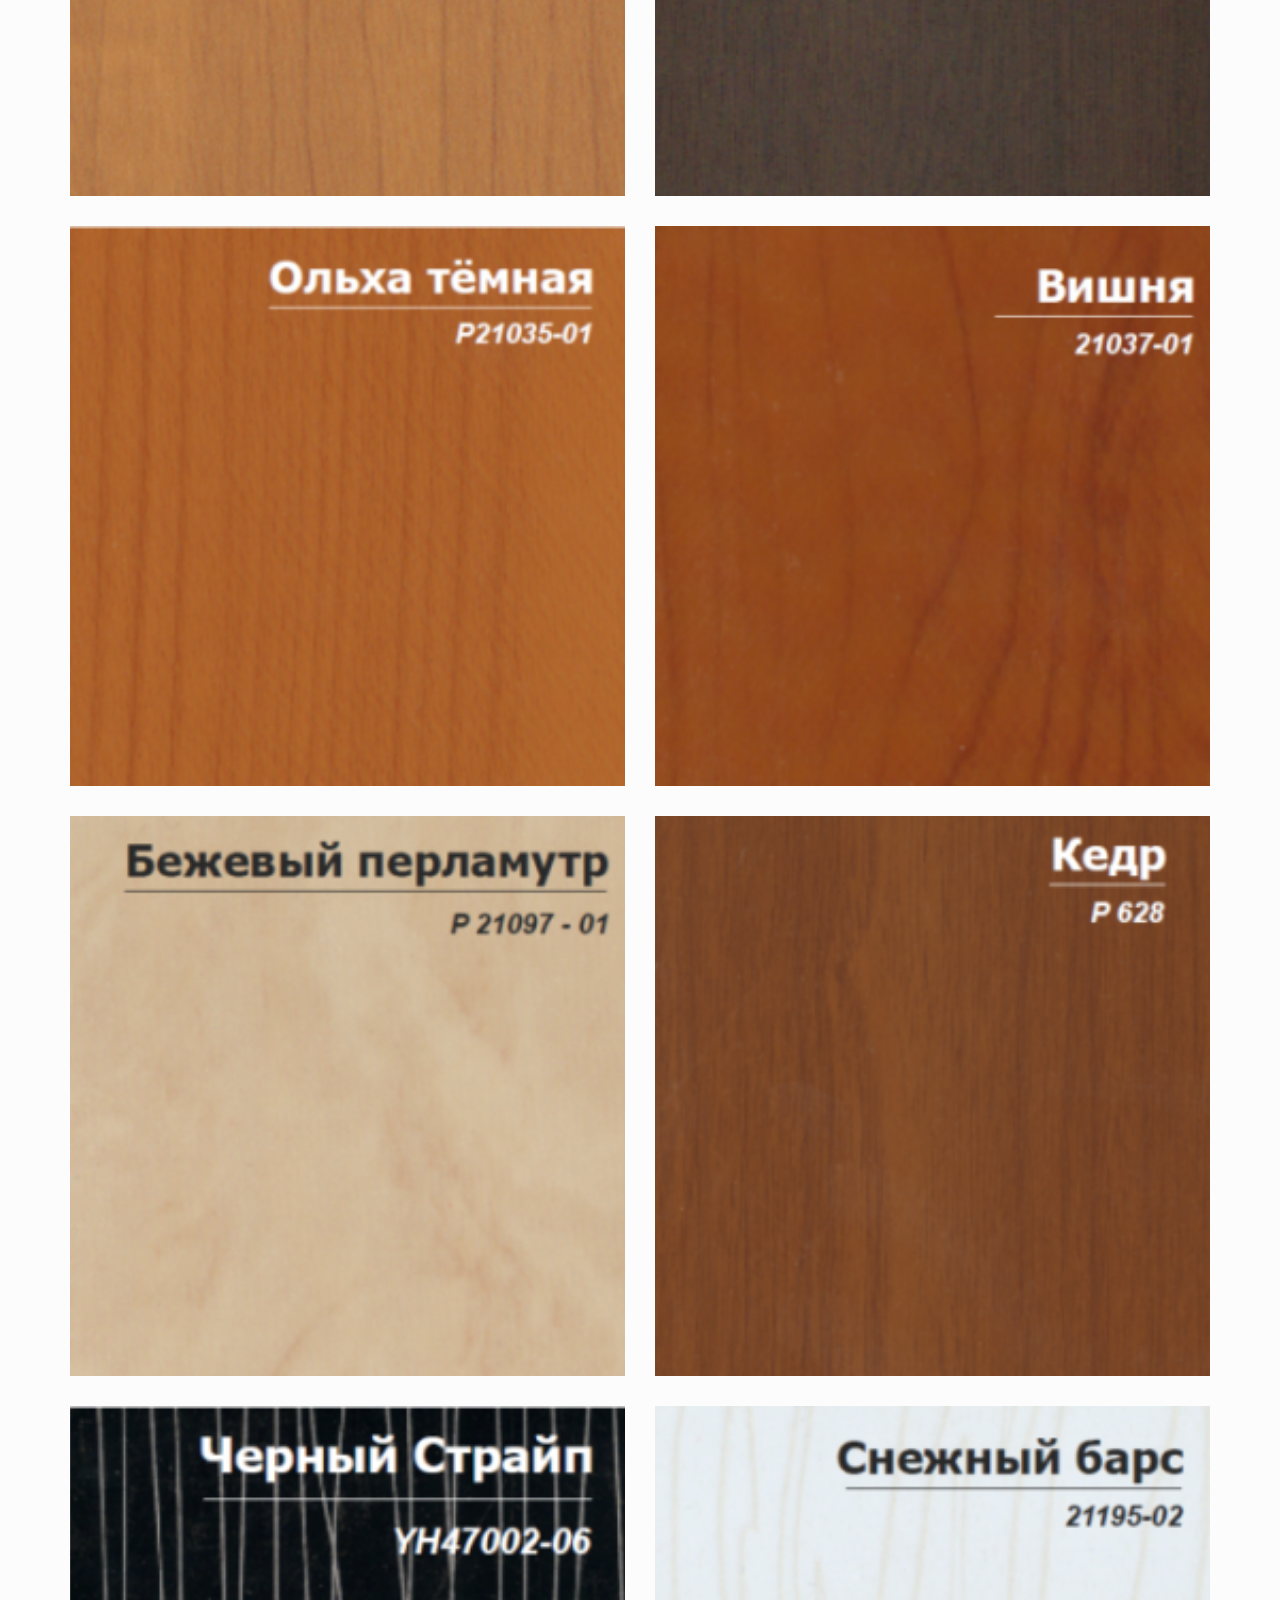
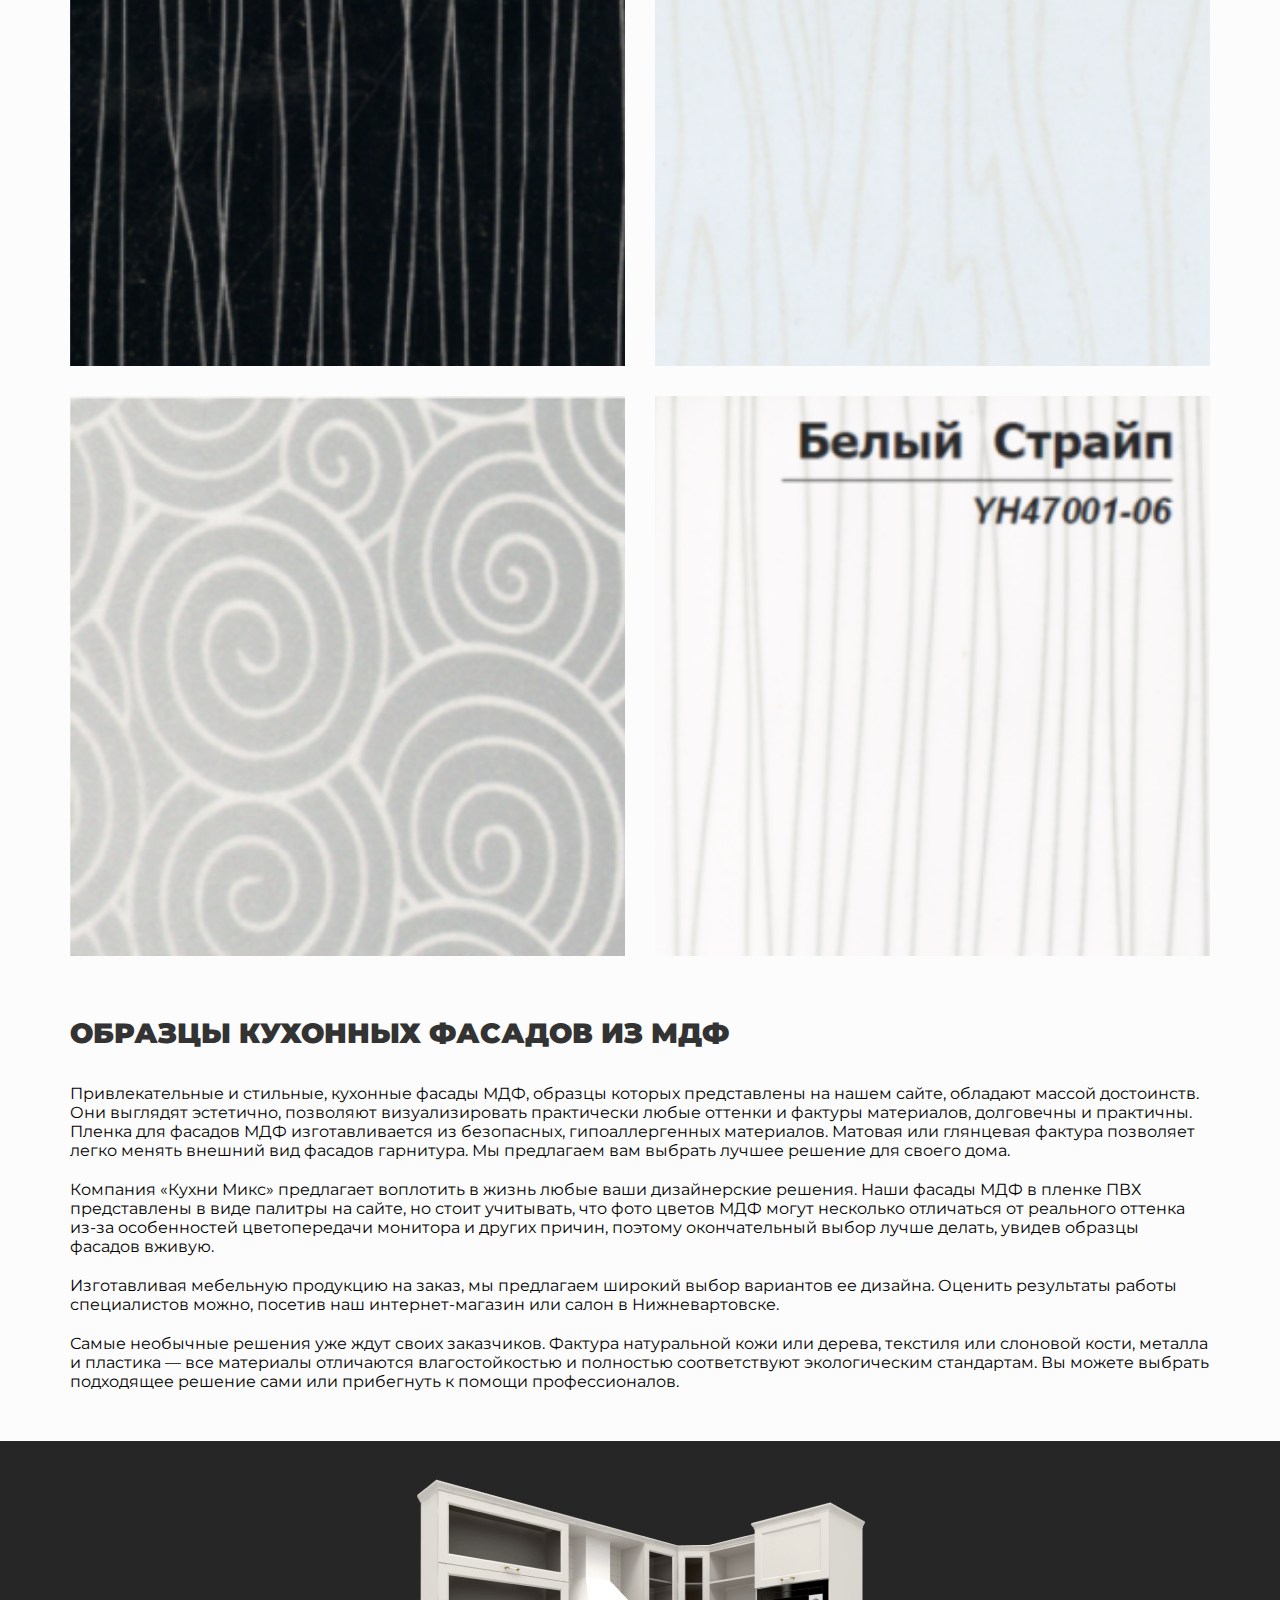
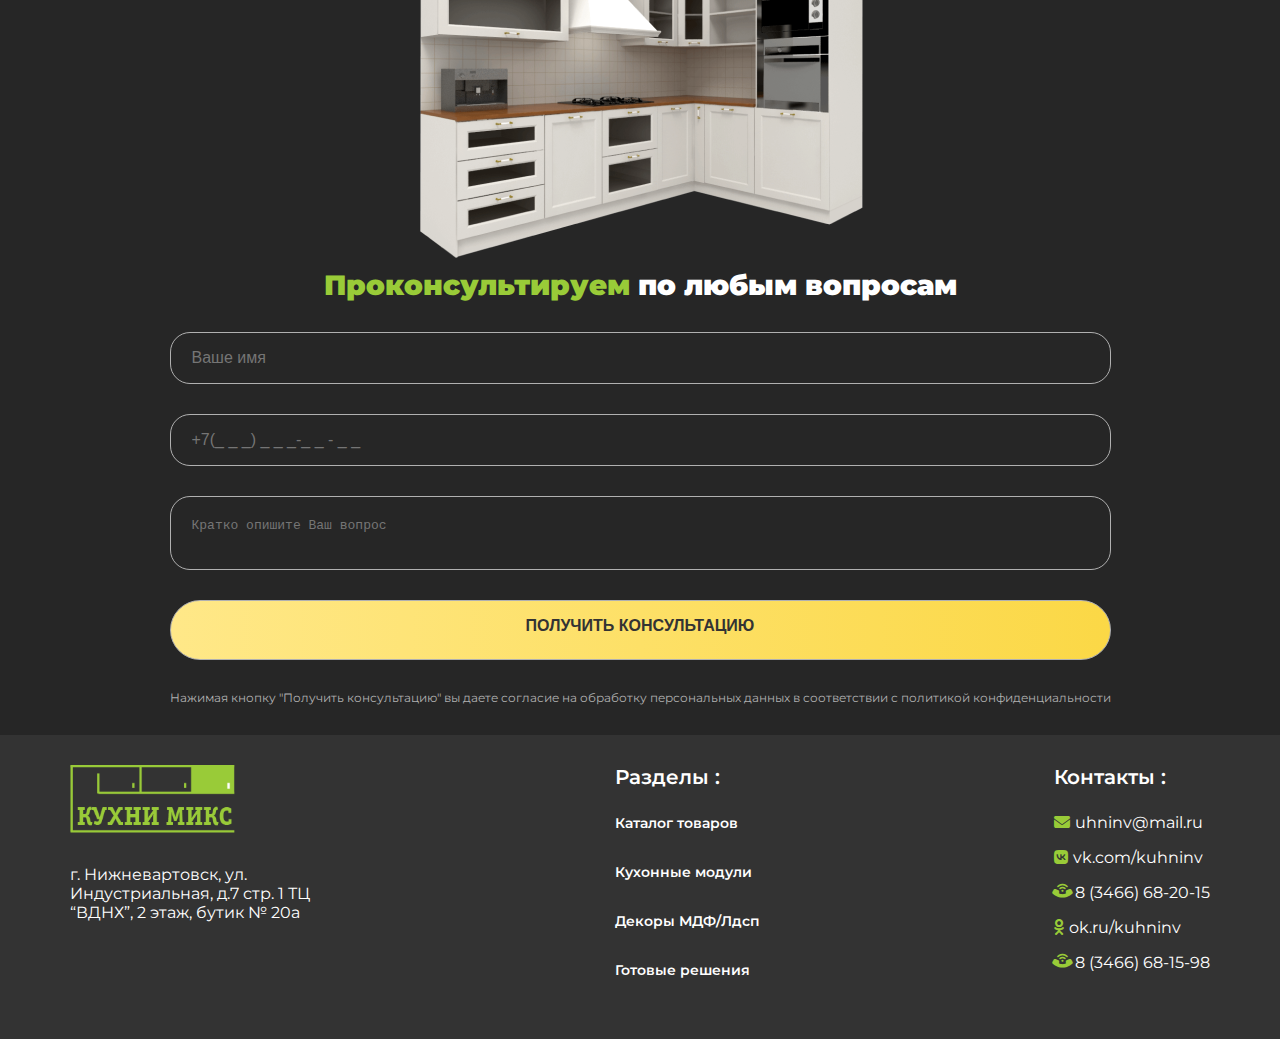
<file: dekors/mdf.html>
<!DOCTYPE html>
<html lang="ru">

<head>
  <meta charset="UTF-8">
  <meta http-equiv="X-UA-Compatible" content="IE=edge">
  <meta name="viewport" content="width=device-width, initial-scale=1.0">
  <link rel="preconnect" href="https://fonts.googleapis.com">
  <link rel="preconnect" href="https://fonts.gstatic.com" crossorigin>
  <link href="https://fonts.googleapis.com/css2?family=Montserrat:wght@400;500;600;700;900&display=swap"
    rel="stylesheet">
  <link rel="stylesheet" href="https://cdnjs.cloudflare.com/ajax/libs/font-awesome/6.2.0/css/all.min.css">
  <link rel="stylesheet" href="https://cdn.jsdelivr.net/npm/swiper@8/swiper-bundle.min.css">
  <link rel="stylesheet" href="../css/style.css">
  <title>Кухни Микс - Декоры</title>
</head>

<body>
  <!-- line -->
  <div class="addr-n-tel">
    <div class="container">
      <div class="addr-n-tel__flex">
        <p><i class="icon fa-solid fa-location-dot text-white"></i>г. Нижневартовск, ул. Индустриальная, д.7
          стр. 1 ТЦ “ВДНХ”, 2 этаж, бутик № 20а</p>
        <p><i class="icon fa-solid fa-phone-volume text-white fa-rotate-by" style="--fa-rotate-angle: -45deg;"></i><a
            class="tel" href="tel:+73466681598">+7 (3466)
            68-15-98</a></p>
      </div>
    </div>
  </div>

  <!-- header -->
  <header class="header">
    <div class="container">
      <div class="header__flex">
        <div class="header-wrapper">
          <a href="../index.html"><img src="../img/logo.svg" alt=""></a>
          <button class="menu-icon"><i class="fas fa-bars"></i></button>
        </div>
        <nav>
          <ul class="menu_mobile">
            <li class="menu__item"><a class="menu__link" href="../catalog.html">Каталог товаров</a></li>
            <li class="menu__item"><a class="menu__link" href="../modules.html">Кухонные модули</a></li>
            <li class="menu__item"><a class="menu__link" href="../dekors/mdf.html">Декоры</a></li>
            <li class="menu__item"><a class="menu__link" href="../photo-print.html">Фотопечать</a></li>
            <li class="menu__item"><a class="menu__link" href="../solutions.html">Готовые решения</a></li>
            <li class="menu__item"><a class="menu__link" href="../contacts.html">Контакты</a></li>
          </ul>
        </nav>
        <nav>
          <ul class="menu_desktop">
            <li class="menu__item"><a class="menu__link" href="../catalog.html">Каталог товаров</a></li>
            <li class="menu__item"><a class="menu__link" href="../modules.html">Кухонные модули</a></li>
            <li class="menu__item"><a class="menu__link" href="../dekors/mdf.html">Декоры</a></li>
            <li class="menu__item"><a class="menu__link" href="../photo-print.html">Фотопечать</a></li>
            <li class="menu__item"><a class="menu__link" href="../solutions.html">Готовые решения</a></li>
            <li class="menu__item"><a class="menu__link" href="../contacts.html">Контакты</a></li>
          </ul>
        </nav>
        <a class="button button_call" href="">Заказать звонок</a>
      </div>
    </div>
  </header>

  <section class="dekors">
    <div class="container">
      <h2 class="text-h2 dekors__h2">Декоры</h2>
      <div class="dekors__nav">
        <nav>
          <ul class="dekors-menu">
            <li class="dekors-menu__item dekors-menu__item_active"><a href="mdf.html" class="dekors-menu__link">Декоры МДФ</a></li>
            <li class="dekors-menu__item"><a href="ldsp.html" class="dekors-menu__link">Декоры ЛДСП</a></li>
            <li class="dekors-menu__item"><a href="facades-enamel.html" class="dekors-menu__link">Фасады Эмаль</a></li>
            <li class="dekors-menu__item"><a href="plastic-arpa.html" class="dekors-menu__link">Пластик Arpa</a></li>
            <li class="dekors-menu__item"><a href="plastic-marshalplastik.html" class="dekors-menu__link">Пластик Marshalplastik</a></li>
            <li class="dekors-menu__item"><a href="dekory-stoleshnits.html" class="dekors-menu__link">Декоры Столешниц</a></li>
          </ul>
        </nav>
      </div>
    </div>
  </section>

  <section class="mdf">
    <div class="container">
      <p class="mdf__p">
        МДФ - это прочный и однородный материал. Чтобы придать Вашей кухне необыкновенно красивый вид, мы предлагаем использовать МДФ фасады в пленке ПВХ. Огромный выбор различных МДФ цветов воплотит все Ваши идеи в жизнь. Образцы декоров МДФ Вы можете увидеть в нашем каталоге, но стоит учитывать, что фото цветов МДФ могут несколько отличаться от реального оттенка из-за особенностей цветопередачи монитора и других причин, поэтому окончательный выбор лучше делать, увидев образцы мдф пленки вживую.
      </p>
      <div class="dekor-switcher">
        <a val="on" filter="all" class="button button_dekor-switcher button_dekor-switcher_active">Все</a>
        <a val="off" filter="light" class="button button_dekor-switcher">Светлые</a>
        <a val="off" filter="dark" class="button button_dekor-switcher">Тёмные</a>
        <a val="off" filter="wood" class="button button_dekor-switcher">Дерево</a>
        <a val="off" filter="color" class="button button_dekor-switcher">Цветные</a>
        <a val="off" filter="ornament" class="button button_dekor-switcher">С узором</a>
      </div>
    </div>
  </section>

  <section class="mdf-matt">
    <div class="container">
      <h2 class="text-h2 mdf__h2 mdf__h2_matt text-accent">Матовые</h2>
      <div class="dekor-grid filter">
        <div filter="wood" class="dekor-grid__item"><img src="dekors-img/mdf-matt__item1.png" alt="" class="dekor-grid__img"></div>
        <div filter="light" class="dekor-grid__item"><img src="dekors-img/mdf-matt__item2.png" alt="" class="dekor-grid__img"></div>
        <div filter="light" class="dekor-grid__item"><img src="dekors-img/mdf-matt__item3.png" alt="" class="dekor-grid__img"></div>
        <div filter="light" class="dekor-grid__item"><img src="dekors-img/mdf-matt__item4.png" alt="" class="dekor-grid__img"></div>
        <div filter="dark" class="dekor-grid__item"><img src="dekors-img/mdf-matt__item5.png" alt="" class="dekor-grid__img"></div>
        <div filter="wood" class="dekor-grid__item"><img src="dekors-img/mdf-matt__item6.png" alt="" class="dekor-grid__img"></div>
        <div filter="color" class="dekor-grid__item"><img src="dekors-img/mdf-matt__item7.png" alt="" class="dekor-grid__img"></div>
        <div filter="dark" class="dekor-grid__item"><img src="dekors-img/mdf-matt__item8.png" alt="" class="dekor-grid__img"></div>
        <div filter="color" class="dekor-grid__item"><img src="dekors-img/mdf-matt__item9.png" alt="" class="dekor-grid__img"></div>
        <div filter="color" class="dekor-grid__item"><img src="dekors-img/mdf-matt__item10.png" alt="" class="dekor-grid__img"></div>
        <div filter="color" class="dekor-grid__item"><img src="dekors-img/mdf-matt__item11.png" alt="" class="dekor-grid__img"></div>
        <div filter="light" class="dekor-grid__item"><img src="dekors-img/mdf-matt__item12.png" alt="" class="dekor-grid__img"></div>
      </div>
    </div>
  </section>

  <section class="mdf-metallic">
    <div class="container">
      <h2 class="text-h2 mdf__h2 mdf__h2_metallic">Металик</h2>
      <div class="dekor-grid filter">
        <div filter="color" class="dekor-grid__item"><img src="dekors-img/mdf-metallic__item1.png" alt="" class="dekor-grid__img"></div>
        <div filter="color" class="dekor-grid__item"><img src="dekors-img/mdf-metallic__item2.png" alt="" class="dekor-grid__img"></div>
        <div filter="color" class="dekor-grid__item"><img src="dekors-img/mdf-metallic__item3.png" alt="" class="dekor-grid__img"></div>
        <div filter="color" class="dekor-grid__item"><img src="dekors-img/mdf-metallic__item4.png" alt="" class="dekor-grid__img"></div>
        <div filter="ornament" class="dekor-grid__item"><img src="dekors-img/mdf-metallic__item5.png" alt="" class="dekor-grid__img"></div>
        <div filter="ornament" class="dekor-grid__item"><img src="dekors-img/mdf-metallic__item6.png" alt="" class="dekor-grid__img"></div>
        <div filter="ornament" class="dekor-grid__item"><img src="dekors-img/mdf-metallic__item7.png" alt="" class="dekor-grid__img"></div>
        <div filter="ornament" class="dekor-grid__item"><img src="dekors-img/mdf-metallic__item8.png" alt="" class="dekor-grid__img"></div>
        <div filter="light" class="dekor-grid__item"><img src="dekors-img/mdf-metallic__item9.png" alt="" class="dekor-grid__img"></div>
        <div filter="dark" class="dekor-grid__item"><img src="dekors-img/mdf-metallic__item10.png" alt="" class="dekor-grid__img"></div>
        <div filter="color" class="dekor-grid__item"><img src="dekors-img/mdf-metallic__item11.png" alt="" class="dekor-grid__img"></div>
        <div filter="light" class="dekor-grid__item"><img src="dekors-img/mdf-metallic__item12.png" alt="" class="dekor-grid__img"></div>
      </div>
    </div>
  </section>

  <section class="mdf-gloss">
    <div class="container">
      <h2 class="text-h2 mdf__h2 mdf__h2_gloss">Глянцевые</h2>
      <div class="dekor-grid filter">
        <div filter="wood" class="dekor-grid__item"><img src="dekors-img/mdf-gloss__item1.png" alt="" class="dekor-grid__img"></div>
        <div filter="ornament" class="dekor-grid__item"><img src="dekors-img/mdf-gloss__item2.png" alt="" class="dekor-grid__img"></div>
        <div filter="wood" class="dekor-grid__item"><img src="dekors-img/mdf-gloss__item3.png" alt="" class="dekor-grid__img"></div>
        <div filter="dark" class="dekor-grid__item"><img src="dekors-img/mdf-gloss__item4.png" alt="" class="dekor-grid__img"></div>
        <div filter="wood" class="dekor-grid__item"><img src="dekors-img/mdf-gloss__item5.png" alt="" class="dekor-grid__img"></div>
        <div filter="wood" class="dekor-grid__item"><img src="dekors-img/mdf-gloss__item6.png" alt="" class="dekor-grid__img"></div>
        <div filter="light" class="dekor-grid__item"><img src="dekors-img/mdf-gloss__item7.png" alt="" class="dekor-grid__img"></div>
        <div filter="wood" class="dekor-grid__item"><img src="dekors-img/mdf-gloss__item8.png" alt="" class="dekor-grid__img"></div>
        <div filter="ornament" class="dekor-grid__item"><img src="dekors-img/mdf-gloss__item9.png" alt="" class="dekor-grid__img"></div>
        <div filter="light" class="dekor-grid__item"><img src="dekors-img/mdf-gloss__item10.png" alt="" class="dekor-grid__img"></div>
        <div filter="ornament" class="dekor-grid__item"><img src="dekors-img/mdf-gloss__item11.png" alt="" class="dekor-grid__img"></div>
        <div filter="light" class="dekor-grid__item"><img src="dekors-img/mdf-gloss__item12.png" alt="" class="dekor-grid__img"></div>
      </div>
    </div>
  </section>

  <section class="mdf-description">
    <div class="container">
      <h2 class="text-h2 mdf__h2 mdf__h2_description">Образцы кухонных фасадов из МДФ</h2>
      <p class="mdf-description__p">Привлекательные и стильные, кухонные фасады МДФ, образцы которых представлены на нашем сайте, обладают массой достоинств. Они выглядят эстетично, позволяют визуализировать практически любые оттенки и фактуры материалов, долговечны и практичны. Пленка для фасадов МДФ изготавливается из безопасных, гипоаллергенных материалов. Матовая или глянцевая фактура позволяет легко менять внешний вид фасадов гарнитура. Мы предлагаем вам выбрать лучшее решение для своего дома.</p>
      <p class="mdf-description__p">Компания «Кухни Микс» предлагает воплотить в жизнь любые ваши дизайнерские решения. Наши фасады МДФ в пленке ПВХ представлены в виде палитры на сайте, но стоит учитывать, что фото цветов МДФ могут несколько отличаться от реального оттенка из-за особенностей цветопередачи монитора и других причин, поэтому окончательный выбор лучше делать, увидев образцы фасадов вживую.</p> 
      <p class="mdf-description__p">Изготавливая мебельную продукцию на заказ, мы предлагаем широкий выбор вариантов ее дизайна. Оценить результаты работы специалистов можно, посетив наш интернет-магазин или салон в Нижневартовске.</p>  
      <p class="mdf-description__p">Самые необычные решения уже ждут своих заказчиков. Фактура натуральной кожи или дерева, текстиля или слоновой кости, металла и пластика — все материалы отличаются влагостойкостью и полностью соответствуют экологическим стандартам. Вы можете выбрать подходящее решение сами или прибегнуть к помощи профессионалов.</p>
    </div>
  </section>

  <section class="form">
    <div class="container">
      <div class="form-flex">
        <div class="form-flex__left">
          <h2 class="text-h2 form__h2 text-green">Проконсультируем <span class="text-white">по любым
              вопросам</span></h2>
          <form action="" class="footer-form">
            <div class="footer-form__wrapper">
              <input class="footer-form__input" type="text" placeholder="Ваше имя">
              <input class="footer-form__input" type="tel" placeholder="+7(_ _ _) _ _ _-_ _ - _ _">
            </div>
            <textarea class="footer-form__input footer-form__input_textarea" name=""
              placeholder="Кратко опишите Ваш вопрос"></textarea>
            <div class="footer-form__wrapper">
              <input class="button footer-form__input footer-form__input_submit" id="footer-form__input_submit"
                type="submit" value="Получить консультацию">
              <label class="footer-form__label" for="footer-form__input_submit">Нажимая кнопку "Получить
                консультацию" вы даете согласие на обработку персональных данных в соответствии с
                политикой конфиденциальности</label>
            </div>
          </form>
        </div>
        <div class="form-flex__right">
          <img class="form__img" src="../img/form__item.png" alt="">
        </div>
      </div>
    </div>
  </section>

  <footer class="footer">
    <div class="container">
      <div class="footer-flex">
        <div class="footer__logo">
          <img class="footer__img" src="../img/logo.svg" alt="">
          <p class="footer__addr">
            г. Нижневартовск, ул. Индустриальная, д.7 стр. 1 ТЦ “ВДНХ”, 2 этаж, бутик № 20а
          </p>
        </div>
        <div class="footer__nav">
          <h4 class="text-h4 footer__h4">Разделы :</h4>
          <nav>
            <ul class="menu_footer">
              <li class="menu__item_footer"><a href="../catalog.html" class="menu__link">Каталог товаров</a>
              </li>
              <li class="menu__item_footer"><a href="../modules.html" class="menu__link">Кухонные модули</a>
              </li>
              <li class="menu__item_footer"><a href="../dekors/mdf.html" class="menu__link">Декоры МДФ/Лдсп</a>
              </li>
              <li class="menu__item_footer"><a href="../solutions.html"  class="menu__link">Готовые решения</a></li>
            </ul>
          </nav>
        </div>
        <div class="footer__contacts">
          <h4 class="text-h4 footer__h4">Контакты :</h4>
          <div class="footer-grid">
            <p><i class="icon text-green fa-solid fa-envelope"></i><a class="footer__contacts-link"
                href="mailto:uhninv@mail.ru">uhninv@mail.ru</a></p>
            <p><i class="icon text-green fa-brands fa-vk"></i><a class="footer__contacts-link"
                href="vk.com/kuhninv">vk.com/kuhninv</a></p>
            <p><i class="icon text-green icon fa-solid fa-phone-volume text-white fa-rotate-by"
                style="--fa-rotate-angle: -45deg;"></i><a class="footer__contacts-link" href="tel:+73466682015">8 (3466)
                68-20-15</a></p>
            <p><i class="icon text-green fa-brands fa-odnoklassniki"></i><a class="footer__contacts-link"
                href="ok.ru/kuhninv">ok.ru/kuhninv</a></p>
            <p><i class="icon text-green icon fa-solid fa-phone-volume text-white fa-rotate-by"
                style="--fa-rotate-angle: -45deg;"></i><a class="footer__contacts-link" href="tel:+73466681598">8 (3466)
                68-15-98</a></p>
          </div>
        </div>
      </div>
    </div>
  </footer>

  <script src="https://cdn.jsdelivr.net/npm/swiper@8/swiper-bundle.min.js"></script>
  <script src="../js/jquery-3.6.0.min.js"></script>
  <script src="../js/main.js"></script>
</body>

</html>
</file>
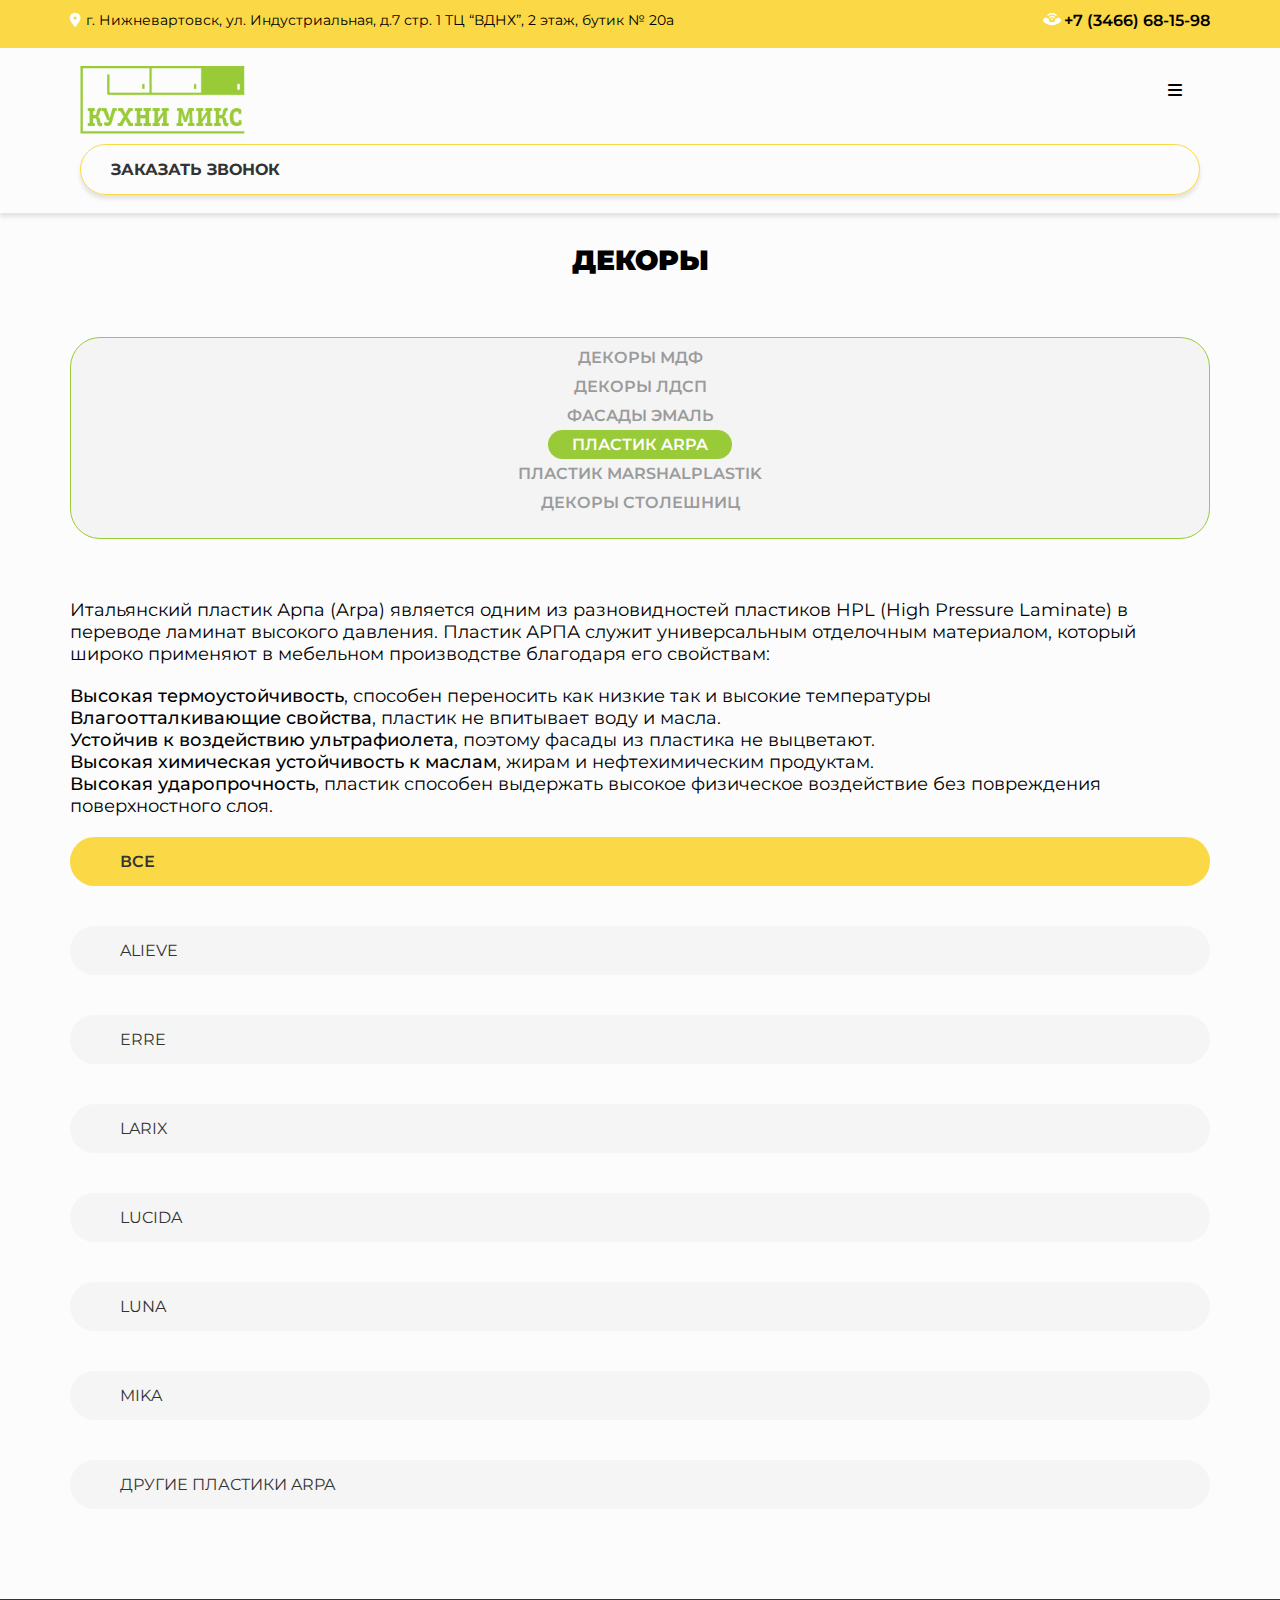
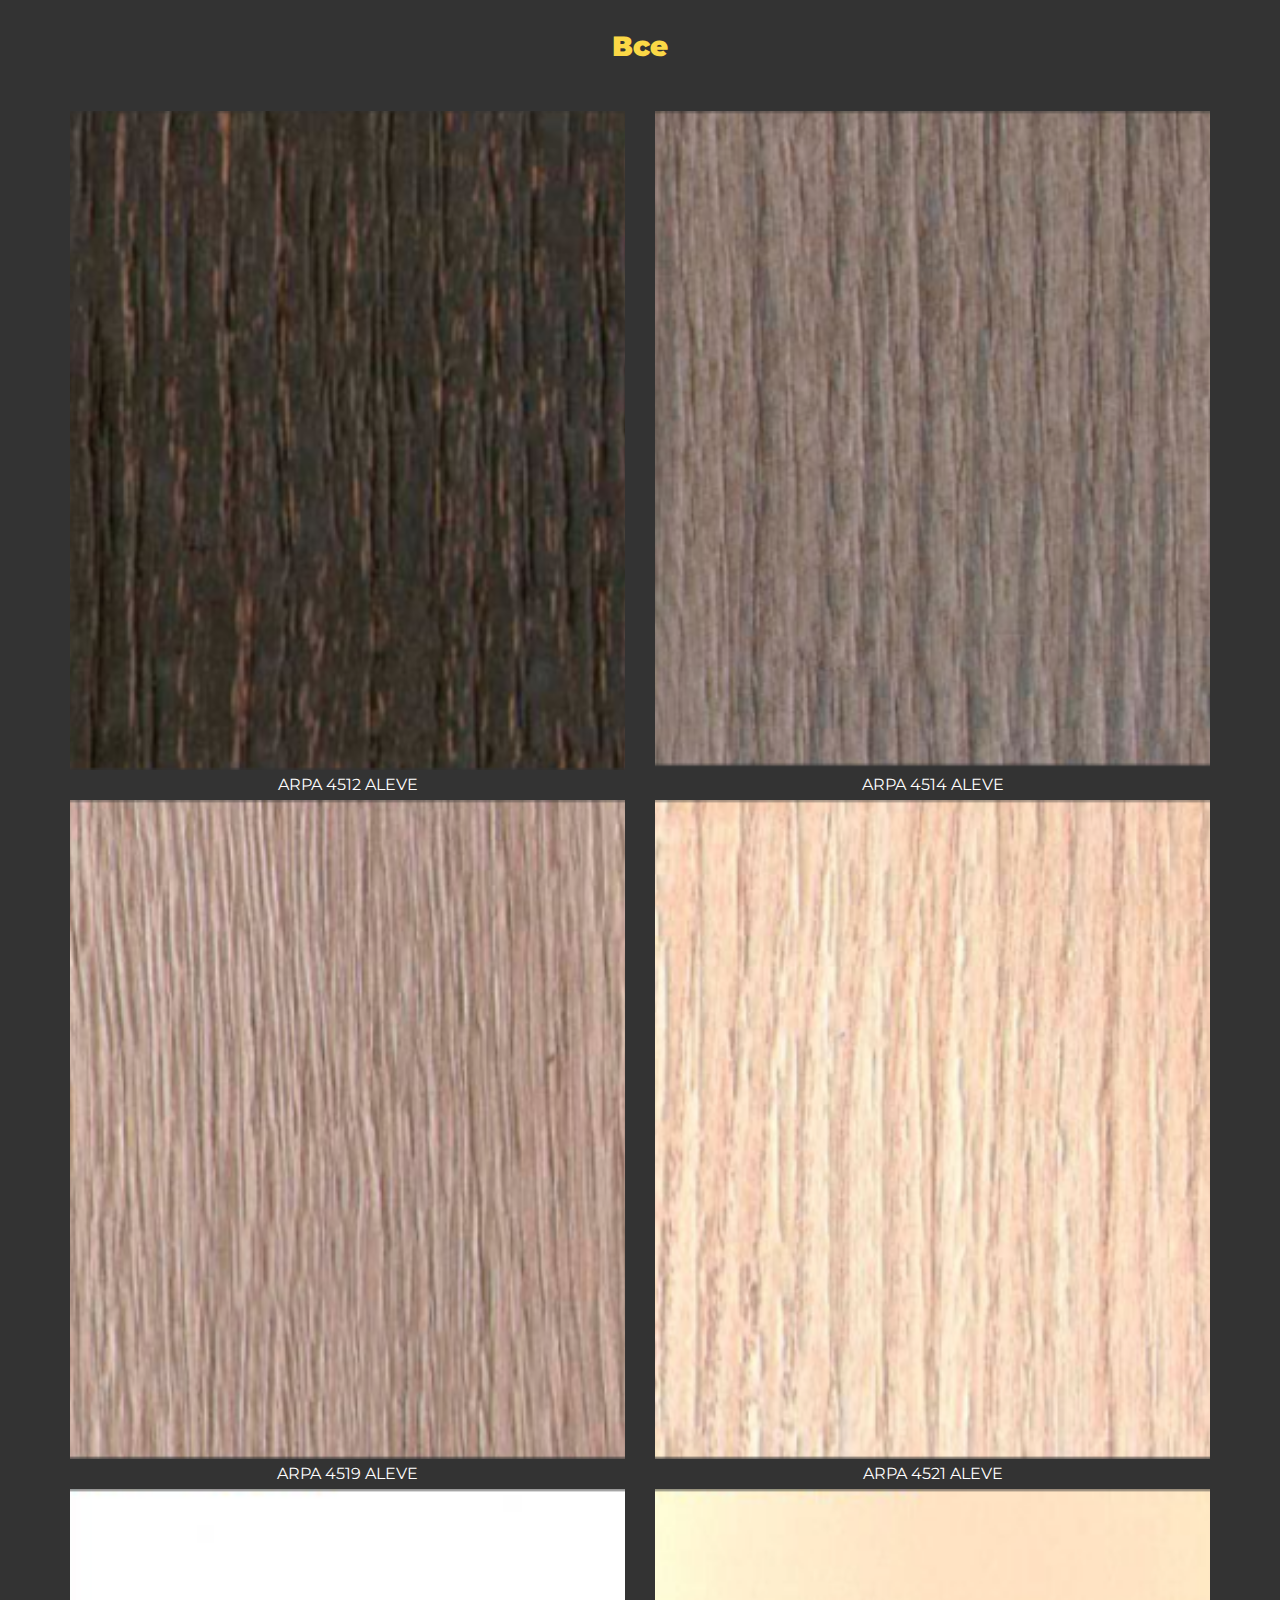
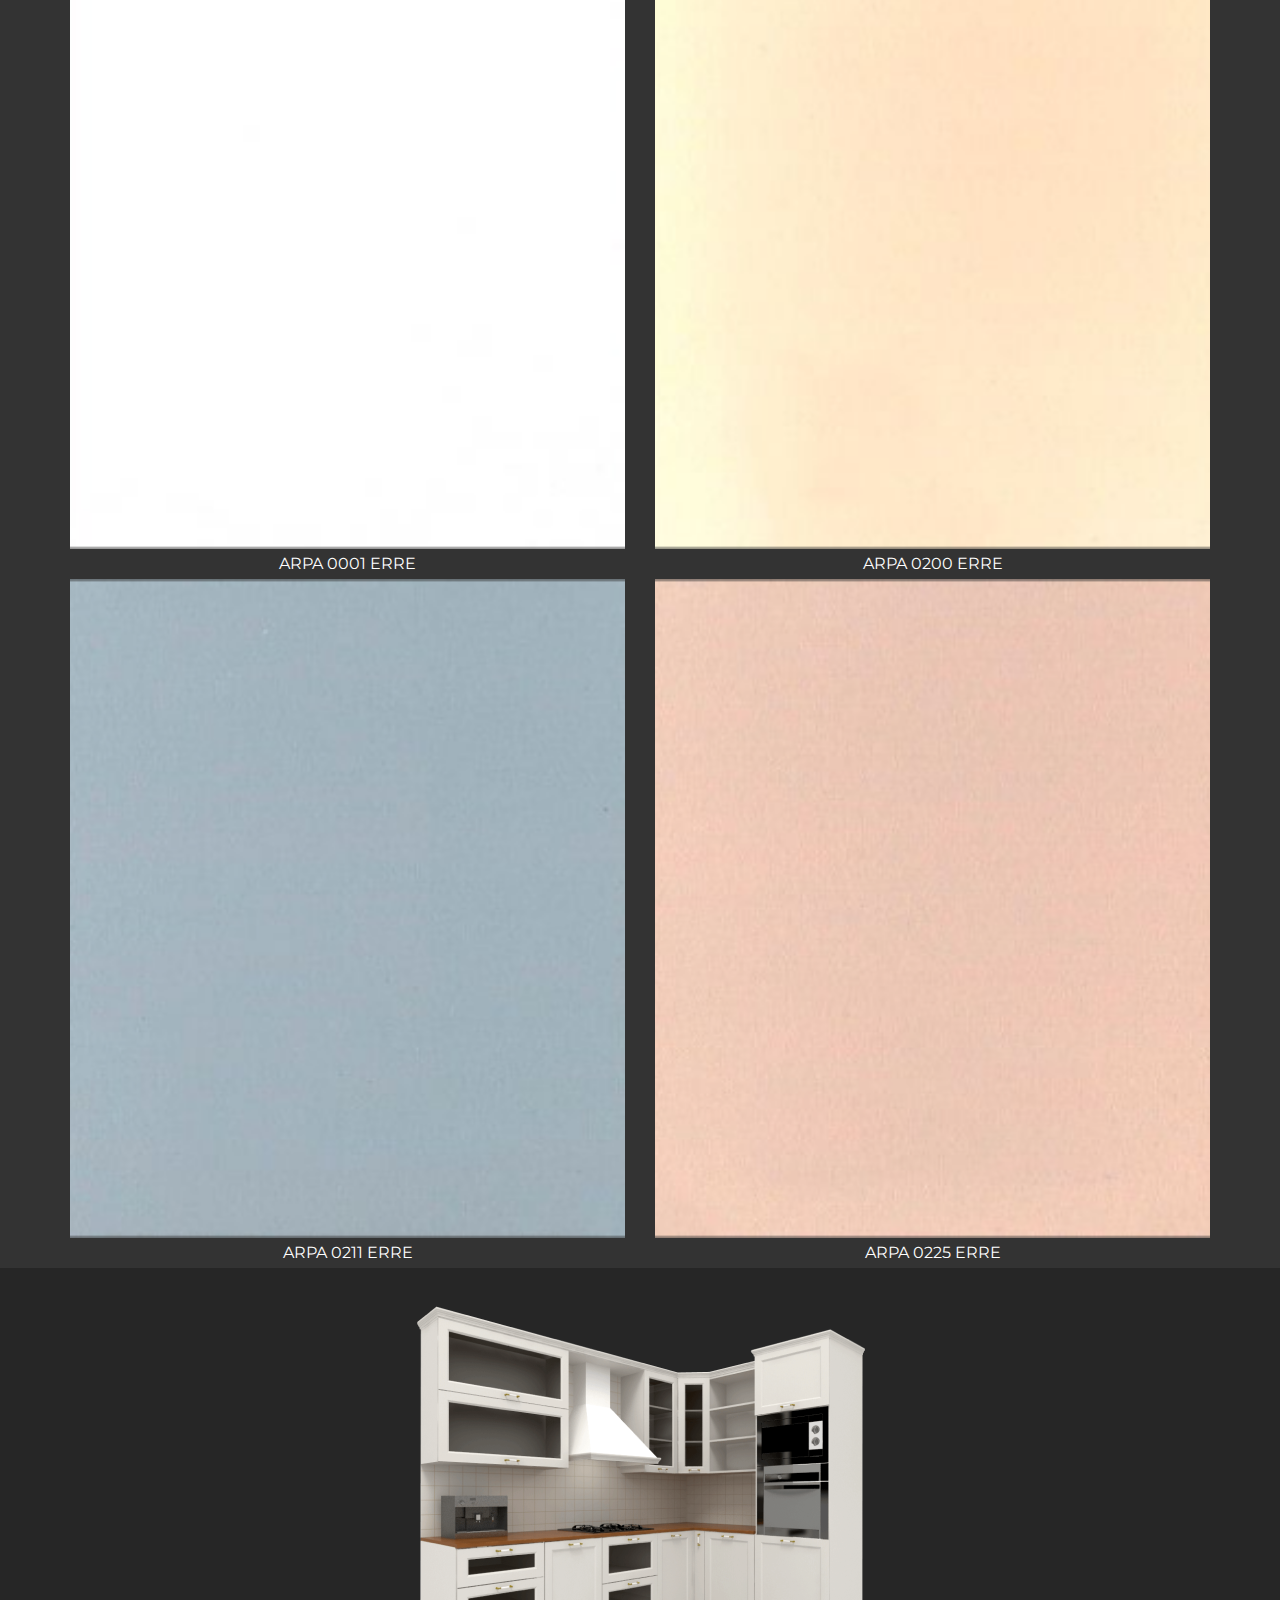
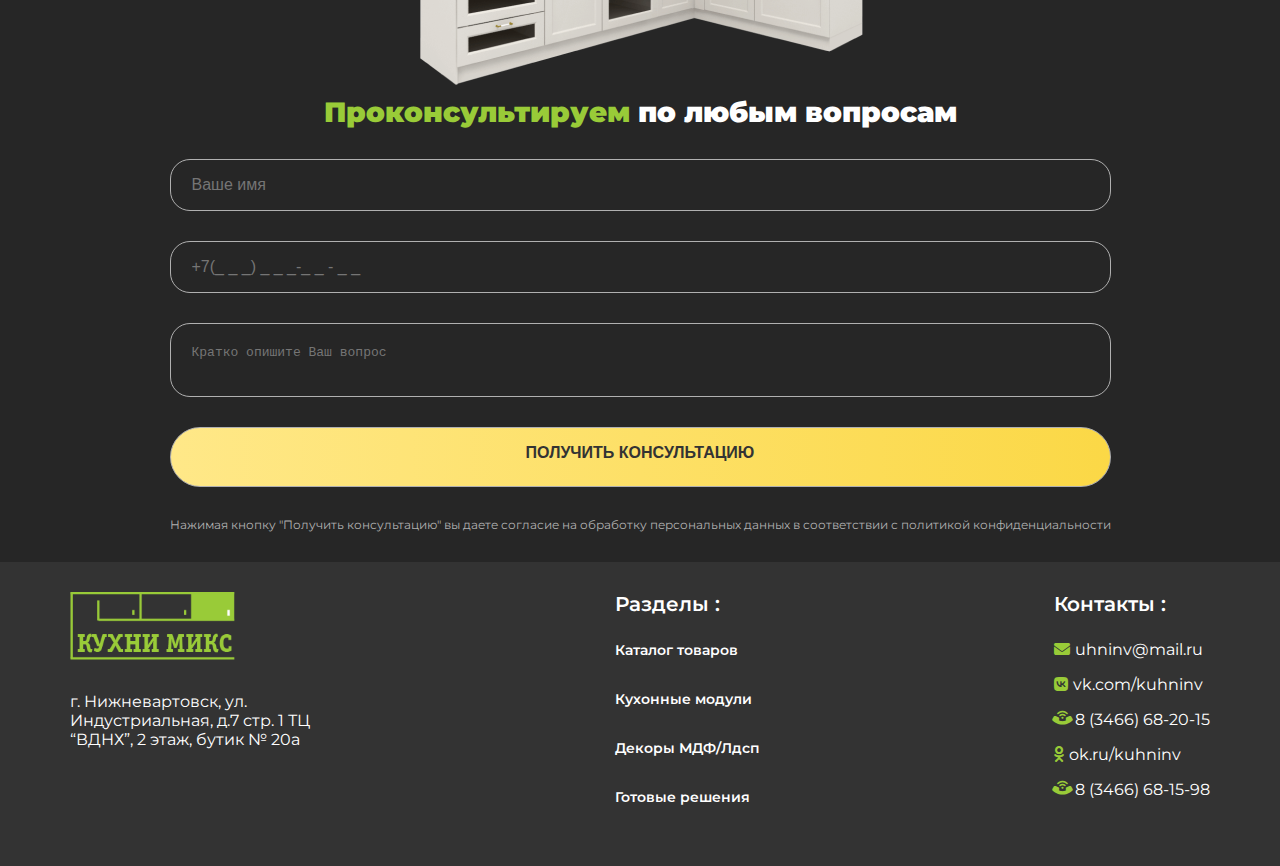
<file: dekors/plastic-arpa.html>
<!DOCTYPE html>
<html lang="ru">

<head>
  <meta charset="UTF-8">
  <meta http-equiv="X-UA-Compatible" content="IE=edge">
  <meta name="viewport" content="width=device-width, initial-scale=1.0">
  <link rel="preconnect" href="https://fonts.googleapis.com">
  <link rel="preconnect" href="https://fonts.gstatic.com" crossorigin>
  <link href="https://fonts.googleapis.com/css2?family=Montserrat:wght@400;500;600;700;900&display=swap"
    rel="stylesheet">
  <link rel="stylesheet" href="https://cdnjs.cloudflare.com/ajax/libs/font-awesome/6.2.0/css/all.min.css">
  <link rel="stylesheet" href="https://cdn.jsdelivr.net/npm/swiper@8/swiper-bundle.min.css">
  <link rel="stylesheet" href="../css/style.css">
  <title>Кухни Микс - Декоры</title>
</head>

<body>
  <!-- line -->
  <div class="addr-n-tel">
    <div class="container">
      <div class="addr-n-tel__flex">
        <p><i class="icon fa-solid fa-location-dot text-white"></i>г. Нижневартовск, ул. Индустриальная, д.7
          стр. 1 ТЦ “ВДНХ”, 2 этаж, бутик № 20а</p>
        <p><i class="icon fa-solid fa-phone-volume text-white fa-rotate-by" style="--fa-rotate-angle: -45deg;"></i><a
            class="tel" href="tel:+73466681598">+7 (3466)
            68-15-98</a></p>
      </div>
    </div>
  </div>

  <!-- header -->
  <header class="header">
    <div class="container">
      <div class="header__flex">
        <div class="header-wrapper">
          <a href="../index.html"><img src="../img/logo.svg" alt=""></a>
          <button class="menu-icon"><i class="fas fa-bars"></i></button>
        </div>
        <nav>
          <ul class="menu_mobile">
            <li class="menu__item"><a class="menu__link" href="../catalog.html">Каталог товаров</a></li>
            <li class="menu__item"><a class="menu__link" href="../modules.html">Кухонные модули</a></li>
            <li class="menu__item"><a class="menu__link" href="../dekors/mdf.html">Декоры</a></li>
            <li class="menu__item"><a class="menu__link" href="../photo-print.html">Фотопечать</a></li>
            <li class="menu__item"><a class="menu__link" href="../solutions.html">Готовые решения</a></li>
            <li class="menu__item"><a class="menu__link" href="../contacts.html">Контакты</a></li>
          </ul>
        </nav>
        <nav>
          <ul class="menu_desktop">
            <li class="menu__item"><a class="menu__link" href="../catalog.html">Каталог товаров</a></li>
            <li class="menu__item"><a class="menu__link" href="../modules.html">Кухонные модули</a></li>
            <li class="menu__item"><a class="menu__link" href="../dekors/mdf.html">Декоры</a></li>
            <li class="menu__item"><a class="menu__link" href="../photo-print.html">Фотопечать</a></li>
            <li class="menu__item"><a class="menu__link" href="../solutions.html">Готовые решения</a></li>
            <li class="menu__item"><a class="menu__link" href="../contacts.html">Контакты</a></li>
          </ul>
        </nav>
        <a class="button button_call" href="">Заказать звонок</a>
      </div>
    </div>
  </header>

  <section class="dekors">
    <div class="container">
      <h2 class="text-h2 dekors__h2">Декоры</h2>
      <div class="dekors__nav">
        <nav>
          <ul class="dekors-menu">
            <li class="dekors-menu__item"><a href="mdf.html" class="dekors-menu__link">Декоры МДФ</a></li>
            <li class="dekors-menu__item"><a href="ldsp.html" class="dekors-menu__link">Декоры ЛДСП</a></li>
            <li class="dekors-menu__item"><a href="facades-enamel.html" class="dekors-menu__link">Фасады Эмаль</a></li>
            <li class="dekors-menu__item dekors-menu__item_active"><a href="plastic-arpa.html" class="dekors-menu__link">Пластик Arpa</a></li>
            <li class="dekors-menu__item"><a href="plastic-marshalplastik.html" class="dekors-menu__link">Пластик Marshalplastik</a></li>
            <li class="dekors-menu__item"><a href="dekory-stoleshnits.html" class="dekors-menu__link">Декоры Столешниц</a></li>
          </ul>
        </nav>
      </div>
    </div>
  </section>

  <section class="arpa">
    <div class="container">
      <p class="arpa__p">Итальянский пластик Арпа (Arpa) является одним из разновидностей пластиков HPL (High Pressure Laminate) в переводе ламинат высокого давления. Пластик АРПА служит универсальным отделочным материалом, который широко применяют в мебельном производстве благодаря его свойствам:</p>
      <p class="arpa__p">
        <span class="arpa__p_bolder">Высокая термоустойчивость</span>, способен переносить как низкие так и высокие температуры<br>
        <span class="arpa__p_bolder">Влагоотталкивающие свойства</span>, пластик не впитывает воду и масла.<br>
        <span class="arpa__p_bolder">Устойчив к воздействию ультрафиолета</span>, поэтому фасады из пластика не выцветают.<br>
        <span class="arpa__p_bolder">Высокая химическая устойчивость к маслам</span>, жирам и нефтехимическим продуктам.<br>
        <span class="arpa__p_bolder">Высокая ударопрочность</span>, пластик способен выдержать высокое физическое воздействие без повреждения поверхностного слоя.
      </p>
      <div class="dekor-switcher dekor-switcher_arpa">
        <a val="on" filter="all" class="button button_dekor-switcher button_dekor-switcher_active">Все</a>
        <a val="off" filter="alieve" class="button button_dekor-switcher">Alieve</a>
        <a val="off" filter="erre" class="button button_dekor-switcher">Erre</a>
        <a val="off" filter="larix" class="button button_dekor-switcher">Larix</a>
        <a val="off" filter="lucida" class="button button_dekor-switcher">Lucida</a>
        <a val="off" filter="luna" class="button button_dekor-switcher">Luna</a>
        <a val="off" filter="mika" class="button button_dekor-switcher">Mika</a>
        <a val="off" filter="other" class="button button_dekor-switcher">Другие пластики Arpa</a>
      </div>
    </div>
  </section>

  <section class="arpa-all">
    <div class="container">
      <h2 class="text-h2 arpa__h2">Все</h2>
      <div class="dekor-grid filter">
        <div class="dekor-grid__item" filter="alieve">
          <img src="dekors-img/arpa__item1.png" alt="" class="dekor-grid__img">
          <p class="dekor-grid__p">ARPA 4512 ALEVE</p>
        </div>
        <div class="dekor-grid__item" filter="alieve">
          <img src="dekors-img/arpa__item2.png" alt="" class="dekor-grid__img">
          <p class="dekor-grid__p">ARPA 4514 ALEVE</p>
        </div>
        <div class="dekor-grid__item" filter="alieve">
          <img src="dekors-img/arpa__item3.png" alt="" class="dekor-grid__img">
          <p class="dekor-grid__p">ARPA 4519 ALEVE</p>
        </div>
        <div class="dekor-grid__item" filter="alieve">
          <img src="dekors-img/arpa__item4.png" alt="" class="dekor-grid__img">
          <p class="dekor-grid__p">ARPA 4521 ALEVE</p>
        </div>
        <div class="dekor-grid__item" filter="erre">
          <img src="dekors-img/arpa__item5.png" alt="" class="dekor-grid__img">
          <p class="dekor-grid__p">ARPA 0001 ERRE</p>
        </div>
        <div class="dekor-grid__item" filter="erre">
          <img src="dekors-img/arpa__item6.png" alt="" class="dekor-grid__img">
          <p class="dekor-grid__p">ARPA 0200 ERRE</p>
        </div>
        <div class="dekor-grid__item" filter="erre">
          <img src="dekors-img/arpa__item7.png" alt="" class="dekor-grid__img">
          <p class="dekor-grid__p">ARPA 0211 ERRE</p>
        </div>
        <div class="dekor-grid__item" filter="erre">
          <img src="dekors-img/arpa__item8.png" alt="" class="dekor-grid__img">
          <p class="dekor-grid__p">ARPA 0225 ERRE</p>
        </div>
      </div>
    </div>
  </section>

  <section class="form">
    <div class="container">
      <div class="form-flex">
        <div class="form-flex__left">
          <h2 class="text-h2 form__h2 text-green">Проконсультируем <span class="text-white">по любым
              вопросам</span></h2>
          <form action="" class="footer-form">
            <div class="footer-form__wrapper">
              <input class="footer-form__input" type="text" placeholder="Ваше имя">
              <input class="footer-form__input" type="tel" placeholder="+7(_ _ _) _ _ _-_ _ - _ _">
            </div>
            <textarea class="footer-form__input footer-form__input_textarea" name=""
              placeholder="Кратко опишите Ваш вопрос"></textarea>
            <div class="footer-form__wrapper">
              <input class="button footer-form__input footer-form__input_submit" id="footer-form__input_submit"
                type="submit" value="Получить консультацию">
              <label class="footer-form__label" for="footer-form__input_submit">Нажимая кнопку "Получить
                консультацию" вы даете согласие на обработку персональных данных в соответствии с
                политикой конфиденциальности</label>
            </div>
          </form>
        </div>
        <div class="form-flex__right">
          <img class="form__img" src="../img/form__item.png" alt="">
        </div>
      </div>
    </div>
  </section>

  <footer class="footer">
    <div class="container">
      <div class="footer-flex">
        <div class="footer__logo">
          <img class="footer__img" src="../img/logo.svg" alt="">
          <p class="footer__addr">
            г. Нижневартовск, ул. Индустриальная, д.7 стр. 1 ТЦ “ВДНХ”, 2 этаж, бутик № 20а
          </p>
        </div>
        <div class="footer__nav">
          <h4 class="text-h4 footer__h4">Разделы :</h4>
          <nav>
            <ul class="menu_footer">
              <li class="menu__item_footer"><a href="../catalog.html" class="menu__link">Каталог товаров</a>
              </li>
              <li class="menu__item_footer"><a href="../modules.html" class="menu__link">Кухонные модули</a>
              </li>
              <li class="menu__item_footer"><a href="../dekors/mdf.html" class="menu__link">Декоры МДФ/Лдсп</a>
              </li>
              <li class="menu__item_footer"><a href="../solutions.html"  class="menu__link">Готовые решения</a></li>
            </ul>
          </nav>
        </div>
        <div class="footer__contacts">
          <h4 class="text-h4 footer__h4">Контакты :</h4>
          <div class="footer-grid">
            <p><i class="icon text-green fa-solid fa-envelope"></i><a class="footer__contacts-link"
                href="mailto:uhninv@mail.ru">uhninv@mail.ru</a></p>
            <p><i class="icon text-green fa-brands fa-vk"></i><a class="footer__contacts-link"
                href="vk.com/kuhninv">vk.com/kuhninv</a></p>
            <p><i class="icon text-green icon fa-solid fa-phone-volume text-white fa-rotate-by"
                style="--fa-rotate-angle: -45deg;"></i><a class="footer__contacts-link" href="tel:+73466682015">8 (3466)
                68-20-15</a></p>
            <p><i class="icon text-green fa-brands fa-odnoklassniki"></i><a class="footer__contacts-link"
                href="ok.ru/kuhninv">ok.ru/kuhninv</a></p>
            <p><i class="icon text-green icon fa-solid fa-phone-volume text-white fa-rotate-by"
                style="--fa-rotate-angle: -45deg;"></i><a class="footer__contacts-link" href="tel:+73466681598">8 (3466)
                68-15-98</a></p>
          </div>
        </div>
      </div>
    </div>
  </footer>

  <script src="https://cdn.jsdelivr.net/npm/swiper@8/swiper-bundle.min.js"></script>
  <script src="../js/jquery-3.6.0.min.js"></script>
  <script src="../js/main.js"></script>
</body>

</html>
</file>
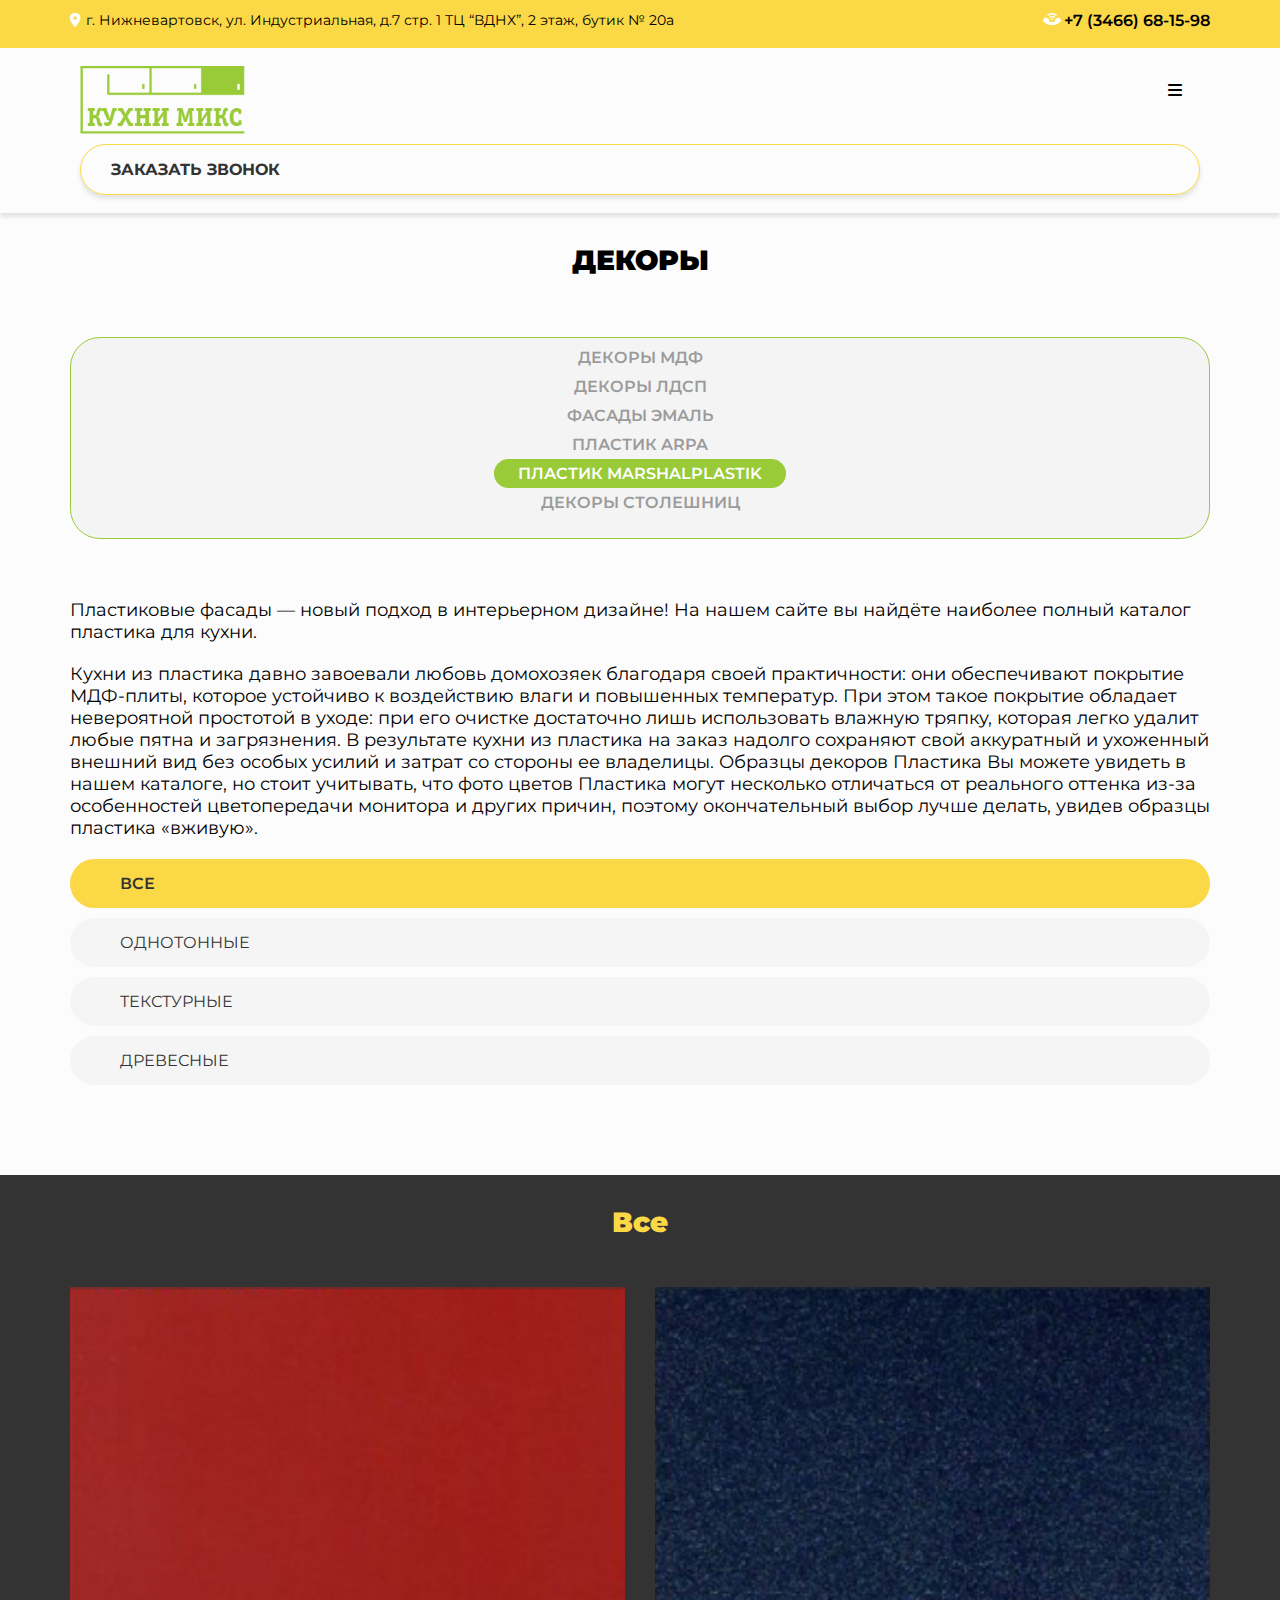
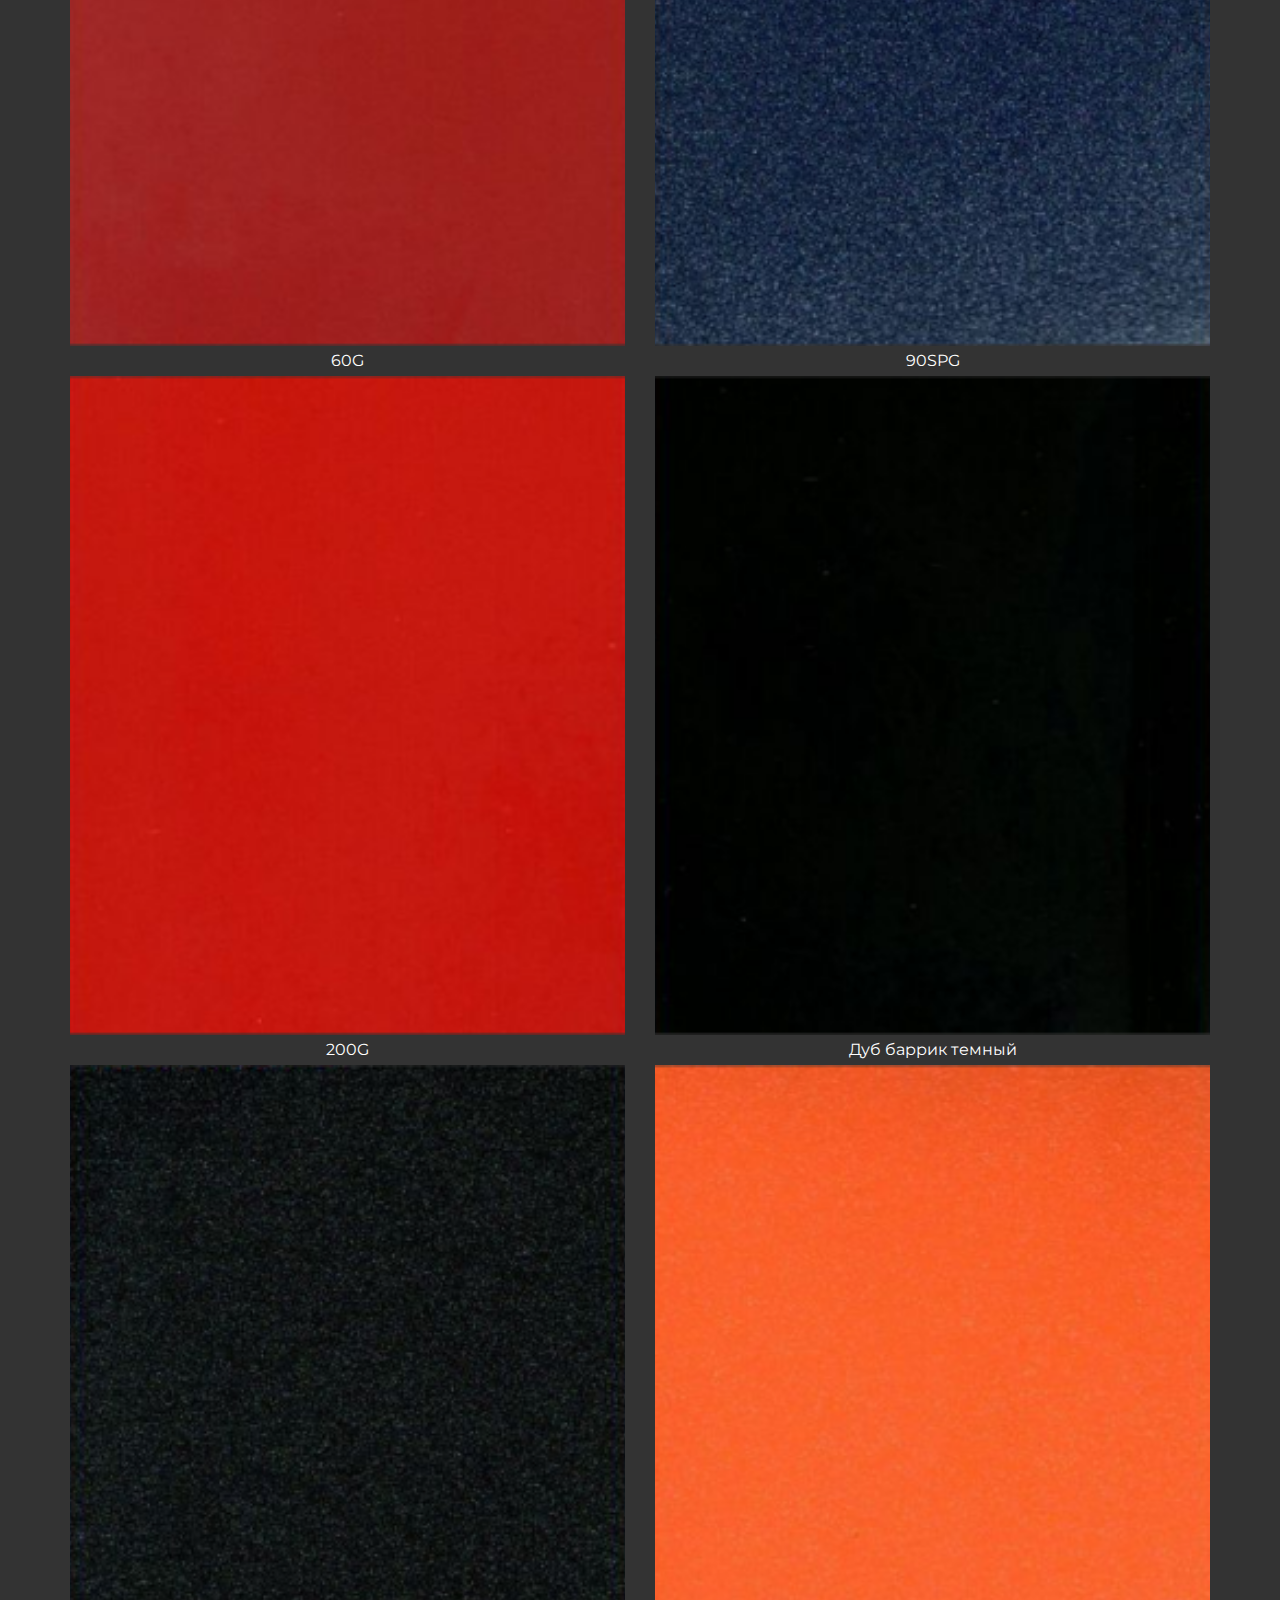
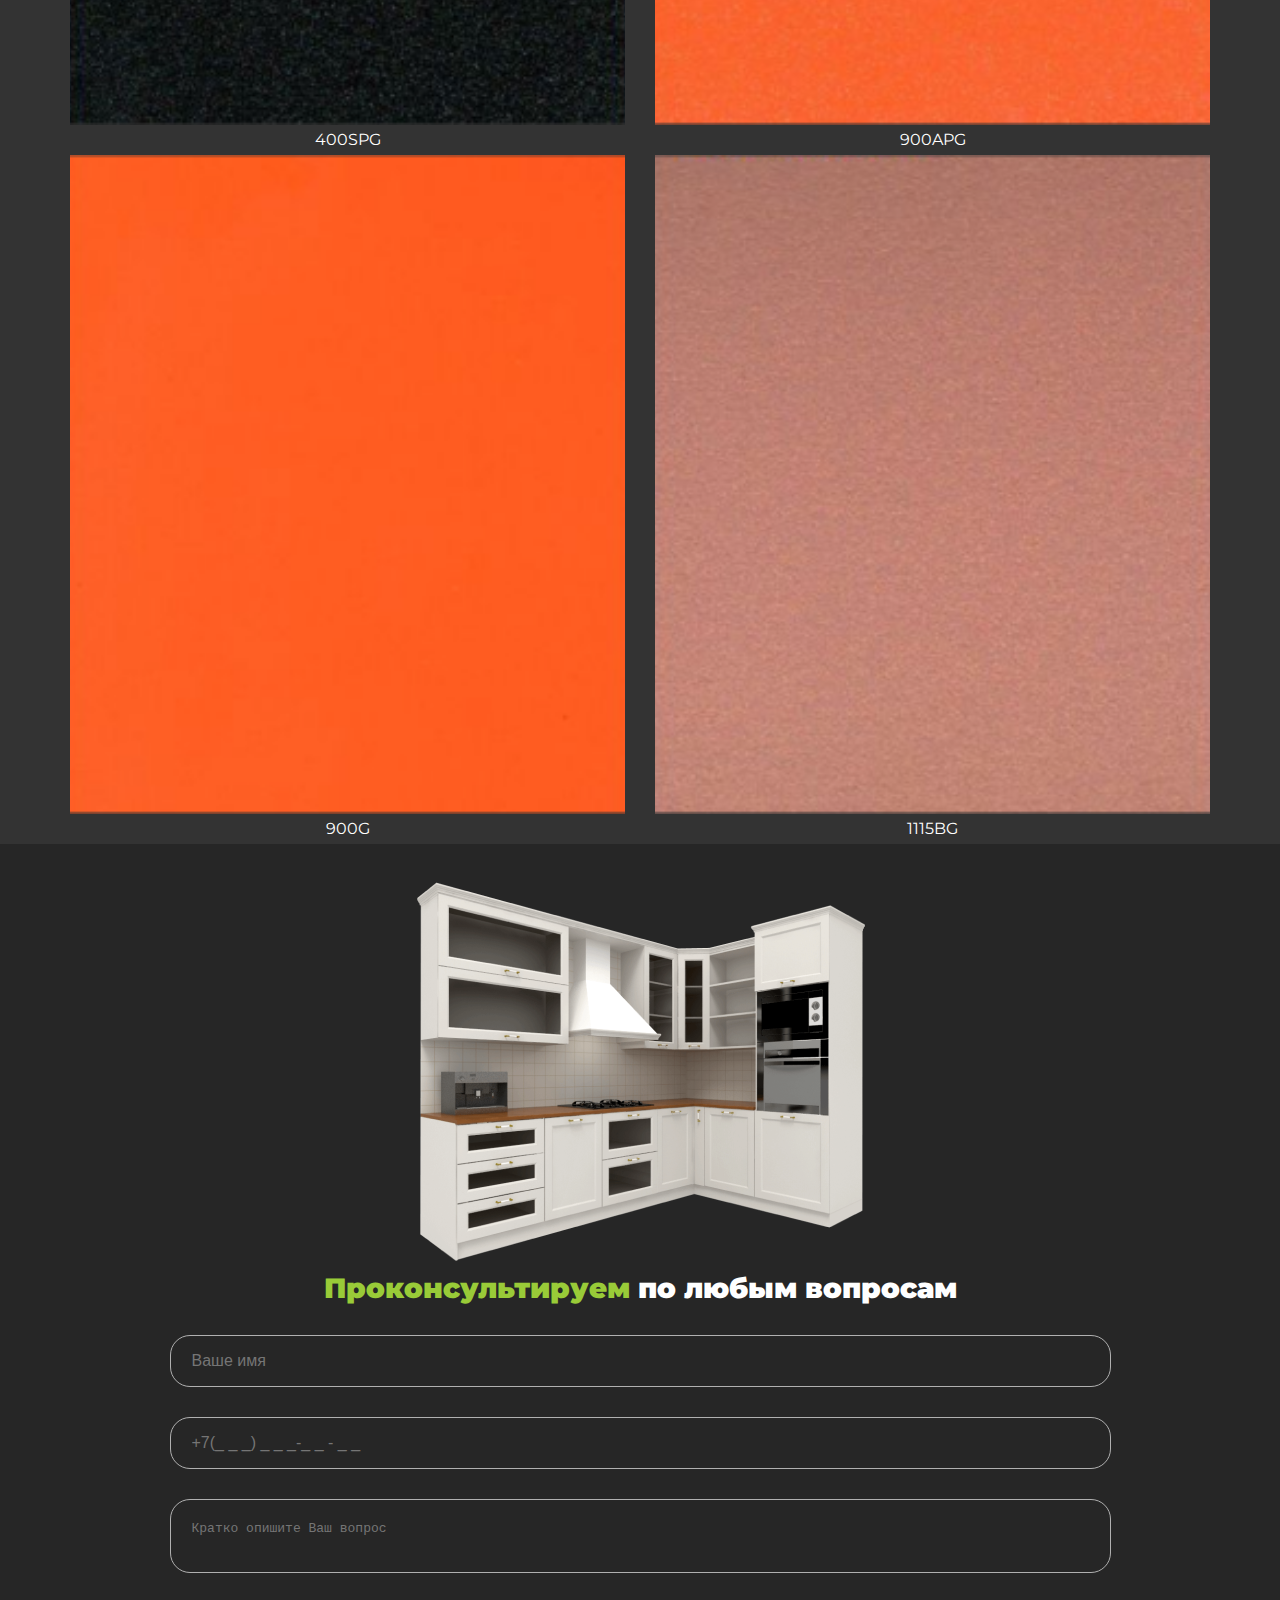
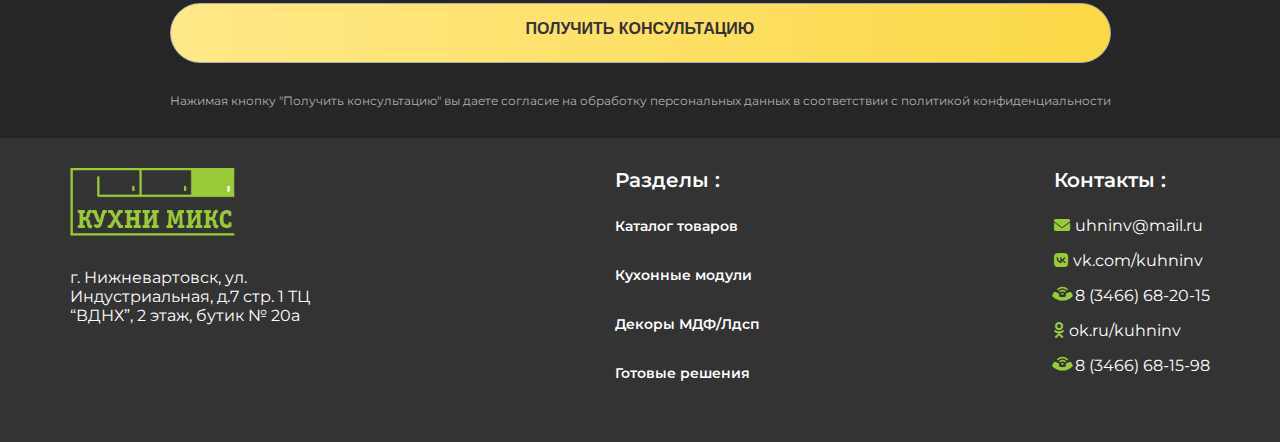
<file: dekors/plastic-marshalplastik.html>
<!DOCTYPE html>
<html lang="ru">

<head>
  <meta charset="UTF-8">
  <meta http-equiv="X-UA-Compatible" content="IE=edge">
  <meta name="viewport" content="width=device-width, initial-scale=1.0">
  <link rel="preconnect" href="https://fonts.googleapis.com">
  <link rel="preconnect" href="https://fonts.gstatic.com" crossorigin>
  <link href="https://fonts.googleapis.com/css2?family=Montserrat:wght@400;500;600;700;900&display=swap"
    rel="stylesheet">
  <link rel="stylesheet" href="https://cdnjs.cloudflare.com/ajax/libs/font-awesome/6.2.0/css/all.min.css">
  <link rel="stylesheet" href="https://cdn.jsdelivr.net/npm/swiper@8/swiper-bundle.min.css">
  <link rel="stylesheet" href="../css/style.css">
  <title>Кухни Микс - Декоры</title>
</head>

<body>
  <!-- line -->
  <div class="addr-n-tel">
    <div class="container">
      <div class="addr-n-tel__flex">
        <p><i class="icon fa-solid fa-location-dot text-white"></i>г. Нижневартовск, ул. Индустриальная, д.7
          стр. 1 ТЦ “ВДНХ”, 2 этаж, бутик № 20а</p>
        <p><i class="icon fa-solid fa-phone-volume text-white fa-rotate-by" style="--fa-rotate-angle: -45deg;"></i><a
            class="tel" href="tel:+73466681598">+7 (3466)
            68-15-98</a></p>
      </div>
    </div>
  </div>

  <!-- header -->
  <header class="header">
    <div class="container">
      <div class="header__flex">
        <div class="header-wrapper">
          <a href="../index.html"><img src="../img/logo.svg" alt=""></a>
          <button class="menu-icon"><i class="fas fa-bars"></i></button>
        </div>
        <nav>
          <ul class="menu_mobile">
            <li class="menu__item"><a class="menu__link" href="../catalog.html">Каталог товаров</a></li>
            <li class="menu__item"><a class="menu__link" href="../modules.html">Кухонные модули</a></li>
            <li class="menu__item"><a class="menu__link" href="../dekors/mdf.html">Декоры</a></li>
            <li class="menu__item"><a class="menu__link" href="../photo-print.html">Фотопечать</a></li>
            <li class="menu__item"><a class="menu__link" href="../solutions.html">Готовые решения</a></li>
            <li class="menu__item"><a class="menu__link" href="../contacts.html">Контакты</a></li>
          </ul>
        </nav>
        <nav>
          <ul class="menu_desktop">
            <li class="menu__item"><a class="menu__link" href="../catalog.html">Каталог товаров</a></li>
            <li class="menu__item"><a class="menu__link" href="../modules.html">Кухонные модули</a></li>
            <li class="menu__item"><a class="menu__link" href="../dekors/mdf.html">Декоры</a></li>
            <li class="menu__item"><a class="menu__link" href="../photo-print.html">Фотопечать</a></li>
            <li class="menu__item"><a class="menu__link" href="../solutions.html">Готовые решения</a></li>
            <li class="menu__item"><a class="menu__link" href="../contacts.html">Контакты</a></li>
          </ul>
        </nav>
        <a class="button button_call" href="">Заказать звонок</a>
      </div>
    </div>
  </header>

  <section class="dekors">
    <div class="container">
      <h2 class="text-h2 dekors__h2">Декоры</h2>
      <div class="dekors__nav">
        <nav>
          <ul class="dekors-menu">
            <li class="dekors-menu__item"><a href="mdf.html" class="dekors-menu__link">Декоры МДФ</a></li>
            <li class="dekors-menu__item"><a href="ldsp.html" class="dekors-menu__link">Декоры ЛДСП</a></li>
            <li class="dekors-menu__item"><a href="facades-enamel.html" class="dekors-menu__link">Фасады Эмаль</a></li>
            <li class="dekors-menu__item"><a href="plastic-arpa.html" class="dekors-menu__link">Пластик Arpa</a></li>
            <li class="dekors-menu__item dekors-menu__item_active"><a href="plastic-marshalplastik.html" class="dekors-menu__link">Пластик Marshalplastik</a></li>
            <li class="dekors-menu__item"><a href="dekory-stoleshnits.html" class="dekors-menu__link">Декоры Столешниц</a></li>
          </ul>
        </nav>
      </div>
    </div>
  </section>

  <section class="marshalplastik">
    <div class="container">
      <p class="marshalplastik__p">Пластиковые фасады — новый подход в интерьерном дизайне! На нашем сайте вы найдёте наиболее полный каталог пластика для кухни.</p>
      <p class="marshalplastik__p">Кухни из пластика давно завоевали любовь домохозяек благодаря своей практичности: они обеспечивают покрытие МДФ-плиты, которое устойчиво к воздействию влаги и повышенных температур. При этом такое покрытие обладает невероятной простотой в уходе: при его очистке достаточно лишь использовать влажную тряпку, которая легко удалит любые пятна и загрязнения. В результате кухни из пластика на заказ надолго сохраняют свой аккуратный и ухоженный внешний вид без особых усилий и затрат со стороны ее владелицы. Образцы декоров Пластика Вы можете увидеть в нашем каталоге, но стоит учитывать, что фото цветов Пластика могут несколько отличаться от реального оттенка из-за особенностей цветопередачи монитора и других причин, поэтому окончательный выбор лучше делать, увидев образцы пластика «вживую».</p>
      <div class="dekor-switcher">
        <a val="on" filter="all" class="button button_dekor-switcher button_dekor-switcher_active">Все</a>
        <a val="off" filter="solid" class="button button_dekor-switcher">Однотонные</a>
        <a val="off" filter="texture" class="button button_dekor-switcher">Текстурные</a>
        <a val="off" filter="wooden" class="button button_dekor-switcher">Древесные</a>
        
      </div>
    </div>
  </section>

  <section class="marshalplastik-all">
    <div class="container">
      <h2 class="text-h2 marshalplastik__h2">Все</h2>
      <div class="dekor-grid filter">
        <div class="dekor-grid__item" filter="solid">
          <img src="dekors-img/marshalplastik__item1.png" alt="" class="dekor-grid__img">
          <p class="dekor-grid__p">60G</p>
        </div>
        <div class="dekor-grid__item" filter="texture">
          <img src="dekors-img/marshalplastik__item2.png" alt="" class="dekor-grid__img">
          <p class="dekor-grid__p">90SPG </p>
        </div>
        <div class="dekor-grid__item" filter="solid">
          <img src="dekors-img/marshalplastik__item3.png" alt="" class="dekor-grid__img">
          <p class="dekor-grid__p">200G</p>
        </div>
        <div class="dekor-grid__item" filter="wooden">
          <img src="dekors-img/marshalplastik__item4.png" alt="" class="dekor-grid__img">
          <p class="dekor-grid__p">Дуб баррик темный</p>
        </div>
        <div class="dekor-grid__item" filter="texture">
          <img src="dekors-img/marshalplastik__item5.png" alt="" class="dekor-grid__img">
          <p class="dekor-grid__p">400SPG</p>
        </div>
        <div class="dekor-grid__item" filter="solid">
          <img src="dekors-img/marshalplastik__item6.png" alt="" class="dekor-grid__img">
          <p class="dekor-grid__p">900APG</p>
        </div>
        <div class="dekor-grid__item" filter="solid">
          <img src="dekors-img/marshalplastik__item7.png" alt="" class="dekor-grid__img">
          <p class="dekor-grid__p">900G</p>
        </div>
        <div class="dekor-grid__item" filter="solid">
          <img src="dekors-img/marshalplastik__item8.png" alt="" class="dekor-grid__img">
          <p class="dekor-grid__p">1115BG</p>
        </div>
      </div>
    </div>
  </section>

  <section class="form">
    <div class="container">
      <div class="form-flex">
        <div class="form-flex__left">
          <h2 class="text-h2 form__h2 text-green">Проконсультируем <span class="text-white">по любым
              вопросам</span></h2>
          <form action="" class="footer-form">
            <div class="footer-form__wrapper">
              <input class="footer-form__input" type="text" placeholder="Ваше имя">
              <input class="footer-form__input" type="tel" placeholder="+7(_ _ _) _ _ _-_ _ - _ _">
            </div>
            <textarea class="footer-form__input footer-form__input_textarea" name=""
              placeholder="Кратко опишите Ваш вопрос"></textarea>
            <div class="footer-form__wrapper">
              <input class="button footer-form__input footer-form__input_submit" id="footer-form__input_submit"
                type="submit" value="Получить консультацию">
              <label class="footer-form__label" for="footer-form__input_submit">Нажимая кнопку "Получить
                консультацию" вы даете согласие на обработку персональных данных в соответствии с
                политикой конфиденциальности</label>
            </div>
          </form>
        </div>
        <div class="form-flex__right">
          <img class="form__img" src="../img/form__item.png" alt="">
        </div>
      </div>
    </div>
  </section>

  <footer class="footer">
    <div class="container">
      <div class="footer-flex">
        <div class="footer__logo">
          <img class="footer__img" src="../img/logo.svg" alt="">
          <p class="footer__addr">
            г. Нижневартовск, ул. Индустриальная, д.7 стр. 1 ТЦ “ВДНХ”, 2 этаж, бутик № 20а
          </p>
        </div>
        <div class="footer__nav">
          <h4 class="text-h4 footer__h4">Разделы :</h4>
          <nav>
            <ul class="menu_footer">
              <li class="menu__item_footer"><a href="../catalog.html" class="menu__link">Каталог товаров</a>
              </li>
              <li class="menu__item_footer"><a href="../modules.html" class="menu__link">Кухонные модули</a>
              </li>
              <li class="menu__item_footer"><a href="../dekors/mdf.html" class="menu__link">Декоры МДФ/Лдсп</a>
              </li>
              <li class="menu__item_footer"><a href="../solutions.html" class="menu__link">Готовые решения</a></li>
            </ul>
          </nav>
        </div>
        <div class="footer__contacts">
          <h4 class="text-h4 footer__h4">Контакты :</h4>
          <div class="footer-grid">
            <p><i class="icon text-green fa-solid fa-envelope"></i><a class="footer__contacts-link"
                href="mailto:uhninv@mail.ru">uhninv@mail.ru</a></p>
            <p><i class="icon text-green fa-brands fa-vk"></i><a class="footer__contacts-link"
                href="vk.com/kuhninv">vk.com/kuhninv</a></p>
            <p><i class="icon text-green icon fa-solid fa-phone-volume text-white fa-rotate-by"
                style="--fa-rotate-angle: -45deg;"></i><a class="footer__contacts-link" href="tel:+73466682015">8 (3466)
                68-20-15</a></p>
            <p><i class="icon text-green fa-brands fa-odnoklassniki"></i><a class="footer__contacts-link"
                href="ok.ru/kuhninv">ok.ru/kuhninv</a></p>
            <p><i class="icon text-green icon fa-solid fa-phone-volume text-white fa-rotate-by"
                style="--fa-rotate-angle: -45deg;"></i><a class="footer__contacts-link" href="tel:+73466681598">8 (3466)
                68-15-98</a></p>
          </div>
        </div>
      </div>
    </div>
  </footer>

  <script src="https://cdn.jsdelivr.net/npm/swiper@8/swiper-bundle.min.js"></script>
  <script src="../js/jquery-3.6.0.min.js"></script>
  <script src="../js/main.js"></script>
</body>

</html>
</file>
<file: css/style.css>
html {
  box-sizing: border-box;
}

*, *::after, *::before {
  box-sizing: inherit;
}

:root {
  --accent-color: #fbd846;
  --green-color: #99CB38;
  --text-color: #333;
  --swiper-navigation-size: 16px;
  /* --text-color: #727272; */
}

img {
  display: block;
  max-width: 100%;
}

h1, h2, h3, h4, h5, h6, p {
  padding: 0;
  margin: 0;
}

.text-h1 {
  font-size: 35px;
  font-weight: 900;
}

.text-h2 {
  font-size: 28px;
  font-weight: 900;
}

.text-h3 {
  font-size: 22px;
  font-weight: 900;
}

.text-h4 {
  font-size: 20px;
  font-weight: 600;
}

body {
  margin: 0;
  font-family: 'Montserrat', sans-serif;
  background: #fcfcfc;
}

.container {
  max-width: 1140px;
  margin: 0 auto;
}

.text-white {
  color: #fff;
}

.text-accent {
  color: var(--accent-color);
}

.text-green {
  color: var(--green-color);
}

.icon {
  margin-right: 5px;
}

.addr-n-tel {
  background-color: var(--accent-color);
  padding-top: 11px;
  padding-bottom: 18px;
}

.addr-n-tel__flex {
  display: flex;
  justify-content: space-between;
}

.addr-n-tel__flex p {
  font-size: 14px;
  font-weight: 400;
}

.tel {
  text-decoration: none;
  font-weight: 600;
  font-size: 16px;
  color: #000;
}

.menu_desktop {
  display: flex;
  justify-content: space-between;
  list-style: none;
  gap: 10px;
  padding-left: 0;
}

.menu_mobile {
  display: none;
  list-style: none;
  gap: 10px;
}

.header {
  padding-top: 18px;
  padding-bottom: 18px;
  box-shadow: 0px 4px 4px rgba(0, 0, 0, 10%);
}

.header__flex {
  display: flex;
  align-items: center;
  justify-content: space-between;
  /* gap: 22px; */
}

.menu-icon {
  display: none;
  border: none;
  background: transparent;
  font-size: 16px;
  width: 50px;
  height: 50px;
}

.menu__link {
  text-decoration: none;
  font-size: 14px;
  font-weight: 600;
  color: var(--text-color);
  transition: .3s;
}

.menu__link:hover {
  color: var(--accent-color);
}

.button {
  text-decoration: none;
  text-transform: uppercase;
  border-radius: 50px;
  border: 1px solid var(--accent-color);
  color: var(--text-color);
  cursor: pointer;
}

 .button_call {
  vertical-align: top;
  padding: 15px 30px;
  font-size: 16px;
  font-weight: 700;
  transition: .3s;
  box-shadow: 0px 4px 4px rgba(0, 0, 0, 10%);
} 

 .button_call:hover {
  background: #FFE888;
 }

.first-screen {
  background-image: url(../img/KITCHENS-PAGE-1920w1.png);
  background-size: auto 100%;
  background-repeat: no-repeat;
  background-position: 58vw 0;
  padding-top: 56px;
  padding-bottom: 40px;
}
.text-box {
  max-width: 653px;
}

.first-screen__h1 {
  color: #333;
  margin-bottom: 22px;
}

.first-screen__accent {
  font-weight: 700;
}
.first-screen__text {
  font-style: normal;
  font-weight: 400;
  font-size: 18px;
  margin-bottom: 74px;
}
.first-screen-advantages {
  display: grid;
  grid-template-columns: repeat(2, 1fr);
  row-gap: 30px;
  column-gap: 60px;
  margin-bottom: 95px;
}
.first-screen-advantages__item {
  display: flex;
  align-items: center;
}
.first-screen-advantages__img {
  width: 32px;
  margin-right: 15px;
}
.first-screen-advantages__text {
  font-style: normal;
  font-weight: 500;
  font-size: 16px;
}

.first-screen-advantages__text_lower-fz {
  font-size: 15px;
  font-weight: 400;
}

.first-screen-footer {
  display: flex;
  gap: 30px;
  align-items: center;
  justify-content: space-between;
}

.button_price {
  display: block;
  padding: 15px;
  /* padding-top: 19px;
  padding-bottom: 27px;
  padding-left: 60px;
  padding-right: 60px; */
  /* height: 66px; */
  max-width: 360px;
  font-style: normal;
  font-weight: 700;
  font-size: 20px;
  text-align: center;
  background: linear-gradient(269.89deg, #FBD846 0.07%, #FFE888 99.89%);
  /* display: flex; */
  /* justify-content: center; */
}

.present {
  text-align: center;
  max-width: 263px;
}
.present__icon {
  margin-inline: auto;
  margin-bottom: 16px;
}
.present__text {
  font-size: 16px;
  font-weight: 500;
}
.present__text_lower-fz {
  font-size: 15px;
  font-weight: 400;
}

.constructor {
  padding-top: 98px;
  padding-bottom: 107px;
  background-image: url(../img/constructor__bg.png);
  background-size: cover;
  background-repeat: no-repeat;
}

.constructor__h2 {
  text-transform: uppercase;
  text-align: center;
  margin-bottom: 48px;
}

.constructor__text {
  background: var(--accent-color);
  text-align: center;
  padding: 14px 98px 30px;
  color: var(--text-color);
  font-size: 20px;
  font-weight: 300;
}
.constructor__image {
}

.popular {
  background: linear-gradient(90deg, #FFE472 0%, #F8CC55 100%, #FBD846 100%);
  padding-top: 50px;
  padding-bottom: 70px;
}

.popular__h2 {
  text-transform: uppercase;
  text-align: center;
  margin-bottom: 55px;
}
.popular-grid, .catalog-grid {
  display: grid;
  grid-template-columns: repeat(3, 1fr);
  /* grid-auto-rows: 1fr; */
  gap: 10px;
  margin-bottom: 50px;
}

.popular__item, .catalog__item {
  /* max-width: 360px;
  height: 420px; */
  background: #fff;
  cursor: pointer;
}

.popular__item:hover .popular__heading, .catalog__item:hover .catalog__heading {
  transition: .3s;
  color: var(--green-color);
}

.popular__item:hover .popular__add, .catalog__item:hover .catalog__add {
  transition: .3s;
  background: var(--green-color);
  color: #fff;
}

.popular__img, .catalog__img {
  width: 100%;
}
.popular__text, .catalog__text {
  padding: 25px;
}
.popular__heading, .catalog__heading {
  margin-bottom: 22px;
  font-size: 16px;
  font-weight: 600;
  color: var(--text-color);
}
.popular__pricing, .catalog__pricing {
  display: flex;
  justify-content: space-between;
}
.popular__price, .catalog__price {
}
.popular__price_old, .catalog__price_old {
  text-decoration: line-through;
  color: #b2b2b2;
  font-size: 16px;
  font-weight: 600;
}

.popular__price_new, .catalog__price_new {
  color: var(--green-color);
  font-size: 25px;
  font-weight: 600;
}

.popular__add, .catalog__add {
  display: block;
  border-radius: 50%;
  text-decoration: none;
  background: #f4f4f4;
  color: var(--green-color);
  width: 40px;
  height: 40px;
  text-align: center;
  line-height: 40px;
}

.button_popular {
  display: block;
  background: linear-gradient(269.89deg, #99CB38 0.07%, #C0F35B 99.89%);
  padding: 17px 65px 20px;
  max-width: 100%;
  width: 360px;
  margin: 0 auto;
  text-align: center;
  /* position: absolute; */
  /* left: 50%;
  translate: -50%; */
}

.catalog {
  padding-top: 72px;
  padding-bottom: 80px;
}
.catalog-flex {
  display: flex;
  justify-content: space-between;
  align-items: center;
  margin-bottom: 50px;
}
.catalog-flex__left {
}
.catalog__h2 {
  margin-bottom: 26px;
  text-transform: uppercase;
}
.catalog__result {
  font-weight: 400;
  font-size: 16px;
}
.catalog-flex__right {
}

.button_catalog {
  display: block;
  max-width: 100%;
  width: 350px;
  text-align: center;
  margin-inline: auto;
  /* position: absolute; */
  padding: 15px 26px;
  font-weight: 700;
  font-size: 20px;
  color: var(--text-color);
  /* left: 50%; */
  /* translate: -50%; */
  background: linear-gradient(269.89deg, #FBD846 0.07%, #FFE888 99.89%);
}

.button_catalog_select {
  background: url("../img/caret-down-solid.svg") 102% / 15% 20px no-repeat #f0f0f0;
  border: none;
  padding: 15px 25px;
  font-style: normal;
  font-weight: 500;
  font-size: 16px;
  text-transform: none;
  -webkit-appearance: none;
  -moz-appearance: none;
  appearance: none;
}

.styles {
  padding-top: 70px;
  padding-bottom: 94px;
}

.styles__h2 {
  text-align: center;
  margin-bottom: 26px;
}

.styles__text {
  text-align: center;
  margin-bottom: 58px;
}
.styles-filter {
  margin-bottom: 45px;
  display: flex;
  justify-content: space-between;
  gap: 30px;
}
.styles-filter-switcher {
  display: flex;
  justify-content: flex-start;
  flex-wrap: wrap;
  gap: 30px 24px;
}
.styles-filter__text {
  font-size: 18px;
  font-weight: 800;
  color: #818181;
}

.button_styles-filter-switcher {
  font-size: 16px;
  font-weight: 400;
  text-align: center;
  color: var(--text-color);
  padding: 15px 25px;
  border: none;
  border-radius: 30px;
  background: #f5f5f5;
  color: #8c8c8c;
  min-width: 165px;
  /* height: 40px; */
}
.button_active {
  background: var(--accent-color);
  font-size: 16px;
  font-weight: 600;
  color: var(--text-color);
}
.styles-grid > div {
  display: grid;
  grid-template-columns: repeat(3, 1fr);
  gap: 30px;
  margin-bottom: 63px;
}
.styles__item {
}
.styles-form {
  background: #f5f5f5;
  border-radius: 30px;
  padding: 38px 26px;
}

.styles-form-flex, .modules-form-flex {
  display: flex;
}

.styles-form__h3, .modules-form__h3 {
  text-transform: uppercase;
  margin-bottom: 30px;
}
.styles-form__text, .modules-form__text {
  text-transform: uppercase;
  margin-bottom: 40px;
  font-size: 16px;
  font-weight: 400;
}

.styles-form__subtext, .modules-form__subtext {
  text-align: center;
  font-size: 10px;
  font-weight: 400;
  max-width: 360px;
  margin-inline: auto;
}
.styles-form__form, .modules-form__form {
  /* display: grid;
  grid-template-columns: repeat(2, 1fr); */
  display: flex;
  flex-direction: column;
  gap: 21px 28px;
  margin-bottom: 10px;
}
.styles-form__input, .modules-form__input {
  display: block;
  width: 100%;
  border-radius: 30px;
  padding-top: 19px;
  padding-bottom: 22px;
  padding-left: 15px;
  font-size: 20px;
  color: #b0b0b0;
  border: 1px solid #b0b0b0;
}
.styles-form__input_file, .modules-form__input_file {
  position: absolute;
  top: 0;
  left: 0;
  width: 0.1px;
  height: 0.1px;
  border: none;
  opacity: 0;
  z-index: -99;
}

.styles-form__input-text, .modules-form__input-text {
  font-size: 18px;
  font-weight: 400;
  color: #737373;
}
.styles-form__input-wrapper, .modules-form__input-wrapper {
  display: flex;
  align-items: center;
  gap: 22px;
}
.button_styles-form, .button_modules-form {
  background: linear-gradient(269.89deg, #FBD846 0.07%, #FFE888 99.89%);
  font-size: 20px;
  font-weight: 700;
  color: var(--text-color);
}

.description {
  background: linear-gradient(90deg, #FFE472 0%, #F8CC55 100%, #FBD846 100%);
  padding-top: 60px;
  padding-bottom: 64px;
}
.description-heading {
  background: #fff;
  margin-bottom: 64px;
  padding-top: 22px;
  padding-bottom: 26px;
}

.description__h2 {
  text-align: center;
  text-transform: uppercase;
  margin-bottom: 35px;
}

.description-heading__subtext {
  display: flex;
  flex-wrap: wrap;
  align-items: center;
  justify-content: center;
}
.present {
}
.description-heading__text {
  font-size: 20px;
  font-weight: 300;
}
.quiz {
  background: #fff;
  border-top-right-radius: 10px;
  border-bottom-right-radius: 10px;
  margin-bottom: 60px;
}
.quiz-flex {
  display: flex;
  /* justify-content: space-around; */
}
.quiz-flex__left {
  width: 50%;
}
.quiz__img {
  object-fit: cover;
  height: 100%;
}

.quiz-flex__right {
  width: 50%;
  padding-top: 40px;
  padding-bottom: 132px;
  padding-left: 34px;
  padding-right: 40px;
}
.quiz__counter {
  text-align: right;
  font-size: 22px;
  font-weight: 600;
  margin-bottom: 75px;
}

.quiz-form__slide {
  position: relative;
  padding: 40px 40px;
  /* border-radius: 10px; */
}

.quiz-form__h2 {
  text-align: center;
  margin-bottom: 72px;
  width: 80%;
}

.quiz-form__wrapper {
 display: flex;
 justify-content: space-between;
 align-items: center;
}

.quiz-form__footer {
  display: flex;
  justify-content: flex-end;
  gap: 30px;
}

.button_quiz-prev {
  border-radius: 50%;
  height: 50px;
  width: 50px;
  line-height: 50px;
  text-align: center;
}

.button_quiz-next {
  padding: 15px 50px;
  background: linear-gradient(269.89deg, #F8CC55 0.07%, #FFDD81 99.89%);
  box-shadow: 0px 4px 4px 0px #F8CC5540;
}

.quiz__counter_form {
  font-size: 22px;
  font-weight: 600;
  width: 20%;
} 

.quiz-form__flex {
  display: flex;
  justify-content: space-between;
  border: none;
}

.quiz-form__label_radio {
  text-align: center;
  font-size: 20px;
  font-weight: 900;
  border: 3px solid #e6e6e6;
  border-radius: 10px;
  padding: 20px;
}

.quiz-form__radio {
  position: absolute;
  opacity: 0;
  z-index: -999;
}
.radio_layout_wrapper {
  display: flex;
  justify-content: center;
  align-items: center;
  gap: 16px;
}
.radio_layout_wrapper::before {
  content: '';
  width: 30px;
  height: 30px;
  display: inline-block;
  border-radius: 50%;
  box-shadow: 4px 4px 10px 4px #0000000A;
  background: #fff;
  transition: 0.2s all linear;
}

.quiz-form__radio:checked + .radio_layout_wrapper::before {
  background: var(--accent-color);
  width: 30px;
  height: 30px;
  border: 5px solid #fff;
}
/* Проверка: есть ли у родительского элемента активный инпут */
.quiz-form__label_radio:has(.quiz-form__radio:checked) { 
  border: 3px solid var(--accent-color);
}

.quiz-form__img_b, .quiz-form__img_c {
  display: none;
}

#quiz__range_b, #quiz__range_c, #quiz-form__label_range_b, #quiz-form__label_range_c {
  display: none;
}

.quiz-form__flex_range {
  justify-content: center;
  /* gap: 30px; */
}

.quiz-form__flex_left,
.quiz-form__flex_right {
  width: 40%;
}

.quiz-form__flex_left {
  display: flex;
  justify-content: center;
  align-items: center;
}

.quiz-form__flex_right {
  padding-top: 20px;
}

.quiz-form__label_range {
  /* margin-bottom: 32px; */
  font-size: 20px;
  font-weight: 700;
  display: flex;
  justify-content: space-between;
  width: 80%;
  /* max-width: 400px; */
}

.quiz-form-range__counter {
  font-size: 18px;
  font-weight: 500;
  padding: 6px 20px;
  color: #222;
  border: 1px solid #c6c6c6;
  border-radius: 40px;
}

.quiz-form__range {
  display: block;
  -webkit-appearance: none;
  appearance: none;
  width: 80%;
  background: #dcdcdc;
  height: 10px;
  overflow: hidden;
  border-radius: 10px;
  margin-bottom: 32px;
  margin-top: 32px;
}

.quiz-form__range::-webkit-slider-thumb {
  -webkit-appearance: none;
  appearance: none;
  width: 18px;
  height: 18px;
  border: 5px solid #fff;
  background: var(--accent-color);
  border-radius: 50%;
  box-shadow: -800px 0 0 800px var(--accent-color);
}

.quiz__p {
  text-align: center;
  color: var(--text-color);
}
.quiz-form__grid {
  border: none;
  display: grid;
  grid-template-columns: repeat(4, 1fr);
  counter-reset: checkbox;
}
.quiz-form__checkbox {
  position: absolute;
  opacity: 0;
  top: 0;
  left: 0;
  z-index: -99999;
}
.quiz-form__label_checkbox {
  text-align: center;
  font-size: 14px;
  padding: 10px;
  position: relative;
}

.quiz-form__label_checkbox::before {
  counter-increment: checkbox;
  content: counter(checkbox);
  width: 30px;
  height: 30px;
  color: #fff;
  display: inline-block;
  border-radius: 50%;
  box-shadow: 4px 4px 10px 4px #0000000A;
  background: #fff;
  position: absolute;
  top: 15px;
  left: 15px;
}

.quiz-form__checkbox:checked + .quiz-form__label_checkbox::before {
  background: var(--accent-color);
  width: 30px;
  height: 30px;
  border: 5px solid #fff;
}

.quiz-form__checkbox:checked + .quiz-form__label_checkbox .quiz-checkbox__img {
  border: 3px solid var(--accent-color);
  border-radius: 10px;
  transition: .3s;
}

.quiz-checkbox__img {
  margin-bottom: 10px;
}
.checkbox_furniture_wrapper {
}

.quiz-form__grid {
}
.quiz-form__grid_2row {
  grid-template-columns: repeat(2, 1fr);
  gap: 50px;
}
.quiz-form__label_radio_buget {
  /* text-align: center; */
  width: 100%;
  border: 1px solid #c4c4c4;
  border-radius: 30px;
  padding: 15px 20px;
}

.quiz-form__label_radio_buget:has(.quiz-form__radio_buget:checked) {
  border: 1px solid var(--accent-color);
}

.quiz-form__radio_buget {
  position: absolute;
  opacity: 0;
  top: 0;
  left: 0;
  z-index: -99999;
}
.radio_buget_wrapper {
  font-size: 16px;
  font-weight: 500;
  display: flex;
  align-items: center;
  gap: 10px;
}

.radio_buget_wrapper::before {
  content: '';
  width: 30px;
  height: 30px;
  display: inline-block;
  border-radius: 50%;
  box-shadow: 4px 4px 10px 4px #0000000A;
  background: #fff;
  transition: 0.2s all linear;
}

.quiz-form__radio_buget:checked + .radio_buget_wrapper::before {
  background: var(--accent-color);
  width: 30px;
  height: 30px;
  border: 5px solid #fff;
}

.quiz-form__slide5 {
  padding: 0;
}

.quiz-end {
}
.quiz-end-flex {
  display: flex;
}
.quiz-end-flex__left {
  background-image: url('../img/quiz-form__bg.png');
  background-size: cover;
  background-repeat: no-repeat;
  padding-top: 123px;
  padding-bottom: 123px;
}
.quiz-end__img {
  margin-inline: auto;
  margin-bottom: 34px;
  width: 67px;
  height: 75px;
}
.quiz-end__p {
  text-align: center;
  color: #fff;
  margin-bottom: 20px;
  font-size: 28px;
  font-weight: 900;
}

.quiz-end-flex__right {
  padding: 40px;
}

.quiz__counter_form {
}

.quiz-end__h4 {
  text-transform: uppercase;
  font-size: 20px;
  font-weight: 800;
  text-align: center;
  color: var(--text-color);
  margin-bottom: 38px;
}
.quiz-end__label {
  display: block;
  position: relative;
  margin-bottom: 30px;
}

.quiz-end__icon {
  position: absolute;
  top: 15px;
  left: 20px;
  
}

.quiz-end__input {
  padding-top: 15px;
  padding-bottom: 15px;
  padding-left: 40px;
  width: 100%;
  border-radius: 30px;
  font-size: 16px;
  font-weight: 400;
  border: none;
  box-shadow: 5px 5px 10px 0px #0000000D;
  background: #f4f4f4;
}

.quiz-end__input[type="submit"] {
  margin-bottom: 16px;
  background: linear-gradient(269.89deg, #F8CC55 0.07%, #FFDD81 99.89%);
  box-shadow: 0px 4px 4px 0px #F8CC5540;
  border: none;
}

.quiz-end__subtext {
  font-size: 12px;
  text-align: center;
}



.divider {
  background: var(--accent-color);
  width: 61px;
  height: 3px;
}
.divider_quiz {
  margin-bottom: 20px;
}

.quiz__h3 {
  text-transform: uppercase;
  margin-bottom: 37px;
  font-weight: 800;
}
.quiz__text {
  font-size: 18px;
  font-weight: 500;
  margin-bottom: 48px;
}

.button_quiz {
  display: block;
  font-size: 20px;
  font-weight: 500;
  padding: 20px 50px;
  border-radius: 50px;
  background: linear-gradient(269.89deg, #F8CC55 0.07%, #FFDD81 99.89%);
  max-width: 350px;
  text-align: center;
}

.quiz-form__slide {
  display: none;
}

.description__h2_white-bg {
  background: #fff;
  /* padding: 24px 10px; */
  padding-top: 24px;
  padding-bottom: 24px;
  max-width: 360px;
  text-align: center;
  margin-inline: auto;
}

.description-grid {
  display: grid;
  grid-template-columns: repeat(4, 1fr);
  gap: 30px;
}
.description__item {
  border-radius: 10px;
  padding-top: 36px;
  padding-bottom: 32px;
  padding-left: 5px;
  padding-right: 5px;
  background: #fff;
  max-width: 263px;
}
.description__img {
  margin-inline: auto;
  width: 86px;
  margin-bottom: 30px;
}

.description__h4 {
  font-size: 20px;
  font-weight: 600;
  text-align: center;
  text-transform: uppercase;
  margin-bottom: 23px;
}
.description__text {
  text-align: center;
}

.materials {
  background: #fcfcfc;
  padding-top: 94px;
  padding-bottom: 98px;
}

.materials-grid {
  display: grid;
  grid-template-columns: repeat(3, 1fr);
  gap: 30px;
}

.materials__item {
  max-width: 360px;
  min-height: 400px;
  background: #fff;
  padding: 20px;
  position: relative;
  box-shadow: 5px 5px 10px 0 rgba(0, 0, 0, 10%);
  transition: .2s;
}

.materials__item:hover {
  border: 2px solid var(--accent-color);
}

.materials__item:hover .button_materials {
  background: transparent;
}

.materials__img {
  display: inline;
  float: right;
}

.materials-wrapper {
  display: flex;
}

.materials__list {
  list-style: none;
  padding-left: 0;
}

.materials__list li {
  margin-bottom: 10px;
}

.materials__list li::before {
  content: '-';
  margin-right: 5px;
}

.materials__text, .materials__list {
  font-size: 12px;
  font-weight: 400;
}

.materials__h2 {
  text-align: center;
  margin-bottom: 64px;
}

.materials__h4 {
  /* text-align: center; */
  text-transform: uppercase;
  font-size: 20px;
  font-weight: 700;
}

.button_materials {
  /* position: relative; */
  display: block;
  text-align: center;
  font-size: 16px;
  font-weight: 700;
  padding: 10px;
  background: linear-gradient(269.89deg, #FBD846 0.07%, #FFE888 99.89%);
}

.seo {
  background: #fcfcfc;
}

.seo__h2 {
  /* margin-bottom: 27px; */
  position: absolute;
  top: -120px;
}

.seo__h2_right {
  text-align: right;
  position: relative;
}
.seo-flex {
  display: flex;
  justify-content: space-between;
  align-items: center;
  gap: 29px;
  margin-bottom: 78px;
}

.seo-flex:nth-child(odd) {
  flex-direction: row-reverse;
}

.seo-flex__left {
  display: flex;
}

.seo-flex__right {
  position: relative;
}

.seo-flex__left, .seo-flex__right {
  width: 50%;
}
.seo__img {
  width: 100%;
}
.seo__text {
  font-size: 18px;
  font-weight: 400;
  text-align: justify;
}

.production {
  background-image: url(../img/production__bg.png);
  background-size: cover;
  background-repeat: no-repeat;
}

.production__wrapper {
  display: flex;
  flex-wrap: wrap;
  justify-content: center;
  padding-bottom: 73px;
}

.production__h2 {
  text-align: center;
  padding: 24px 0;
  background: var(--accent-color);
  max-width: 330px;
  margin-inline: auto;
  margin-bottom: 68px;
}
.production__img {
}

.production__item {
  position: relative;
  width: 360px;
  height: 320px;
}

.production__item:nth-child(2) {
  margin: 155px 30px 40px;
}

.production__item:nth-child(4) {
  margin-left: 197px;
}

.swiper {
  width: 100%;
  height: 100%;
}

.swiper-slide {
  text-align: center;
  /* font-size: 18px; */
  /* background: #fff; */

  /* Center slide text vertically */
  display: -webkit-box;
  display: -ms-flexbox;
  display: -webkit-flex;
  display: flex;
  -webkit-box-pack: center;
  -ms-flex-pack: center;
  -webkit-justify-content: center;
  justify-content: center;
  -webkit-box-align: center;
  -ms-flex-align: center;
  -webkit-align-items: center;
  align-items: center;
}

.swiper-button-next, .swiper-button-prev {
  background: var(--text-color);
  color: var(--accent-color);
  border-radius: 50%;
  width: 50px;
  height: 50px;
  line-height: 50;
  /* font-size: 11px; */
}

.works {
  padding-top: 35px;
  padding-bottom: 40px;
  background: var(--accent-color);
}

.works__h2 {
  text-align: center;
  margin-bottom: 56px;
}

.form {
  padding-top: 32px;
  padding-bottom: 30px;
  background: #262626;
}

.form-flex {
  display: flex;
}
.form-flex__left {
}

.form__h2 {
  margin-bottom: 30px;
}

.footer-form {
  color: #b0b0b0;
}
.footer-form__wrapper {
  display: flex;
  gap: 30px;
}
.footer-form__input {
  border-radius: 20px;
  padding: 16px 21px;
  width: 50%;
  background: transparent;
  margin-bottom: 30px;
  border: 1px solid #b0b0b0;
  font-size: 20px;
  font-weight: 400;
}

.footer-form__input_textarea {
  display: block;
  width: 100%;
  resize: none;
  padding: 21px;
}

.footer-form__input_submit {
  background: linear-gradient(269.89deg, #FBD846 0.07%, #FFE888 99.89%);
  font-weight: 700;
  padding: 16px 50px 24px;
  border-radius: 30px;
}

.footer-form__label {
  font-size: 12px;
  font-weight: 400;
  width: 50%;
}

.form-flex__right {
}
.form__img {
}

.footer {
  background: var(--text-color);
  color: #fff;
  padding-top: 23px;
  padding-bottom: 44px;
}
.footer-flex {
  display: flex;
  justify-content: space-between;
}
.footer__logo {
  max-width: 250px;
}
.footer__img {
  margin-bottom: 32px;
}
.footer__addr {
}
.footer__nav {
}
.footer__h4 {
  margin-bottom: 24px;
}
.menu_footer {
  list-style: none;
  padding-left: 0;
}
.menu_footer .menu__item_footer .menu__link {
  color: #fff;
}
.menu__item_footer {
  margin-bottom: 30px;
}
.footer__contacts {
}

.footer__contacts-link {
  text-decoration: none;
  color: #fff;
}

.footer-grid {
  display: grid;
  grid-template-columns: repeat(2, 1fr);
  grid-template-rows: repeat(3, 1fr);
  gap: 16px 82px;
}

/* Модули */

.modules {
  padding-top: 66px;
  padding-bottom: 120px;
}
.modules-flex {
  display: flex;
  margin-bottom: 35px;
}
.modules-flex__left {
  width: 50%;
}

.modules__h2 {
  margin-bottom: 32px;
  text-transform: uppercase;
}
.modules__text {
  font-size: 18px;
  font-weight: 400;
  color: #000;
}
.modules__text_flex {
  margin-bottom: 35px;
}
.modules__text_bolder {
  font-weight: 500;
}
.modules-flex__right {
  width: 50%;
}
.modules-flex__img {
}
.modules__text_center {
  text-align: center;
}
.modules__img {
  margin-bottom: 67px;
  /* object-fit: cover; */
  /* width: 100%;
  height: auto; */
}

.button_modules {
  padding: 25px 34px;
  background: linear-gradient(269.89deg, #99CB38 0.07%, #C0F35B 99.89%);
  color: var(--text-color);
  font-size: 16px;
  font-weight: 400;
  position: absolute;
  left: 50%;
  translate: -50%;
}

.modules-form {
  background: linear-gradient(90deg, #FFE472 0%, #F8CC55 100%, #FBD846 100%);
  padding-top: 40px;
  padding-bottom: 45px;
}

.modules-form-wrapper {
  background: #fff;
  padding: 33px 30px;
  border-radius: 30px;
}

.modules-textbox {
  padding-top: 110px;
  padding-bottom: 110px;
}
.modules__text {
  margin-bottom: 52px;
}

/* Декоры */

.dekors {
  padding-top: 52px;
  padding-bottom: 52px;
}

.dekors__h2 {
  text-align: center;
  margin-bottom: 60px;
  text-transform: uppercase;
}
.dekors__nav {
  background: #f4f4f4;
  /* padding: 15px 3px; */
  border: 1px solid var(--green-color);
  border-radius: 30px;
  height: 60px;
}

.dekors-menu {
  display: flex;
  justify-content: space-between;
  list-style: none;
  text-align: center;
  /* padding-left: 0; */
  /* gap: 30px; */
  padding: 5px;
  margin-top: 0;
}

.dekors-menu__item {
  text-align: center;
  display: flex;
  justify-content: center;
  align-self: center;
  padding: 4px;
}

.dekors-menu__item_active {
  background: var(--green-color);
  border-radius: 30px;
}

.dekors-menu__item_active .dekors-menu__link {
  color: #fff;
}

.dekors-menu__link {
  text-decoration: none;
  text-transform: uppercase;
  font-size: 16px;
  font-weight: 600;
  color: #9b9b9b;
  padding: 1px 20px;
  width: 100%;
  height: 100%;
}

/* Декоры МДФ */

.mdf {
}
.mdf__p {
  font-size: 18px;
  font-weight: 400;
  margin-bottom: 50px;
}
.dekor-switcher {
  display: flex;
  justify-content: space-between;
  margin-bottom: 50px;
}

.button_dekor-switcher {
  background: #f5f5f5;
  color: var(--text-color);
  padding: 15px 50px;
  font-size: 16px;
  font-weight: 400;
  border: none;
  cursor: pointer;
}

.button_dekor-switcher_active {
  background: var(--accent-color);  
  font-weight: 600;
}

.mdf-matt {
  background: var(--text-color);
  padding-top: 64px;
  padding-bottom: 80px;
}

.mdf__h2 {
  text-transform: uppercase;
  color: var(--text-color);
}
.mdf__h2_matt {
  text-align: center;
  margin-bottom: 52px;
  font-size: 24px;
  font-weight: 800;
  color: var(--accent-color);
}
.dekor-grid {
  display: grid;
  grid-template-columns: repeat(4, 1fr);
  gap: 30px;
}
.dekor-grid__item {
}
.dekor-grid__img {
}

.mdf-metallic {
  background: linear-gradient(90deg, #FFE472 0%, #F8CC55 100%, #FBD846 100%);
  padding-top: 70px;
  padding-bottom: 86px;
}

.mdf__h2_metallic {
  text-align: center;
  margin-bottom: 63px;
  font-size: 24px;
  font-weight: 800;
}
.mdf-gloss {
  padding-top: 47px;
  padding-bottom: 102px;
}
.mdf__h2_gloss {
  text-align: center;
  margin-bottom: 64px;
  font-size: 24px;
  font-weight: 800;
}
.mdf-description {
  padding-bottom: 102px;
}
.mdf__h2_description {
  margin-bottom: 34px;
}
.mdf-description__p {
  margin-bottom: 34px;
}

/* Декоры ЛДСП */
.ldsp__p {
  margin-bottom: 65px;
  font-size: 18px;
  font-weight: 400;
}
.ldsp-all {
  background: var(--text-color);
  padding-top: 38px;
  padding-bottom: 62px;
}
.ldsp__h2 {
  text-align: center;
  color: var(--accent-color);
  margin-bottom: 50px;
}
.dekor-grid__item {
}
.dekor-grid__img {
  margin-bottom: 5px;
}
.dekor-grid__p {
  text-align: center;
  color: #fff;
}

/* Фасады эмали */

.facades {
  padding-bottom: 83px;
}

.facades-text {
}

.facades__p {
  font-size: 18px;
  font-weight: 400;
  margin-bottom: 20px;
}
.facades__p_bolder {
  font-weight: 500;
}


.facades__h2 {
  margin-bottom: 44px;
}
.facades-grid {
  display: grid;
  grid-template-columns: repeat(4, 1fr);
  gap: 30px;
  margin-bottom: 67px;
}
.facades-grid__item {
}
.facades-grid__img {
}

.facades__img {
  margin-inline: auto;
}



/* Фасады эмали - аккордеон */

.acor-container {
  margin: 20px 0;
}
.acor-container .acor-body {
  height: 0;
  color: #333;
  background-color: #fff;
  line-height: 18px;
  /* padding: 0 30px; */
  box-sizing: border-box;
  transition: color 0.5s, padding 0.5s;
  overflow: hidden;
  /* font-family: Verdana, sans-serif;  */
  font-size: 16px;
}

.acor-container label {
  text-transform: uppercase;
  cursor: pointer;
  background-color: #262626;
  display: block;
  padding: 15px 20px;
  width: 100%;
  color: #fff;
  font-weight: 300;
  box-sizing: border-box;
  z-index: 100; 
  font-size: 18px;
  margin: 0 0 5px;
  transition: color .35s;
}

.acor-container input{
  display: none;
}
.acor-container label:before {
  content: '\276F';
  float: right;
}

.acor-container input:checked + label:before {
  transition: transform .35s;
  transform: rotate(-90deg);
}
.acor-container input:checked + label + .acor-body {
  height: auto;
  margin-top: -5px;
  color: #000;
  /* padding: 20px 30px 10px; */
}

.acor-grid {
  display: grid;
  grid-template-columns: repeat(2, 1fr);
  margin-bottom: 2px;
}
.acor-grid__left {
}
.acor-grid__right {
  padding: 5px;
}
.facades-color__code {
  font-size: 13px;
  font-weight: bold;
  text-transform: uppercase;
}
.facades-color__name {
  font-size: 13px;
  font-style: italic;
}

/* Пластик ARPA */

.arpa {

}
.arpa__p {
  font-size: 18px;
  font-weight: 400;
  margin-bottom: 20px;
}

.arpa__p_bolder {
  font-weight: 500;
}

.dekor-switcher_arpa {
  flex-wrap: wrap;
  justify-content: start;
  gap: 30px;
}

.arpa-all {
  background: var(--text-color);
  padding-top: 43px;
  padding-bottom: 69px;
}

.arpa__h2 {
  text-align: center;
  color: var(--accent-color);
  margin-bottom: 48px;
}

/* Пластик Marshalplastik */

.marshalplastik {
}
.marshalplastik__p {
  font-size: 18px;
  font-weight: 400;
  margin-bottom: 20px;
}

.marshalplastik__h2 {
  color: var(--accent-color);
  text-align: center;
  margin-bottom: 48px;
}
.marshalplastik-all {
  background: var(--text-color);
  padding-top: 43px;
  padding-bottom: 69px;
}

/* Декоры столешниц */

.countertops {
}
.countertops__p {
  font-size: 18px;
  font-weight: 400;
  margin-bottom: 20px;
}
.countertops-all {
  background: var(--text-color);
  padding-top: 43px;
  padding-bottom: 69px;
}
.countertops__h2 {
  color: var(--accent-color);
  text-align: center;
  margin-bottom: 48px;
}

.photo-print {
  padding-top: 52px;
}

.photo-print__h2 {
  margin-bottom: 37px;
  text-align: center;
  text-transform: uppercase;
}
.photo-print__p {
  margin-bottom: 20px;
  font-size: 18px;
  font-weight: 400;
}

.photo-print-all {
  padding-bottom: 123px;
}
.photo-print-grid {
  display: grid;
  grid-template-columns: repeat(1, 1fr);
  gap: 30px;
}

.photo-print-grid__item {
}
.photo-print-grid__img {
  object-fit: cover;
  width: 100%;
  height: 100%;
}

/* Готовые решения */

.solutions {
  padding-top: 60px;
  padding-bottom: 80px;
}

.solutions__h2 {
  margin-bottom: 40px;
  text-transform: uppercase;
}
.solutions-grid {
  display: grid;
  grid-template-columns: repeat(2, 1fr);
  gap: 30px;
}
.solutions-grid__item {
}
.solutions-grid__img {
  object-fit: cover;
  width: 100%;
  height: 100%;
}

/* Контакты */
.contacts {
  padding-top: 48px;
}
.contacts-flex {
  display: flex;
  justify-content: space-between;
  margin-bottom: 102px;
}
.contacts-flex__left {

}

.contacts__h2 {
  margin-bottom: 51px;
}
.contacts__p {
  font-size: 16px;
  font-weight: 400;
  color: var(--text-color);
  margin-bottom: 20px;
}

.contacts__p_flex {
  display: flex;
  flex-direction: row;
  align-items: center;
  flex-wrap: wrap;
}

.icon_contacts {
  font-size: 25px;
}

.contacts__p_bolder {
  font-weight: 600;
  
}

.contacts__list {
  list-style: none;
  margin-left: 0px;
}
.contacts__link {
  text-decoration: none;
  color: var(--text-color);
}

.contacts-flex__right {
}
.contacts__img {
  object-fit: cover;
  width: 100%;
  height: 100%;
}

.contacts-text .contacts__p {
  color: #000;
}

.contacts-text {
  padding-bottom: 80px;
}

/* Модальное окно */

.modal {
  display: none; /* Hidden by default */
  position: fixed; /* Stay in place */
  z-index: 1; /* Sit on top */
  padding-top: 100px; /* Location of the box */
  left: 0;
  top: 0;
  width: 100%; /* Full width */
  height: 100%; /* Full height */
  overflow: auto; /* Enable scroll if needed */
  background-color: rgb(0,0,0); /* Fallback color */
  background-color: rgba(0,0,0,0.4); /* Black w/ opacity */
}

/* Modal Content */
.modal__content {
  background-color: #fefefe;
  margin: auto;
  padding: 20px;
  border: 1px solid #888;
  border-radius: 10px;
  width: 80%;
}

.modal-flex {
  display: flex;
  justify-content: space-between;
  gap: 15px;
}

.modal-flex__left, .modal-flex__right {
  width: 50%;
}

.button_catalog-switcher {
  font-size: 16px;
  font-weight: 400;
  color: #8c8c8c;
  text-align: center;
  background: #f5f5f5;
  border: 1px solid #f5f5f5;
  padding: 10px 20px;
  width: 100%;
}

.button_catalog-switcher_active {
  background: transparent;
  color: var(--green-color);
  border: 1px solid var(--green-color);
}

.button_catalog_order {
  padding: 15px 40px 20px;
  background: linear-gradient(269.89deg, #FBD846 0.07%, #FFE888 99.89%);
  box-shadow: 10px 10px 20px 0px #FFD86F66;
  font-size: 20px;
  font-weight: 600;
  color: var(--text-color);
  text-align: center;
}

.catalog__price_modal_old {
  font-size: 20px;
  font-weight: 400;
}

.catalog__price_modal_new {
  font-size: 30px;
  font-weight: 400;
}

.catalog__p {
  font-size: 14px;
  font-weight: 400;
  color: var(--text-color);
}

.catalog__description {
  margin-bottom: 70px;
}

.catalog__specifications {
  margin-bottom: 30px;
}

.catalog__p_bolder {
  font-weight: 500;
}


.catalog__switcher {
  display: flex;
  justify-content: space-between;
  gap: 45px;
  margin-bottom: 30px;
}


.modal__header {
  display: flex;
  justify-content: space-between;
  align-items: center;
  margin-bottom: 50px;
}

.modal__header_catalog {
  justify-content: right;
  margin-bottom: 16px;
}

.modal__h2 {
  font-size: 28px;
  font-weight: 700;
  color: #000;
}

.modal__h3 {
  font-size: 24px;
  font-weight: 700;
  margin-bottom: 30px;
}

.modal__p {
  display: flex;
  margin-bottom: 52px;
  font-size: 18px;
  font-weight: 400;
  color: #222;
}

.modal__p .icon {
  height: 15px;
}

.modal_call {
  max-width: 556px;
  border-radius: 10px;
}

#close_call {
  float: initial;
}

/* The Close Button */
.close {
  color: #aaaaaa;
  float: right;
  font-size: 28px;
  font-weight: bold;
}

.close:hover,
.close:focus {
  color: #000;
  text-decoration: none;
  cursor: pointer;
}

.call-form__input {
  display: block;
  border-radius: 30px;
  margin-bottom: 34px;
  width: 100%;
  padding: 22px 28px;
  font-size: 16px;
  font-weight: 400;
  color: var(--text-color);
  border: none;
  outline: 1px solid #bdbdbd;
}

.call-form__input:focus {
  outline: 1px solid var(--accent-color);
}

.call-form__input_submit {
  background: linear-gradient(269.89deg, #FBD846 0.07%, #FFE888 99.89%);
  box-shadow: 5px 8px 5px 0px #F8CC551A;
  font-size: 20px;
  font-weight: 800;
  text-align: center;
  color: #000;
  cursor: pointer;
}

.call-form__subtext {
  font-size: 10px;
  font-weight: 400;
  text-align: center;
  color: #737373;
}

.modal_call_end {
  display: none;
}

.back {
  cursor: pointer;
  display: none;
  font-size: 20px;
}

.popup__h3 {
  text-align: center;
  font-weight: 700;
  color: #000;
  margin-bottom: 23px;
}

.popup__p {
  text-align: center;
  font-size: 16px;
  font-weight: 500;
  color: #888;
}

.popup__item {
  border-radius: 50%;
  box-shadow: 5px 5px 20px 5px #0000001A;
  width: 95px;
  height: 95px;
  /* line-height: 95; */
  margin-inline: auto;
  margin-bottom: 21px;
  display: flex;
  justify-content: center;
  align-items: center;
}

/* Галерея */

.gallery__img {
  display: inline-block;
}

.gallery__img_big {
  width: 100%;
}

.big {
  margin-bottom: 15px;
}
/* 
.small {
  display: flex;
  justify-content: space-around;
} */

/* Адаптив */

@media screen and (max-width: 1280px) {
  .first-screen__h1 {
    font-size: 25px;
  }

  .menu, .header__flex {
    flex-direction: column;
  }
  .header__flex {
    padding-left: 10px;
    padding-right: 10px;
    align-items: stretch;
  }
  .menu_desktop {
    display: none;
  }

  .menu-icon {
    display: block;
  }

  .header-wrapper {
    display: flex;
    justify-content: space-between;
    margin-bottom: 10px;
    /* padding-left: 10px;
    padding-right: 10px; */
  }

  .first-screen, .constructor, .styles, .description, .materials, .works, .form, .footer, .catalog, .modules-textbox, .dekors, .mdf, .mdf-matt, .mdf-metallic, .mdf-gloss, .mdf-description, .ldsp, .ldsp-all, .facades, .arpa, .arpa-all, .marshalplastik, .marshalplastik-all, .countertops, .countertops-all .photo-print, .photo-print-all, .solutions, .contacts, .contacts-flex, .contacts-flex__left, .contacts-text  {
    padding: 30px 20px;
  }

  .first-screen {
    background-image: none;
    /* background-position: 80vw 0; */
  }

  .first-screen__text {
    margin-bottom: 30px;
  }

  .constructor__text {
    padding: 20px;
  }

  .popular {
    padding: 30px 15px 80px;
  }

  .popular__h2 {
    margin-bottom: 30px;
  }

  .popular-grid, .catalog-grid {
    grid-template-columns: repeat(2, 1fr);
    gap: 10px;
  }

  .popular__item, .catalog__item {
    display: inline-block;
    vertical-align: top;
    min-height: 420px;
  }

  .popular__img, .catalog__img {
    width: 100%;
    /* height: 100%; */
    /* object-fit: cover; */
  }

  .popular__text, .catalog__text {
    padding: 20px;
  }

  .styles-form__h3 {
    font-size: 16px;
    text-align: center;
  }

  .styles__text {
    margin-bottom: 30px;
  }

  .styles-filter, .styles-filter-switcher {
    flex-direction: column;
  }

  .button_styles-form {
    font-size: 12px;
  }

  .styles-filter__text {
    text-align: center;
  }

  .styles-grid {
    grid-template-columns: repeat(2, 1fr);
  }

  .styles-form-flex, .modules-form-flex {
    flex-direction: column-reverse;
  }

  .styles-form__input {
    font-size: 14px;
    padding-bottom: 19px;
  }

  .styles-form__form, .modules-form__form {
    /* grid-template-columns: repeat(1, 1fr); */
  }

  .styles-form__subtext, .modules-form__subtext {
    font-size: 15px;
  }

  .quiz-flex {
    flex-direction: column;
  }

  .quiz-flex__left, .quiz-flex__right {
    width: 100%;
  }

  .quiz__img {
    object-fit: cover;
    width: 100%;
    height: 100%;
  }

  .button_quiz {
    padding: 20px;
    font-size: 15px;
  }

  .description-grid {
    grid-template-columns: repeat(2, 1fr);
  }

  .description__item, .materials__item {
    max-width: 100%;
  }

  .description-heading__text {
    text-align: center;
  }

  .materials__h2 {
    margin-bottom: 30px;
  }

  .materials-grid {
    grid-template-columns: repeat(2, 1fr);
  }

  .materials-wrapper {
    justify-content: space-between;
    align-items: center;
  }

  .seo-flex, .seo-flex:nth-child(odd) {
    flex-direction: column;
  }

  .seo__h2, .seo__h2_right {
    position: relative;
    top: 0;
  }

  .works__h2 {
    margin-bottom: 30px;
  }

  .form-flex {
    flex-direction: column-reverse;
    align-items: center;
  }

  .form__h2 {
    text-align: center;
  }

  .footer-form__wrapper {
    flex-direction: column;
    gap: 0px;
  }

  .footer-form__input {
    width: 100%;
    font-size: initial;
  }

  .footer-form__label {
    text-align: center;
    width: 100%;
  }

  .footer-grid {
    grid-template-columns: repeat(1, 1fr);
    gap: 16px 82px;
  }

  .modules-flex {
    flex-direction: column;
    align-items: center;
  }

  .dekors-menu {
    flex-direction: column;
  }

  .dekors__nav {
    height: auto;
  }

  .dekor-grid {
    grid-template-columns: repeat(2, 1fr);
  }

  .dekor-switcher {
    flex-direction: column;
  }

  .button_dekor-switcher {
    margin-bottom: 10px;
  }

  .mdf-description__p {
    margin-bottom: 20px;
  }

  .dekor-grid__img {
    object-fit: cover;
    width: 100%;
    height: 100%;
  }

  .facades-grid {
    grid-template-columns: repeat(2, 1fr);
  }

  .facades-grid__img {
    object-fit: cover;
    width: 100%;
    height: 100%;
  }

  .contacts-flex {
    flex-direction: column-reverse;
    margin-bottom: 0px;
  }

  .quiz-form__flex {
    flex-direction: column;
    align-items: center;
  }

  .quiz-form__h2 {
    font-size: 20px;
    text-align: left;
    margin-bottom: 30px;
  }

  .quiz-form__footer {
    justify-content: space-between;
  }

  .description-heading {
    padding: 30px;
  }

  .quiz-form__label_radio {
    margin-bottom: 30px;
  }

  .quiz-form__flex_left, .quiz-form__flex_right {
    width: 100%;
  }
  

  .quiz-form__label_range, .quiz-form__range {
    width: 100%;
  }
  
  .quiz-form__grid {
    grid-template-columns: repeat(2, 1fr);
  }

  .quiz-checkbox__img {
    object-fit: cover;
    width: 100%;
    height: 100%;
  }

  .quiz-form__label_checkbox {
    margin-bottom: 30px;
  }

  .quiz-end-flex {
    flex-direction: column;
  }

  .modal-flex {
    flex-direction: column;
  }

  .modal-flex__left, .modal-flex__right {
    width: 100%;
  }

  .catalog-flex {
    flex-direction: column;
    align-items: flex-start;
    gap: 10px;
    margin-bottom: 10px;
  }
  
  .catalog__pricing_modal {
    flex-direction: column;
    gap: 10px;
  }

  .button_catalog_order {
    padding: 15px 10px 20px;
  }
}

@media screen and (max-width: 768px) {
  .addr-n-tel {
    display: none;
  }

  .text-box {
    max-width: 480px;
  }

  .first-screen-advantages, .popular-grid, .styles-grid div, .description-grid, .materials-grid, .catalog-grid, .modules-form__form, .dekor-grid, .facades-grid, .solutions-grid, .quiz-form__grid {
    grid-template-columns: repeat(1, 1fr);
  }

  .first-screen-footer {
    flex-direction: column;
  }

  .styles__item {
    object-fit: cover;
    width: 100%;
    height: 100%;
  }

  .footer__h4 {
    margin-bottom: 10px;
  }

  .footer-flex {
    flex-direction: column;
    align-items: center;
    gap: 20px;
  }

  .footer__img {
    margin-bottom: 10px;
  }

  .footer-form__input {
    padding: 10px 15px 10px 10px;
  }

  .menu__item {
    margin-bottom: 10px;
  }

  .quiz-form__footer {
    /* flex-direction: column; */
    justify-content: space-between;
  }

  .button_quiz-next {
    width: 80%;
    text-align: center;
  }

  .button_quiz-prev {
    width: 20%;
  }

  .catalog__switcher {
    flex-direction: column;
    gap: 10px;
  }

  .button_popular {
    padding: 17px 5px 10px;
  }
}
</file>
